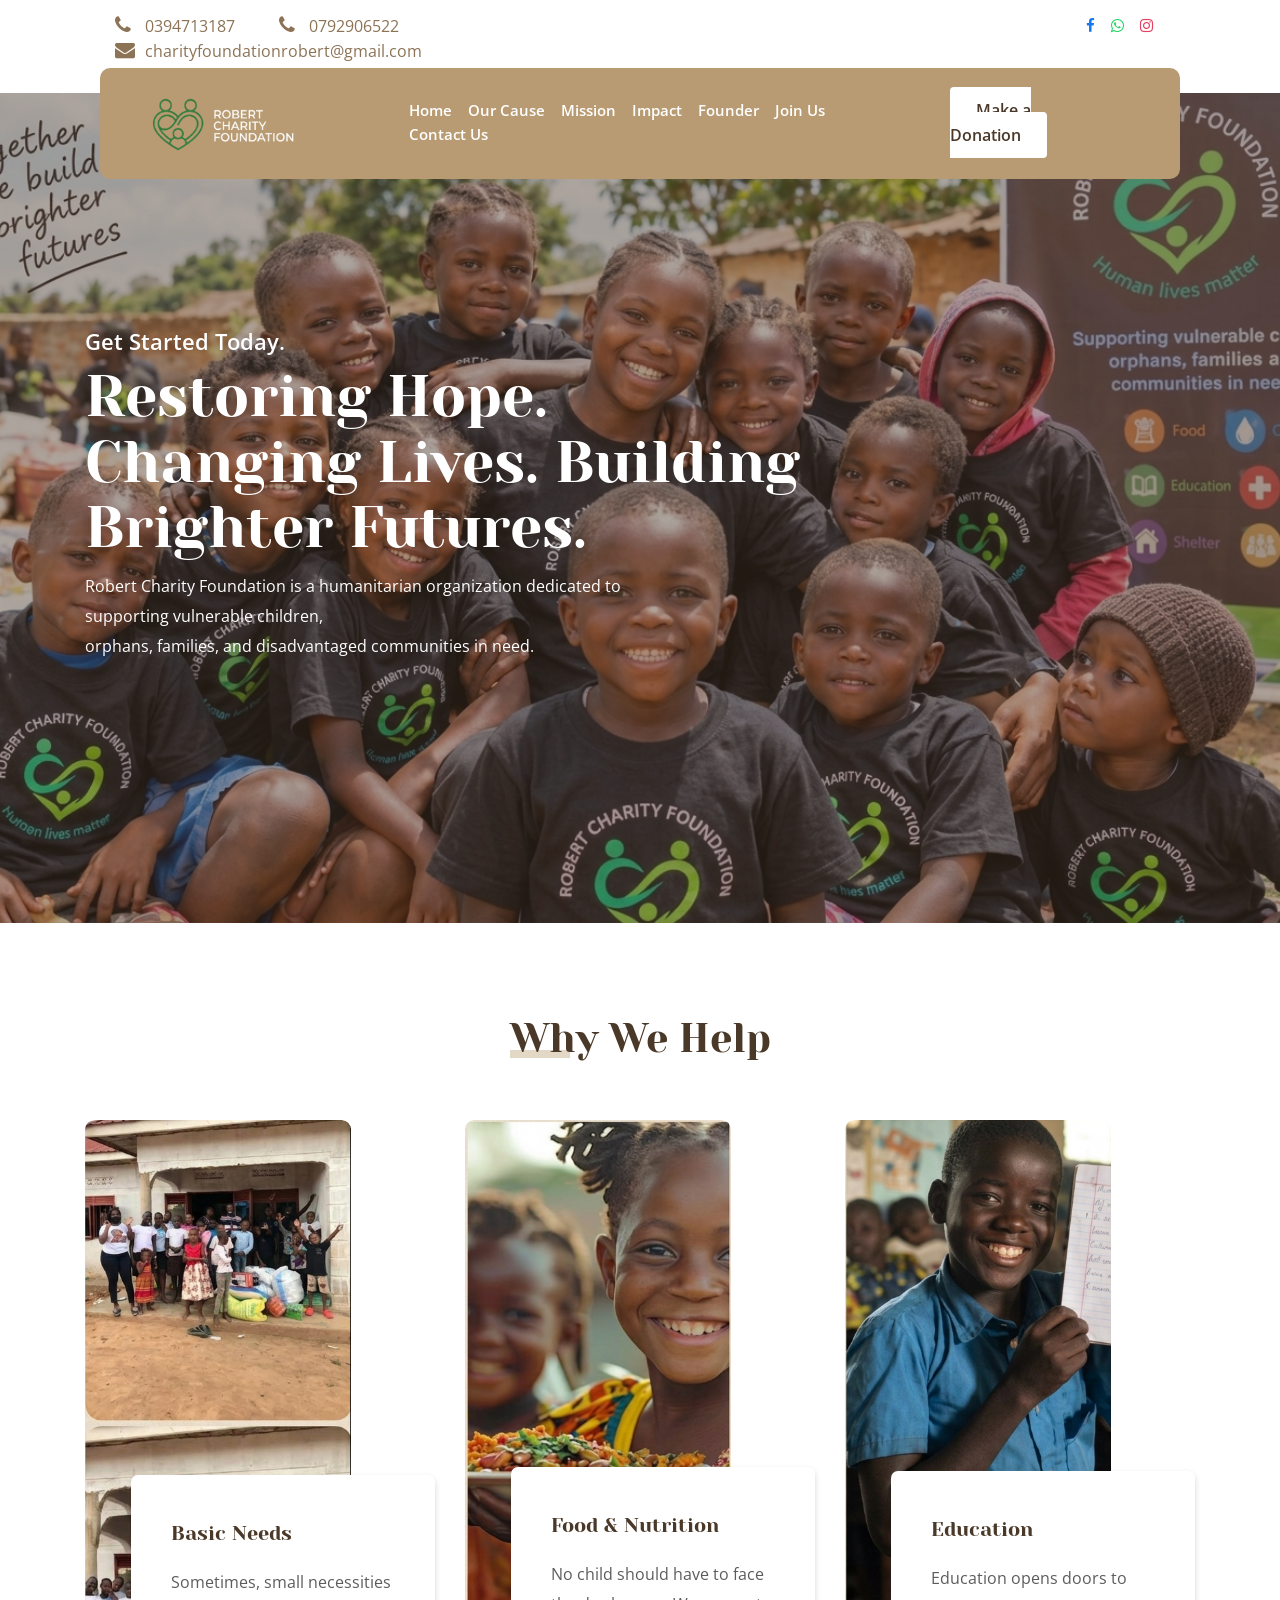
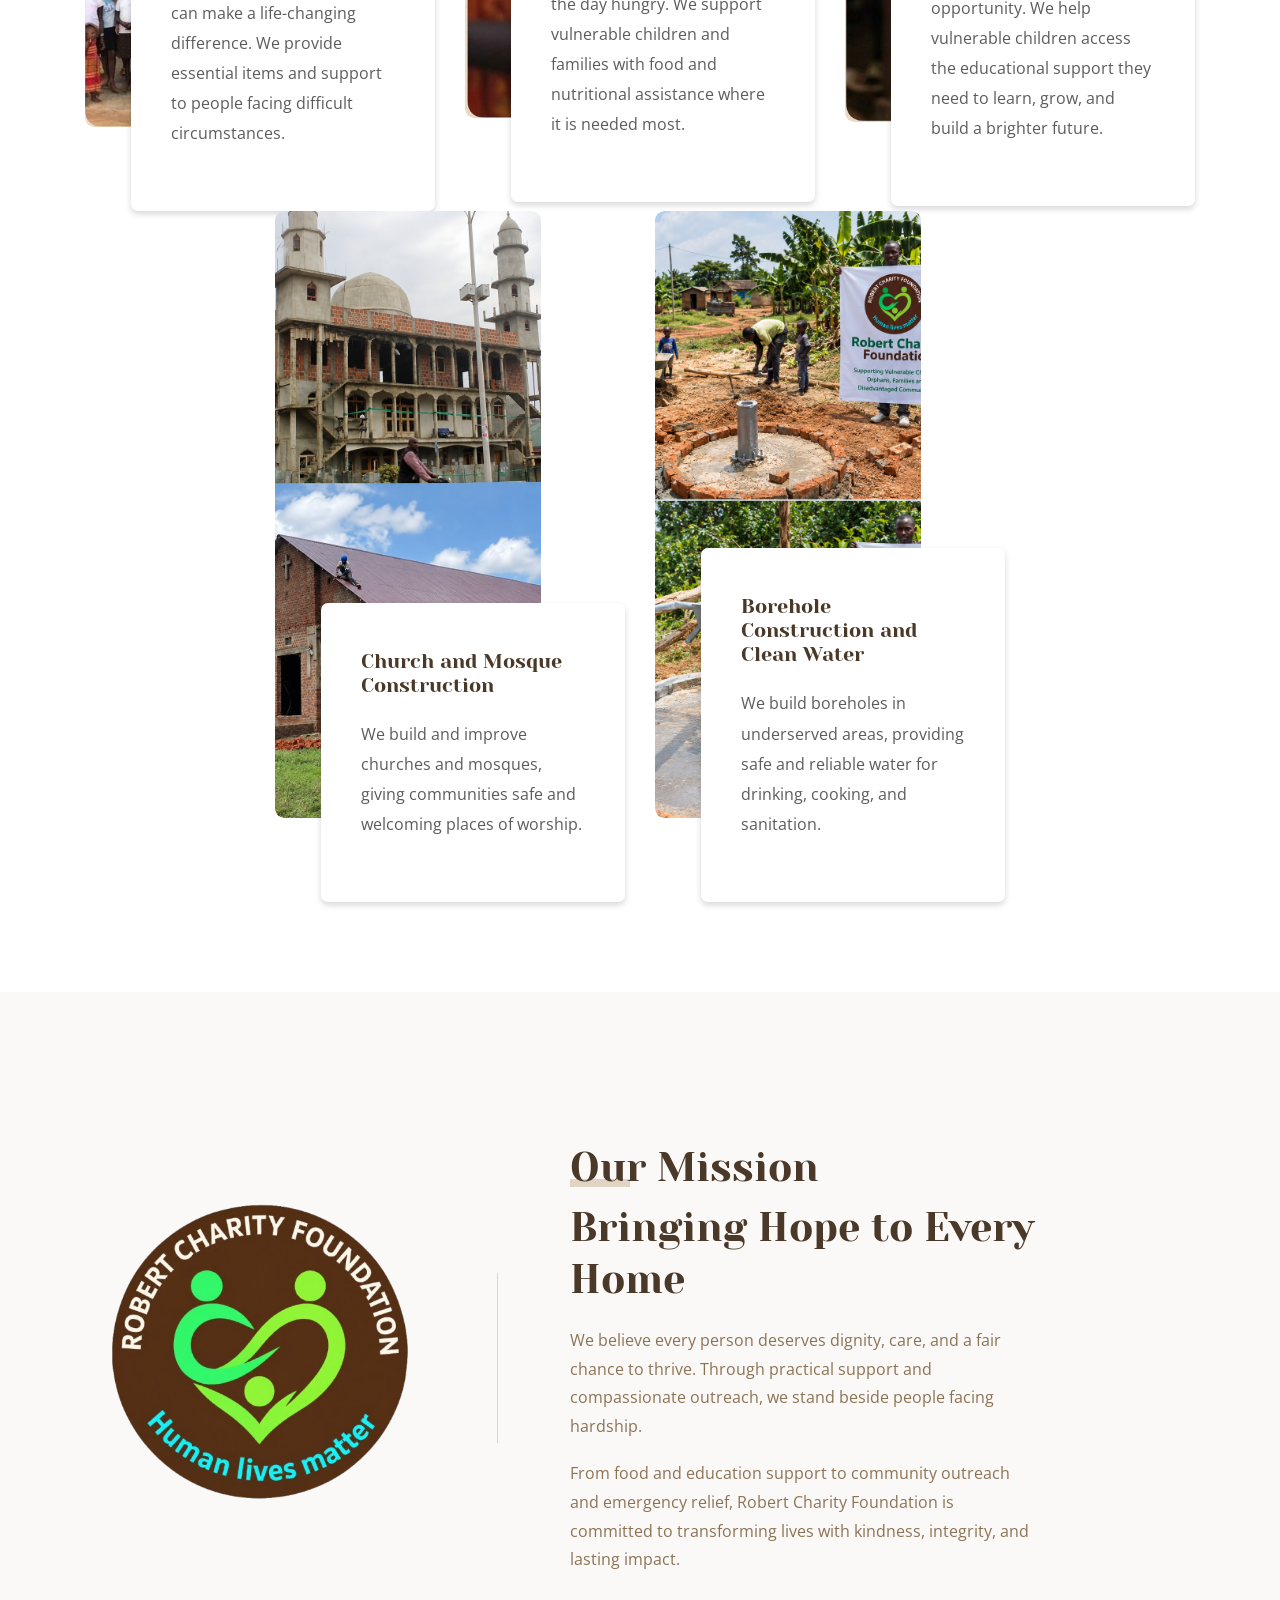
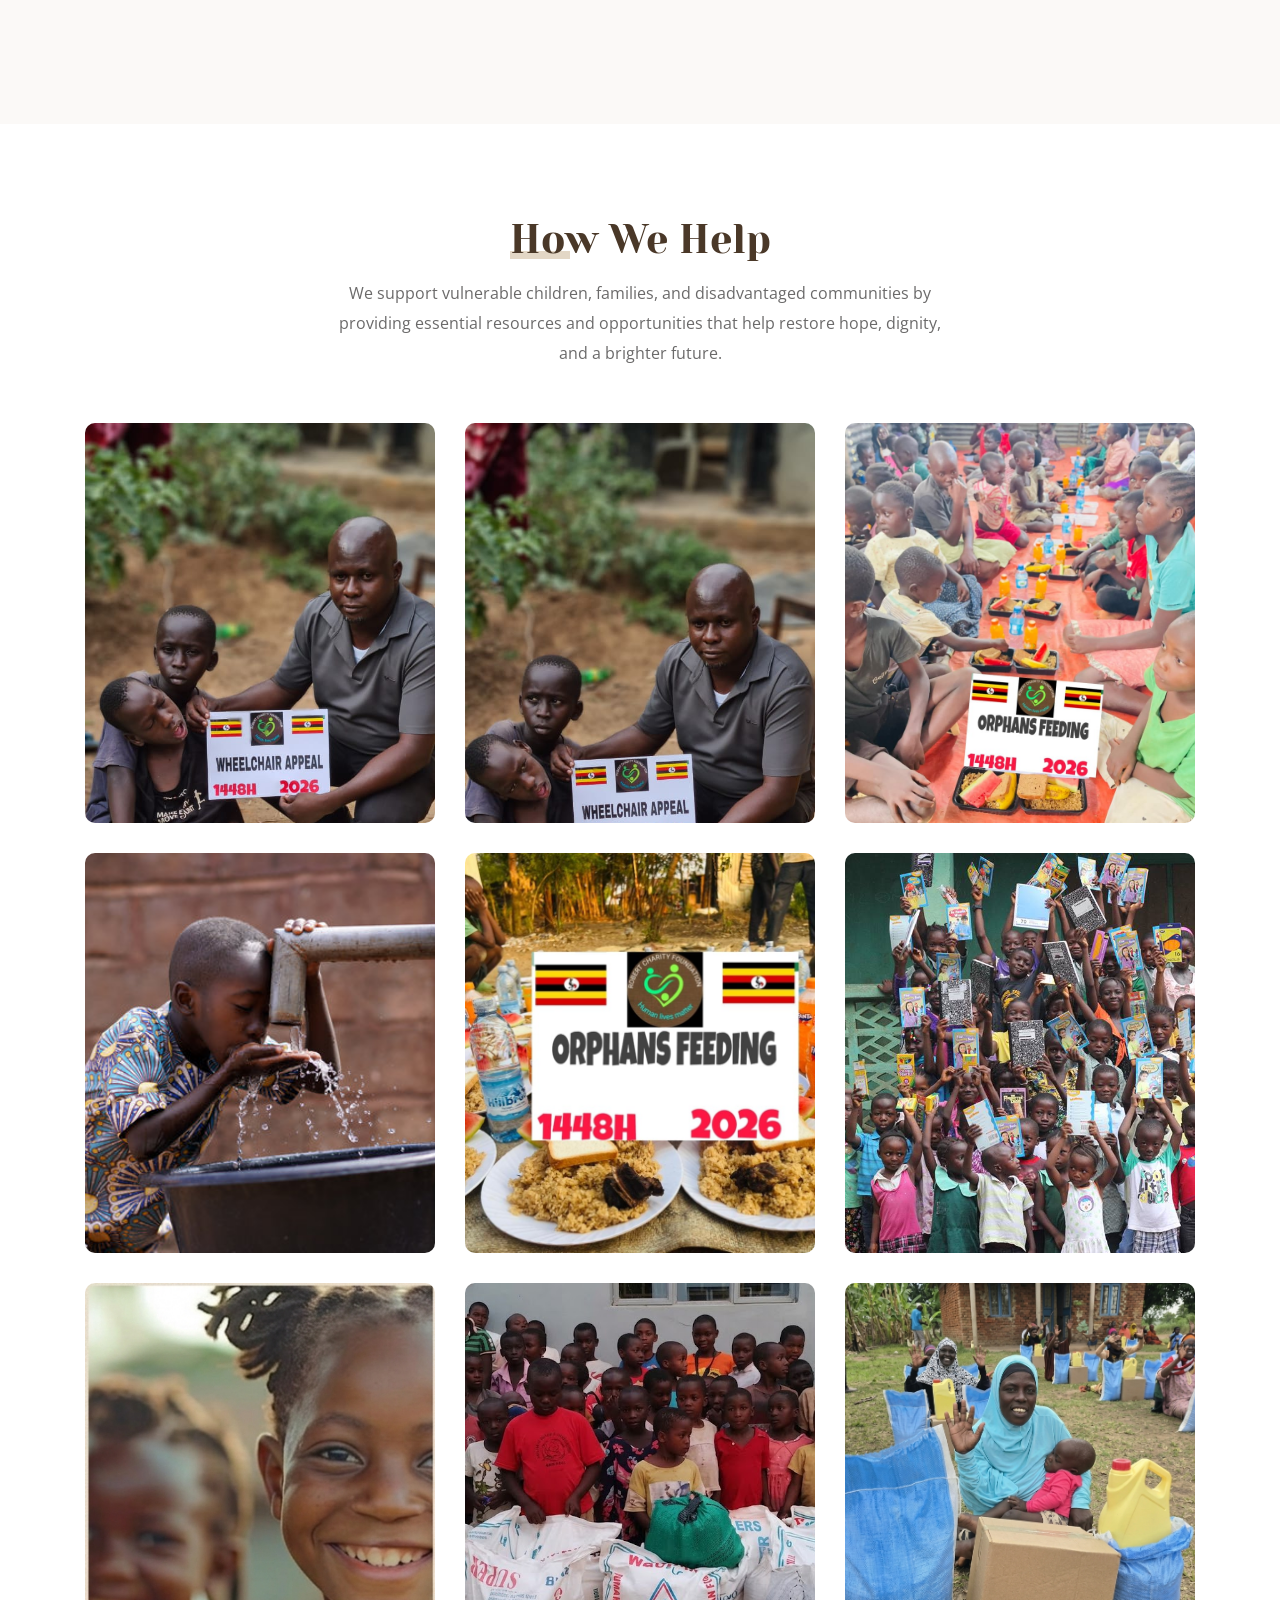
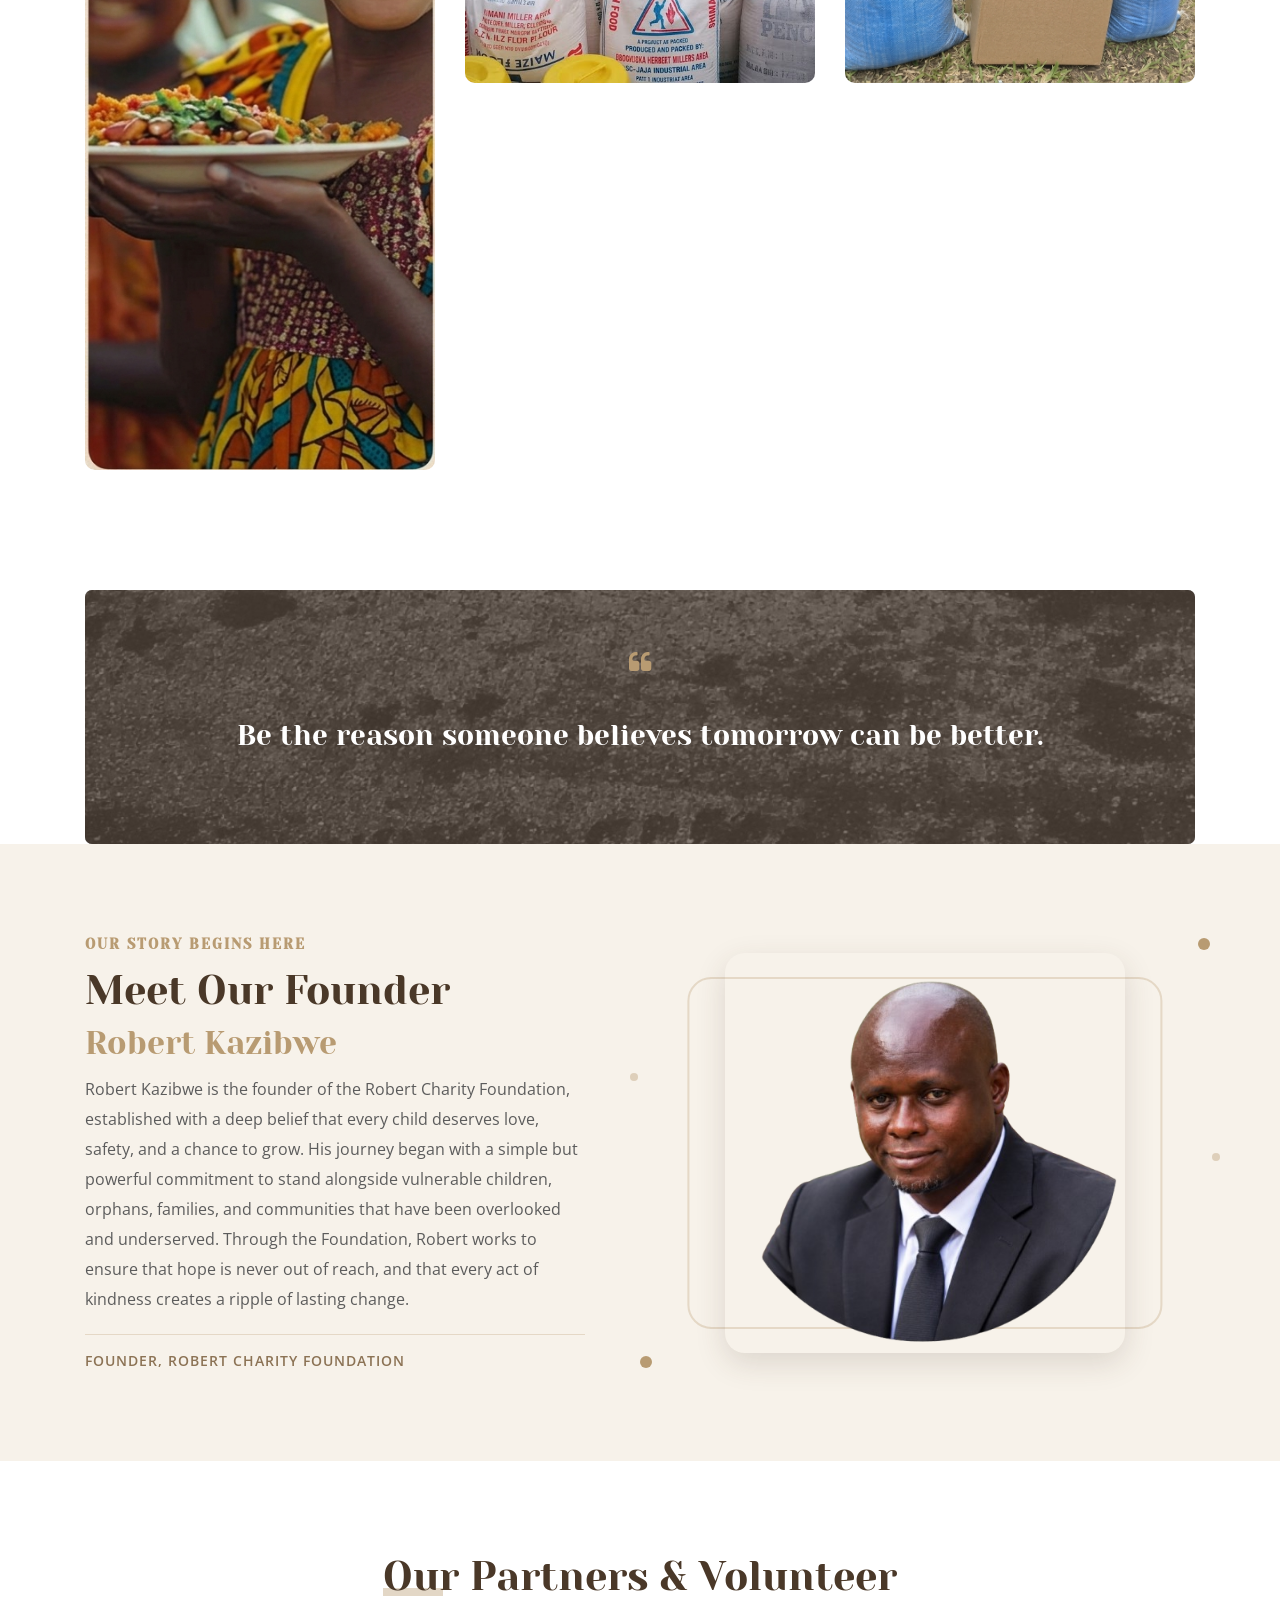
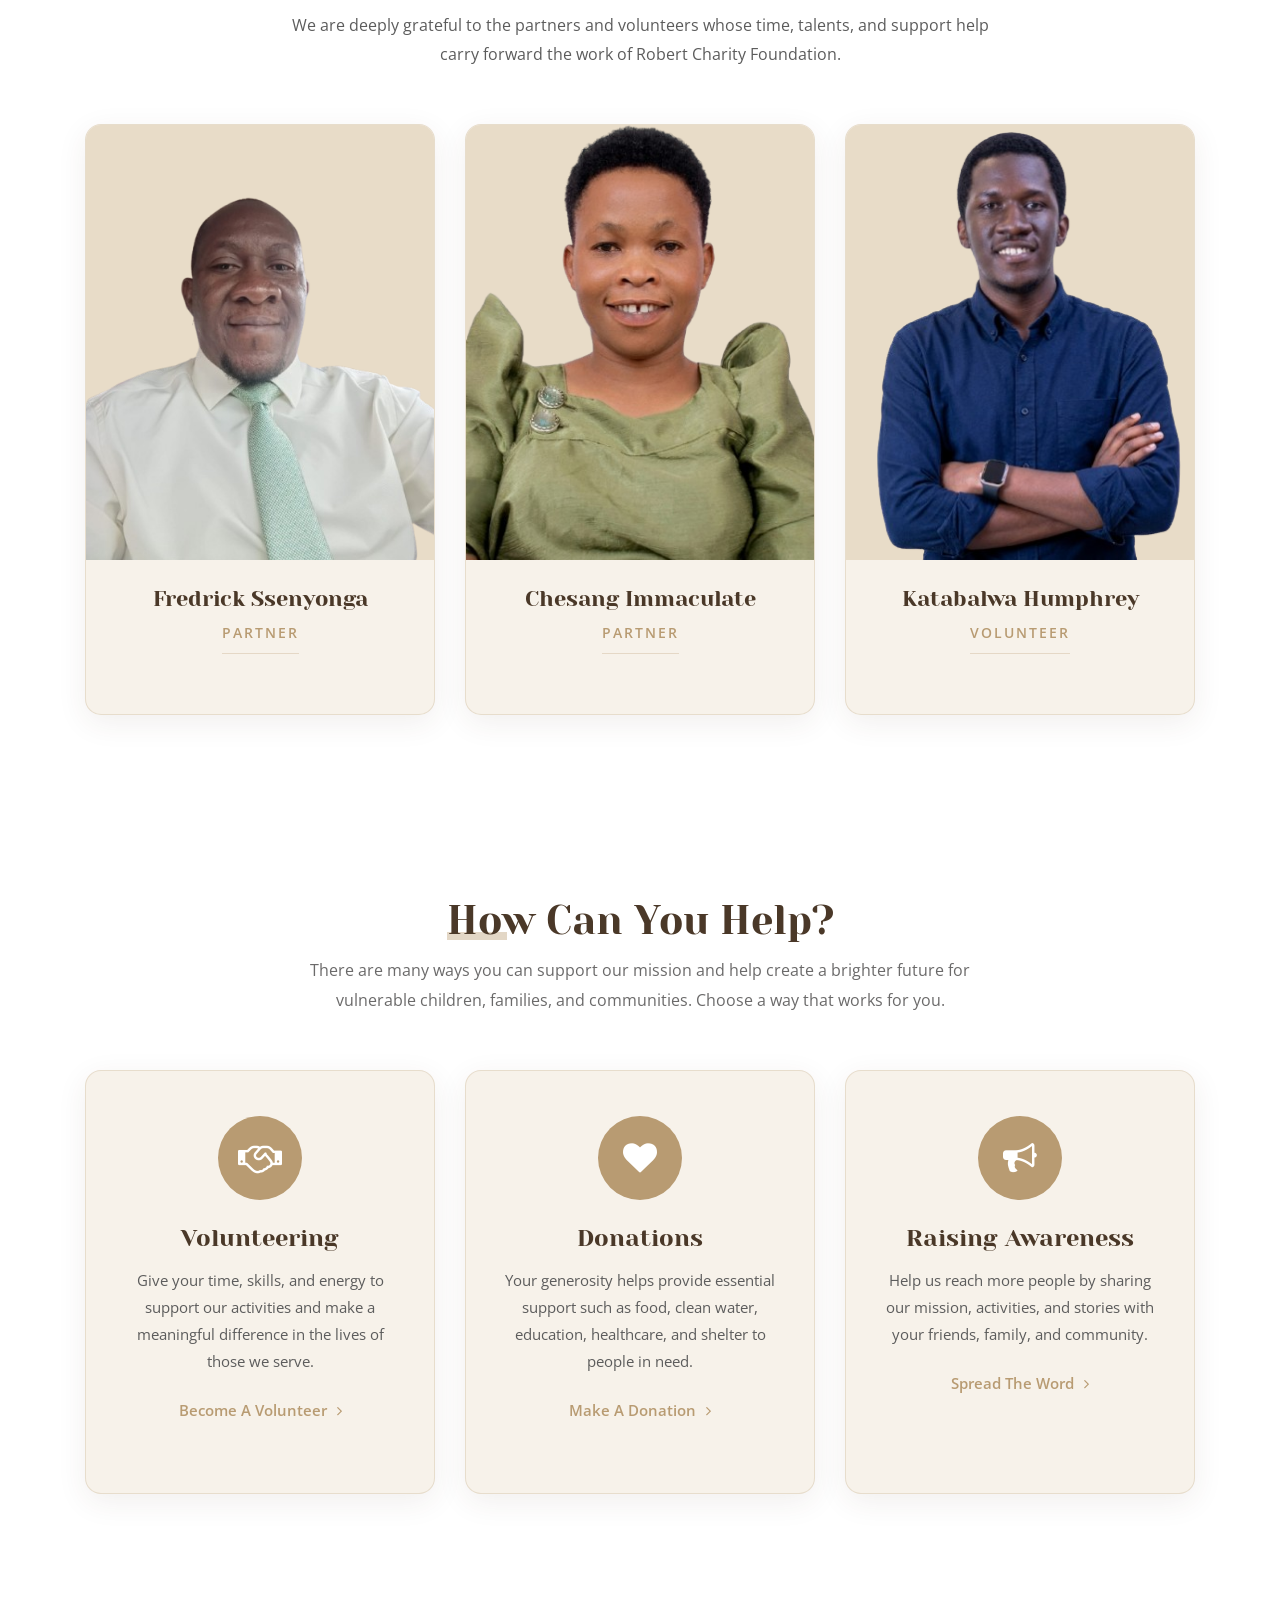
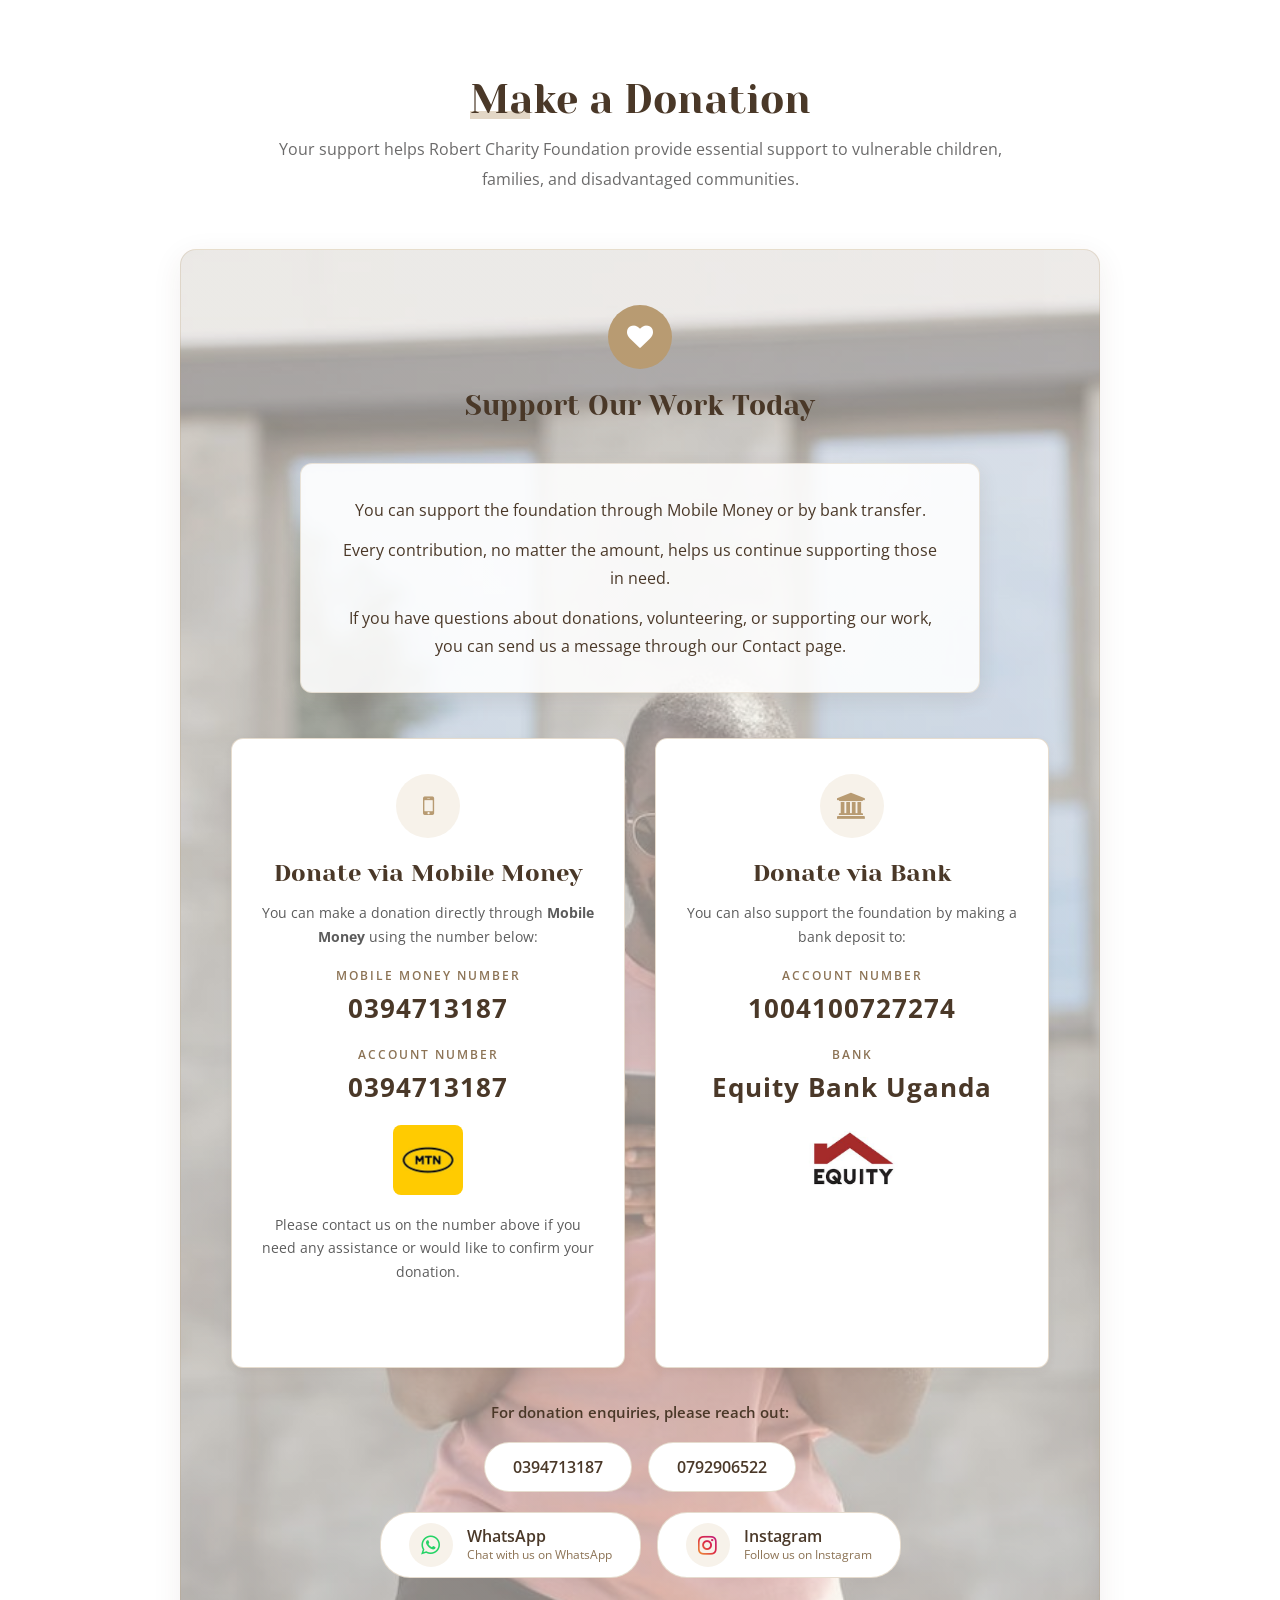
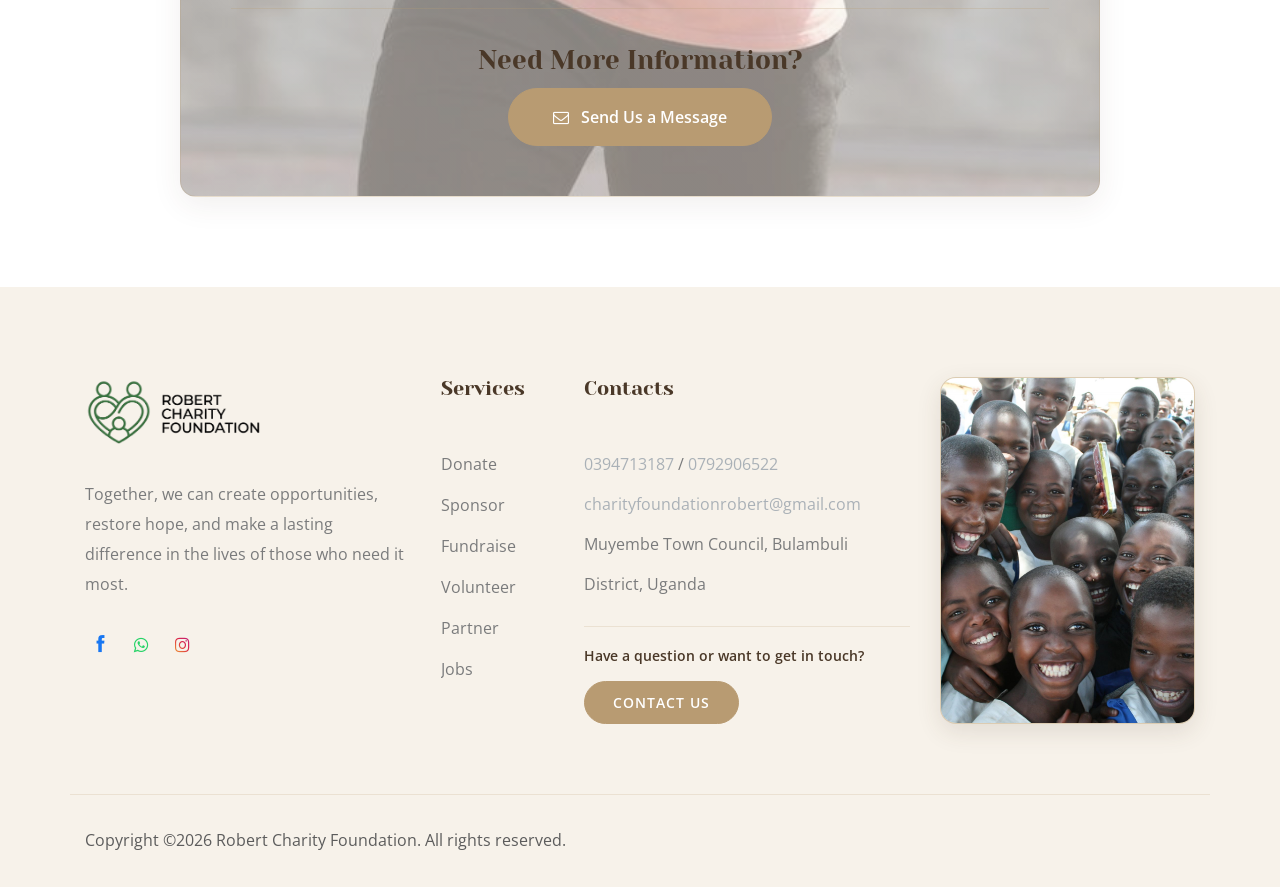
<file: index.html>
<!doctype html>
<html class="no-js" lang="zxx">

<head>
    <meta charset="utf-8">
    <meta http-equiv="x-ua-compatible" content="ie=edge">
    <title>Robert Charity Foundation</title>
    <meta name="description" content="">
    <meta name="viewport" content="width=device-width, initial-scale=1">

    <!-- <link rel="manifest" href="site.webmanifest"> -->
    <link rel="shortcut icon" type="image/x-icon" href="img/logo_1.png">
    <link rel="icon" type="image/png" sizes="32x32" href="img/logo_1.png">
    <link rel="icon" type="image/png" sizes="192x192" href="img/logo_1.png">
    <!-- Place favicon.ico in the root directory -->

    <!-- CSS here -->
    <link rel="stylesheet" href="css/bootstrap.min.css">
    <link rel="stylesheet" href="css/owl.carousel.min.css">
    <link rel="stylesheet" href="css/magnific-popup.css">
    <link rel="stylesheet" href="css/font-awesome.min.css">
    <link rel="stylesheet" href="css/themify-icons.css">
    <link rel="stylesheet" href="css/nice-select.css">
    <link rel="stylesheet" href="css/flaticon.css">
    <link rel="stylesheet" href="css/gijgo.css">
    <link rel="stylesheet" href="css/animate.css">
    <link rel="stylesheet" href="css/slicknav.css">
    <link rel="stylesheet" href="css/style.css">
    <!-- <link rel="stylesheet" href="css/responsive.css"> -->
</head>

<body>
    <!--[if lte IE 9]>
            <p class="browserupgrade">You are using an <strong>outdated</strong> browser. Please <a href="https://browsehappy.com/">upgrade your browser</a> to improve your experience and security.</p>
        <![endif]-->


    <!-- header-start -->
    <header>
        <div class="header-area ">
            <div class="header-top_area">
                <div class="container-fluid">
                    <div class="row">
                        <div class="col-xl-6 col-md-12 col-lg-8">
                            <div class="short_contact_list">
                                <ul>
                                    <li><a href="tel:0394713187"> <i class="fa fa-phone"></i> 0394713187</a></li>
                                    <li><a href="tel:0792906522"> <i class="fa fa-phone"></i> 0792906522</a></li>
                                    <li><a href="mailto:charityfoundationrobert@gmail.com"> <i class="fa fa-envelope"></i>charityfoundationrobert@gmail.com</a></li>
                                </ul>
                            </div>
                        </div>
                        <div class="col-xl-6 col-md-6 col-lg-4">
                            <div class="social_media_links d-none d-lg-block">
                                <a href="https://www.facebook.com/profile.php?id=61594612833190" target="_blank" rel="noopener noreferrer">
                                    <i class="fa fa-facebook"></i>
                                </a>
                                <a href="https://whatsapp.com/dl/" target="_blank" rel="noopener noreferrer">
                                    <i class="fa fa-whatsapp"></i>
                                </a>
                                <a href="https://www.instagram.com/invites/contact/?utm_source=ig_contact_invite&utm_medium=copy_link&utm_content=kqgetzt" target="_blank" rel="noopener noreferrer">
                                    <i class="fa fa-instagram"></i>
                                </a>
                            </div>
                        </div>
                    </div>
                </div>
            </div>
            <div id="sticky-header" class="main-header-area">
                <div class="container-fluid">
                    <div class="row align-items-center">
                        <div class="col-xl-3 col-lg-3">
                            <div class="logo">
                                <a href="index.html">
                                    <img src="img/logo.png" alt="">
                                </a>
                            </div>
                        </div>
                        <div class="col-xl-9 col-lg-9">
                            <div class="main-menu">
                                <nav>
                                    <ul id="navigation">
                                        <li><a href="index.html">Home</a></li>
                                        <li><a href="#why-we-help">Our Cause</a></li>
                                        <li><a href="#our-mission">Mission</a></li>
                                        <li><a href="#how-we-help">Impact</a></li>
                                        <li><a href="#founder">Founder</a></li>
                                        <li><a href="#how-you-can-help">Join Us</a></li>
                                        <li><a href="contact.html">Contact Us</a></li>
                                    </ul>
                                </nav>
                                <div class="Appointment">
                                    <div class="book_btn d-none d-lg-block">
                                        <a data-scroll-nav='1' href="#">Make a Donation</a>
                                    </div>
                                </div>
                            </div>
                        </div>
                        <div class="col-12">
                            <div class="mobile_menu d-block d-lg-none"></div>
                        </div>
                    </div>
                </div>
            </div>
        </div>
    </header>
    <!-- header-end -->

    <!-- slider_area_start -->
    <div class="slider_area">
        <div class="single_slider  d-flex align-items-center slider_bg_1 overlay2">
            <div class="container">
                <div class="row">
                    <div class="col-lg-9">
                        <div class="slider_text ">
                            <span>Get Started Today.</span>
                            <h3> Restoring Hope. 
                                 Changing Lives. 
                                 Building Brighter Futures.</h3>
                            <p>Robert Charity Foundation is a humanitarian organization dedicated to supporting vulnerable children,<br> orphans, families, and
                                 disadvantaged communities in need.</p>
                        </div>
                    </div>
                </div>
            </div>
        </div>
    </div>
    <!-- slider_area_end -->

    <!-- reson_area_start  -->
    <div id="why-we-help" class="reson_area section_padding">
        <div class="container">
            <div class="row justify-content-center">
                <div class="col-lg-6">
                    <div class="section_title text-center mb-55">
                        <h3><span>Why We Help</span></h3>
                    </div>
                </div>
            </div>
            <div class="row justify-content-center">
                <div class="col-lg-4 col-md-6">
                    <div class="single_reson">
                        <div class="thum">
                            <div class="thum_1">
                                <img src="img/im_7_necessities.png" alt="">
                            </div>
                        </div>
                        <div class="help_content">
                            <h4>Basic Needs</h4>
                            <p>Sometimes, small necessities can make a life-changing difference. 
                               We provide essential items and support to people facing difficult circumstances.</p>
                            
                        </div>
                    </div>
                </div>
                <div class="col-lg-4 col-md-6">
                    <div class="single_reson">
                        <div class="thum">
                            <div class="thum_1">
                                <img src="img/im5_food.png" alt="">
                            </div>
                        </div>
                        <div class="help_content">
                            <h4>Food & Nutrition</h4>
                            <p>No child should have to face the day hungry. 
                               We support vulnerable children and families with food and nutritional assistance where it is needed most.</p>
                            
                        </div>
                    </div>
                </div>
                <div class="col-lg-4 col-md-6">
                    <div class="single_reson">
                        <div class="thum">
                            <div class="thum_1">
                                <img src="img/im_6_education.png" alt="">
                            </div>
                        </div>
                        <div class="help_content">
                            <h4>Education</h4>
                            <p>Education opens doors to opportunity. 
                               We help vulnerable children access the educational support they need to learn, grow, and build a brighter future.</p>
                            
                        </div>
                    </div>
                </div>
                <div class="col-xl-4 col-lg-6 col-md-6 col-12">
                    <div class="single_reson long_content">
                        <div class="thum">
                            <div class="thum_1">
                                <img src="img/Construction.png" alt="Church and mosque construction supported by Robert Charity Foundation">
                            </div>
                        </div>
                        <div class="help_content">
                            <h4>Church and Mosque Construction</h4>
                            <p>We build and improve churches and mosques, giving communities safe and welcoming places of worship.</p>
                            
                        </div>
                    </div>
                </div>
                <div class="col-xl-4 col-lg-6 col-md-6 col-12">
                    <div class="single_reson long_content">
                        <div class="thum">
                            <div class="thum_1">
                                <img src="img/bore_hole.png" alt="Borehole construction providing clean water access through Robert Charity Foundation">
                            </div>
                        </div>
                        <div class="help_content">
                            <h4>Borehole Construction and Clean Water</h4>
                            <p>We build boreholes in underserved areas, providing safe and reliable water for drinking, cooking, and sanitation.</p>
                            
                        </div>
                    </div>
                </div>
            </div>
        </div>
    </div>
    <!-- reson_area_end  -->

    <!-- latest_activites_area_start  -->
    <div id="our-mission" class="latest_activites_area" style="padding: 60px 0;">
        <div class="container">
            <div class="row align-items-center">
                <div class="col-lg-4 d-flex align-items-center justify-content-center">
                    <img src="img/logo_1.png" alt="Robert Charity Foundation Logo" style="max-width: 100%; height: auto; display: block; margin: 0 auto;">
                </div>
                <div class="col-lg-1 d-none d-lg-block">
                    <div style="width: 1px; height: 170px; background: rgba(74, 56, 40, 0.18); margin: 0 auto;"></div>
                </div>
                <div class="col-lg-7">
                    <div class="activites_info" style="padding-left: 10px;">
                        <div class="section_title">
                            <h3 style="font-size: 40px; line-height: 1.3; margin-bottom: 12px; color: #4A3828;">
                                <span style="display:block; color: #4A3828; font-size: 40px; letter-spacing: normal; text-transform: none; font-weight: 400; margin-bottom: 8px;">Our Mission</span>
                                Bringing Hope to Every Home
                            </h3>
                        </div>
                        <p class="para_1" style="font-size: 16px; line-height: 1.8; color: #8C7355; margin-bottom: 18px;">
                            We believe every person deserves dignity, care, and a fair chance to thrive. Through practical support and compassionate outreach, we stand beside people facing hardship.
                        </p>
                        <p class="para_2" style="font-size: 16px; line-height: 1.8; color: #8C7355; margin-bottom: 0;">
                            From food and education support to community outreach and emergency relief, Robert Charity Foundation is committed to transforming lives with kindness, integrity, and lasting impact.
                        </p>
                    </div>
                </div>
            </div>
        </div>
    </div>
    <!-- latest_activites_area_end  -->

    <!-- how_we_help_area_start  -->
    <div id="how-we-help" class="popular_causes_area section_padding how_we_help_area">
        <div class="container">
            <div class="row justify-content-center">
                <div class="col-lg-8">
                    <div class="section_title text-center mb-55">
                        <h3><span>How We Help</span></h3>
                        <p>We support vulnerable children, families, and disadvantaged communities by providing essential resources and opportunities that help restore hope, dignity, and a brighter future.</p>
                    </div>
                </div>
            </div>
            <div class="row">
                <div class="col-lg-4 col-md-6 col-12">
                    <div class="help_gallery">
                        <div class="help_gallery_thumb">
                            <img src="img/im_2.jpeg" alt="Robert Charity Foundation">
                        </div>
                    </div>
                </div>
                <div class="col-lg-4 col-md-6 col-12">
                    <div class="help_gallery">
                        <div class="help_gallery_thumb">
                            <img src="img/im_3.jpeg" alt="Robert Charity Foundation">
                        </div>
                    </div>
                </div>
                <div class="col-lg-4 col-md-6 col-12">
                    <div class="help_gallery">
                        <div class="help_gallery_thumb">
                            <img src="img/im_4.jpeg" alt="Robert Charity Foundation">
                        </div>
                    </div>
                </div>
                <div class="col-lg-4 col-md-6 col-12">
                    <div class="help_gallery">
                        <div class="help_gallery_thumb">
                            <img src="img/im_5.jpg" alt="Robert Charity Foundation">
                        </div>
                    </div>
                </div>
                <div class="col-lg-4 col-md-6 col-12">
                    <div class="help_gallery">
                        <div class="help_gallery_thumb">
                            <img src="img/im_6.jpeg" alt="Robert Charity Foundation">
                        </div>
                    </div>
                </div>
                <div class="col-lg-4 col-md-6 col-12">
                    <div class="help_gallery">
                        <div class="help_gallery_thumb">
                            <img src="img/im_10_books.jpg" alt="Robert Charity Foundation">
                        </div>
                    </div>
                </div>
                <div class="col-lg-4 col-md-6 col-12">
                    <div class="help_gallery">
                        <div class="help_gallery_thumb help_gallery_thumb--tall">
                            <img src="img/im5_food.png" alt="Robert Charity Foundation">
                        </div>
                    </div>
                </div>
                <div class="col-lg-4 col-md-6 col-12">
                    <div class="help_gallery">
                        <div class="help_gallery_thumb">
                            <img src="img/food_1.jpeg" alt="Robert Charity Foundation">
                        </div>
                    </div>
                </div>
                <div class="col-lg-4 col-md-6 col-12">
                    <div class="help_gallery">
                        <div class="help_gallery_thumb">
                            <img src="img/food_2.jpeg" alt="Robert Charity Foundation">
                        </div>
                    </div>
                </div>
            </div>
        </div>
    </div>
    <!-- how_we_help_area_end  -->

    <!-- inspiration_area_start  -->
    <div class="inspiration_area">
        <div class="container">
            <div class="inspiration_bg overlay">
                <i class="fa fa-quote-left inspiration_mark" aria-hidden="true"></i>
                <p class="inspiration_saying"><span class="inspiration_text">Be the reason someone believes tomorrow can be better.</span></p>
            </div>
        </div>
    </div>
    <!-- inspiration_area_end  -->

    <!-- founder_area_start -->
    <div id="founder" class="founder_section section_padding">
        <div class="container">
            <div class="row align-items-center">
                <div class="col-lg-6 col-md-6 wow fadeInLeft" data-wow-duration="1s" data-wow-delay="0.2s">
                    <div class="founder_content">
                        <span class="founder_subtitle">Our Story Begins Here</span>
                        <h3 class="founder_heading">Meet Our Founder</h3>
                        <h2 class="founder_name">Robert Kazibwe</h2>
                        <p class="founder_description">
                            Robert Kazibwe is the founder of the Robert Charity Foundation, established with a deep belief that every child deserves love, safety, and a chance to grow. His journey began with a simple but powerful commitment to stand alongside vulnerable children, orphans, families, and communities that have been overlooked and underserved. Through the Foundation, Robert works to ensure that hope is never out of reach, and that every act of kindness creates a ripple of lasting change.
                        </p>
                        <span class="founder_callout">Founder, Robert Charity Foundation</span>
                    </div>
                </div>
                <div class="col-lg-6 col-md-6 wow fadeInRight" data-wow-duration="1s" data-wow-delay="0.4s">
                    <div class="founder_image_wrapper">
                        <div class="founder_accent_circle circle_1"></div>
                        <div class="founder_accent_circle circle_2"></div>
                        <div class="founder_accent_circle circle_3"></div>
                        <div class="founder_accent_circle circle_4"></div>
                        <div class="founder_image_ring"></div>
                        <div class="founder_image_frame">
                            <img src="img/profile.png" alt="Robert Kazibwe - Founder of Robert Charity Foundation">
                        </div>
                    </div>
                </div>
            </div>
        </div>
    </div>
    <!-- founder_area_end -->

    <!-- supporter_area_start -->
    <div id="partners-volunteers" class="supporter_area section_padding">
        <div class="container">
            <div class="row justify-content-center">
                <div class="col-lg-8">
                    <div class="section_title text-center mb-55">
                        <h3><span>Our Partners & Volunteer</span></h3>
                        <p class="supporter_intro">We are deeply grateful to the partners and volunteers whose time, talents, and support help carry forward the work of Robert Charity Foundation.</p>
                    </div>
                </div>
            </div>
            <div class="row">
                <div class="col-lg-4 col-md-6 col-12">
                    <div class="single_supporter">
                        <div class="supporter_image">
                            <img src="img/Dad.png" alt="Robert Charity Foundation Partner">
                        </div>
                        <div class="supporter_info">
                            <h4 class="supporter_name">Fredrick Ssenyonga</h4>
                            <span class="supporter_role">Partner</span>
                        </div>
                    </div>
                </div>
                <div class="col-lg-4 col-md-6 col-12">
                    <div class="single_supporter">
                        <div class="supporter_image">
                            <img src="img/Madam.png" alt="Robert Charity Foundation Partner">
                        </div>
                        <div class="supporter_info">
                            <h4 class="supporter_name">Chesang Immaculate</h4>
                            <span class="supporter_role">Partner</span>
                        </div>
                    </div>
                </div>
                <div class="col-lg-4 col-md-6 col-12">
                    <div class="single_supporter">
                        <div class="supporter_image">
                            <img src="img/Mark.png" alt="Robert Charity Foundation Volunteer">
                        </div>
                        <div class="supporter_info">
                            <h4 class="supporter_name">Katabalwa Humphrey</h4>
                            <span class="supporter_role">Volunteer</span>
                        </div>
                    </div>
                </div>
            </div>
        </div>
    </div>
    <!-- supporter_area_end -->

    <!-- how_can_you_help_area_start -->
    <div id="how-you-can-help" class="how_can_you_help_area section_padding">
        <div class="container">
            <div class="row justify-content-center">
                <div class="col-lg-8">
                    <div class="section_title text-center mb-55">
                        <h3><span>How Can You Help?</span></h3>
                        <p>There are many ways you can support our mission and help create a brighter future for vulnerable children, families, and communities. Choose a way that works for you.</p>
                    </div>
                </div>
            </div>
            <div class="row justify-content-center">
                <div class="col-lg-4 col-md-6 col-12">
                    <div class="single_help_card">
                        <div class="help_card_icon">
                            <i class="fa fa-handshake-o" aria-hidden="true"></i>
                        </div>
                        <div class="help_card_content">
                            <h4>Volunteering</h4>
                            <p>Give your time, skills, and energy to support our activities and make a meaningful difference in the lives of those we serve.</p>
                            <a href="contact.html#contact" class="help_card_link">Become a Volunteer <i class="fa fa-angle-right" aria-hidden="true"></i></a>
                        </div>
                    </div>
                </div>
                <div class="col-lg-4 col-md-6 col-12">
                    <div class="single_help_card">
                        <div class="help_card_icon">
                            <i class="fa fa-heart" aria-hidden="true"></i>
                        </div>
                        <div class="help_card_content">
                            <h4>Donations</h4>
                            <p>Your generosity helps provide essential support such as food, clean water, education, healthcare, and shelter to people in need.</p>
                            <a href="contact.html#contact" class="help_card_link">Make a Donation <i class="fa fa-angle-right" aria-hidden="true"></i></a>
                        </div>
                    </div>
                </div>
                <div class="col-lg-4 col-md-6 col-12">
                    <div class="single_help_card">
                        <div class="help_card_icon">
                            <i class="fa fa-bullhorn" aria-hidden="true"></i>
                        </div>
                        <div class="help_card_content">
                            <h4>Raising Awareness</h4>
                            <p>Help us reach more people by sharing our mission, activities, and stories with your friends, family, and community.</p>
                            <a href="#" class="help_card_link">Spread the Word <i class="fa fa-angle-right" aria-hidden="true"></i></a>
                        </div>
                    </div>
                </div>
            </div>
        </div>
    </div>
    <!-- how_can_you_help_area_end -->

    <!-- donation_contact_area_start -->
    <div id="make-a-donation" data-scroll-index='1' class="make_donation_area section_padding donation_contact_area">
        <div class="container">
            <div class="row justify-content-center">
                <div class="col-lg-8">
                    <div class="section_title text-center mb-55">
                        <h3><span>Make a Donation</span></h3>
                        <p>Your support helps Robert Charity Foundation provide essential support to vulnerable children, families, and disadvantaged communities.</p>
                    </div>
                </div>
            </div>
            <div class="row justify-content-center">
                <div class="col-lg-10">
                    <div class="donation_contact_card">
                        <div class="donation_contact_header">
                            <div class="donation_contact_icon">
                                <i class="fa fa-heart" aria-hidden="true"></i>
                            </div>
                            <h4>Support Our Work Today</h4>
                        </div>
                        <div class="donation_info_panel">
                            <p>You can support the foundation through Mobile Money or by bank transfer.</p>
                            <p>Every contribution, no matter the amount, helps us continue supporting those in need.</p>
                            <p>If you have questions about donations, volunteering, or supporting our work, you can send us a message through our Contact page.</p>
                        </div>
                        <div class="donation_options_row">
                            <div class="row">
                                <div class="col-lg-6">
                                    <div class="donation_method_card">
                                        <div class="donation_method_icon">
                                            <i class="fa fa-mobile" aria-hidden="true"></i>
                                        </div>
                                        <h5>Donate via Mobile Money</h5>
                                        <p>You can make a donation directly through <strong>Mobile Money</strong> using the number below:</p>
                                        <span class="donation_method_label">Mobile Money Number</span>
                                        <span class="donation_method_value">0394713187</span>
                                        <span class="donation_method_label">Account Number</span>
                                        <span class="donation_method_value">0394713187</span>
                                        <img src="img/mtn.jpeg" alt="MTN Mobile Money" class="donation_method_image">
                                        <p>Please contact us on the number above if you need any assistance or would like to confirm your donation.</p>
                                    </div>
                                </div>
                                <div class="col-lg-6">
                                    <div class="donation_method_card">
                                        <div class="donation_method_icon">
                                            <i class="fa fa-bank" aria-hidden="true"></i>
                                        </div>
                                        <h5>Donate via Bank</h5>
                                        <p>You can also support the foundation by making a bank deposit to:</p>
                                        <span class="donation_method_label">Account Number</span>
                                        <span class="donation_method_value">1004100727274</span>
                                        <span class="donation_method_label">Bank</span>
                                        <span class="donation_method_value">Equity Bank Uganda</span>
                                        <img src="img/Equity_bank.jpeg" alt="Equity Bank Uganda" class="donation_method_image">
                                    </div>
                                </div>
                            </div>
                        </div>
                        <div class="donation_enquiry_area text-center">
                            <p class="donation_enquiry">For donation enquiries, please reach out:</p>
                            <a href="tel:0394713187" class="donation_enquiry_number">0394713187</a>
                            <a href="tel:0792906522" class="donation_enquiry_number">0792906522</a>
                        </div>
                        <div class="donation_social_area text-center">
                            <a href="https://whatsapp.com/dl/" target="_blank" rel="noopener noreferrer" class="donation_social_link">
                                <span class="donation_social_icon"><i class="fa fa-whatsapp" aria-hidden="true"></i></span>
                                <span class="donation_social_text">
                                    <strong>WhatsApp</strong>
                                    <span>Chat with us on WhatsApp</span>
                                </span>
                            </a>
                            <a href="https://www.instagram.com/invites/contact/?utm_source=ig_contact_invite&utm_medium=copy_link&utm_content=kqgetzt" target="_blank" rel="noopener noreferrer" class="donation_social_link">
                                <span class="donation_social_icon"><i class="fa fa-instagram" aria-hidden="true"></i></span>
                                <span class="donation_social_text">
                                    <strong>Instagram</strong>
                                    <span>Follow us on Instagram</span>
                                </span>
                            </a>
                        </div>
                        <div class="donation_cta text-center">
                            <h5 class="donation_cta_title">Need More Information?</h5>
                            <a href="contact.html" class="donation_cta_btn"><i class="fa fa-envelope-o" aria-hidden="true"></i> Send Us a Message</a>
                        </div>
                    </div>
                </div>
            </div>
        </div>
    </div>
    <!-- donation_contact_area_end -->

    <!-- footer_start  -->
    <footer class="footer">
        <div class="footer_top">
            <div class="container">
                <div class="row">
                    <div class="col-xl-9 col-lg-8 footer_content_col">
                        <div class="row footer_content_row">
                    <div class="col-xl-5 col-lg-5 col-md-6">
                        <div class="footer_widget">
                            <div class="footer_logo">
                                <a href="#">
                                    <img src="img/footer_logo.png" alt="">
                                </a>
                            </div>
                            <p class="address_text">Together, we can create opportunities, restore hope, and make a lasting difference in the lives of those who need it most.</p>
                            <div class="socail_links">
                                <ul>
                                    <li>
                                        <a href="https://www.facebook.com/profile.php?id=61594612833190" target="_blank" rel="noopener noreferrer">
                                            <i class="ti-facebook"></i>
                                        </a>
                                    </li>
                                    <li>
                                        <a href="https://whatsapp.com/dl/" target="_blank" rel="noopener noreferrer">
                                            <i class="fa fa-whatsapp"></i>
                                        </a>
                                    </li>
                                    <li>
                                        <a href="https://www.instagram.com/invites/contact/?utm_source=ig_contact_invite&utm_medium=copy_link&utm_content=kqgetzt" target="_blank" rel="noopener noreferrer">
                                            <i class="fa fa-instagram"></i>
                                        </a>
                                    </li>
                                </ul>
                            </div>

                        </div>
                    </div>
                    <div class="col-xl-2 col-lg-2 col-md-6">
                        <div class="footer_widget">
                            <h3 class="footer_title">
                                Services
                            </h3>
                            <ul class="links">
                                <li><a href="#">Donate</a></li>
                                <li><a href="#">Sponsor</a></li>
                                <li><a href="#">Fundraise</a></li>
                                <li><a href="#">Volunteer</a></li>
                                <li><a href="#">Partner</a></li>
                                <li><a href="#">Jobs</a></li>
                            </ul>
                        </div>
                    </div>
                    <div class="col-xl-5 col-lg-5 col-md-6">
                        <div class="footer_widget">
                            <h3 class="footer_title">
                                Contacts
                            </h3>
                            <div class="contacts">
                                <p><a href="tel:0394713187">0394713187</a> / <a href="tel:0792906522">0792906522</a> <br>
                                    <a href="mailto:charityfoundationrobert@gmail.com">charityfoundationrobert@gmail.com</a> <br>
                                    Muyembe Town Council, Bulambuli District, Uganda
                                </p>
                            </div>
                            <div class="footer_contact_cta">
                                <p>Have a question or want to get in touch?</p>
                                <a href="contact.html" class="footer_contact_cta_btn">Contact Us</a>
                            </div>
                        </div>
                    </div>
                        </div>
                    </div>
                    <div class="col-xl-3 col-lg-4 footer_image_col">
                        <div class="footer_happy_image">
                            <img src="img/happy_uganda.jpeg" alt="Happy Uganda">
                        </div>
                    </div>
                </div>
            </div>
        </div>
        <div class="copy-right_text">
            <div class="container">
                <div class="row">
                    <div class="bordered_1px "></div>
                    <div class="col-xl-12">
                        <p class="copy_right text-center">
                            <p>Copyright &copy;<script>document.write(new Date().getFullYear());</script> Robert Charity Foundation. All rights reserved.</p>
                        </p>
                    </div>
                </div>
            </div>
        </div>
    </footer>
    <!-- footer_end  -->

    <!-- link that opens popup -->

    <!-- JS here -->
    <script src="js/vendor/modernizr-3.5.0.min.js"></script>
    <script src="js/vendor/jquery-1.12.4.min.js"></script>
    <script src="js/popper.min.js"></script>
    <script src="js/bootstrap.min.js"></script>
    <script src="js/owl.carousel.min.js"></script>
    <script src="js/isotope.pkgd.min.js"></script>
    <script src="js/ajax-form.js"></script>
    <script src="js/waypoints.min.js"></script>
    <script src="js/jquery.counterup.min.js"></script>
    <script src="js/imagesloaded.pkgd.min.js"></script>
    <script src="js/scrollIt.js"></script>
    <script src="js/jquery.scrollUp.min.js"></script>
    <script src="js/wow.min.js"></script>
    <script src="js/nice-select.min.js"></script>
    <script src="js/jquery.slicknav.min.js"></script>
    <script src="js/jquery.magnific-popup.min.js"></script>
    <script src="js/plugins.js"></script>
    <script src="js/gijgo.min.js"></script>
    <!--contact js-->
    <script src="js/contact.js"></script>
    <script src="js/jquery.ajaxchimp.min.js"></script>
    <script src="js/jquery.form.js"></script>
    <script src="js/jquery.validate.min.js"></script>
    <script src="js/mail-script.js"></script>

    <script src="js/main.js"></script>
</body>

</html>
</file>
<file: css/themify-icons.css>
@font-face {
	font-family: 'themify';
	src:url('../fonts/themify.eot?-fvbane');
	src:url('../fonts/themify.eot?#iefix-fvbane') format('embedded-opentype'),
		url('../fonts/themify.woff?-fvbane') format('woff'),
		url('../fonts/themify.ttf?-fvbane') format('truetype'),
		url('../fonts/themify.svg?-fvbane#themify') format('svg');
	font-weight: normal;
	font-style: normal;
}

[class^="ti-"], [class*=" ti-"] {
	font-family: 'themify';
	/* speak: none; */
	font-style: normal;
	font-weight: normal;
	font-variant: normal;
	text-transform: none;
	line-height: 1;

	/* Better Font Rendering =========== */
	-webkit-font-smoothing: antialiased;
	-moz-osx-font-smoothing: grayscale;
}

.ti-wand:before {
	content: "\e600";
}
.ti-volume:before {
	content: "\e601";
}
.ti-user:before {
	content: "\e602";
}
.ti-unlock:before {
	content: "\e603";
}
.ti-unlink:before {
	content: "\e604";
}
.ti-trash:before {
	content: "\e605";
}
.ti-thought:before {
	content: "\e606";
}
.ti-target:before {
	content: "\e607";
}
.ti-tag:before {
	content: "\e608";
}
.ti-tablet:before {
	content: "\e609";
}
.ti-star:before {
	content: "\e60a";
}
.ti-spray:before {
	content: "\e60b";
}
.ti-signal:before {
	content: "\e60c";
}
.ti-shopping-cart:before {
	content: "\e60d";
}
.ti-shopping-cart-full:before {
	content: "\e60e";
}
.ti-settings:before {
	content: "\e60f";
}
.ti-search:before {
	content: "\e610";
}
.ti-zoom-in:before {
	content: "\e611";
}
.ti-zoom-out:before {
	content: "\e612";
}
.ti-cut:before {
	content: "\e613";
}
.ti-ruler:before {
	content: "\e614";
}
.ti-ruler-pencil:before {
	content: "\e615";
}
.ti-ruler-alt:before {
	content: "\e616";
}
.ti-bookmark:before {
	content: "\e617";
}
.ti-bookmark-alt:before {
	content: "\e618";
}
.ti-reload:before {
	content: "\e619";
}
.ti-plus:before {
	content: "\e61a";
}
.ti-pin:before {
	content: "\e61b";
}
.ti-pencil:before {
	content: "\e61c";
}
.ti-pencil-alt:before {
	content: "\e61d";
}
.ti-paint-roller:before {
	content: "\e61e";
}
.ti-paint-bucket:before {
	content: "\e61f";
}
.ti-na:before {
	content: "\e620";
}
.ti-mobile:before {
	content: "\e621";
}
.ti-minus:before {
	content: "\e622";
}
.ti-medall:before {
	content: "\e623";
}
.ti-medall-alt:before {
	content: "\e624";
}
.ti-marker:before {
	content: "\e625";
}
.ti-marker-alt:before {
	content: "\e626";
}
.ti-arrow-up:before {
	content: "\e627";
}
.ti-arrow-right:before {
	content: "\e628";
}
.ti-arrow-left:before {
	content: "\e629";
}
.ti-arrow-down:before {
	content: "\e62a";
}
.ti-lock:before {
	content: "\e62b";
}
.ti-location-arrow:before {
	content: "\e62c";
}
.ti-link:before {
	content: "\e62d";
}
.ti-layout:before {
	content: "\e62e";
}
.ti-layers:before {
	content: "\e62f";
}
.ti-layers-alt:before {
	content: "\e630";
}
.ti-key:before {
	content: "\e631";
}
.ti-import:before {
	content: "\e632";
}
.ti-image:before {
	content: "\e633";
}
.ti-heart:before {
	content: "\e634";
}
.ti-heart-broken:before {
	content: "\e635";
}
.ti-hand-stop:before {
	content: "\e636";
}
.ti-hand-open:before {
	content: "\e637";
}
.ti-hand-drag:before {
	content: "\e638";
}
.ti-folder:before {
	content: "\e639";
}
.ti-flag:before {
	content: "\e63a";
}
.ti-flag-alt:before {
	content: "\e63b";
}
.ti-flag-alt-2:before {
	content: "\e63c";
}
.ti-eye:before {
	content: "\e63d";
}
.ti-export:before {
	content: "\e63e";
}
.ti-exchange-vertical:before {
	content: "\e63f";
}
.ti-desktop:before {
	content: "\e640";
}
.ti-cup:before {
	content: "\e641";
}
.ti-crown:before {
	content: "\e642";
}
.ti-comments:before {
	content: "\e643";
}
.ti-comment:before {
	content: "\e644";
}
.ti-comment-alt:before {
	content: "\e645";
}
.ti-close:before {
	content: "\e646";
}
.ti-clip:before {
	content: "\e647";
}
.ti-angle-up:before {
	content: "\e648";
}
.ti-angle-right:before {
	content: "\e649";
}
.ti-angle-left:before {
	content: "\e64a";
}
.ti-angle-down:before {
	content: "\e64b";
}
.ti-check:before {
	content: "\e64c";
}
.ti-check-box:before {
	content: "\e64d";
}
.ti-camera:before {
	content: "\e64e";
}
.ti-announcement:before {
	content: "\e64f";
}
.ti-brush:before {
	content: "\e650";
}
.ti-briefcase:before {
	content: "\e651";
}
.ti-bolt:before {
	content: "\e652";
}
.ti-bolt-alt:before {
	content: "\e653";
}
.ti-blackboard:before {
	content: "\e654";
}
.ti-bag:before {
	content: "\e655";
}
.ti-move:before {
	content: "\e656";
}
.ti-arrows-vertical:before {
	content: "\e657";
}
.ti-arrows-horizontal:before {
	content: "\e658";
}
.ti-fullscreen:before {
	content: "\e659";
}
.ti-arrow-top-right:before {
	content: "\e65a";
}
.ti-arrow-top-left:before {
	content: "\e65b";
}
.ti-arrow-circle-up:before {
	content: "\e65c";
}
.ti-arrow-circle-right:before {
	content: "\e65d";
}
.ti-arrow-circle-left:before {
	content: "\e65e";
}
.ti-arrow-circle-down:before {
	content: "\e65f";
}
.ti-angle-double-up:before {
	content: "\e660";
}
.ti-angle-double-right:before {
	content: "\e661";
}
.ti-angle-double-left:before {
	content: "\e662";
}
.ti-angle-double-down:before {
	content: "\e663";
}
.ti-zip:before {
	content: "\e664";
}
.ti-world:before {
	content: "\e665";
}
.ti-wheelchair:before {
	content: "\e666";
}
.ti-view-list:before {
	content: "\e667";
}
.ti-view-list-alt:before {
	content: "\e668";
}
.ti-view-grid:before {
	content: "\e669";
}
.ti-uppercase:before {
	content: "\e66a";
}
.ti-upload:before {
	content: "\e66b";
}
.ti-underline:before {
	content: "\e66c";
}
.ti-truck:before {
	content: "\e66d";
}
.ti-timer:before {
	content: "\e66e";
}
.ti-ticket:before {
	content: "\e66f";
}
.ti-thumb-up:before {
	content: "\e670";
}
.ti-thumb-down:before {
	content: "\e671";
}
.ti-text:before {
	content: "\e672";
}
.ti-stats-up:before {
	content: "\e673";
}
.ti-stats-down:before {
	content: "\e674";
}
.ti-split-v:before {
	content: "\e675";
}
.ti-split-h:before {
	content: "\e676";
}
.ti-smallcap:before {
	content: "\e677";
}
.ti-shine:before {
	content: "\e678";
}
.ti-shift-right:before {
	content: "\e679";
}
.ti-shift-left:before {
	content: "\e67a";
}
.ti-shield:before {
	content: "\e67b";
}
.ti-notepad:before {
	content: "\e67c";
}
.ti-server:before {
	content: "\e67d";
}
.ti-quote-right:before {
	content: "\e67e";
}
.ti-quote-left:before {
	content: "\e67f";
}
.ti-pulse:before {
	content: "\e680";
}
.ti-printer:before {
	content: "\e681";
}
.ti-power-off:before {
	content: "\e682";
}
.ti-plug:before {
	content: "\e683";
}
.ti-pie-chart:before {
	content: "\e684";
}
.ti-paragraph:before {
	content: "\e685";
}
.ti-panel:before {
	content: "\e686";
}
.ti-package:before {
	content: "\e687";
}
.ti-music:before {
	content: "\e688";
}
.ti-music-alt:before {
	content: "\e689";
}
.ti-mouse:before {
	content: "\e68a";
}
.ti-mouse-alt:before {
	content: "\e68b";
}
.ti-money:before {
	content: "\e68c";
}
.ti-microphone:before {
	content: "\e68d";
}
.ti-menu:before {
	content: "\e68e";
}
.ti-menu-alt:before {
	content: "\e68f";
}
.ti-map:before {
	content: "\e690";
}
.ti-map-alt:before {
	content: "\e691";
}
.ti-loop:before {
	content: "\e692";
}
.ti-location-pin:before {
	content: "\e693";
}
.ti-list:before {
	content: "\e694";
}
.ti-light-bulb:before {
	content: "\e695";
}
.ti-Italic:before {
	content: "\e696";
}
.ti-info:before {
	content: "\e697";
}
.ti-infinite:before {
	content: "\e698";
}
.ti-id-badge:before {
	content: "\e699";
}
.ti-hummer:before {
	content: "\e69a";
}
.ti-home:before {
	content: "\e69b";
}
.ti-help:before {
	content: "\e69c";
}
.ti-headphone:before {
	content: "\e69d";
}
.ti-harddrives:before {
	content: "\e69e";
}
.ti-harddrive:before {
	content: "\e69f";
}
.ti-gift:before {
	content: "\e6a0";
}
.ti-game:before {
	content: "\e6a1";
}
.ti-filter:before {
	content: "\e6a2";
}
.ti-files:before {
	content: "\e6a3";
}
.ti-file:before {
	content: "\e6a4";
}
.ti-eraser:before {
	content: "\e6a5";
}
.ti-envelope:before {
	content: "\e6a6";
}
.ti-download:before {
	content: "\e6a7";
}
.ti-direction:before {
	content: "\e6a8";
}
.ti-direction-alt:before {
	content: "\e6a9";
}
.ti-dashboard:before {
	content: "\e6aa";
}
.ti-control-stop:before {
	content: "\e6ab";
}
.ti-control-shuffle:before {
	content: "\e6ac";
}
.ti-control-play:before {
	content: "\e6ad";
}
.ti-control-pause:before {
	content: "\e6ae";
}
.ti-control-forward:before {
	content: "\e6af";
}
.ti-control-backward:before {
	content: "\e6b0";
}
.ti-cloud:before {
	content: "\e6b1";
}
.ti-cloud-up:before {
	content: "\e6b2";
}
.ti-cloud-down:before {
	content: "\e6b3";
}
.ti-clipboard:before {
	content: "\e6b4";
}
.ti-car:before {
	content: "\e6b5";
}
.ti-calendar:before {
	content: "\e6b6";
}
.ti-book:before {
	content: "\e6b7";
}
.ti-bell:before {
	content: "\e6b8";
}
.ti-basketball:before {
	content: "\e6b9";
}
.ti-bar-chart:before {
	content: "\e6ba";
}
.ti-bar-chart-alt:before {
	content: "\e6bb";
}
.ti-back-right:before {
	content: "\e6bc";
}
.ti-back-left:before {
	content: "\e6bd";
}
.ti-arrows-corner:before {
	content: "\e6be";
}
.ti-archive:before {
	content: "\e6bf";
}
.ti-anchor:before {
	content: "\e6c0";
}
.ti-align-right:before {
	content: "\e6c1";
}
.ti-align-left:before {
	content: "\e6c2";
}
.ti-align-justify:before {
	content: "\e6c3";
}
.ti-align-center:before {
	content: "\e6c4";
}
.ti-alert:before {
	content: "\e6c5";
}
.ti-alarm-clock:before {
	content: "\e6c6";
}
.ti-agenda:before {
	content: "\e6c7";
}
.ti-write:before {
	content: "\e6c8";
}
.ti-window:before {
	content: "\e6c9";
}
.ti-widgetized:before {
	content: "\e6ca";
}
.ti-widget:before {
	content: "\e6cb";
}
.ti-widget-alt:before {
	content: "\e6cc";
}
.ti-wallet:before {
	content: "\e6cd";
}
.ti-video-clapper:before {
	content: "\e6ce";
}
.ti-video-camera:before {
	content: "\e6cf";
}
.ti-vector:before {
	content: "\e6d0";
}
.ti-themify-logo:before {
	content: "\e6d1";
}
.ti-themify-favicon:before {
	content: "\e6d2";
}
.ti-themify-favicon-alt:before {
	content: "\e6d3";
}
.ti-support:before {
	content: "\e6d4";
}
.ti-stamp:before {
	content: "\e6d5";
}
.ti-split-v-alt:before {
	content: "\e6d6";
}
.ti-slice:before {
	content: "\e6d7";
}
.ti-shortcode:before {
	content: "\e6d8";
}
.ti-shift-right-alt:before {
	content: "\e6d9";
}
.ti-shift-left-alt:before {
	content: "\e6da";
}
.ti-ruler-alt-2:before {
	content: "\e6db";
}
.ti-receipt:before {
	content: "\e6dc";
}
.ti-pin2:before {
	content: "\e6dd";
}
.ti-pin-alt:before {
	content: "\e6de";
}
.ti-pencil-alt2:before {
	content: "\e6df";
}
.ti-palette:before {
	content: "\e6e0";
}
.ti-more:before {
	content: "\e6e1";
}
.ti-more-alt:before {
	content: "\e6e2";
}
.ti-microphone-alt:before {
	content: "\e6e3";
}
.ti-magnet:before {
	content: "\e6e4";
}
.ti-line-double:before {
	content: "\e6e5";
}
.ti-line-dotted:before {
	content: "\e6e6";
}
.ti-line-dashed:before {
	content: "\e6e7";
}
.ti-layout-width-full:before {
	content: "\e6e8";
}
.ti-layout-width-default:before {
	content: "\e6e9";
}
.ti-layout-width-default-alt:before {
	content: "\e6ea";
}
.ti-layout-tab:before {
	content: "\e6eb";
}
.ti-layout-tab-window:before {
	content: "\e6ec";
}
.ti-layout-tab-v:before {
	content: "\e6ed";
}
.ti-layout-tab-min:before {
	content: "\e6ee";
}
.ti-layout-slider:before {
	content: "\e6ef";
}
.ti-layout-slider-alt:before {
	content: "\e6f0";
}
.ti-layout-sidebar-right:before {
	content: "\e6f1";
}
.ti-layout-sidebar-none:before {
	content: "\e6f2";
}
.ti-layout-sidebar-left:before {
	content: "\e6f3";
}
.ti-layout-placeholder:before {
	content: "\e6f4";
}
.ti-layout-menu:before {
	content: "\e6f5";
}
.ti-layout-menu-v:before {
	content: "\e6f6";
}
.ti-layout-menu-separated:before {
	content: "\e6f7";
}
.ti-layout-menu-full:before {
	content: "\e6f8";
}
.ti-layout-media-right-alt:before {
	content: "\e6f9";
}
.ti-layout-media-right:before {
	content: "\e6fa";
}
.ti-layout-media-overlay:before {
	content: "\e6fb";
}
.ti-layout-media-overlay-alt:before {
	content: "\e6fc";
}
.ti-layout-media-overlay-alt-2:before {
	content: "\e6fd";
}
.ti-layout-media-left-alt:before {
	content: "\e6fe";
}
.ti-layout-media-left:before {
	content: "\e6ff";
}
.ti-layout-media-center-alt:before {
	content: "\e700";
}
.ti-layout-media-center:before {
	content: "\e701";
}
.ti-layout-list-thumb:before {
	content: "\e702";
}
.ti-layout-list-thumb-alt:before {
	content: "\e703";
}
.ti-layout-list-post:before {
	content: "\e704";
}
.ti-layout-list-large-image:before {
	content: "\e705";
}
.ti-layout-line-solid:before {
	content: "\e706";
}
.ti-layout-grid4:before {
	content: "\e707";
}
.ti-layout-grid3:before {
	content: "\e708";
}
.ti-layout-grid2:before {
	content: "\e709";
}
.ti-layout-grid2-thumb:before {
	content: "\e70a";
}
.ti-layout-cta-right:before {
	content: "\e70b";
}
.ti-layout-cta-left:before {
	content: "\e70c";
}
.ti-layout-cta-center:before {
	content: "\e70d";
}
.ti-layout-cta-btn-right:before {
	content: "\e70e";
}
.ti-layout-cta-btn-left:before {
	content: "\e70f";
}
.ti-layout-column4:before {
	content: "\e710";
}
.ti-layout-column3:before {
	content: "\e711";
}
.ti-layout-column2:before {
	content: "\e712";
}
.ti-layout-accordion-separated:before {
	content: "\e713";
}
.ti-layout-accordion-merged:before {
	content: "\e714";
}
.ti-layout-accordion-list:before {
	content: "\e715";
}
.ti-ink-pen:before {
	content: "\e716";
}
.ti-info-alt:before {
	content: "\e717";
}
.ti-help-alt:before {
	content: "\e718";
}
.ti-headphone-alt:before {
	content: "\e719";
}
.ti-hand-point-up:before {
	content: "\e71a";
}
.ti-hand-point-right:before {
	content: "\e71b";
}
.ti-hand-point-left:before {
	content: "\e71c";
}
.ti-hand-point-down:before {
	content: "\e71d";
}
.ti-gallery:before {
	content: "\e71e";
}
.ti-face-smile:before {
	content: "\e71f";
}
.ti-face-sad:before {
	content: "\e720";
}
.ti-credit-card:before {
	content: "\e721";
}
.ti-control-skip-forward:before {
	content: "\e722";
}
.ti-control-skip-backward:before {
	content: "\e723";
}
.ti-control-record:before {
	content: "\e724";
}
.ti-control-eject:before {
	content: "\e725";
}
.ti-comments-smiley:before {
	content: "\e726";
}
.ti-brush-alt:before {
	content: "\e727";
}
.ti-youtube:before {
	content: "\e728";
}
.ti-vimeo:before {
	content: "\e729";
}
.ti-twitter:before {
	content: "\e72a";
}
.ti-time:before {
	content: "\e72b";
}
.ti-tumblr:before {
	content: "\e72c";
}
.ti-skype:before {
	content: "\e72d";
}
.ti-share:before {
	content: "\e72e";
}
.ti-share-alt:before {
	content: "\e72f";
}
.ti-rocket:before {
	content: "\e730";
}
.ti-pinterest:before {
	content: "\e731";
}
.ti-new-window:before {
	content: "\e732";
}
.ti-microsoft:before {
	content: "\e733";
}
.ti-list-ol:before {
	content: "\e734";
}
.ti-linkedin:before {
	content: "\e735";
}
.ti-layout-sidebar-2:before {
	content: "\e736";
}
.ti-layout-grid4-alt:before {
	content: "\e737";
}
.ti-layout-grid3-alt:before {
	content: "\e738";
}
.ti-layout-grid2-alt:before {
	content: "\e739";
}
.ti-layout-column4-alt:before {
	content: "\e73a";
}
.ti-layout-column3-alt:before {
	content: "\e73b";
}
.ti-layout-column2-alt:before {
	content: "\e73c";
}
.ti-instagram:before {
	content: "\e73d";
}
.ti-google:before {
	content: "\e73e";
}
.ti-github:before {
	content: "\e73f";
}
.ti-flickr:before {
	content: "\e740";
}
.ti-facebook:before {
	content: "\e741";
}
.ti-dropbox:before {
	content: "\e742";
}
.ti-dribbble:before {
	content: "\e743";
}
.ti-apple:before {
	content: "\e744";
}
.ti-android:before {
	content: "\e745";
}
.ti-save:before {
	content: "\e746";
}
.ti-save-alt:before {
	content: "\e747";
}
.ti-yahoo:before {
	content: "\e748";
}
.ti-wordpress:before {
	content: "\e749";
}
.ti-vimeo-alt:before {
	content: "\e74a";
}
.ti-twitter-alt:before {
	content: "\e74b";
}
.ti-tumblr-alt:before {
	content: "\e74c";
}
.ti-trello:before {
	content: "\e74d";
}
.ti-stack-overflow:before {
	content: "\e74e";
}
.ti-soundcloud:before {
	content: "\e74f";
}
.ti-sharethis:before {
	content: "\e750";
}
.ti-sharethis-alt:before {
	content: "\e751";
}
.ti-reddit:before {
	content: "\e752";
}
.ti-pinterest-alt:before {
	content: "\e753";
}
.ti-microsoft-alt:before {
	content: "\e754";
}
.ti-linux:before {
	content: "\e755";
}
.ti-jsfiddle:before {
	content: "\e756";
}
.ti-joomla:before {
	content: "\e757";
}
.ti-html5:before {
	content: "\e758";
}
.ti-flickr-alt:before {
	content: "\e759";
}
.ti-email:before {
	content: "\e75a";
}
.ti-drupal:before {
	content: "\e75b";
}
.ti-dropbox-alt:before {
	content: "\e75c";
}
.ti-css3:before {
	content: "\e75d";
}
.ti-rss:before {
	content: "\e75e";
}
.ti-rss-alt:before {
	content: "\e75f";
}
</file>
<file: css/nice-select.css>
.nice-select {
  -webkit-tap-highlight-color: transparent;
  background-color: #fff;
  border-radius: 5px;
  border: solid 1px #e8e8e8;
  box-sizing: border-box;
  clear: both;
  cursor: pointer;
  display: block;
  float: left;
  font-family: inherit;
  font-size: 14px;
  font-weight: normal;
  height: 42px;
  line-height: 40px;
  outline: none;
  padding-left: 18px;
  padding-right: 30px;
  position: relative;
  text-align: left !important;
  -webkit-transition: all 0.2s ease-in-out;
  transition: all 0.2s ease-in-out;
  -webkit-user-select: none;
     -moz-user-select: none;
      -ms-user-select: none;
          user-select: none;
  white-space: nowrap;
  width: auto; }
  .nice-select:hover {
    border-color: #dbdbdb; }
  .nice-select:active, .nice-select.open, .nice-select:focus {
    border-color: #999; }


  .nice-select.disabled {
    border-color: #ededed;
    color: #999;
    pointer-events: none; }
    .nice-select.disabled:after {
      border-color: #cccccc; }
  .nice-select.wide {
    width: 100%; }
    .nice-select.wide .list {
      left: 0 !important;
      right: 0 !important; }
  .nice-select.right {
    float: right; }
    .nice-select.right .list {
      left: auto;
      right: 0; }
  .nice-select.small {
    font-size: 12px;
    height: 36px;
    line-height: 34px; }
    .nice-select.small:after {
      height: 4px;
      width: 4px; }
    .nice-select.small .option {
      line-height: 34px;
      min-height: 34px; }
  .nice-select .list {
    background-color: #fff;
    border-radius: 5px;
    box-shadow: 0 0 0 1px rgba(68, 68, 68, 0.11);
    box-sizing: border-box;
    margin-top: 4px;
    opacity: 0;
    overflow: hidden;
    padding: 0;
    pointer-events: none;
    position: absolute;
    top: 100%;
    left: 0;
    -webkit-transform-origin: 50% 0;
        -ms-transform-origin: 50% 0;
            transform-origin: 50% 0;
    -webkit-transform: scale(0.75) translateY(-21px);
        -ms-transform: scale(0.75) translateY(-21px);
            transform: scale(0.75) translateY(-21px);
    -webkit-transition: all 0.2s cubic-bezier(0.5, 0, 0, 1.25), opacity 0.15s ease-out;
    transition: all 0.2s cubic-bezier(0.5, 0, 0, 1.25), opacity 0.15s ease-out;
    z-index: 9; }
    .nice-select .list:hover .option:not(:hover) {
      background-color: transparent !important; }
  .nice-select .option {
    cursor: pointer;
    font-weight: 400;
    line-height: 40px;
    list-style: none;
    min-height: 40px;
    outline: none;
    padding-left: 18px;
    padding-right: 29px;
    text-align: left;
    -webkit-transition: all 0.2s;
    transition: all 0.2s; }
    .nice-select .option:hover, .nice-select .option.focus, .nice-select .option.selected.focus {
      background-color: #f6f6f6; }
    .nice-select .option.selected {
      font-weight: bold; }
    .nice-select .option.disabled {
      background-color: transparent;
      color: #999;
      cursor: default; }

.no-csspointerevents .nice-select .list {
  display: none; }

.no-csspointerevents .nice-select.open .list {
  display: block; }





  /* ,,,,,,,,,,,,,,,, */


  .nice-select:after {
    content: "\e64b";
    display: block;
    height: 5px;
    margin-top: -5px;
    pointer-events: none;
    position: absolute;
    right: 30px;
    top: 8px;
    transition: all 0.15s ease-in-out;
    width: 5px;
    font-family: 'themify';
    color: #ddd; }

    .nice-select.open:after {
 }
    .nice-select.open .list {
      opacity: 1;
      pointer-events: auto;
      -webkit-transform: scale(1) translateY(0);
          -ms-transform: scale(1) translateY(0);
              transform: scale(1) translateY(0); }
</file>
<file: css/flaticon.css>
/*
  	Flaticon icon font: Flaticon
  	Creation date: 16/01/2020 12:03
  	*/

@font-face {
  font-family: "Flaticon";
  src: url("../fonts/Flaticon.eot");
  src: url("../fonts/Flaticon.eot?#iefix") format("embedded-opentype"),
       url("../fonts/Flaticon.woff2") format("woff2"),
       url("../fonts/Flaticon.woff") format("woff"),
       url("../fonts/Flaticon.ttf") format("truetype"),
       url("../fonts/Flaticon.svg#Flaticon") format("svg");
  font-weight: normal;
  font-style: normal;
}

@media screen and (-webkit-min-device-pixel-ratio:0) {
  @font-face {
    font-family: "Flaticon";
    src: url("../fonts/Flaticon.svg#Flaticon") format("svg");
  }
}

[class^="flaticon-"]:before, [class*=" flaticon-"]:before,
[class^="flaticon-"]:after, [class*=" flaticon-"]:after {   
  font-family: Flaticon;
font-style: normal;
}

.flaticon-ui:before { content: "\f100"; }
.flaticon-calendar:before { content: "\f101"; }
.flaticon-heart-beat:before { content: "\f102"; }
.flaticon-in-love:before { content: "\f103"; }
.flaticon-hug:before { content: "\f104"; }
</file>
<file: css/gijgo.css>
.gj-button {
    background-color: #f5f5f5;
    border: 1px solid #ddd;
    color: #000;
    border-radius: 3px;
    padding: 6px 10px;
    cursor: pointer;
}

.gj-unselectable {
    -webkit-touch-callout: none;
    -webkit-user-select: none;
    -khtml-user-select: none;
    -moz-user-select: none;
    -ms-user-select: none;
    user-select: none;
}

.gj-row {
    display: -webkit-box;
    display: -ms-flexbox;
    display: flex;
    -ms-flex-wrap: wrap;
    flex-wrap: wrap;
}

.gj-margin-left-5 {
    margin-left: 5px;
}

.gj-margin-left-10 {
    margin-left: 10px;
}

.gj-width-full {
    width: 100%;
}

.gj-cursor-pointer {
    cursor: pointer;
}

.gj-text-align-center {
    text-align: center;
}

.gj-font-size-16 {
    font-size: 16px;
}

.gj-hidden {
    display: none;
}

/** Material Design */
.gj-button-md {
    background: 0 0;
    border: none;
    border-radius: 2px;
    color: rgba(0, 0, 0, 0.87);
    position: relative;
    height: 36px;
    margin: 0;
    min-width: 64px;
    padding: 0 16px;
    display: inline-block;
    font-family: "Roboto","Helvetica","Arial",sans-serif;
    font-size: 1rem;
    font-weight: 500;
    text-transform: uppercase;
    letter-spacing: 0;
    overflow: hidden;
    will-change: box-shadow;
    transition: box-shadow .2s cubic-bezier(.4,0,1,1),background-color .2s cubic-bezier(.4,0,.2,1),color .2s cubic-bezier(.4,0,.2,1);
    outline: none;
    cursor: pointer;
    text-decoration: none;
    text-align: center;
    line-height: 36px;
    vertical-align: middle;
    overflow: hidden;
    -webkit-user-select: none;
    -moz-user-select: none;
    -ms-user-select: none;
    user-select: none;
}

.gj-button-md:hover {
    background-color: rgba(158,158,158,.2);
}

.gj-button-md:disabled {
    color: rgba(0,0,0,.26);
    background: 0 0;
}

.gj-button-md .material-icons,
.gj-button-md .gj-icon {
    vertical-align: middle;
    /*font-size: 1.3rem;
    margin-right: 4px;*/
}

.gj-button-md.gj-button-md-icon {
    width: 24px;
    height: 31px;
    min-width: 24px;
    padding: 0px;
    display: table;
}

.gj-button-md.gj-button-md-icon .material-icons,
.gj-button-md.gj-button-md-icon .gj-icon {
    display: table-cell;
    margin-right: 0px;
    width: 24px;
    height: 24px;
}

.gj-button-md.active {
    background-color: rgba(158,158,158,.4);
}

.gj-button-md-group {
    position: relative;
    display: inline-block;
    vertical-align: middle;
}

.gj-textbox-md {
    border: none;
    border-bottom: 1px solid rgba(0,0,0,.42);
    display: block;
    font-family: "Helvetica","Arial",sans-serif;
    font-size: 16px;
    line-height: 16px;
    padding: 4px 0px;
    margin: 0;
    width: 100%;
    background: 0 0;
    text-align: left;
    color: rgba(0,0,0,.87);
}

.gj-textbox-md:focus,
.gj-textbox-md:active {
    border-bottom: 2px solid rgba(0,0,0,.42);
    outline: none;
}

.gj-textbox-md::placeholder {
    color: #8e8e8e;
}

.gj-textbox-md:-ms-input-placeholder {
    color: #8e8e8e;
}

.gj-textbox-md::-ms-input-placeholder {
    color: #8e8e8e;
}

.gj-md-spacer-24 {
    min-width: 24px;
    width: 24px;
    display: inline-block;
}

.gj-md-spacer-32 {
    min-width: 32px;
    width: 32px;
    display: inline-block;
}

.gj-modal {
    position: fixed;
    top: 0;
    right: 0;
    bottom: 0;
    left: 0;
    z-index: 1203;
    display: none;
    overflow: hidden;
    -webkit-overflow-scrolling: touch;
    outline: 0;
    background-color: rgba(0, 0, 0, 0.54118);
    transition: 200ms ease opacity;
    will-change: opacity;
}

/* List */
ul.gj-list li [data-role="wrapper"] {
    display: table;
    width: 100%;
}

ul.gj-list li [data-role="checkbox"] {
    display: table-cell;
    vertical-align:middle;
    text-align:center;
}

ul.gj-list li [data-role="image"] {
    display: table-cell;
    vertical-align:middle;
    text-align:center;
}

ul.gj-list li [data-role="display"] {
    display: table-cell;
    vertical-align:middle;
    cursor: pointer;
}

ul.gj-list li [data-role="display"]:empty:before {
  content: "\200b"; /* unicode zero width space character */
}

/* List - Bootstrap */
ul.gj-list-bootstrap {
    padding-left: 0px;
    margin-bottom: 0px;
}

ul.gj-list-bootstrap li {
    padding: 0px;
}

ul.gj-list-bootstrap li [data-role="wrapper"] {
    padding: 0px 10px;
}

ul.gj-list-bootstrap li [data-role="checkbox"] {
    width: 24px;
    padding: 3px;
}

ul.gj-list-bootstrap li [data-role="image"] {
    width: 24px;
    height: 24px;
}

ul.gj-list-bootstrap li [data-role="display"] {
    padding: 8px 0px 8px 4px;
}

.list-group-item.active ul li, .list-group-item.active:focus ul li, .list-group-item.active:hover ul li {
    text-shadow: none;
    color:initial;
}

/* List - Material Design */
ul.gj-list-md {
    padding: 0px;
    list-style: none;
    list-style-type: none;
    line-height: 24px;
    letter-spacing: 0;
    color: #616161; /* Gray 700 */
}

ul.gj-list-md li {
    display: list-item;
    list-style-type: none;
    padding: 0px;
    min-height: unset;
    box-sizing: border-box;
    align-items: center;
    cursor: default;
    overflow: hidden;

    font-family: "Roboto","Helvetica","Arial",sans-serif;
    font-size: 16px;
    font-weight: 400;
    letter-spacing: .04em;
    line-height: 1;
    
    -webkit-flex-direction: row;
    -ms-flex-direction: row;
    flex-direction: row;
    -webkit-flex-wrap: nowrap;
    -ms-flex-wrap: nowrap;
    flex-wrap: nowrap;
}

ul.gj-list-md li [data-role="checkbox"] {
    height: 24px;
    width: 24px;
}

ul.gj-list-md li [data-role="image"] {
    height: 24px;
    width: 24px;
}

ul.gj-list-md li [data-role="display"] {
    padding: 8px 0px 8px 5px;
    order: 0;
    flex-grow: 2;
    text-decoration: none;
    box-sizing: border-box;
    align-items: center;
    text-align: left;
    color: rgba(0,0,0,.87);
}

ul.gj-list-md li.disabled>[data-role="wrapper"]>[data-role="display"] {
    color: #9E9E9E; /* Gray 500 */
}

.gj-list-md-active {
    background: #e0e0e0;
    color: #3f51b5;
}


/* Picker */
.gj-picker {
    position: absolute;
    z-index: 1203;
    background-color: #fff;
}

.gj-picker .selected {
    color: #fff;
}

/* Material Design */
.gj-picker-md {
    font-family: "Roboto","Helvetica","Arial",sans-serif;
    font-size: 16px;
    font-weight: 400;
    letter-spacing: .04em;
    line-height: 1;
    color: rgba(0,0,0,.87);
    border: 1px solid #E0E0E0;
}

.gj-modal .gj-picker-md {
    border: 0px;
}

.gj-picker-md [role="header"] {
    color: rgba(255, 255, 255, 0.54);
    display: flex;
    background: #2196f3;
    align-items: baseline;
    user-select: none;
    justify-content: center;
}

.gj-picker-md [role="footer"] {
    float: right;
    padding: 10px;
}

.gj-picker-md [role="footer"] button.gj-button-md {
    color: #2196f3;
    font-weight: bold;
    font-size: 13px;
}

/* Bootstrap */
.gj-picker-bootstrap {
    border-radius: 4px;
    border: 1px solid #E0E0E0;
}

.gj-picker-bootstrap .selected {
    color: #888;
}

.gj-picker-bootstrap [role="header"] {
    background: #eee;
    color: #AAA;
}
@font-face {
    font-family: 'gijgo-material';
    src: url('../fonts/gijgo-material.eot?235541');
    src: url('../fonts/gijgo-material.eot?235541#iefix') format('embedded-opentype'), url('../fonts/gijgo-material.ttf?235541') format('truetype'), url('../fonts/gijgo-material.woff?235541') format('woff'), url('../fonts/gijgo-material.svg?235541#gijgo-material') format('svg');
    font-weight: normal;
    font-style: normal;
}

.gj-icon {
    /* use !important to prevent issues with browser extensions that change fonts */
    font-family: 'gijgo-material' !important;
    font-size: 24px;
    speak: none;
    font-style: normal;
    font-weight: normal;
    font-variant: normal;
    text-transform: none;
    line-height: 1;
    /* Enable Ligatures ================ */
    letter-spacing: 0;
    -webkit-font-feature-settings: "liga";
    -moz-font-feature-settings: "liga=1";
    -moz-font-feature-settings: "liga";
    -ms-font-feature-settings: "liga" 1;
    font-feature-settings: "liga";
    -webkit-font-variant-ligatures: discretionary-ligatures;
    font-variant-ligatures: discretionary-ligatures;
    /* Better Font Rendering =========== */
    -webkit-font-smoothing: antialiased;
    -moz-osx-font-smoothing: grayscale;
}

.gj-icon.undo:before {
    content: "\e900";
}

.gj-icon.vertical-align-top:before {
    content: "\e901";
}

.gj-icon.vertical-align-center:before {
    content: "\e902";
}

.gj-icon.vertical-align-bottom:before {
    content: "\e903";
}

.gj-icon.arrow-dropup:before {
    content: "\e904";
}

.gj-icon.clock:before {
    content: "\e905";
}

.gj-icon.refresh:before {
    content: "\e906";
}

.gj-icon.last-page:before {
    content: "\e907";
}

.gj-icon.first-page:before {
    content: "\e908";
}

.gj-icon.cancel:before {
    content: "\e909";
}

.gj-icon.clear:before {
    content: "\e90a";
}

.gj-icon.check-circle:before {
    content: "\e90b";
}

.gj-icon.delete:before {
    content: "\e90c";
}

.gj-icon.arrow-upward:before {
    content: "\e90d";
}

.gj-icon.arrow-forward:before {
    content: "\e90e";
}

.gj-icon.arrow-downward:before {
    content: "\e90f";
}

.gj-icon.arrow-back:before {
    content: "\e910";
}

.gj-icon.list-numbered:before {
    content: "\e911";
}

.gj-icon.list-bulleted:before {
    content: "\e912";
}

.gj-icon.indent-increase:before {
    content: "\e913";
}

.gj-icon.indent-decrease:before {
    content: "\e914";
}

.gj-icon.redo:before {
    content: "\e915";
}

.gj-icon.align-right:before {
    content: "\e916";
}

.gj-icon.align-left:before {
    content: "\e917";
}

.gj-icon.align-justify:before {
    content: "\e918";
}

.gj-icon.align-center:before {
    content: "\e919";
}

.gj-icon.strikethrough:before {
    content: "\e91a";
}

.gj-icon.italic:before {
    content: "\e91b";
}

.gj-icon.underlined:before {
    content: "\e91c";
}

.gj-icon.bold:before {
    content: "\e91d";
}

.gj-icon.arrow-dropdown:before {
    content: "\e91e";
}

.gj-icon.done:before {
    content: "\e91f";
}

.gj-icon.pencil:before {
    content: "\e920";
}

.gj-icon.minus:before {
    content: "\e921";
}

.gj-icon.plus:before {
    content: "\e922";
}

.gj-icon.chevron-up:before {
    content: "\e923";
}

.gj-icon.chevron-right:before {
    content: "\e924";
}

.gj-icon.chevron-down:before {
    content: "\e925";
}

.gj-icon.chevron-left:before {
    content: "\e926";
}

.gj-icon.event:before {
    content: "\e927";
}
.gj-draggable {
    cursor: move;
}
.gj-resizable-handle {
    position: absolute;
    font-size: 0.1px;
    display: block;
    -ms-touch-action: none;
    touch-action: none;
    z-index: 1203;
}

.gj-resizable-n {
    cursor: n-resize;
    height: 7px;
    width: 100%;
    top: -5px;
    left: 0;
}
.gj-resizable-e {
    cursor: e-resize;
    width: 7px;
    right: -5px;
    top: 0;
    height: 100%;
}
.gj-resizable-s {
    cursor: s-resize;
    height: 7px;
    width: 100%;
    bottom: -5px;
    left: 0;
}
.gj-resizable-w {
	cursor: w-resize;
	width: 7px;
	left: -5px;
	top: 0;
	height: 100%;
}
.gj-resizable-se {
	cursor: se-resize;
	width: 12px;
	height: 12px;
	right: 1px;
	bottom: 1px;
}
.gj-resizable-sw {
	cursor: sw-resize;
	width: 9px;
	height: 9px;
	left: -5px;
	bottom: -5px;
}
.gj-resizable-nw {
	cursor: nw-resize;
	width: 9px;
	height: 9px;
	left: -5px;
	top: -5px;
}
.gj-resizable-ne {
	cursor: ne-resize;
	width: 9px;
	height: 9px;
	right: -5px;
	top: -5px;
}

.gj-dialog-footer {
    position: absolute;
    bottom: 0px;
    width: 100%;
    margin-top: 0px;
}

.gj-dialog-scrollable [data-role="body"] {
    overflow-x: hidden;
    overflow-y: scroll;
}

/** Bootstrap 3 **/
.gj-dialog-bootstrap {
    overflow: hidden;
    z-index: 1202;
}

.gj-dialog-bootstrap [data-role="title"] {
    display: inline;
}
.gj-dialog-bootstrap [data-role="close"] {
    line-height: 1.42857143;
}

/** Bootstrap 4 **/
.gj-dialog-bootstrap4 {
    overflow: hidden;
    z-index: 1202;
}

.gj-dialog-bootstrap4 [data-role="title"] {
    display: inline;
}
.gj-dialog-bootstrap4 [data-role="close"] {
    line-height: 1.5;
}

/** Material Design **/
.gj-dialog-md {
    background-color: #FFF;
    overflow: hidden;
    border: none;
    box-shadow: 0 11px 15px -7px rgba(0,0,0,.2), 0 24px 38px 3px rgba(0,0,0,.14), 0 9px 46px 8px rgba(0,0,0,.12);
    box-sizing: border-box;
    position: relative;
    display: -webkit-box;
    display: -webkit-flex;
    display: -ms-flexbox;
    display: flex;
    -webkit-box-orient: vertical;
    -webkit-box-direction: normal;
    -webkit-flex-direction: column;
    -ms-flex-direction: column;
    flex-direction: column;
    -webkit-background-clip: padding-box;
    background-clip: padding-box;
    outline: 0;
    z-index: 1202;
}

.gj-dialog-md-header {
    padding: 24px 24px 0px 24px;
    font-family: "Roboto","Helvetica","Arial",sans-serif;
}

.gj-dialog-md-title {
    margin: 0;
    font-weight: 400;
    display: inline;
    line-height: 28px;
    font-size: 20px;
}

.gj-dialog-md-close {
    -webkit-appearance: none;
    padding: 0;
    cursor: pointer;
    background: 0 0;
    border: 0;
    float: right;
    line-height: 28px;
    font-size: 28px;
}

.gj-dialog-md-body {
    padding: 20px 24px 24px 24px;
    color: rgba(0,0,0,.54);
    font-family: "Helvetica","Arial",sans-serif;
    font-size: 14px;
    font-weight: 400;
    line-height: 20px;
}

.gj-dialog-md-footer {
    padding: 8px 8px 8px 24px;
    display: -webkit-flex;
    display: -ms-flexbox;
    display: flex;
    -webkit-flex-direction: row-reverse;
    -ms-flex-direction: row-reverse;
    flex-direction: row-reverse;
    -webkit-flex-wrap: wrap;
    -ms-flex-wrap: wrap;
    flex-wrap: wrap;

    box-sizing: border-box;
}

.gj-dialog-md-footer>*:first-child {
    margin-right: 0;
}

.gj-dialog-md-footer>* {
    margin-right: 8px;
    height: 36px;
}
DIV.gj-grid-wrapper {
    margin: auto;
    position: relative;
    clear:both;
    z-index: 1;
}

TABLE.gj-grid {
    margin: auto;    
    border-collapse: collapse;
    width: 100%;
    table-layout: fixed;
}

TABLE.gj-grid THEAD TH [data-role="selectAll"] {
    margin: auto;
}

TABLE.gj-grid THEAD TH [data-role="title"] {
    display: inline-block;
}

TABLE.gj-grid THEAD TH [data-role="sorticon"] {
    display: inline-block;
}

TABLE.gj-grid THEAD TH {
    overflow: hidden;
    text-overflow: ellipsis;
}

TABLE.gj-grid.autogrow-header-row THEAD TH {
    overflow: auto;
    text-overflow: initial;
    white-space: pre-wrap;
    -ms-word-break: break-word;
    word-break: break-word;
}

TABLE.gj-grid > tbody > tr > td {
    overflow: hidden;
    position: relative;
}

table.gj-grid tbody div[data-role="display"] {
    vertical-align: middle;
    text-indent: 0;
    white-space: pre-wrap;
    -ms-word-break: break-word;
    word-break: break-word;
}

table.gj-grid.fixed-body-rows tbody div[data-role="display"] {
    overflow: hidden;
    text-overflow: ellipsis;
    white-space: nowrap;
    -ms-word-break: initial;
    word-break: initial;
}

table.gj-grid tfoot DIV[data-role="display"] {
    vertical-align: middle;
    text-indent: 0;
    display: flex;
}

TABLE.gj-grid .fa {
    padding: 2px;
}

TABLE.gj-grid > tbody > tr > td > div {
    padding: 2px;
    overflow: hidden;
}

DIV.gj-grid-wrapper DIV.gj-grid-loading-cover
{
    background: #BBBBBB;
    opacity: 0.5;
    position: absolute;
    vertical-align: middle;
}

DIV.gj-grid-wrapper DIV.gj-grid-loading-text
{
    position: absolute;
    font-weight: bold;
}

/* Bootstrap Theme */
table.gj-grid-bootstrap thead th {
    background-color: #f5f5f5;
    vertical-align:middle;
}

table.gj-grid-bootstrap thead th [data-role="sorticon"] {
    margin-left: 5px;
}

table.gj-grid-bootstrap thead th [data-role="sorticon"] i.gj-icon,
table.gj-grid-bootstrap thead th [data-role="sorticon"] i.material-icons {
    position: absolute;
    font-size: 20px;
    top: 15px;
}

table.gj-grid-bootstrap tbody tr td div[data-role="display"] {
    padding: 0px;
}

.gj-grid-bootstrap-4 .gj-checkbox-bootstrap {
    display: inline-block;
    padding-top: 2px;
}

.gj-grid-bootstrap-4 tbody tr.active {
    background-color: rgba(0,0,0,.075);
}

/* Material Design Theme */
.gj-grid-md {
    position: relative;
    border: 1px solid #e0e0e0;
    border-collapse: collapse;
    white-space: nowrap;
    font-size: 13px;
    font-family: "Roboto","Helvetica","Arial",sans-serif;
    background-color: #fff;
}

.gj-grid-md td:first-of-type, .gj-grid-md th:first-of-type {
    padding-left: 24px;
}

.gj-grid-md th {
    position: relative;
    vertical-align: bottom;
    font-weight: 700;
    line-height: 31px;
    letter-spacing: 0;
    height: 56px;
    font-size: 12px;
    color: rgba(0,0,0,.54);
    padding-bottom: 8px;
    box-sizing: border-box;
    padding: 12px 18px;
    text-align: right;
}

.gj-grid-md td {
    position: relative;
    height: 48px;
    border-top: 1px solid #e0e0e0;
    border-bottom: 1px solid #e0e0e0;
    padding: 12px 18px;
    box-sizing: border-box;
    text-align: left;
    color: rgba(0,0,0,.87);
}

.gj-grid-md tbody tr {
    position: relative;
    height: 48px;
    transition-duration: .28s;
    transition-timing-function: cubic-bezier(.4,0,.2,1);
    transition-property: background-color;
}

.gj-grid-md tbody tr:hover {
    background-color: #EEEEEE; /* Gray 200 */
}

.gj-grid-md tbody tr.gj-grid-md-select {
    background-color: #F5F5F5; /* Grey 100 */
}


table.gj-grid-md thead th [data-role="sorticon"] {
    margin-left: 5px;
}

table.gj-grid-md thead th [data-role="sorticon"] i.gj-icon,
table.gj-grid-md thead th [data-role="sorticon"] i.material-icons {
    position: absolute;
    font-size: 16px;
    top: 19px;
}

table.gj-grid-md thead th.gj-grid-select-all {
    padding-bottom: 3px;
}
/* Hide all prioritized columns by default */
@media only all {
	th.display-1120,
	td.display-1120,
	th.display-960,
	td.display-960,
	th.display-800,
	td.display-800,
	th.display-640,
	td.display-640,
	th.display-480,
	td.display-480,
	th.display-320,
	td.display-320 {
		display: none;
	}
}

/* Show at 320px (20em x 16px) */
@media screen and (min-width: 20em) {
	TABLE.gj-grid-bootstrap th.display-320,
	TABLE.gj-grid-bootstrap td.display-320 {
		display: table-cell;
	}
}
/* Show at 480px (30em x 16px) */
@media screen and (min-width: 30em) {
	TABLE.gj-grid-bootstrap th.display-480,
	TABLE.gj-grid-bootstrap td.display-480 {
		display: table-cell;
	}
}
/* Show at 640px (40em x 16px) */
@media screen and (min-width: 40em) {
	TABLE.gj-grid-bootstrap th.display-640,
	TABLE.gj-grid-bootstrap td.display-640 {
		display: table-cell;
	}
}
/* Show at 800px (50em x 16px) */
@media screen and (min-width: 50em) {
	TABLE.gj-grid-bootstrap th.display-800,
	TABLE.gj-grid-bootstrap td.display-800 {
		display: table-cell;
	}
}
/* Show at 960px (60em x 16px) */
@media screen and (min-width: 60em) {
	TABLE.gj-grid-bootstrap th.display-960,
	TABLE.gj-grid-bootstrap td.display-960 {
		display: table-cell;
	}
}
/* Show at 1,120px (70em x 16px) */
@media screen and (min-width: 70em) {
	TABLE.gj-grid-bootstrap th.display-1120,
	TABLE.gj-grid-bootstrap td.display-1120 {
		display: table-cell;
	}
}

/* Material Design Theme */
.gj-grid-md tfoot tr th {
    padding-right: 14px;
}

.gj-grid-md tfoot tr[data-role="pager"] .gj-grid-mdl-pager-label {
    padding-left: 5px;
    padding-right: 5px;
}

.gj-grid-md tfoot tr[data-role="pager"] .gj-dropdown-md {
    margin-left: 12px;
}

.gj-grid-md tfoot tr[data-role="pager"] .gj-dropdown-md [role="presenter"] {
    font-size: 12px;
    font-weight: bold;
    color: rgba(0,0,0,.54);
}

.gj-grid-md tfoot tr[data-role="pager"] .gj-dropdown-md [role="presenter"] [role="display"] {
    text-align: right;
}

.gj-grid-md tfoot tr[data-role="pager"] .gj-grid-md-limit-select {
    margin-left: 10px;
    font-size: 12px;
    font-weight: bold;
    color: rgba(0,0,0,.54);
}

/* Bootstrap */
.gj-grid-bootstrap tfoot tr[data-role="pager"] th {
    line-height: 30px;
    background-color: #f5f5f5;
}

.gj-grid-bootstrap tfoot tr[data-role="pager"] th > div > div {
    margin-right: 5px;
}

.gj-grid-bootstrap tfoot tr[data-role="pager"] th > div > button {
    margin-right: 5px;
}

.gj-grid-bootstrap-4 tfoot tr[data-role="pager"] th > div button {
    height: 34px;
}

.gj-grid-bootstrap-4 tfoot tr[data-role="pager"] th div .gj-dropdown-bootstrap-4 .gj-dropdown-expander-mi .gj-icon {
    top: 5px;
}

.gj-grid-bootstrap-3 tfoot tr[data-role="pager"] th > div > input {
    margin-right: 5px;
    width: 40px;
    text-align: right;
    display: inline-block;
    font-weight: bold;
}

.gj-grid-bootstrap-4 tfoot tr[data-role="pager"] th > div > div.input-group {
    width: 40px;
}

.gj-grid-bootstrap-4 tfoot tr[data-role="pager"] th > div > div.input-group input {
    text-align: right;
    font-weight: bold;
    height: 34px;
    padding-top: 2px;
    padding-bottom: 6px;
}

.gj-grid-bootstrap tfoot tr[data-role="pager"] th > div > select {
    display: inline-block;
    margin-right: 5px;
    width: 60px;
}

.gj-grid-bootstrap tfoot tr[data-role="pager"] th .gj-dropdown-bootstrap .gj-list-bootstrap [data-role="display"] {
    line-height: 14px;
}

.gj-grid-bootstrap tfoot tr[data-role="pager"] th .gj-dropdown-bootstrap [role="presenter"] [role="display"] {
    font-weight: bold;
}

.gj-grid-bootstrap tfoot tr[data-role="pager"] th .gj-dropdown-bootstrap-3 [role="presenter"] {
    padding: 2px 8px;
}

.gj-grid-bootstrap tfoot tr[data-role="pager"] th .gj-dropdown-bootstrap-4 [role="presenter"] {
    padding: 1px 8px;
}
.gj-grid thead tr th div.gj-grid-column-resizer-wrapper {
    position: relative;
    width: 100%;
    height: 0px; 
    top: 0px; 
    left: 0px; 
    padding: 0px;
}

span.gj-grid-column-resizer {
    position: absolute;
    right: 0px;
    width: 10px;
    top: -100px;
    height: 300px;
    z-index: 1203;
    cursor: e-resize;
}

.gj-grid-resize-cursor {
    cursor: e-resize;
}
.gj-grid-md tbody tr.gj-grid-top-border td {
  border-top: 2px solid #777;
}
.gj-grid-md tbody tr.gj-grid-bottom-border td {
  border-bottom: 2px solid #777;
}

.gj-grid-bootstrap tbody tr.gj-grid-top-border td {
  border-top: 2px solid #777;
}
.gj-grid-bootstrap tbody tr.gj-grid-bottom-border td {
  border-bottom: 2px solid #777;
}
.gj-grid-md thead tr th.gj-grid-left-border,
.gj-grid-md tbody tr td.gj-grid-left-border
{
    border-left: 3px solid #777;
}
.gj-grid-md thead tr th.gj-grid-right-border,
.gj-grid-md tbody tr td.gj-grid-right-border
{
    border-right: 3px solid #777;
}

.gj-grid-bootstrap thead tr th.gj-grid-left-border,
.gj-grid-bootstrap tbody tr td.gj-grid-left-border
{
    border-left: 5px solid #ddd;
}
.gj-grid-bootstrap thead tr th.gj-grid-right-border,
.gj-grid-bootstrap tbody tr td.gj-grid-right-border
{
    border-right: 5px solid #ddd;
}
.gj-dirty {
    position: absolute;
    top: 0px;
    left: 0px;
    border-style: solid;
    border-width: 3px;
    border-color: #f00 transparent transparent #f00;
    padding: 0;
    overflow: hidden;
    vertical-align: top;
}

/* Material Design */
.gj-grid-md tbody tr td.gj-grid-management-column {
    padding: 3px;
}

.gj-grid-md tbody tr td[data-mode="edit"] {
    padding: 0px 18px;
}

.gj-grid-md tbody .gj-dropdown-md [role="presenter"] [role="display"] {
    padding: 0px;
}

/* Bootstrap */
.gj-grid-bootstrap tbody tr td[data-mode="edit"] {
    padding: 0px;
}

.gj-grid-bootstrap tbody tr td[data-mode="edit"] [data-role="edit"] {
    padding: 0px;
}

/* Bootstrap 3 */
.gj-grid-bootstrap-3 tbody tr td.gj-grid-management-column {
    padding: 3px;
}

.gj-grid-bootstrap-3 tbody tr td[data-mode="edit"] {
    height: 38px;
}

.gj-grid-bootstrap-3 tbody tr td[data-mode="edit"] [data-role="edit"] input[type="text"] {
    height: 37px;
    padding: 8px;
}

.gj-grid-bootstrap-3 tbody tr td[data-mode="edit"] .gj-dropdown-bootstrap [role="presenter"] {
    border: 0px;
    border-radius: 0px;
    height: 37px;
    padding-left: 8px;
}

.gj-grid-bootstrap-3 tbody tr td[data-mode="edit"] .gj-datepicker-bootstrap {
    height: 37px;
}

.gj-grid-bootstrap-3 tbody tr td[data-mode="edit"] .gj-datepicker-bootstrap [role="input"] {
    height: 37px;
    border:0px;
    border-radius: 0px;
}

.gj-grid-bootstrap-3 tbody tr td[data-mode="edit"] .gj-datepicker-bootstrap [role="right-icon"] {
    border:0px;
    border-radius: 0px;
}

.gj-grid-bootstrap-3 tbody tr td[data-mode="edit"] .gj-checkbox-bootstrap {
    display: inline-block;
    padding-top: 10px;
    height: 32px;
}

/* Bootstrap 4 */
.gj-grid-bootstrap-4 tbody tr td.gj-grid-management-column {
    padding: 6px;
}

.gj-grid-bootstrap-4 tbody tr td[data-mode="edit"] [data-role="edit"] input[type="text"] {
    height: 48px;
    padding-left: 12px;
}

.gj-grid-bootstrap-4 tbody tr td[data-mode="edit"] .gj-dropdown-bootstrap [role="presenter"] {
    border: 0px;
    border-radius: 0px;
    height: 48px;
    padding-left: 12px;
    font-family: -apple-system,system-ui,BlinkMacSystemFont,"Segoe UI",Roboto,"Helvetica Neue",Arial,sans-serif;
}

.gj-grid-bootstrap-4 tbody tr td[data-mode="edit"] .gj-dropdown-bootstrap-4 [role="expander"].gj-dropdown-expander-mi .gj-icon,
.gj-grid-bootstrap-4 tbody tr td[data-mode="edit"] .gj-dropdown-bootstrap-4 [role="expander"].gj-dropdown-expander-mi .material-icons {
    top: 13px;
}

.gj-grid-bootstrap-4 tbody tr td[data-mode="edit"] .gj-datepicker-bootstrap {
    height: 48px;
}

.gj-grid-bootstrap-4 tbody tr td[data-mode="edit"] .gj-datepicker-bootstrap [role="input"] {
    height: 48px;
    border:0px;
    border-radius: 0px;
}

.gj-grid-bootstrap-4 tbody tr td[data-mode="edit"] .gj-datepicker-bootstrap [role="right-icon"] {
    background-color: #fff;
}

.gj-grid-bootstrap-4 tbody tr td[data-mode="edit"] .gj-datepicker-bootstrap [role="right-icon"] button {
    border: 0px;
    border-radius: 0px;
    width: 43px;
    position: relative;
}

.gj-grid-bootstrap-4 tbody tr td[data-mode="edit"] .gj-datepicker-bootstrap [role="right-icon"] .gj-icon,
.gj-grid-bootstrap-4 tbody tr td[data-mode="edit"] .gj-datepicker-bootstrap [role="right-icon"] .material-icons {
    top: 13px;
    left: 10px;
    font-size: 24px;
}

.gj-grid-bootstrap-4 tbody tr td[data-mode="edit"] .gj-checkbox-bootstrap {
    display: inline-block;
    padding-top: 15px;
    height: 42px;
}
.gj-grid-md thead tr[data-role="filter"] th {
    border-top: 1px solid #e0e0e0;
}

div.gj-grid-wrapper div.gj-grid-bootstrap-toolbar {
    background-color: #f5f5f5;
    padding: 8px;
    font-weight: bold;
    border: 1px solid #ddd;
}

div.gj-grid-wrapper div.gj-grid-bootstrap-4-toolbar {
    background-color: #f5f5f5;
    padding: 12px;
    font-weight: bold;
    border: 1px solid #ddd;
}

div.gj-grid-wrapper div.gj-grid-md-toolbar {
    font-weight: bold;
    font-size: 24px;
    font-family: "Helvetica","Arial",sans-serif;
    background-color: rgb(255, 255, 255);
    
    border-top: 1px solid #e0e0e0;
    border-left: 1px solid #e0e0e0;
    border-right: 1px solid #e0e0e0;
    border-bottom: 0px;
    border-collapse: collapse;

    padding: 0 18px 0px 18px;
    line-height: 56px;
}
table.gj-grid-scrollable tbody {
    overflow-y: auto;
    overflow-x: hidden;
    display: block;
}

/* Material Design */
table.gj-grid-md.gj-grid-scrollable {
    border-bottom: 0px;
}

table.gj-grid-md.gj-grid-scrollable tbody {
    border-right: 1px solid #e0e0e0;
    border-bottom: 1px solid #e0e0e0;
}

table.gj-grid-md.gj-grid-scrollable tfoot {
    border-bottom: 1px solid #e0e0e0;
}

/* Bootstrap 3 */
table.gj-grid-bootstrap.gj-grid-scrollable {
    border-bottom: 0px;
}

table.gj-grid-bootstrap.gj-grid-scrollable tbody {
    border-right: 1px solid #ddd;
    border-bottom: 1px solid #ddd;
}

table.gj-grid-bootstrap.gj-grid-scrollable tbody tr[data-role="row"]:first-child td {
    border-top: 0px;
}

table.gj-grid-bootstrap.gj-grid-scrollable tbody tr[data-role="row"] td:first-child {
    border-left: 0px;
}

table.gj-grid-bootstrap.gj-grid-scrollable tbody tr[data-role="row"] td:last-child {
    border-right: 0px;
}

table.gj-grid-bootstrap.gj-grid-scrollable tfoot {
    border-bottom: 1px solid #ddd;
}

ul.gj-list li [data-role="spacer"] {
    display: table-cell;
}

ul.gj-list li [data-role="expander"] {
    display: table-cell;
    vertical-align:middle;
    text-align:center;
    cursor: pointer;
}

[data-type="tree"] ul li [data-role="expander"].gj-tree-material-icons-expander {
    width: 24px;
}

[data-type="tree"] ul li [data-role="expander"].gj-tree-font-awesome-expander {
    width: 24px;
}

[data-type="tree"] ul li [data-role="expander"].gj-tree-glyphicons-expander {
    width: 24px;
}

[data-type="tree"] ul li [data-role="expander"].gj-tree-glyphicons-expander .glyphicon {
    top: 4px;
    height: 24px;
}

/* Bootstrap Theme */
.gj-tree-bootstrap-3 ul.gj-list-bootstrap li {
    border: 0px;
    border-radius: 0px;
    color: #333;
}

.gj-tree-bootstrap-3 ul.gj-list-bootstrap li.active {
    color: #fff;
}

.gj-tree-bootstrap-3 ul.gj-list-bootstrap li.disabled {
    color: #777;
    background-color: #eee;
}

.gj-tree-bootstrap-4 ul.gj-list-bootstrap li {
    border: 0px;
    border-radius: 0px;
    color: #212529;
}

.gj-tree-bootstrap-4 ul.gj-list-bootstrap li.active {
    color: #fff;
}

.gj-tree-bootstrap-4 ul.gj-list-bootstrap li.disabled {
    color: #868e96;
}

.gj-tree-bootstrap-4 ul.gj-list-bootstrap li ul.gj-list-bootstrap {
    width: 100%;
}

.gj-tree-bootstrap-border ul.gj-list-bootstrap li {
    border: 1px solid #ddd;
}

.gj-tree-bootstrap-border ul.gj-list-bootstrap li ul.gj-list-bootstrap li {
    border-left: 0px;
    border-right: 0px;
}

.gj-tree-bootstrap-border ul.gj-list-bootstrap li:first-child {
    border-top-left-radius: 4px;
    border-top-right-radius: 4px;
}

.gj-tree-bootstrap-border ul.gj-list-bootstrap li:last-child {
    border-bottom-left-radius: 4px;
    border-bottom-right-radius: 4px;
}

.gj-tree-bootstrap-border ul.gj-list-bootstrap li ul.gj-list-bootstrap li:first-child {
    border-top-left-radius: 0px;
    border-top-right-radius: 0px;
}

.gj-tree-bootstrap-border ul.gj-list-bootstrap li ul.gj-list-bootstrap li:last-child {
    border-bottom: 0px;
    border-bottom-left-radius: 0px;
    border-bottom-right-radius: 0px;
}

ul.gj-list-bootstrap li [data-role="expander"].gj-tree-material-icons-expander {
    padding-top: 8px;
    padding-bottom: 4px;
}

ul.gj-list-bootstrap li [data-role="expander"].gj-tree-material-icons-expander .gj-icon {
    width: 24px;
    height: 24px;
}

/* Material Design Theme */
ul.gj-list-md li.disabled > [data-role="wrapper"] > [data-role="expander"] {
    color: #9E9E9E; /* Gray 500 */
}

.gj-tree-md-border ul.gj-list-md li {
    border: 1px solid #616161; /* Gray 700 */
    margin-bottom: -1px;
}

.gj-tree-md-border ul.gj-list-md li ul.gj-list-md li {
    border-left: 0px;
    border-right: 0px;
}

.gj-tree-md-border ul.gj-list-md li ul.gj-list-md li:last-child {
    border-bottom: 0px;
}
.gj-tree-drop-above {    
    border-top: 1px solid #000;
}

.gj-tree-drop-below {
    border-bottom: 1px solid #000;
}

.gj-tree-bootstrap-3 ul.gj-list-bootstrap li [data-role="wrapper"].drop-above {
    border-top: 2px solid #000;
}

.gj-tree-bootstrap-3 ul.gj-list-bootstrap li [data-role="wrapper"].drop-below {
    border-bottom: 2px solid #000;
}

.gj-tree-bootstrap-4 ul.gj-list-bootstrap li [data-role="wrapper"].drop-above {
    border-top: 2px solid #000;
}

.gj-tree-bootstrap-4 ul.gj-list-bootstrap li [data-role="wrapper"].drop-below {
    border-bottom: 2px solid #000;
}

.gj-tree-drag-el {
    padding: 0px;
    margin: 0px;
    z-index: 1203;
}

.gj-tree-drag-el li {
    padding: 0px;
    margin: 0px;
}

.gj-tree-drag-el [data-role="wrapper"] {
    cursor: move;
    display: table;
}

.gj-tree-drag-el [data-role="indicator"] {
    width: 14px;
    padding: 0px 3px;
    display: table-cell;
    vertical-align: middle;
    text-align: center;
}

.gj-tree-bootstrap-drag-el li.list-group-item {
    border: 0px;
    background: unset;
}

.gj-tree-bootstrap-drag-el [data-role="indicator"] {
    width: 24px;
    height: 24px;
    padding: 0px;
}

.gj-tree-md-drag-el [data-role="indicator"] {
    width: 24px;
    height: 24px;
    padding: 0px;
}
/* Bootstrap */
.gj-checkbox-bootstrap {
    min-width: 0;
    font-size: 0;
    font-weight: normal;
    margin: 0px;
    text-align: center;
    width: 18px;
    height: 18px;
    position: relative;
    display: inline;
}

.gj-checkbox-bootstrap input[type="checkbox"] {
    display: none;
    margin-bottom: -12px;
}

.gj-checkbox-bootstrap span {
    background: #fff;
    display: block;
    content: " ";
    width: 18px;
    height: 18px;
    line-height: 11px;
    font-size: 11px;
    padding: 2px;
    color: #555555;
    border: 1px solid #CCCCCC;
    border-radius: 3px;
    transition: box-shadow 0.2s linear, border-color 0.2s linear;
    cursor: pointer;
    margin: auto;
}

.gj-checkbox-bootstrap input[type="checkbox"]:focus + span:before {
    outline: 0;
    box-shadow: 0 0 0 0 #66afe9, 0 0 6px rgba(102, 175, 233, .6);
    border-color: #66afe9;
}

.gj-checkbox-bootstrap input[type="checkbox"][disabled] + span {
    opacity: 0.6;
    cursor: not-allowed;
}

/* Bootstrap 4 */
.gj-checkbox-bootstrap.gj-checkbox-bootstrap-4 span {
    line-height: 16px;
    padding: 0px;
}

.gj-checkbox-bootstrap-4.gj-checkbox-material-icons input[type="checkbox"]:checked + span:after {
    font-size: 16px;
}

.gj-checkbox-bootstrap-4.gj-checkbox-material-icons input[type="checkbox"]:indeterminate + span:after {
    font-size: 16px;
}

/* Material Design */
.gj-checkbox-md {
    min-width: 0;
    font-size: 0;
    font-weight: normal;
    margin: 0px;
    text-align: center;
    width: 16px;
    height: 16px;
    position: relative;
}

.gj-checkbox-md input[type="checkbox"] {
    display: none;
    margin-bottom: -12px;
}

.gj-checkbox-md span {
    display: inline-block;
    box-sizing: border-box;
    width: 16px;
    height: 16px;
    margin: 0;
    cursor: pointer;
    overflow: hidden;
    border: 2px solid #616161; /* Gray 700 */
    border-radius: 2px;
    z-index: 2;
}

.gj-checkbox-md input[type="checkbox"]:checked + span {
    border: 2px solid #536DFE; /* Indigo A200 */
}

.gj-checkbox-md input[type="checkbox"]:checked + span:after {
    color: #FFF;
    background-color: #536DFE; /* Indigo A200 */
    position: absolute;
    left: 1px;
    top: -15px;
}

.gj-checkbox-md input[type="checkbox"]:indeterminate + span {
    border: 2px solid #616161; /* Gray 700 */
}

.gj-checkbox-md input[type="checkbox"]:indeterminate + span:after {    
    color: #616161;/*color: rgba(0, 0, 0, 1);*/
    position: absolute;
    left: 1px;
    top: -15px;
}

.gj-checkbox-md input[type="checkbox"][disabled] + span {
    border: 2px solid #9E9E9E;
}

.gj-checkbox-md input[type="checkbox"][disabled] + span:after {
    background-color: #9E9E9E;
}

.gj-checkbox-md input[type="checkbox"][disabled]:indeterminate + span:after {
    color: #FFFFFF;
}

/* Material Icons */
.gj-checkbox-material-icons input[type="checkbox"]:checked + span:after {
    content: "\e91f";
    font-size: 14px;
    font-weight: bold;
    white-space: pre;
}

.gj-checkbox-material-icons input[type="checkbox"]:indeterminate + span:after {
    content: "\e921";
    font-size: 14px;
    font-weight: bold;
    white-space: pre;
}

/* Glyphicons */
.gj-checkbox-glyphicons input[type="checkbox"]:checked + span:after {
    display: inline-block;
    font-family: 'Glyphicons Halflings';
    content: "\e013 ";
}

.gj-checkbox-glyphicons input[type="checkbox"]:indeterminate + span:after {
    display: inline-block;
    font-family: 'Glyphicons Halflings';
    content: "\2212 ";
    padding-right: 1px;
}

/* fontawesome */
.gj-checkbox-fontawesome .fa {
    font-size: 14px;
}
.gj-checkbox-bootstrap.gj-checkbox-fontawesome .fa {
    line-height: 18px;
}

.gj-checkbox-fontawesome input[type="checkbox"]:checked + span:before {
    content: "\f00c ";
}

.gj-checkbox-fontawesome input[type="checkbox"]:indeterminate + span:before {
    content: "\f068 ";
}
.gj-editor [role="body"] {
    overflow: auto;
    outline: 0px solid transparent;
    box-sizing: border-box;
}

/* Material Design */
.gj-editor-md {
    padding: 7px;
    font-family: "Roboto","Helvetica","Arial",sans-serif;
    font-size: 14px;
    font-weight: 500;
    letter-spacing: 0;
    border: 1px solid rgba(158,158,158,.2);
}

.gj-editor-md [role="toolbar"] {
    margin-bottom: 7px;
}

.gj-editor-md [role="toolbar"] .gj-button-md {
    min-width: 54px;
    margin-right: 5px;
}

.gj-editor-md [role="toolbar"] .gj-button-md .gj-icon {
    width: 24px;
    height: 24px;
}

.gj-editor-md [role="body"] {
    border: 1px solid rgba(158,158,158,.2);
}

.gj-editor-md p {
    margin: 0;
    padding: 0;
}

.gj-editor-md blockquote {
    font-size: 14px;
}

/* Bootstrap */
.gj-editor-bootstrap {
    padding: 7px;
    border: 1px solid #eceeef;
}

.gj-editor-bootstrap [role="toolbar"] {
    margin-bottom: 7px;
}

.gj-editor-bootstrap [role="toolbar"] .btn-group {
    margin-right: 10px;
}

.gj-editor-bootstrap [role="toolbar"] button {
    height: 36px;
}

.gj-editor-bootstrap [role="body"] {
    border: 1px solid #eceeef;
}

.gj-editor-bootstrap p {
    margin: 0;
    padding: 0;
}

.gj-editor-bootstrap blockquote {
    font-size: 14px;
}
.gj-dropdown {
    position: relative;
    border-collapse: separate;
}

.gj-dropdown [role="presenter"] {
    display: table;
    cursor: pointer;
    outline: none;
    position: relative;
}

.gj-dropdown [role="presenter"] [role="display"] {
    display: table-cell;
    text-align: left;
    width: 100%;
}

.gj-dropdown [role="presenter"] [role="expander"] {
    display: table-cell;
    vertical-align:middle;
    text-align:center;
    width: 24px;
    height: 24px;
}

/* Material Design */
.gj-dropdown-md [role="presenter"] {
    font-family: "Roboto","Helvetica","Arial",sans-serif;
    font-size: 16px;
    font-weight: 400;
    letter-spacing: .04em;
    line-height: 1;
    color: rgba(0,0,0,.87);
    padding: 0px;
    border: 0px;
    border-bottom: 1px solid rgba(0,0,0,.42);
    background: transparent;
}

.gj-dropdown-md [role="presenter"]:focus,
.gj-dropdown-md [role="presenter"]:active {
    border-bottom: 2px solid rgba(0,0,0,.42);
}

.gj-dropdown-md [role="presenter"] [role="display"] {
    padding: 4px 0px;
    line-height: 18px;
}

.gj-dropdown-md [role="presenter"] [role="display"] .placeholder {
    color: #8e8e8e;
}

.gj-dropdown-list-md {
    position: absolute;
    top: 0px;
    left: 0px;
    background-color: #f5f5f5;
    color: #000;
    margin: 0px;
    z-index: 1203;
}

.gj-dropdown-list-md li:hover, .gj-dropdown-list-md li.active {
    background-color: #eee;
}

/* Bootstrap */
.gj-dropdown-bootstrap [role="presenter"] [role="display"] {
    padding-right: 5px;
}

.gj-dropdown-bootstrap [role="presenter"] [role="expander"] {
    padding-left: 5px;
}

.gj-dropdown-bootstrap [role="presenter"] [role="expander"].gj-dropdown-expander-mi {
    width: 24px;
}

.gj-dropdown-bootstrap-3 [role="presenter"] [role="display"] {
    line-height: 20px;
}

.gj-dropdown-bootstrap-3 [role="presenter"] [role="display"] .placeholder {
    color: #9999b3;
}

.gj-dropdown-bootstrap-3 [role="presenter"] [role="expander"] {
    width: 20px;
    height: 20px;
}

.gj-dropdown-bootstrap-3 [role="presenter"] [role="expander"].gj-dropdown-expander-mi .gj-icon,
.gj-dropdown-bootstrap-3 [role="presenter"] [role="expander"].gj-dropdown-expander-mi .material-icons {
    top: 5px;
    right: 10px;
    position: absolute;
}

.gj-dropdown-bootstrap-4 [role="presenter"] {
    border: 1px solid #ced4da;
}

.gj-dropdown-bootstrap-4 [role="presenter"] [role="display"] {
    line-height: 24px;
}

.gj-dropdown-bootstrap-4 [role="presenter"] [role="expander"].gj-dropdown-expander-mi .gj-icon,
.gj-dropdown-bootstrap-4 [role="presenter"] [role="expander"].gj-dropdown-expander-mi .material-icons {
    top: 7px;
    right: 10px;
    position: absolute;
}

.gj-dropdown-list-bootstrap {
    position: absolute;
    top: 32px;
    left: 0px;
    margin: 0px;
    z-index: 1203;
}
.gj-datepicker [role="input"]::-ms-clear {
    display: none;
}

.gj-datepicker [role="right-icon"] {
    cursor: pointer;
}

.gj-picker div[role="navigator"] {
    display: -webkit-box;
    display: -ms-flexbox;
    display: flex;
    -ms-flex-wrap: wrap;
    flex-wrap: wrap;
}

.gj-picker div[role="navigator"] div {
    cursor: pointer;
    position: relative;
    flex-basis: 0;
    -webkit-box-flex: 1;
    -ms-flex-positive: 1;
    flex-grow: 1;
    max-width: 100%;
}

.gj-picker div[role="navigator"] div[role="period"] {
    width: 100%;
    text-align: center;
}

/* Material Design */
.gj-datepicker-md {
    font-family: "Roboto","Helvetica","Arial",sans-serif;
    font-size: 16px;
    font-weight: 400;
    letter-spacing: .04em;
    line-height: 1;
    color: rgba(0,0,0,.87);
    position: relative;
}

.gj-datepicker-md [role="right-icon"] {
    position: absolute;
    right: 0px;
    top: 0px;
    font-size: 24px;
}

.gj-datepicker-md.small .gj-textbox-md {
    font-size: 14px;
}

.gj-datepicker-md.small .gj-icon {
    font-size: 22px;
}

.gj-datepicker-md.large .gj-textbox-md {
    font-size: 18px;
}

.gj-datepicker-md.large .gj-icon {
    font-size: 28px;
}

.gj-picker-md.datepicker [role="header"] {
    padding: 20px 20px;
    display: block;
}

.gj-picker-md.datepicker [role="header"] [role="year"] {
    font-size: 17px;
    padding-bottom: 5px;
    cursor: pointer;
}

.gj-picker-md.datepicker [role="header"] [role="date"] {
    font-size: 36px;
    cursor: pointer;
}

.gj-picker-md div[role="navigator"] {
    height: 42px;
    line-height: 42px;
}

.gj-picker div[role="navigator"] div[role="period"] {
    font-weight: bold;
    font-size: 15px;
}

.gj-picker-md div[role="navigator"] div:first-child {
    max-width: 42px;
}

.gj-picker-md div[role="navigator"] div:last-child {
    max-width: 42px;
}

.gj-picker-md div[role="navigator"] div i.gj-icon,
.gj-picker-md div[role="navigator"] div i.material-icons {
    position: absolute;
    top: 8px;
}

.gj-picker-md div[role="navigator"] div:first-child i.gj-icon,
.gj-picker-md div[role="navigator"] div:first-child i.material-icons {
    left: 10px;
}

.gj-picker-md div[role="navigator"] div:last-child i.gj-icon,
.gj-picker-md div[role="navigator"] div:last-child i.material-icons {
    right: 11px;
}

.gj-picker-md table thead {
    color: #9E9E9E; /* Gray 500 */
}

.gj-picker-md table tr th div,
.gj-picker-md table tr td div {
    display: block;
    width: 40px;
    height: 40px;
    line-height: 40px;
    font-size: 13px;
    text-align: center;
    vertical-align: middle;
}

[type="year"].gj-picker-md table tr td div,
[type="decade"].gj-picker-md table tr td div,
[type="century"].gj-picker-md table tr td div {
    width: 73px;
    height: 73px;
    line-height: 73px;
    cursor: pointer;
}

.gj-picker-md table tr td.gj-cursor-pointer div:hover {
    background: #EEEEEE;
    border-radius: 50%;
    color: rgba(0,0,0,.87);
}

.gj-picker-md table tr td.other-month div,
.gj-picker-md table tr td.disabled div {
    color: #BDBDBD; /* Gray 400 */
}

.gj-picker-md table tr td.focused div {
    background: #E0E0E0; /* Gray 300 */
    border-radius: 50%;
}

.gj-picker-md table tr td.today div {
    color: #1976D2;
}

.gj-picker-md table tr td.selected.gj-cursor-pointer div {
    color: #FFFFFF;
    background: #1976D2; /* Blue 700 */
    border-radius: 50%;
}

.gj-picker-md table tr td.calendar-week div {
    font-weight: bold;
}

/* Bootstrap */
.gj-datepicker-bootstrap :focus,
.gj-datepicker-bootstrap :active {
    box-shadow: none;
}

.gj-picker-bootstrap {
    border: 1px solid rgba(0,0,0,0.15);
    border-radius: 4px;
    padding: 4px;
}

.gj-modal .gj-picker-bootstrap {
    padding: 0px;
}

.gj-picker-bootstrap.datepicker [role="header"] {
    padding: 10px 20px;
    display: block;
}

.gj-picker-bootstrap.datepicker [role="header"] [role="year"] {
    font-size: 15px;
    cursor: pointer;
}

.gj-picker-bootstrap [role="header"] [role="date"] {
    font-size: 24px;
    cursor: pointer;
}

.gj-modal .gj-picker-bootstrap.datepicker [role="body"] {
    padding: 15px;
}

.gj-picker-bootstrap div[role="navigator"] {
    height: 30px;
    line-height: 30px;
    text-align: center;
}

.gj-picker-bootstrap div[role="navigator"] div:first-child {
    max-width: 30px;
}

.gj-picker-bootstrap div[role="navigator"] div:last-child {
    max-width: 30px;
}

.gj-picker-bootstrap table tr td div,
.gj-picker-bootstrap table tr th div {
    display: block;
    width: 30px;
    height: 30px;
    line-height: 30px;
    text-align: center;
    vertical-align: middle;
}

[type="year"].gj-picker-bootstrap table tr td div,
[type="decade"].gj-picker-bootstrap table tr td div,
[type="century"].gj-picker-bootstrap table tr td div {
    width: 53px;
    height: 53px;
    line-height: 53px;
    cursor: pointer;
}

.gj-picker-bootstrap table tr th div i,
.gj-picker-bootstrap table tr th div span {
    line-height: 30px;
}

.gj-picker-bootstrap div[role="navigator"] .gj-icon,
.gj-picker-bootstrap div[role="navigator"] .material-icons {
    margin: 3px;
}

.gj-picker-bootstrap table tr td.focused div,
.gj-picker-bootstrap table tr td.gj-cursor-pointer div:hover {
    background: #EEEEEE;
    border-radius: 4px;
    color: #212529;
}

.gj-picker-bootstrap table tr td.today div {
    color: #204d74;
    font-weight: bold;
}

.gj-picker-bootstrap table tr td.selected.gj-cursor-pointer div {
    color: #fff;
    background-color: #204d74;
    border-color: #122b40;
    border-radius: 4px;
}

.gj-picker-bootstrap table tr td.other-month div,
.gj-picker-bootstrap table tr td.disabled div {
    color: #777;
}

/* Bootstrap 3 */
.gj-datepicker-bootstrap span[role="right-icon"].input-group-addon {
    border-top-left-radius: 0px;
    border-bottom-left-radius: 0px;
    border-top-right-radius: 4px;
    border-bottom-right-radius: 4px;
    border-left: 0px;
    position: relative;
    /*width: 38px;*/
}

.gj-datepicker-bootstrap span[role="right-icon"].input-group-addon .gj-icon,
.gj-datepicker-bootstrap span[role="right-icon"].input-group-addon .material-icons {
    position: absolute;
    top: 7px;
    left: 7px;
}

/* Bootstrap 4 */
.gj-datepicker-bootstrap [role="right-icon"] button {
    width: 38px;
    position: relative;
    border: 1px solid #ced4da;
}

.gj-datepicker-bootstrap [role="right-icon"] button:hover {
    color: #6c757d;
    background-color: transparent;
}

.gj-datepicker-bootstrap.input-group-sm [role="right-icon"] button {
    width: 30px;
}

.gj-datepicker-bootstrap.input-group-lg [role="right-icon"] button {
    width: 48px;
}

.gj-datepicker-bootstrap [role="right-icon"] button .gj-icon,
.gj-datepicker-bootstrap [role="right-icon"] button .material-icons {
    position: absolute;
    font-size: 21px;
    top: 9px;
    left: 9px;
}

.gj-datepicker-bootstrap.input-group-sm [role="right-icon"] button .gj-icon,
.gj-datepicker-bootstrap.input-group-sm [role="right-icon"] button .material-icons {
    top: 6px;
    left: 6px;
    font-size: 19px;
}

.gj-datepicker-bootstrap.input-group-lg [role="right-icon"] button .gj-icon,
.gj-datepicker-bootstrap.input-group-lg [role="right-icon"] button .material-icons {
    font-size: 27px;
    top: 10px;
    left: 10px;
}
.gj-timepicker [role="input"]::-ms-clear {
    display: none;
}

.gj-timepicker [role="right-icon"] {
    cursor: pointer;
}

.gj-picker.timepicker [role="header"] {
    font-size: 58px;
    padding: 20px 0;
    line-height: 58px;

    display: flex;
    align-items: baseline;
    user-select: none;
    justify-content: center;
}

.gj-picker.timepicker [role="header"] div {
    cursor: pointer;
    width: 66px;
    text-align: right;
}

.gj-picker [role="header"] [role="mode"] {
    position: relative;
    width: 0px;
}

.gj-picker [role="header"] [role="mode"] span {
    position: absolute;
    left: 7px;
    line-height: 18px;
    font-size: 18px;
}

.gj-picker [role="header"] [role="mode"] span[role="am"] {
    top: 7px;
}

.gj-picker [role="header"] [role="mode"] span[role="pm"] {
    bottom: 7px;
}

.gj-picker [role="body"] [role="dial"] {
    width: 256px;
    color: rgba(0, 0, 0, 0.87);
    height: 256px;
    position: relative;
    background: #eeeeee;
    border-radius: 50%;
    margin: 10px;
}

.gj-picker [role="body"] [role="hour"] {
    top: calc(50% - 16px);
    left: calc(50% - 16px);
    width: 32px;
    height: 32px;
    cursor: pointer;
    position: absolute;
    font-size: 14px;
    text-align: center;
    line-height: 32px;
    user-select: none;
    pointer-events: none;
}

.gj-picker [role="body"] [role="hour"].selected {
    color: rgba(255, 255, 255, 1);
}

.gj-picker [role="body"] [role="arrow"] {
    top: calc(50% - 1px);
    left: 50%;
    width: calc(50% - 20px);
    height: 2px;
    position: absolute;
    pointer-events: none;
    transform-origin: left center;
    transition: all 250ms cubic-bezier(0.4, 0, 0.2, 1);
    width: calc(50% - 52px);
}

.gj-picker .arrow-begin {
    top: -3px;
    left: -4px;
    width: 8px;
    height: 8px;
    position: absolute;
    border-radius: 50%;
}

.gj-picker .arrow-end {
    top: -15px;
    right: -16px;
    width: 0;
    height: 0;
    position: absolute;
    box-sizing: content-box;
    border-width: 16px;
    border-radius: 50%;
}

/* Material Design */
.gj-timepicker-md {
    font-family: "Roboto","Helvetica","Arial",sans-serif;
    font-size: 16px;
    font-weight: 400;
    letter-spacing: .04em;
    line-height: 1;
    color: rgba(0,0,0,.87);
    position: relative;
}

.gj-timepicker-md.small .gj-textbox-md {
    font-size: 14px;
}

.gj-timepicker-md.small .gj-icon {
    font-size: 22px;
}

.gj-timepicker-md.large .gj-textbox-md {
    font-size: 18px;
}

.gj-timepicker-md.large .gj-icon {
    font-size: 28px;
}

.gj-timepicker-md [role="right-icon"] {
    cursor: pointer;
    position: absolute;
    right: 0px;
    top: 0px;
    font-size: 24px;
}

.gj-picker-md .arrow-begin {
    background-color: #2196f3;
}
.gj-picker-md .arrow-end {
    border: 16px solid #2196f3;
}

.gj-picker-md [role="body"] [role="arrow"] {
    background-color: #2196f3;
}

/* Bootstrap */
.gj-timepicker-bootstrap :focus,
.gj-timepicker-bootstrap :active {
    box-shadow: none;
}

.gj-picker-bootstrap [role="body"] [role="arrow"] {
    background-color: #888;
}

.gj-picker-bootstrap .arrow-begin {
    background-color: #888;
}

.gj-picker-bootstrap .arrow-end {
    border: 16px solid #888;
}

/* Bootstrap 3 */
.gj-timepicker-bootstrap .input-group-addon {
    border-top-left-radius: 0px;
    border-bottom-left-radius: 0px;
    border-top-right-radius: 4px;
    border-bottom-right-radius: 4px;
    border-left: 0px;
    position: relative;
    width: 38px;
}

.gj-timepicker-bootstrap.input-group-sm .input-group-addon {
    width: 30px;
}

.gj-timepicker-bootstrap.input-group-lg .input-group-addon {
    width: 46px;
}

.gj-timepicker-bootstrap .input-group-addon .gj-icon,
.gj-timepicker-bootstrap .input-group-addon .material-icons {
    position: absolute;
    font-size: 21px;
    top: 6px;
    left: 8px;
}

.gj-timepicker-bootstrap.input-group-sm .input-group-addon .gj-icon,
.gj-timepicker-bootstrap.input-group-sm .input-group-addon .material-icons {
    font-size: 19px;
    top: 5px;
    left: 5px;
}

.gj-timepicker-bootstrap.input-group-lg .input-group-addon .gj-icon,
.gj-timepicker-bootstrap.input-group-lg .input-group-addon .material-icons {
    font-size: 27px;
    top: 10px;
    left: 10px;
}

/* Bootstrap 4 */
.gj-timepicker-bootstrap [role="right-icon"] button {
    width: 38px;
    position: relative;
}

.gj-timepicker-bootstrap.input-group-sm [role="right-icon"] button {
    width: 30px;
}

.gj-timepicker-bootstrap.input-group-lg [role="right-icon"] button {
    width: 48px;
}

.gj-timepicker-bootstrap [role="right-icon"] button .gj-icon,
.gj-timepicker-bootstrap [role="right-icon"] button .material-icons {
    position: absolute;
    font-size: 21px;
    top: 7px;
    left: 9px;
}

.gj-timepicker-bootstrap.input-group-sm [role="right-icon"] button .gj-icon,
.gj-timepicker-bootstrap.input-group-sm [role="right-icon"] button .material-icons {
    top: 4px;
    left: 6px;
    font-size: 19px;
}

.gj-timepicker-bootstrap.input-group-lg [role="right-icon"] button .gj-icon,
.gj-timepicker-bootstrap.input-group-lg [role="right-icon"] button .material-icons {
    font-size: 27px;
    top: 8px;
    left: 10px;
}
.gj-picker.datetimepicker [role="header"] [role="date"] {
    padding-bottom: 5px;
    text-align: center;
    cursor: pointer;
}

.gj-picker [role="switch"] {
    align-items: baseline;
    user-select: none;
    position: relative;
}

.gj-picker [role="switch"] [role="calendarMode"] {
    cursor: pointer;
    position: absolute;
    bottom: 2px;
    left: 0px;
}

.gj-picker [role="switch"] [role="time"] {
    width: 100%;
    text-align: center;
}

.gj-picker [role="switch"] [role="time"] div {
    display: inline;
    cursor: pointer;
}

.gj-picker [role="switch"] [role="calendarMode"] {
    cursor: pointer;
}

.gj-picker [role="switch"] [role="clockMode"] {
    position: absolute;
    right: 0px;
    bottom: 3px;
    cursor: pointer;
}

/* Material Design */
.gj-picker-md.datetimepicker [role="header"] {
    font-size: 36px;
    padding: 10px 20px;
    display: block;
}

.gj-picker-md [role="switch"] {
    color: rgba(255, 255, 255, 0.54);
    background: #2196f3;
    font-size: 32px;
}

/* Bootstrap */
.gj-picker-bootstrap.datetimepicker [role="header"] {
    font-size: 36px;
    padding: 10px 20px;
    display: block;
}

.gj-picker-bootstrap.datetimepicker [role="header"] [role="time"] {
    font-size: 22px;
}

.gj-slider {
    position: relative;
    padding: 8px 6px;
}

.gj-slider [role="track"] {
    width: 100%;
}

.gj-slider [role="progress"] {
    position: absolute;
    z-index: 1203;
}

.gj-slider [role="handle"] {
    position: absolute;
}

.gj-slider-md [role="track"] {
    display: -webkit-box;
    display: -ms-flexbox;
    display: flex;
    -webkit-box-orient: vertical;
    -webkit-box-direction: normal;
    -ms-flex-direction: column;
    flex-direction: column;
    -webkit-box-pack: center;
    -ms-flex-pack: center;
    justify-content: center;
    color: #fff;
    text-align: center;
    background-color: #e9ecef;
    height: 2px;
    background-color: rgba(0,0,0,.26);
}

.gj-slider-md [role="progress"] {
    display: -webkit-box;
    display: -ms-flexbox;
    display: flex;
    -webkit-box-orient: vertical;
    -webkit-box-direction: normal;
    -ms-flex-direction: column;
    flex-direction: column;
    -webkit-box-pack: center;
    -ms-flex-pack: center;
    justify-content: center;
    color: #fff;
    text-align: center;
    height: 2px;
    background-color: #536DFE; /* Indigo A200 */
    top: 8px;
    left: 6px;
}

.gj-slider-md [role="handle"] {
    top: 3px;
    left: 0px;
    width: 12px;
    height: 12px;
    background-color: #536DFE; /* Indigo A200 */
    filter: progid:DXImageTransform.Microsoft.gradient(startColorstr='#ff337ab7', endColorstr='#ff2e6da4', GradientType=0);
    filter: none;
    -webkit-box-shadow: inset 0 1px 0 rgba(255,255,255,.2), 0 1px 2px rgba(0,0,0,.05);
    box-shadow: inset 0 1px 0 rgba(255,255,255,.2), 0 1px 2px rgba(0,0,0,.05);
    border: 0px solid transparent;
    border-radius: 50%;
    cursor: pointer;
    z-index: 1204;
}

/* Bootstrap */
.gj-slider-bootstrap [role="track"] {
    border-radius: 4px;
    height: 10px;
}

.gj-slider-bootstrap [role="progress"] {
    height: 10px;
    border-radius: 4px;
    top: 8px;
    left: 6px;
    transition: none;
}

.gj-slider-bootstrap [role="handle"] {
    top: 2px;
    left: 0px;
    width: 20px;
    height: 20px;
    filter: progid:DXImageTransform.Microsoft.gradient(startColorstr='#ff337ab7', endColorstr='#ff2e6da4', GradientType=0);
    filter: none;
    -webkit-box-shadow: inset 0 1px 0 rgba(255,255,255,.2), 0 1px 2px rgba(0,0,0,.05);
    box-shadow: inset 0 1px 0 rgba(255,255,255,.2), 0 1px 2px rgba(0,0,0,.05);
    border: 0px solid transparent;
    border-radius: 50%;
    cursor: pointer;
    z-index: 1204;
}

.gj-slider-bootstrap-3 [role="handle"] {
    background-color: #337ab7;
    background-image: -webkit-linear-gradient(top, #337ab7 0%, #2e6da4 100%);
    background-image: -o-linear-gradient(top, #337ab7 0%, #2e6da4 100%);
    background-image: linear-gradient(to bottom, #337ab7 0%, #2e6da4 100%);
    background-repeat: repeat-x;
}

.gj-slider-bootstrap-4 [role="handle"] {
    background-color: #007bff;
    background-image: -webkit-linear-gradient(top, #007bff 0%, #2e6da4 100%);
    background-image: -o-linear-gradient(top, #007bff 0%, #2e6da4 100%);
    background-image: linear-gradient(to bottom, #007bff 0%, #2e6da4 100%);
    background-repeat: repeat-x;
}


.gj-colorpicker [role="right-icon"] {
    cursor: pointer;
}


/* Material Design */
.gj-colorpicker-md {
    font-family: "Roboto","Helvetica","Arial",sans-serif;
    font-size: 16px;
    font-weight: 400;
    letter-spacing: .04em;
    line-height: 1;
    color: rgba(0,0,0,.87);
    position: relative;
}

.gj-colorpicker-md [role="right-icon"] {
    position: absolute;
    right: 0px;
    top: 0px;
    font-size: 24px;
}

/* ...........
 */
 .gj-datepicker-md [role="right-icon"] {
    position: absolute;
    right: 0px;
    top: 0px;
    font-size: 16px;
    color: #919191;
    margin-right: 15px;
}
</file>
<file: css/style.css>
@import url("https://fonts.googleapis.com/css?family=Open+Sans:300,300i,400,400i,600,600i,700,700i,800|Yeseva+One&display=swap");
@import url("https://fonts.googleapis.com/css?family=Open+Sans:300,300i,400,400i,600,600i,700,700i,800|Yeseva+One&display=swap");

html {
  scroll-behavior: smooth;
}

/* line 1, ../../Arafath/CL/january 2020/242. charity/HTML/scss/_extend.scss */
.flex-center-start {
  display: -webkit-box;
  display: -ms-flexbox;
  display: flex;
  -webkit-box-align: center;
  -ms-flex-align: center;
  align-items: center;
  -webkit-box-pack: start;
  -ms-flex-pack: start;
  justify-content: start;
}

/* line 13, ../../Arafath/CL/january 2020/242. charity/HTML/scss/_extend.scss */
.overlay::before {
  background: rgba(74, 56, 40, 0.45);
}

/* line 18, ../../Arafath/CL/january 2020/242. charity/HTML/scss/_extend.scss */
.boxed-btn6, .boxed-btn6:hover {
  background-image: -moz-linear-gradient(0deg, #B89B72 0%, #8C7355 100%);
  background-image: -webkit-linear-gradient(0deg, #B89B72 0%, #8C7355 100%);
  background-image: -ms-linear-gradient(0deg, #B89B72 0%, #8C7355 100%);
}

/* Normal desktop :1200px. */
/* Normal desktop :992px. */
/* Tablet desktop :768px. */
/* small mobile :320px. */
/* Large Mobile :480px. */
/* 1. Theme default css */
/* line 1, ../../Arafath/CL/january 2020/242. charity/HTML/scss/_extend.scss */
.flex-center-start {
  display: -webkit-box;
  display: -ms-flexbox;
  display: flex;
  -webkit-box-align: center;
  -ms-flex-align: center;
  align-items: center;
  -webkit-box-pack: start;
  -ms-flex-pack: start;
  justify-content: start;
}

/* line 13, ../../Arafath/CL/january 2020/242. charity/HTML/scss/_extend.scss */
.overlay::before {
  background: rgba(74, 56, 40, 0.45);
}

/* line 18, ../../Arafath/CL/january 2020/242. charity/HTML/scss/_extend.scss */
.boxed-btn6, .boxed-btn6:hover {
  background-image: -moz-linear-gradient(0deg, #24c0f1 0%, #4c9afe 100%);
  background-image: -webkit-linear-gradient(0deg, #24c0f1 0%, #4c9afe 100%);
  background-image: -ms-linear-gradient(0deg, #24c0f1 0%, #4c9afe 100%);
}

/* line 6, ../../Arafath/CL/january 2020/242. charity/HTML/scss/_theme-default.scss */
body {
  font-family: "Yeseva One", cursive;
  font-weight: normal;
  font-style: normal;
}

/* line 13, ../../Arafath/CL/january 2020/242. charity/HTML/scss/_theme-default.scss */
.img {
  max-width: 100%;
  -webkit-transition: 0.3s;
  -moz-transition: 0.3s;
  -o-transition: 0.3s;
  transition: 0.3s;
}

/* line 17, ../../Arafath/CL/january 2020/242. charity/HTML/scss/_theme-default.scss */
a,
.button, button {
  -webkit-transition: 0.3s;
  -moz-transition: 0.3s;
  -o-transition: 0.3s;
  transition: 0.3s;
}

/* line 21, ../../Arafath/CL/january 2020/242. charity/HTML/scss/_theme-default.scss */
a:focus,
.button:focus, button:focus {
  text-decoration: none;
  outline: none;
}

/* line 26, ../../Arafath/CL/january 2020/242. charity/HTML/scss/_theme-default.scss */
a:focus {
  text-decoration: none;
}

/* line 29, ../../Arafath/CL/january 2020/242. charity/HTML/scss/_theme-default.scss */
a:focus,
a:hover,
.portfolio-cat a:hover,
.footer -menu li a:hover {
  text-decoration: none;
}

/* line 35, ../../Arafath/CL/january 2020/242. charity/HTML/scss/_theme-default.scss */
a,
button {
  outline: medium none;
}

/* line 39, ../../Arafath/CL/january 2020/242. charity/HTML/scss/_theme-default.scss */
h1, h2, h3, h4, h5 {
  font-family: "Yeseva One", cursive;
  color: #4A3828;
}

/* line 43, ../../Arafath/CL/january 2020/242. charity/HTML/scss/_theme-default.scss */
h1 a,
h2 a,
h3 a,
h4 a,
h5 a,
h6 a {
  color: inherit;
}

/* line 52, ../../Arafath/CL/january 2020/242. charity/HTML/scss/_theme-default.scss */
ul {
  margin: 0px;
  padding: 0px;
}

/* line 56, ../../Arafath/CL/january 2020/242. charity/HTML/scss/_theme-default.scss */
li {
  list-style: none;
}

/* line 59, ../../Arafath/CL/january 2020/242. charity/HTML/scss/_theme-default.scss */
p {
  font-size: 16px;
  font-weight: 400;
  line-height: 1.88;
  color: #5c5c5c;
  margin-bottom: 0px;
  font-family: "Open Sans", sans-serif;
}

/* line 68, ../../Arafath/CL/january 2020/242. charity/HTML/scss/_theme-default.scss */
label {
  color: #7e7e7e;
  cursor: pointer;
  font-size: 14px;
  font-weight: 400;
}

/* line 74, ../../Arafath/CL/january 2020/242. charity/HTML/scss/_theme-default.scss */
*::-moz-selection {
  background: #444;
  color: #fff;
  text-shadow: none;
}

/* line 79, ../../Arafath/CL/january 2020/242. charity/HTML/scss/_theme-default.scss */
::-moz-selection {
  background: #444;
  color: #fff;
  text-shadow: none;
}

/* line 84, ../../Arafath/CL/january 2020/242. charity/HTML/scss/_theme-default.scss */
::selection {
  background: #444;
  color: #fff;
  text-shadow: none;
}

/* line 89, ../../Arafath/CL/january 2020/242. charity/HTML/scss/_theme-default.scss */
*::-webkit-input-placeholder {
  color: #cccccc;
  font-size: 14px;
  opacity: 1;
}

/* line 94, ../../Arafath/CL/january 2020/242. charity/HTML/scss/_theme-default.scss */
*:-ms-input-placeholder {
  color: #cccccc;
  font-size: 14px;
  opacity: 1;
}

/* line 99, ../../Arafath/CL/january 2020/242. charity/HTML/scss/_theme-default.scss */
*::-ms-input-placeholder {
  color: #cccccc;
  font-size: 14px;
  opacity: 1;
}

/* line 104, ../../Arafath/CL/january 2020/242. charity/HTML/scss/_theme-default.scss */
*::placeholder {
  color: #cccccc;
  font-size: 14px;
  opacity: 1;
}

/* line 110, ../../Arafath/CL/january 2020/242. charity/HTML/scss/_theme-default.scss */
h3 {
  font-size: 24px;
}

/* line 114, ../../Arafath/CL/january 2020/242. charity/HTML/scss/_theme-default.scss */
.mb-65 {
  margin-bottom: 67px;
}

/* line 118, ../../Arafath/CL/january 2020/242. charity/HTML/scss/_theme-default.scss */
.black-bg {
  background: #020c26 !important;
}

/* line 122, ../../Arafath/CL/january 2020/242. charity/HTML/scss/_theme-default.scss */
.white-bg {
  background: #ffffff;
}

/* line 125, ../../Arafath/CL/january 2020/242. charity/HTML/scss/_theme-default.scss */
.gray-bg {
  background: #f5f5f5;
}

/* line 130, ../../Arafath/CL/january 2020/242. charity/HTML/scss/_theme-default.scss */
.bg-img-1 {
  background-image: url(../img/slider/slider-img-1.jpg);
}

/* line 133, ../../Arafath/CL/january 2020/242. charity/HTML/scss/_theme-default.scss */
.bg-img-2 {
  background-image: url(../img/background-img/bg-img-2.jpg);
}

/* line 136, ../../Arafath/CL/january 2020/242. charity/HTML/scss/_theme-default.scss */
.cta-bg-1 {
  background-image: url(../img/background-img/bg-img-3.jpg);
}

/* line 141, ../../Arafath/CL/january 2020/242. charity/HTML/scss/_theme-default.scss */
.overlay {
  position: relative;
  z-index: 0;
}

/* line 145, ../../Arafath/CL/january 2020/242. charity/HTML/scss/_theme-default.scss */
.overlay::before {
  position: absolute;
  content: "";
  top: 0;
  left: 0;
  width: 100%;
  height: 100%;
  z-index: -1;
}

/* line 156, ../../Arafath/CL/january 2020/242. charity/HTML/scss/_theme-default.scss */
.overlay2 {
  position: relative;
  z-index: 0;
}

/* line 160, ../../Arafath/CL/january 2020/242. charity/HTML/scss/_theme-default.scss */
.overlay2::before {
  position: absolute;
  content: "";
  background-color: rgba(74, 56, 40, 0.45);
  top: 0;
  left: 0;
  width: 100%;
  height: 100%;
  z-index: 1;
}

/* line 172, ../../Arafath/CL/january 2020/242. charity/HTML/scss/_theme-default.scss */
.overlay_skyblue {
  position: relative;
  z-index: 0;
}

/* line 176, ../../Arafath/CL/january 2020/242. charity/HTML/scss/_theme-default.scss */
.overlay_skyblue::before {
  position: absolute;
  content: "";
  background-color: #5DB2FF;
  top: 0;
  left: 0;
  width: 100%;
  height: 100%;
  z-index: -1;
  opacity: 0.8;
}

/* line 189, ../../Arafath/CL/january 2020/242. charity/HTML/scss/_theme-default.scss */
.bradcam_overlay {
  position: relative;
  z-index: 0;
}

/* line 193, ../../Arafath/CL/january 2020/242. charity/HTML/scss/_theme-default.scss */
.bradcam_overlay::before {
  position: absolute;
  content: "";
  /* Permalink - use to edit and share this gradient: https://colorzilla.com/gradient-editor/#5db2ff+0,7db9e8+100&1+24,0+96 */
  background: -moz-linear-gradient(left, #5db2ff 0%, #65b4f9 24%, rgba(124, 185, 233, 0) 96%, rgba(125, 185, 232, 0) 100%);
  /* FF3.6-15 */
  background: -webkit-linear-gradient(left, #5db2ff 0%, #65b4f9 24%, rgba(124, 185, 233, 0) 96%, rgba(125, 185, 232, 0) 100%);
  /* Chrome10-25,Safari5.1-6 */
  background: linear-gradient(to right, #5db2ff 0%, #65b4f9 24%, rgba(124, 185, 233, 0) 96%, rgba(125, 185, 232, 0) 100%);
  /* W3C, IE10+, FF16+, Chrome26+, Opera12+, Safari7+ */
  filter: progid:DXImageTransform.Microsoft.gradient( startColorstr='#5db2ff', endColorstr='#007db9e8',GradientType=1 );
  /* IE6-9 */
  top: 0;
  left: 0;
  width: 100%;
  height: 100%;
  z-index: -1;
  opacity: 1;
}

/* line 209, ../../Arafath/CL/january 2020/242. charity/HTML/scss/_theme-default.scss */
.section-padding {
  padding-top: 90px;
  padding-bottom: 90px;
}

/* line 213, ../../Arafath/CL/january 2020/242. charity/HTML/scss/_theme-default.scss */
.pt-120 {
  padding-top: 90px;
}

@media (max-width: 767px) {
  /* line 213, ../../Arafath/CL/january 2020/242. charity/HTML/scss/_theme-default.scss */
  .pt-120 {
    padding-top: 45px;
  }
}

@media (min-width: 768px) and (max-width: 991px) {
  /* line 213, ../../Arafath/CL/january 2020/242. charity/HTML/scss/_theme-default.scss */
  .pt-120 {
    padding-top: 65px;
  }
}

/* button style */
/* line 225, ../../Arafath/CL/january 2020/242. charity/HTML/scss/_theme-default.scss */
.owl-carousel .owl-nav div {
  background: transparent;
  height: 50px;
  left: 0px;
  position: absolute;
  text-align: center;
  top: 50%;
  -webkit-transform: translateY(-50%);
  -ms-transform: translateY(-50%);
  transform: translateY(-50%);
  -webkit-transition: all 0.3s ease 0s;
  -o-transition: all 0.3s ease 0s;
  transition: all 0.3s ease 0s;
  width: 50px;
  color: #fff;
  background-color: transparent;
  -webkit-border-radius: 5px;
  -moz-border-radius: 5px;
  border-radius: 5px;
  left: 50px;
  font-size: 15px;
  line-height: 50px;
  border: 1px solid #fff;
  left: 140px;
}

/* line 252, ../../Arafath/CL/january 2020/242. charity/HTML/scss/_theme-default.scss */
.owl-carousel .owl-nav div.owl-next {
  left: auto;
  right: 140px;
}

/* line 257, ../../Arafath/CL/january 2020/242. charity/HTML/scss/_theme-default.scss */
.owl-carousel .owl-nav div.owl-next i {
  position: relative;
  right: 0;
}

/* line 264, ../../Arafath/CL/january 2020/242. charity/HTML/scss/_theme-default.scss */
.owl-carousel .owl-nav div.owl-prev i {
  position: relative;
  top: 0px;
}

/* line 274, ../../Arafath/CL/january 2020/242. charity/HTML/scss/_theme-default.scss */
.owl-carousel:hover .owl-nav div {
  opacity: 1;
  visibility: visible;
}

/* line 277, ../../Arafath/CL/january 2020/242. charity/HTML/scss/_theme-default.scss */
.owl-carousel:hover .owl-nav div:hover {
  color: #fff;
  background: #B89B72;
  border: 1px solid transparent;
}

/* line 287, ../../Arafath/CL/january 2020/242. charity/HTML/scss/_theme-default.scss */
.mb-20px {
  margin-bottom: 20px;
}

/* line 291, ../../Arafath/CL/january 2020/242. charity/HTML/scss/_theme-default.scss */
.mb-55 {
  margin-bottom: 55px;
}

/* line 294, ../../Arafath/CL/january 2020/242. charity/HTML/scss/_theme-default.scss */
.mb-40 {
  margin-bottom: 40px;
}

/* line 298, ../../Arafath/CL/january 2020/242. charity/HTML/scss/_theme-default.scss */
.section_padding {
  padding-top: 90px;
  padding-bottom: 90px;
}

@media (max-width: 767px) {
  /* line 298, ../../Arafath/CL/january 2020/242. charity/HTML/scss/_theme-default.scss */
  .section_padding {
    padding-top: 45px;
    padding-bottom: 45px;
  }
}

@media (min-width: 768px) and (max-width: 991px) {
  /* line 298, ../../Arafath/CL/january 2020/242. charity/HTML/scss/_theme-default.scss */
  .section_padding {
    padding-top: 65px;
    padding-bottom: 65px;
  }
}

/* line 1, ../../Arafath/CL/january 2020/242. charity/HTML/scss/_btn.scss */
.boxed-btn {
  background: #fff;
  color: #B89B72 !important;
  display: inline-block;
  padding: 15px 30px;
  font-family: "Open Sans", sans-serif;
  font-size: 16px;
  font-weight: 400;
  border: 1px solid #B89B72;
  text-transform: capitalize;
  cursor: pointer;
  -webkit-border-radius: 3px;
  -moz-border-radius: 3px;
  border-radius: 3px;
}

@media (max-width: 767px) {
  /* line 1, ../../Arafath/CL/january 2020/242. charity/HTML/scss/_btn.scss */
  .boxed-btn {
    font-size: 15px;
  }
}

/* line 16, ../../Arafath/CL/january 2020/242. charity/HTML/scss/_btn.scss */
.boxed-btn:hover {
  background: #B89B72;
  color: #fff !important;
  border: 1px solid #B89B72;
}

/* line 21, ../../Arafath/CL/january 2020/242. charity/HTML/scss/_btn.scss */
.boxed-btn:focus {
  outline: none;
}

/* line 27, ../../Arafath/CL/january 2020/242. charity/HTML/scss/_btn.scss */
.boxed-btn3 {
  color: #4A3828;
  display: inline-block;
  padding: 13px 44px;
  font-size: 16px;
  font-weight: 600;
  border: 0;
  -webkit-border-radius: 5px;
  -moz-border-radius: 5px;
  border-radius: 5px;
  text-align: center;
  text-transform: capitalize;
  -webkit-transition: 0.5s;
  -moz-transition: 0.5s;
  -o-transition: 0.5s;
  transition: 0.5s;
  background: #fff;
  font-family: "Open Sans", sans-serif;
  cursor: pointer;
}

/* line 41, ../../Arafath/CL/january 2020/242. charity/HTML/scss/_btn.scss */
.boxed-btn3:hover {
  background: #B89B72;
  color: #fff;
}

/* line 45, ../../Arafath/CL/january 2020/242. charity/HTML/scss/_btn.scss */
.boxed-btn3:focus {
  outline: none;
}

/* line 48, ../../Arafath/CL/january 2020/242. charity/HTML/scss/_btn.scss */
.boxed-btn3.large-width {
  width: 220px;
}

/* line 52, ../../Arafath/CL/january 2020/242. charity/HTML/scss/_btn.scss */
.boxed-btn4 {
  color: #fff;
  display: inline-block;
  padding: 13px 44px;
  font-size: 16px;
  font-weight: 600;
  border: 0;
  -webkit-border-radius: 5px;
  -moz-border-radius: 5px;
  border-radius: 5px;
  text-align: center;
  text-transform: capitalize;
  -webkit-transition: 0.5s;
  -moz-transition: 0.5s;
  -o-transition: 0.5s;
  transition: 0.5s;
  background: #B89B72;
  font-family: "Open Sans", sans-serif;
  cursor: pointer;
  border: 1px solid transparent;
}

/* line 67, ../../Arafath/CL/january 2020/242. charity/HTML/scss/_btn.scss */
.boxed-btn4:hover {
  background: #fff;
  color: #B89B72;
  border: 1px solid #B89B72;
}

/* line 72, ../../Arafath/CL/january 2020/242. charity/HTML/scss/_btn.scss */
.boxed-btn4:focus {
  outline: none;
}

/* line 75, ../../Arafath/CL/january 2020/242. charity/HTML/scss/_btn.scss */
.boxed-btn4.large-width {
  width: 220px;
}

/* line 81, ../../Arafath/CL/january 2020/242. charity/HTML/scss/_btn.scss */
.boxed-btn5 {
  border: 1px solid #fff;
  color: #fff;
  display: inline-block;
  padding: 17px 44px;
  font-family: "Yeseva One", cursive;
  font-size: 16px;
  font-weight: 400;
  -webkit-border-radius: 4px;
  -moz-border-radius: 4px;
  border-radius: 4px;
  text-align: center;
  color: #fff !important;
  text-transform: capitalize;
  -webkit-transition: 0.5s;
  -moz-transition: 0.5s;
  -o-transition: 0.5s;
  transition: 0.5s;
  cursor: pointer;
}

/* line 95, ../../Arafath/CL/january 2020/242. charity/HTML/scss/_btn.scss */
.boxed-btn5:hover {
  background: #fff;
  color: #000 !important;
  border: 1px solid #fff;
}

/* line 100, ../../Arafath/CL/january 2020/242. charity/HTML/scss/_btn.scss */
.boxed-btn5:focus {
  outline: none;
}

/* line 105, ../../Arafath/CL/january 2020/242. charity/HTML/scss/_btn.scss */
.boxed-btn6 {
  color: #fff;
  display: inline-block;
  padding: 17px 44px;
  font-family: "Yeseva One", cursive;
  font-size: 16px;
  font-weight: 400;
  -webkit-border-radius: 4px;
  -moz-border-radius: 4px;
  border-radius: 4px;
  text-align: center;
  color: #fff !important;
  text-transform: capitalize;
  -webkit-transition: 0.5s;
  -moz-transition: 0.5s;
  -o-transition: 0.5s;
  transition: 0.5s;
  cursor: pointer;
  background-position: 100% 0;
}

/* line 120, ../../Arafath/CL/january 2020/242. charity/HTML/scss/_btn.scss */
.boxed-btn6:hover {
  background-position: 300% 0;
}

/* line 124, ../../Arafath/CL/january 2020/242. charity/HTML/scss/_btn.scss */
.boxed-btn6:focus {
  outline: none;
}

/* line 129, ../../Arafath/CL/january 2020/242. charity/HTML/scss/_btn.scss */
.boxed-btn3-white {
  color: #fff;
  display: inline-block;
  padding: 17px 32px;
  font-family: "Yeseva One", cursive;
  font-size: 16px;
  font-weight: 400;
  border: 0;
  border: 1px solid #fff;
  -webkit-border-radius: 5px;
  -moz-border-radius: 5px;
  border-radius: 5px;
  text-align: center;
  color: #fff !important;
  text-transform: capitalize;
  -webkit-transition: 0.5s;
  -moz-transition: 0.5s;
  -o-transition: 0.5s;
  transition: 0.5s;
  cursor: pointer;
}

/* line 145, ../../Arafath/CL/january 2020/242. charity/HTML/scss/_btn.scss */
.boxed-btn3-white:hover {
  background: #fff;
  color: #009DFF !important;
  border: 1px solid transparent;
}

/* line 150, ../../Arafath/CL/january 2020/242. charity/HTML/scss/_btn.scss */
.boxed-btn3-white:focus {
  outline: none;
}

/* line 153, ../../Arafath/CL/january 2020/242. charity/HTML/scss/_btn.scss */
.boxed-btn3-white.large-width {
  width: 220px;
}

/* line 158, ../../Arafath/CL/january 2020/242. charity/HTML/scss/_btn.scss */
.boxed-btn3-white-2 {
  color: #5DB2FF !important;
  display: inline-block;
  padding: 9px 24px;
  font-family: "Yeseva One", cursive;
  font-size: 15px;
  font-weight: 400;
  border: 0;
  border: 1px solid #5DB2FF;
  -webkit-border-radius: 5px;
  -moz-border-radius: 5px;
  border-radius: 5px;
  text-align: center;
  text-transform: capitalize;
  -webkit-transition: 0.5s;
  -moz-transition: 0.5s;
  -o-transition: 0.5s;
  transition: 0.5s;
  cursor: pointer;
}

/* line 173, ../../Arafath/CL/january 2020/242. charity/HTML/scss/_btn.scss */
.boxed-btn3-white-2:hover {
  background: #5DB2FF;
  color: #fff !important;
  border: 1px solid transparent;
}

/* line 178, ../../Arafath/CL/january 2020/242. charity/HTML/scss/_btn.scss */
.boxed-btn3-white-2:focus {
  outline: none;
}

/* line 181, ../../Arafath/CL/january 2020/242. charity/HTML/scss/_btn.scss */
.boxed-btn3-white-2.large-width {
  width: 220px;
}

/* line 185, ../../Arafath/CL/january 2020/242. charity/HTML/scss/_btn.scss */
.boxed-btn2 {
  background: transparent;
  color: #fff;
  display: inline-block;
  padding: 18px 24px;
  font-family: "Yeseva One", cursive;
  font-size: 14px;
  font-weight: 400;
  border: 0;
  border: 1px solid #fff;
  letter-spacing: 2px;
  text-transform: uppercase;
}

/* line 197, ../../Arafath/CL/january 2020/242. charity/HTML/scss/_btn.scss */
.boxed-btn2:hover {
  background: #fff;
  color: #131313 !important;
}

/* line 201, ../../Arafath/CL/january 2020/242. charity/HTML/scss/_btn.scss */
.boxed-btn2:focus {
  outline: none;
}

/* line 205, ../../Arafath/CL/january 2020/242. charity/HTML/scss/_btn.scss */
.line-button {
  color: #919191;
  font-size: 16px;
  font-weight: 400;
  display: inline-block;
  position: relative;
  padding-right: 5px;
  padding-bottom: 2px;
}

/* line 213, ../../Arafath/CL/january 2020/242. charity/HTML/scss/_btn.scss */
.line-button::before {
  position: absolute;
  content: "";
  background: #919191;
  width: 100%;
  height: 1px;
  bottom: 0;
  left: 0;
}

/* line 222, ../../Arafath/CL/january 2020/242. charity/HTML/scss/_btn.scss */
.line-button:hover {
  color: #009DFF;
}

/* line 225, ../../Arafath/CL/january 2020/242. charity/HTML/scss/_btn.scss */
.line-button:hover::before {
  background: #009DFF;
}

/* line 229, ../../Arafath/CL/january 2020/242. charity/HTML/scss/_btn.scss */
.book_now {
  display: inline-block;
  font-size: 14px;
  color: #009DFF;
  border: 1px solid #009DFF;
  text-transform: capitalize;
  padding: 10px 25px;
}

/* line 236, ../../Arafath/CL/january 2020/242. charity/HTML/scss/_btn.scss */
.book_now:hover {
  background: #009DFF;
  color: #fff;
}

/* line 242, ../../Arafath/CL/january 2020/242. charity/HTML/scss/_btn.scss */
.read_more {
  font-size: 16px;
  color: #BCBDBF;
  text-transform: capitalize;
  position: relative;
  display: inline-block;
  padding-left: 68px;
}

/* line 249, ../../Arafath/CL/january 2020/242. charity/HTML/scss/_btn.scss */
.read_more::before {
  position: absolute;
  left: 0;
  top: 50%;
  width: 36px;
  height: 2px;
  background: #707070;
  content: '';
  -webkit-transform: translateY(-50%);
  -moz-transform: translateY(-50%);
  -ms-transform: translateY(-50%);
  transform: translateY(-50%);
  -webkit-transition: 0.3s;
  -moz-transition: 0.3s;
  -o-transition: 0.3s;
  transition: 0.3s;
}

/* line 260, ../../Arafath/CL/january 2020/242. charity/HTML/scss/_btn.scss */
.read_more:hover {
  color: #B89B72;
}

/* line 262, ../../Arafath/CL/january 2020/242. charity/HTML/scss/_btn.scss */
.read_more:hover::before {
  background: #B89B72;
}

/* line 2, ../../Arafath/CL/january 2020/242. charity/HTML/scss/_section_title.scss */
.section_title h3 {
  font-size: 40px;
  font-weight: 400;
  color: #4A3828;
  z-index: 1;
  font-family: "Yeseva One", cursive;
  line-height: 1.3;
}

/* line 9, ../../Arafath/CL/january 2020/242. charity/HTML/scss/_section_title.scss */
.section_title h3 span {
  position: relative;
  display: inline-block;
  z-index: 2;
}

/* line 13, ../../Arafath/CL/january 2020/242. charity/HTML/scss/_section_title.scss */
.section_title h3 span::before {
  position: absolute;
  left: 0;
  bottom: 0;
  background: #B89B72;
  height: 8px;
  width: 60px;
  content: '';
  opacity: .4;
  bottom: 7px;
  z-index: -1;
}

@media (max-width: 767px) {
  /* line 2, ../../Arafath/CL/january 2020/242. charity/HTML/scss/_section_title.scss */
  .section_title h3 {
    font-size: 25px;
    line-height: 36px;
  }
}

@media (min-width: 768px) and (max-width: 991px) {
  /* line 2, ../../Arafath/CL/january 2020/242. charity/HTML/scss/_section_title.scss */
  .section_title h3 {
    font-size: 36px;
    line-height: 42px;
  }
}

@media (max-width: 767px) {
  /* line 34, ../../Arafath/CL/january 2020/242. charity/HTML/scss/_section_title.scss */
  .section_title h3 br {
    display: none;
  }
}

/* line 40, ../../Arafath/CL/january 2020/242. charity/HTML/scss/_section_title.scss */
.section_title p {
  font-size: 16px;
  color: #6b6a6a;
  line-height: 30px;
  margin-bottom: 0;
}

@media (max-width: 767px) {
  /* line 45, ../../Arafath/CL/january 2020/242. charity/HTML/scss/_section_title.scss */
  .section_title p br {
    display: none;
  }
}

/* line 53, ../../Arafath/CL/january 2020/242. charity/HTML/scss/_section_title.scss */
.mb-100 {
  margin-bottom: 100px;
}

@media (max-width: 767px) {
  /* line 53, ../../Arafath/CL/january 2020/242. charity/HTML/scss/_section_title.scss */
  .mb-100 {
    margin-bottom: 40px;
  }
}

/* line 59, ../../Arafath/CL/january 2020/242. charity/HTML/scss/_section_title.scss */
.mb-55 {
  margin-bottom: 55px;
}

@media (max-width: 767px) {
  /* line 59, ../../Arafath/CL/january 2020/242. charity/HTML/scss/_section_title.scss */
  .mb-55 {
    margin-bottom: 40px;
  }
}

@media (max-width: 767px) {
  /* line 4, ../../Arafath/CL/january 2020/242. charity/HTML/scss/_slick-nav.scss */
  .mobile_menu {
    position: absolute;
    right: 0px;
    width: 100%;
    z-index: 9;
  }
}

/* line 13, ../../Arafath/CL/january 2020/242. charity/HTML/scss/_slick-nav.scss */
.slicknav_menu .slicknav_nav {
  background: #fff;
  float: right;
  margin-top: 0;
  padding: 0;
  width: 95%;
  padding: 0;
  border-radius: 0px;
  margin-top: 5px;
  position: absolute;
  left: 0;
  right: 0;
  margin: auto;
  top: 11px;
}

/* line 28, ../../Arafath/CL/january 2020/242. charity/HTML/scss/_slick-nav.scss */
.slicknav_menu .slicknav_nav a:hover {
  background: transparent;
  color: #009DFF;
}

/* line 32, ../../Arafath/CL/january 2020/242. charity/HTML/scss/_slick-nav.scss */
.slicknav_menu .slicknav_nav a.active {
  color: #009DFF;
}

@media (max-width: 767px) {
  /* line 35, ../../Arafath/CL/january 2020/242. charity/HTML/scss/_slick-nav.scss */
  .slicknav_menu .slicknav_nav a i {
    display: none;
  }
}

@media (min-width: 768px) and (max-width: 991px) {
  /* line 35, ../../Arafath/CL/january 2020/242. charity/HTML/scss/_slick-nav.scss */
  .slicknav_menu .slicknav_nav a i {
    display: none;
  }
}

/* line 44, ../../Arafath/CL/january 2020/242. charity/HTML/scss/_slick-nav.scss */
.slicknav_menu .slicknav_nav .slicknav_btn {
  background-color: transparent;
  cursor: pointer;
  margin-bottom: 10px;
  margin-top: -40px;
  position: relative;
  z-index: 99;
  border: 1px solid #ddd;
  top: 3px;
  right: 5px;
  top: -36px;
}

/* line 55, ../../Arafath/CL/january 2020/242. charity/HTML/scss/_slick-nav.scss */
.slicknav_menu .slicknav_nav .slicknav_btn .slicknav_icon {
  margin-right: 6px;
  margin-top: 3px;
  position: relative;
  padding-bottom: 3px;
  top: -11px;
  right: -5px;
}

@media (max-width: 767px) {
  /* line 12, ../../Arafath/CL/january 2020/242. charity/HTML/scss/_slick-nav.scss */
  .slicknav_menu {
    margin-right: 0px;
  }
}

/* line 72, ../../Arafath/CL/january 2020/242. charity/HTML/scss/_slick-nav.scss */
.slicknav_nav .slicknav_arrow {
  float: right;
  font-size: 22px;
  position: relative;
  top: -9px;
}

/* line 78, ../../Arafath/CL/january 2020/242. charity/HTML/scss/_slick-nav.scss */
.slicknav_btn {
  background-color: transparent;
  cursor: pointer;
  margin-bottom: 10px;
  position: relative;
  z-index: 99;
  border: none;
  border-radius: 3px;
  top: 5px;
  padding: 5px;
  right: 5px;
  margin-top: -5px;
  top: -31px;
}

/* line 92, ../../Arafath/CL/january 2020/242. charity/HTML/scss/_slick-nav.scss */
.slicknav_btn {
  background-color: transparent;
  cursor: pointer;
  margin-bottom: 10px;
  position: relative;
  z-index: 99;
  border: none;
  border-radius: 3px;
  top: 5px;
  padding: 5px;
  right: 0;
  margin-top: -5px;
  top: -24px;
}

/* line 106, ../../Arafath/CL/january 2020/242. charity/HTML/scss/_slick-nav.scss */
.slicknav_icon-bar {
  background: #fff !important;
}

/* line 110, ../../Arafath/CL/january 2020/242. charity/HTML/scss/_slick-nav.scss */
.slicknav_btn {
  background-color: transparent;
  cursor: pointer;
  margin-bottom: 10px;
  position: relative;
  z-index: 99;
  border: none;
  border-radius: 3px;
  top: 5px;
  padding: 5px;
  right: 0;
  margin-top: -5px;
  top: -29px;
  right: 7px;
}

/* line 1, ../../Arafath/CL/january 2020/242. charity/HTML/scss/_header.scss */
.header-area {
  position: relative;
  left: 0;
  right: 0;
  width: 100%;
  top: 0;
  z-index: 9;
  padding: 0 100px 15px 100px;
}

@media (max-width: 767px) {
  /* line 1, ../../Arafath/CL/january 2020/242. charity/HTML/scss/_header.scss */
  .header-area {
    padding: 0 10px 10px 10px;
  }
}

@media (min-width: 768px) and (max-width: 991px) {
  /* line 1, ../../Arafath/CL/january 2020/242. charity/HTML/scss/_header.scss */
  .header-area {
    padding: 0 10px 10px 10px;
  }
}

/* line 16, ../../Arafath/CL/january 2020/242. charity/HTML/scss/_header.scss */
.header-area .main-header-area {
  background: #B89B72;
  -webkit-border-radius: 10px;
  -moz-border-radius: 10px;
  border-radius: 10px;
  padding: 18px 35px;
  position: absolute;
  bottom: -50px;
  z-index: 999;
  z-index: 999;
  left: 100px;
  top: 68px;
  bottom: auto;
  right: 100px;
}

.header-area .main-header-area .logo img {
  width: 150px;
  height: auto;
}

@media (max-width: 767px) {
  /* line 16, ../../Arafath/CL/january 2020/242. charity/HTML/scss/_header.scss */
  .header-area .main-header-area {
    right: 15px;
    left: 15px;
    padding: 12px 0;
  }
}

@media (min-width: 768px) and (max-width: 991px) {
  /* line 16, ../../Arafath/CL/january 2020/242. charity/HTML/scss/_header.scss */
  .header-area .main-header-area {
    right: 15px;
    left: 15px;
    padding: 12px 0;
  }
}

@media (min-width: 992px) and (max-width: 1200px) {
  /* line 16, ../../Arafath/CL/january 2020/242. charity/HTML/scss/_header.scss */
  .header-area .main-header-area {
    right: 60px;
    left: 60px;
  }
}

@media (max-width: 767px) {
  /* line 56, ../../Arafath/CL/january 2020/242. charity/HTML/scss/_header.scss */
  .header-area .main-header-area .logo img {
    width: 90px;
  }
}

@media (min-width: 768px) and (max-width: 991px) {
  /* line 56, ../../Arafath/CL/january 2020/242. charity/HTML/scss/_header.scss */
  .header-area .main-header-area .logo img {
    width: 100px;
  }
}

/* line 68, ../../Arafath/CL/january 2020/242. charity/HTML/scss/_header.scss */
.header-area .main-header-area .Appointment {
  display: -webkit-box;
  display: -moz-box;
  display: -ms-flexbox;
  display: -webkit-flex;
  display: flex;
  -webkit-align-items: center;
  -moz-align-items: center;
  -ms-align-items: center;
  align-items: center;
  -webkit-justify-content: flex-end;
  -moz-justify-content: flex-end;
  -ms-justify-content: flex-end;
  justify-content: flex-end;
  -ms-flex-pack: flex-end;
}

/* line 74, ../../Arafath/CL/january 2020/242. charity/HTML/scss/_header.scss */
.header-area .main-header-area .Appointment .socail_links ul li {
  display: inline-block;
}

/* line 77, ../../Arafath/CL/january 2020/242. charity/HTML/scss/_header.scss */
.header-area .main-header-area .Appointment .socail_links ul li a {
  color: #A8A7A0;
  margin: 0 10px;
  font-size: 15px;
}

/* line 81, ../../Arafath/CL/january 2020/242. charity/HTML/scss/_header.scss */
.header-area .main-header-area .Appointment .socail_links ul li a:hover {
  color: #fff;
}

/* line 88, ../../Arafath/CL/january 2020/242. charity/HTML/scss/_header.scss */
.header-area .main-header-area .Appointment .book_btn {
  margin-left: 30px;
}

/* line 90, ../../Arafath/CL/january 2020/242. charity/HTML/scss/_header.scss */
.header-area .main-header-area .Appointment .book_btn a {
  background: #fff;
  padding: 12px 26px;
  font-size: 16px;
  font-weight: 600;
  color: #4A3828;
  -webkit-border-radius: 4px;
  -moz-border-radius: 4px;
  border-radius: 4px;
  font-family: "Open Sans", sans-serif;
}

@media (min-width: 992px) and (max-width: 1200px) {
  /* line 90, ../../Arafath/CL/january 2020/242. charity/HTML/scss/_header.scss */
  .header-area .main-header-area .Appointment .book_btn a {
    padding: 12px 20px;
  }
}

/* line 101, ../../Arafath/CL/january 2020/242. charity/HTML/scss/_header.scss */
.header-area .main-header-area .Appointment .book_btn a:hover {
  background: #fff;
  color: #B89B72;
}

/* line 108, ../../Arafath/CL/january 2020/242. charity/HTML/scss/_header.scss */
.header-area .main-header-area .main-menu {
  padding: 12px 0;
  display: -webkit-box;
  display: -moz-box;
  display: -ms-flexbox;
  display: -webkit-flex;
  display: flex;
  -webkit-align-items: center;
  -moz-align-items: center;
  -ms-align-items: center;
  align-items: center;
  -webkit-justify-content: flex-end;
  -moz-justify-content: flex-end;
  -ms-justify-content: flex-end;
  justify-content: flex-end;
  -ms-flex-pack: flex-end;
}

@media (max-width: 767px) {
  /* line 108, ../../Arafath/CL/january 2020/242. charity/HTML/scss/_header.scss */
  .header-area .main-header-area .main-menu {
    display: none;
  }
}

@media (min-width: 768px) and (max-width: 991px) {
  /* line 108, ../../Arafath/CL/january 2020/242. charity/HTML/scss/_header.scss */
  .header-area .main-header-area .main-menu {
    display: none;
  }
}

/* line 120, ../../Arafath/CL/january 2020/242. charity/HTML/scss/_header.scss */
.header-area .main-header-area .main-menu ul li {
  display: inline-block;
  position: relative;
  margin: 0 10px;
}

/* line 130, ../../Arafath/CL/january 2020/242. charity/HTML/scss/_header.scss */
.header-area .main-header-area .main-menu ul li a {
  color: #fff;
  font-size: 16px;
  text-transform: capitalize;
  font-weight: 600;
  display: inline-block;
  padding: 0px 0px 0px 0px;
  font-family: "Open Sans", sans-serif;
  position: relative;
  text-transform: capitalize;
}

@media (min-width: 992px) and (max-width: 1200px) {
  /* line 130, ../../Arafath/CL/january 2020/242. charity/HTML/scss/_header.scss */
  .header-area .main-header-area .main-menu ul li a {
    font-size: 15px;
  }
}

@media (min-width: 1200px) and (max-width: 1500px) {
  /* line 130, ../../Arafath/CL/january 2020/242. charity/HTML/scss/_header.scss */
  .header-area .main-header-area .main-menu ul li a {
    font-size: 15px;
  }
}

/* line 149, ../../Arafath/CL/january 2020/242. charity/HTML/scss/_header.scss */
.header-area .main-header-area .main-menu ul li a i {
  font-size: 9px;
}

@media (max-width: 767px) {
  /* line 149, ../../Arafath/CL/january 2020/242. charity/HTML/scss/_header.scss */
  .header-area .main-header-area .main-menu ul li a i {
    display: none !important;
  }
}

@media (min-width: 768px) and (max-width: 991px) {
  /* line 149, ../../Arafath/CL/january 2020/242. charity/HTML/scss/_header.scss */
  .header-area .main-header-area .main-menu ul li a i {
    display: none !important;
  }
}

/* line 158, ../../Arafath/CL/january 2020/242. charity/HTML/scss/_header.scss */
.header-area .main-header-area .main-menu ul li a:hover {
  color: #222;
}

/* line 162, ../../Arafath/CL/january 2020/242. charity/HTML/scss/_header.scss */
.header-area .main-header-area .main-menu ul li .submenu {
  position: absolute;
  left: 0;
  top: 160%;
  background: #fff;
  width: 200px;
  z-index: 2;
  box-shadow: 0 0 10px rgba(0, 0, 0, 0.02);
  opacity: 0;
  visibility: hidden;
  text-align: left;
  -webkit-transition: 0.6s;
  -moz-transition: 0.6s;
  -o-transition: 0.6s;
  transition: 0.6s;
}

/* line 174, ../../Arafath/CL/january 2020/242. charity/HTML/scss/_header.scss */
.header-area .main-header-area .main-menu ul li .submenu li {
  display: block;
}

/* line 176, ../../Arafath/CL/january 2020/242. charity/HTML/scss/_header.scss */
.header-area .main-header-area .main-menu ul li .submenu li a {
  padding: 10px 15px;
  position: inherit;
  -webkit-transition: 0.3s;
  -moz-transition: 0.3s;
  -o-transition: 0.3s;
  transition: 0.3s;
  display: block;
  color: #000;
}

/* line 182, ../../Arafath/CL/january 2020/242. charity/HTML/scss/_header.scss */
.header-area .main-header-area .main-menu ul li .submenu li a::before {
  display: none;
}

/* line 186, ../../Arafath/CL/january 2020/242. charity/HTML/scss/_header.scss */
.header-area .main-header-area .main-menu ul li .submenu li:hover a {
  color: #000;
}

/* line 191, ../../Arafath/CL/january 2020/242. charity/HTML/scss/_header.scss */
.header-area .main-header-area .main-menu ul li:hover > .submenu {
  opacity: 1;
  visibility: visible;
  top: 150%;
}

/* line 196, ../../Arafath/CL/january 2020/242. charity/HTML/scss/_header.scss */
.header-area .main-header-area .main-menu ul li:hover > a::before {
  opacity: 1;
  transform: scaleX(1);
}

/* line 200, ../../Arafath/CL/january 2020/242. charity/HTML/scss/_header.scss */
.header-area .main-header-area .main-menu ul li:first-child a {
  padding-left: 0;
}

/* line 206, ../../Arafath/CL/january 2020/242. charity/HTML/scss/_header.scss */
.header-area .main-header-area.sticky {
  box-shadow: 0px 3px 16px 0px rgba(0, 0, 0, 0.1);
  position: fixed;
  width: 100%;
  top: -70px;
  left: 0;
  right: 0;
  z-index: 999;
  transform: translateY(70px);
  transition: transform 500ms ease, background 500ms ease;
  -webkit-transition: transform 500ms ease, background 500ms ease;
  box-shadow: 0px 3px 16px 0px rgba(0, 0, 0, 0.1);
  background: #B89B72;
  bottom: auto;
}

@media (max-width: 767px) {
  /* line 206, ../../Arafath/CL/january 2020/242. charity/HTML/scss/_header.scss */
  .header-area .main-header-area.sticky {
    padding: 10px 10px;
  }
}

@media (min-width: 768px) and (max-width: 991px) {
  /* line 206, ../../Arafath/CL/january 2020/242. charity/HTML/scss/_header.scss */
  .header-area .main-header-area.sticky {
    padding: 10px 10px;
  }
}

/* line 230, ../../Arafath/CL/january 2020/242. charity/HTML/scss/_header.scss */
.header-area .header-top_area {
  padding: 14px 0;
}

@media (max-width: 767px) {
  /* line 230, ../../Arafath/CL/january 2020/242. charity/HTML/scss/_header.scss */
  .header-area .header-top_area {
    padding: 10px 0;
  }
}

/* line 235, ../../Arafath/CL/january 2020/242. charity/HTML/scss/_header.scss */
.header-area .header-top_area .social_media_links {
  text-align: right;
}

@media (max-width: 767px) {
  /* line 235, ../../Arafath/CL/january 2020/242. charity/HTML/scss/_header.scss */
  .header-area .header-top_area .social_media_links {
    text-align: center;
  }
}

/* line 240, ../../Arafath/CL/january 2020/242. charity/HTML/scss/_header.scss */
.header-area .header-top_area .social_media_links a {
  font-size: 15px;
  color: #4A3828;
  margin-right: 12px;
}

/* line 244, ../../Arafath/CL/january 2020/242. charity/HTML/scss/_header.scss */
.header-area .header-top_area .social_media_links a:hover {
  color: #B89B72;
}

.header-area .header-top_area .social_media_links a .fa-facebook {
  color: #1877F2;
}

.header-area .header-top_area .social_media_links a .fa-whatsapp {
  color: #25D366;
}

.header-area .header-top_area .social_media_links a .fa-instagram {
  color: #E4405F;
}

/* line 249, ../../Arafath/CL/january 2020/242. charity/HTML/scss/_header.scss */
.header-area .header-top_area .short_contact_list {
  text-align: left;
}

@media (max-width: 767px) {
  /* line 249, ../../Arafath/CL/january 2020/242. charity/HTML/scss/_header.scss */
  .header-area .header-top_area .short_contact_list {
    text-align: center;
  }
}

@media (min-width: 768px) and (max-width: 991px) {
  /* line 249, ../../Arafath/CL/january 2020/242. charity/HTML/scss/_header.scss */
  .header-area .header-top_area .short_contact_list {
    text-align: center;
  }
}

/* line 258, ../../Arafath/CL/january 2020/242. charity/HTML/scss/_header.scss */
.header-area .header-top_area .short_contact_list ul li {
  display: inline-block;
}

/* line 260, ../../Arafath/CL/january 2020/242. charity/HTML/scss/_header.scss */
.header-area .header-top_area .short_contact_list ul li a {
  font-size: 16px;
  color: #8C7355;
  margin-right: 40px;
  font-family: "Open Sans", sans-serif;
}

@media (max-width: 767px) {
  /* line 260, ../../Arafath/CL/january 2020/242. charity/HTML/scss/_header.scss */
  .header-area .header-top_area .short_contact_list ul li a {
    margin-right: 0;
    margin: 0 5px;
  }
}

/* line 270, ../../Arafath/CL/january 2020/242. charity/HTML/scss/_header.scss */
.header-area .header-top_area .short_contact_list ul li a i {
  margin-right: 10px;
  font-size: 20px;
}

/* line 1, ../../Arafath/CL/january 2020/242. charity/HTML/scss/_slider.scss */
.slider_bg_1 {
  background-image: url(../img/im_1.jpeg);
}

/* line 4, ../../Arafath/CL/january 2020/242. charity/HTML/scss/_slider.scss */
.slider_bg_2 {
  background-image: url(../img/banner/banner2.png);
}

/* line 8, ../../Arafath/CL/january 2020/242. charity/HTML/scss/_slider.scss */
.slider_area .single_slider {
  min-height: calc(100vh - 70px);
  background-size: cover;
  background-repeat: no-repeat;
  background-position: center center;
  position: relative;
  z-index: 0;
}

@media (max-width: 767px) {
  /* line 8, ../../Arafath/CL/january 2020/242. charity/HTML/scss/_slider.scss */
  .slider_area .single_slider {
    min-height: calc(100vh - 60px);
  }
}

@media (min-width: 768px) and (max-width: 991px) {
  /* line 8, ../../Arafath/CL/january 2020/242. charity/HTML/scss/_slider.scss */
  .slider_area .single_slider {
    min-height: calc(100vh - 60px);
  }
}

/* line 20, ../../Arafath/CL/january 2020/242. charity/HTML/scss/_slider.scss */
.slider_area .single_slider .slider_text > span {
  text-transform: capitalize;
  font-size: 22px;
  color: #fff;
  font-weight: 600;
  font-family: "Open Sans", sans-serif;
  display: block;
}

/* line 28, ../../Arafath/CL/january 2020/242. charity/HTML/scss/_slider.scss */
.slider_area .single_slider .slider_text {
  position: relative;
  z-index: 2;
  max-width: 750px;
}

/* line 28, ../../Arafath/CL/january 2020/242. charity/HTML/scss/_slider.scss */
.slider_area .single_slider .slider_text h3 {
  color: #fff;
  font-family: "Yeseva One", cursive;
  font-size: clamp(2.5rem, 4.5vw, 4.5rem);
  margin-top: 6px;
  margin-bottom: 9px;
  line-height: 1.14;
}

@media (max-width: 767px) {
  /* line 28, ../../Arafath/CL/january 2020/242. charity/HTML/scss/_slider.scss */
  .slider_area .single_slider .slider_text h3 {
    font-size: clamp(30px, 7vw, 40px);
    margin-bottom: 20px;
  }
}

@media (min-width: 768px) and (max-width: 991px) {
  /* line 28, ../../Arafath/CL/january 2020/242. charity/HTML/scss/_slider.scss */
  .slider_area .single_slider .slider_text h3 {
    font-size: clamp(34px, 5vw, 46px);
  }
}

/* line 43, ../../Arafath/CL/january 2020/242. charity/HTML/scss/_slider.scss */
.slider_area .single_slider .slider_text p {
  font-size: 16px;
  font-weight: 400;
  color: #FFFFFF;
  margin-bottom: 30px;
  margin-top: 10px;
  max-width: 620px;
}

@media (min-width: 992px) and (max-width: 1200px) {
  /* line 43, ../../Arafath/CL/january 2020/242. charity/HTML/scss/_slider.scss */
  .slider_area .single_slider .slider_text p {
    font-size: 16px;
  }
}

@media (max-width: 767px) {
  /* line 43, ../../Arafath/CL/january 2020/242. charity/HTML/scss/_slider.scss */
  .slider_area .single_slider .slider_text p {
    font-size: 16px;
  }
}

/* line 1, ../../Arafath/CL/january 2020/242. charity/HTML/scss/_offers.scss */
.offers_area {
  padding-bottom: 100px;
}

@media (max-width: 767px) {
  /* line 1, ../../Arafath/CL/january 2020/242. charity/HTML/scss/_offers.scss */
  .offers_area {
    padding-bottom: 40px;
  }
}

/* line 6, ../../Arafath/CL/january 2020/242. charity/HTML/scss/_offers.scss */
.offers_area.padding_top {
  padding-top: 200px;
}

@media (max-width: 767px) {
  /* line 6, ../../Arafath/CL/january 2020/242. charity/HTML/scss/_offers.scss */
  .offers_area.padding_top {
    padding-top: 40px;
  }
}

@media (min-width: 768px) and (max-width: 991px) {
  /* line 6, ../../Arafath/CL/january 2020/242. charity/HTML/scss/_offers.scss */
  .offers_area.padding_top {
    padding-top: 80px;
  }
}

@media (min-width: 992px) and (max-width: 1200px) {
  /* line 6, ../../Arafath/CL/january 2020/242. charity/HTML/scss/_offers.scss */
  .offers_area.padding_top {
    padding-top: 80px;
  }
}

@media (max-width: 767px) {
  /* line 18, ../../Arafath/CL/january 2020/242. charity/HTML/scss/_offers.scss */
  .offers_area .single_offers {
    margin-bottom: 30px;
  }
}

/* line 22, ../../Arafath/CL/january 2020/242. charity/HTML/scss/_offers.scss */
.offers_area .single_offers .about_thumb {
  overflow: hidden;
}

/* line 24, ../../Arafath/CL/january 2020/242. charity/HTML/scss/_offers.scss */
.offers_area .single_offers .about_thumb img {
  width: 100%;
  -webkit-transform: scale(1);
  -moz-transform: scale(1);
  -ms-transform: scale(1);
  transform: scale(1);
  -webkit-transition: 0.3s;
  -moz-transition: 0.3s;
  -o-transition: 0.3s;
  transition: 0.3s;
}

/* line 30, ../../Arafath/CL/january 2020/242. charity/HTML/scss/_offers.scss */
.offers_area .single_offers h3 {
  font-size: 22px;
  font-weight: 400;
  color: #1F1F1F;
  margin-top: 32px;
}

@media (min-width: 768px) and (max-width: 991px) {
  /* line 30, ../../Arafath/CL/january 2020/242. charity/HTML/scss/_offers.scss */
  .offers_area .single_offers h3 {
    font-size: 18px;
  }
}

@media (min-width: 768px) and (max-width: 991px) {
  /* line 38, ../../Arafath/CL/january 2020/242. charity/HTML/scss/_offers.scss */
  .offers_area .single_offers h3 br {
    display: none;
  }
}

/* line 44, ../../Arafath/CL/january 2020/242. charity/HTML/scss/_offers.scss */
.offers_area .single_offers ul {
  margin-top: 17px;
  margin-bottom: 30px;
}

/* line 47, ../../Arafath/CL/january 2020/242. charity/HTML/scss/_offers.scss */
.offers_area .single_offers ul li {
  font-size: 16px;
  color: #4D4D4D;
  line-height: 28px;
  position: relative;
  z-index: 9;
  padding-left: 23px;
}

/* line 54, ../../Arafath/CL/january 2020/242. charity/HTML/scss/_offers.scss */
.offers_area .single_offers ul li::before {
  position: absolute;
  content: "";
  width: 8px;
  height: 8px;
  background: #4D4D4D;
  left: 0;
  top: 50%;
  -webkit-transform: translateY(-50%);
  -moz-transform: translateY(-50%);
  -ms-transform: translateY(-50%);
  transform: translateY(-50%);
  border-radius: 50%;
}

/* line 67, ../../Arafath/CL/january 2020/242. charity/HTML/scss/_offers.scss */
.offers_area .single_offers a {
  width: 100%;
  text-align: center;
}

/* line 73, ../../Arafath/CL/january 2020/242. charity/HTML/scss/_offers.scss */
.offers_area .single_offers:hover .about_thumb img {
  width: 100%;
  -webkit-transform: scale(1.1);
  -moz-transform: scale(1.1);
  -ms-transform: scale(1.1);
  transform: scale(1.1);
}

/* line 84, ../../Arafath/CL/january 2020/242. charity/HTML/scss/_offers.scss */
.video_bg {
  background-image: url(../img/video/video.png);
}

/* line 87, ../../Arafath/CL/january 2020/242. charity/HTML/scss/_offers.scss */
.video_area {
  padding: 250px 0;
  background-size: cover;
  background-position: center center;
}

@media (max-width: 767px) {
  /* line 87, ../../Arafath/CL/january 2020/242. charity/HTML/scss/_offers.scss */
  .video_area {
    padding: 100px 0;
  }
}

@media (min-width: 768px) and (max-width: 991px) {
  /* line 87, ../../Arafath/CL/january 2020/242. charity/HTML/scss/_offers.scss */
  .video_area {
    padding: 100px 0;
  }
}

/* line 98, ../../Arafath/CL/january 2020/242. charity/HTML/scss/_offers.scss */
.video_area .video_area_inner span {
  font-size: 14px;
  color: #fff;
}

/* line 102, ../../Arafath/CL/january 2020/242. charity/HTML/scss/_offers.scss */
.video_area .video_area_inner h3 {
  font-size: 46px;
  color: #fff;
  line-height: 56px;
  font-weight: 400;
  margin-top: 12px;
  margin-bottom: 28px;
}

@media (max-width: 767px) {
  /* line 102, ../../Arafath/CL/january 2020/242. charity/HTML/scss/_offers.scss */
  .video_area .video_area_inner h3 {
    font-size: 30px;
  }
}

/* line 113, ../../Arafath/CL/january 2020/242. charity/HTML/scss/_offers.scss */
.video_area .video_area_inner a {
  width: 60px;
  height: 60px;
  background: #fff;
  line-height: 60px;
  font-size: 15px;
  color: #009DFF;
  display: inline-block;
  -webkit-border-radius: 50%;
  -moz-border-radius: 50%;
  border-radius: 50%;
}

/* line 122, ../../Arafath/CL/january 2020/242. charity/HTML/scss/_offers.scss */
.video_area .video_area_inner a i {
  position: relative;
  left: 2px;
}

/* line 131, ../../Arafath/CL/january 2020/242. charity/HTML/scss/_offers.scss */
.features_room {
  padding-top: 93px;
  display: block;
  overflow: hidden;
}

@media (max-width: 767px) {
  /* line 131, ../../Arafath/CL/january 2020/242. charity/HTML/scss/_offers.scss */
  .features_room {
    padding-top: 40px;
  }
}

@media (min-width: 768px) and (max-width: 991px) {
  /* line 131, ../../Arafath/CL/january 2020/242. charity/HTML/scss/_offers.scss */
  .features_room {
    padding-top: 0;
  }
}

/* line 142, ../../Arafath/CL/january 2020/242. charity/HTML/scss/_offers.scss */
.features_room .rooms_here .single_rooms {
  position: relative;
  width: 50%;
  float: left;
}

@media (max-width: 767px) {
  /* line 142, ../../Arafath/CL/january 2020/242. charity/HTML/scss/_offers.scss */
  .features_room .rooms_here .single_rooms {
    width: 100%;
    margin-bottom: 30px;
  }
}

/* line 149, ../../Arafath/CL/january 2020/242. charity/HTML/scss/_offers.scss */
.features_room .rooms_here .single_rooms::before {
  position: absolute;
  left: 0;
  top: 0;
  width: 100%;
  height: 100%;
  content: "";
  /* Permalink - use to edit and share this gradient: https://colorzilla.com/gradient-editor/#ffffff+0,000000+100 */
  background: #ffffff;
  /* Old browsers */
  background: -moz-linear-gradient(top, #ffffff 0%, #000000 77%);
  /* FF3.6-15 */
  background: -webkit-linear-gradient(top, #ffffff 0%, #000000 77%);
  /* Chrome10-25,Safari5.1-6 */
  background: linear-gradient(to bottom, #ffffff 0%, #000000 77%);
  /* W3C, IE10+, FF16+, Chrome26+, Opera12+, Safari7+ */
  filter: progid:DXImageTransform.Microsoft.gradient( startColorstr='#ffffff', endColorstr='#000000',GradientType=0 );
  /* IE6-9 */
  z-index: 1;
  opacity: .5;
}

/* line 166, ../../Arafath/CL/january 2020/242. charity/HTML/scss/_offers.scss */
.features_room .rooms_here .single_rooms .room_thumb {
  position: relative;
  overflow: hidden;
}

/* line 170, ../../Arafath/CL/january 2020/242. charity/HTML/scss/_offers.scss */
.features_room .rooms_here .single_rooms .room_thumb img {
  width: 100%;
  -webkit-transform: scale(1);
  -moz-transform: scale(1);
  -ms-transform: scale(1);
  transform: scale(1);
  -webkit-transition: 0.5s;
  -moz-transition: 0.5s;
  -o-transition: 0.5s;
  transition: 0.5s;
}

/* line 175, ../../Arafath/CL/january 2020/242. charity/HTML/scss/_offers.scss */
.features_room .rooms_here .single_rooms .room_thumb .room_heading {
  position: absolute;
  left: 0;
  right: 0;
  bottom: 0px;
  padding: 60px 60px 47px 60px;
}

@media (max-width: 767px) {
  /* line 175, ../../Arafath/CL/january 2020/242. charity/HTML/scss/_offers.scss */
  .features_room .rooms_here .single_rooms .room_thumb .room_heading {
    padding: 20px;
  }
}

@media (min-width: 768px) and (max-width: 991px) {
  /* line 175, ../../Arafath/CL/january 2020/242. charity/HTML/scss/_offers.scss */
  .features_room .rooms_here .single_rooms .room_thumb .room_heading {
    padding: 20px;
  }
}

/* line 187, ../../Arafath/CL/january 2020/242. charity/HTML/scss/_offers.scss */
.features_room .rooms_here .single_rooms .room_thumb .room_heading span {
  font-size: 14px;
  color: #FFFFFF;
  margin-bottom: 9px;
  display: block;
  position: relative;
  z-index: 8;
}

/* line 195, ../../Arafath/CL/january 2020/242. charity/HTML/scss/_offers.scss */
.features_room .rooms_here .single_rooms .room_thumb .room_heading h3 {
  font-size: 30px;
  color: #fff;
  position: relative;
  z-index: 8;
}

@media (max-width: 767px) {
  /* line 195, ../../Arafath/CL/january 2020/242. charity/HTML/scss/_offers.scss */
  .features_room .rooms_here .single_rooms .room_thumb .room_heading h3 {
    font-size: 20px;
  }
}

/* line 204, ../../Arafath/CL/january 2020/242. charity/HTML/scss/_offers.scss */
.features_room .rooms_here .single_rooms .room_thumb .room_heading a {
  color: #fff;
  text-transform: capitalize;
  font-weight: 600;
  position: relative;
  z-index: 8;
  -webkit-transform: translateY(-40px);
  -moz-transform: translateY(-40px);
  -ms-transform: translateY(-40px);
  transform: translateY(-40px);
  opacity: 0;
  visibility: hidden;
}

/* line 213, ../../Arafath/CL/january 2020/242. charity/HTML/scss/_offers.scss */
.features_room .rooms_here .single_rooms .room_thumb .room_heading a:hover {
  color: #009DFF;
}

/* line 220, ../../Arafath/CL/january 2020/242. charity/HTML/scss/_offers.scss */
.features_room .rooms_here .single_rooms:hover img {
  width: 100%;
  -webkit-transform: scale(1.1);
  -moz-transform: scale(1.1);
  -ms-transform: scale(1.1);
  transform: scale(1.1);
}

/* line 225, ../../Arafath/CL/january 2020/242. charity/HTML/scss/_offers.scss */
.features_room .rooms_here .single_rooms:hover .room_heading a {
  -webkit-transform: translateY(0px);
  -moz-transform: translateY(0px);
  -ms-transform: translateY(0px);
  transform: translateY(0px);
  opacity: 1;
  visibility: visible;
}

/* line 238, ../../Arafath/CL/january 2020/242. charity/HTML/scss/_offers.scss */
.forQuery {
  padding-top: 200px;
  padding-bottom: 200px;
}

@media (max-width: 767px) {
  /* line 238, ../../Arafath/CL/january 2020/242. charity/HTML/scss/_offers.scss */
  .forQuery {
    padding: 60px 0;
  }
}

@media (min-width: 768px) and (max-width: 991px) {
  /* line 238, ../../Arafath/CL/january 2020/242. charity/HTML/scss/_offers.scss */
  .forQuery {
    padding: 100px 0;
  }
}

@media (min-width: 992px) and (max-width: 1200px) {
  /* line 238, ../../Arafath/CL/january 2020/242. charity/HTML/scss/_offers.scss */
  .forQuery {
    padding: 100px 0;
  }
}

@media (min-width: 1200px) and (max-width: 1500px) {
  /* line 238, ../../Arafath/CL/january 2020/242. charity/HTML/scss/_offers.scss */
  .forQuery {
    padding: 100px 0;
  }
}

/* line 253, ../../Arafath/CL/january 2020/242. charity/HTML/scss/_offers.scss */
.forQuery .Query_border {
  border: 1px solid #BABABA;
  padding: 38px 50px;
}

@media (max-width: 767px) {
  /* line 253, ../../Arafath/CL/january 2020/242. charity/HTML/scss/_offers.scss */
  .forQuery .Query_border {
    padding: 20px 20px;
  }
}

/* line 259, ../../Arafath/CL/january 2020/242. charity/HTML/scss/_offers.scss */
.forQuery .Query_border .Query_text {
  text-align: left;
}

/* line 262, ../../Arafath/CL/january 2020/242. charity/HTML/scss/_offers.scss */
.forQuery .Query_border p {
  font-size: 30px;
  color: #1F1F1F;
  font-weight: 400;
  margin-bottom: 0;
}

@media (max-width: 767px) {
  /* line 262, ../../Arafath/CL/january 2020/242. charity/HTML/scss/_offers.scss */
  .forQuery .Query_border p {
    margin-bottom: 20px;
    font-size: 18px;
    text-align: center;
  }
}

@media (min-width: 768px) and (max-width: 991px) {
  /* line 262, ../../Arafath/CL/january 2020/242. charity/HTML/scss/_offers.scss */
  .forQuery .Query_border p {
    font-size: 18px;
  }
}

/* line 276, ../../Arafath/CL/january 2020/242. charity/HTML/scss/_offers.scss */
.forQuery .Query_border .phone_num {
  text-align: right;
}

@media (max-width: 767px) {
  /* line 276, ../../Arafath/CL/january 2020/242. charity/HTML/scss/_offers.scss */
  .forQuery .Query_border .phone_num {
    text-align: center;
  }
}

/* line 281, ../../Arafath/CL/january 2020/242. charity/HTML/scss/_offers.scss */
.forQuery .Query_border .phone_num a {
  background: #009DFF;
  color: #fff;
  padding: 12px 53px;
  border-radius: 30px;
  display: inline-block;
  font-size: 18px;
  border: 1px solid transparent;
}

/* line 289, ../../Arafath/CL/january 2020/242. charity/HTML/scss/_offers.scss */
.forQuery .Query_border .phone_num a:hover {
  color: #009DFF;
  border: 1px solid #009DFF;
  background: #fff;
}

/* line 301, ../../Arafath/CL/january 2020/242. charity/HTML/scss/_offers.scss */
.instragram_area {
  display: block;
  overflow: hidden;
}

/* line 310, ../../Arafath/CL/january 2020/242. charity/HTML/scss/_offers.scss */
.instragram_area .single_instagram {
  width: 20%;
  float: left;
  position: relative;
  overflow: hidden;
}

@media (max-width: 767px) {
  /* line 310, ../../Arafath/CL/january 2020/242. charity/HTML/scss/_offers.scss */
  .instragram_area .single_instagram {
    width: 100%;
  }
}

@media (min-width: 768px) and (max-width: 991px) {
  /* line 310, ../../Arafath/CL/january 2020/242. charity/HTML/scss/_offers.scss */
  .instragram_area .single_instagram {
    width: 50%;
  }
}

/* line 322, ../../Arafath/CL/january 2020/242. charity/HTML/scss/_offers.scss */
.instragram_area .single_instagram img {
  width: 100%;
  -webkit-transform: scaleX(1);
  -moz-transform: scaleX(1);
  -ms-transform: scaleX(1);
  transform: scaleX(1);
  -webkit-transition: 0.5s;
  -moz-transition: 0.5s;
  -o-transition: 0.5s;
  transition: 0.5s;
}

/* line 327, ../../Arafath/CL/january 2020/242. charity/HTML/scss/_offers.scss */
.instragram_area .single_instagram .ovrelay {
  position: absolute;
  left: 0;
  top: 0;
  width: 100%;
  height: 100%;
  background: rgba(0, 0, 0, 0.2);
  -webkit-transform: translateX(-80%);
  -moz-transform: translateX(-80%);
  -ms-transform: translateX(-80%);
  transform: translateX(-80%);
  -webkit-transition: 0.5s;
  -moz-transition: 0.5s;
  -o-transition: 0.5s;
  transition: 0.5s;
  opacity: 0;
  visibility: hidden;
}

/* line 338, ../../Arafath/CL/january 2020/242. charity/HTML/scss/_offers.scss */
.instragram_area .single_instagram .ovrelay a {
  color: #fff;
  position: absolute;
  left: 0;
  top: 50%;
  transform: translateY(-50%);
  right: 0;
  text-align: center;
  font-size: 34px;
  -webkit-transform: translateY(-50%);
  -moz-transform: translateY(-50%);
  -ms-transform: translateY(-50%);
  transform: translateY(-50%);
}

/* line 351, ../../Arafath/CL/january 2020/242. charity/HTML/scss/_offers.scss */
.instragram_area .single_instagram:hover .ovrelay {
  -webkit-transform: translateX(0%);
  -moz-transform: translateX(0%);
  -ms-transform: translateX(0%);
  transform: translateX(0%);
  opacity: 1;
  visibility: visible;
}

/* line 356, ../../Arafath/CL/january 2020/242. charity/HTML/scss/_offers.scss */
.instragram_area .single_instagram:hover img {
  -webkit-transform: scaleX(1.1);
  -moz-transform: scaleX(1.1);
  -ms-transform: scaleX(1.1);
  transform: scaleX(1.1);
}

/* line 367, ../../Arafath/CL/january 2020/242. charity/HTML/scss/_offers.scss */
#test-form .white-popup-block .popup_inner .gj-datepicker span {
  color: red;
}

/* line 372, ../../Arafath/CL/january 2020/242. charity/HTML/scss/_offers.scss */
#test-form .white-popup-block input {
  width: 100%;
  height: 50px;
}

/* line 379, ../../Arafath/CL/january 2020/242. charity/HTML/scss/_offers.scss */
.gj-datepicker input {
  width: 100%;
  height: 50px;
  border: 1px solid #ddd;
  padding: 17px;
  font-size: 12px;
  color: #919191;
  margin-bottom: 20px;
}

/* line 388, ../../Arafath/CL/january 2020/242. charity/HTML/scss/_offers.scss */
.gj-datepicker-md [role="right-icon"] {
  position: absolute;
  right: 0px;
  top: 0px;
  font-size: 14px;
  color: #919191;
  margin-right: 15px;
  top: 16px;
}

/* line 397, ../../Arafath/CL/january 2020/242. charity/HTML/scss/_offers.scss */
.gj-picker-md {
  font-family: "Roboto","Helvetica","Arial",sans-serif;
  font-size: 16px;
  font-weight: 400;
  letter-spacing: .04em;
  line-height: 1;
  color: rgba(0, 0, 0, 0.87);
  padding: 10px;
  padding: 20px;
  border: 1px solid #E0E0E0;
}

/* line 1, ../../Arafath/CL/january 2020/242. charity/HTML/scss/_footer.scss */
.footer {
  background: #F7F2EA;
  position: relative;
  z-index: 0;
}

/* line 9, ../../Arafath/CL/january 2020/242. charity/HTML/scss/_footer.scss */
.footer .footer_top {
  padding-top: 90px;
  padding-bottom: 70px;
}

@media (max-width: 767px) {
  /* line 9, ../../Arafath/CL/january 2020/242. charity/HTML/scss/_footer.scss */
  .footer .footer_top {
    padding-top: 60px;
    padding-bottom: 30px;
  }
}

/* line 16, ../../Arafath/CL/january 2020/242. charity/HTML/scss/_footer.scss */
.footer .footer_top .footer_widget {
  overflow: hidden;
}

/* line 18, ../../Arafath/CL/january 2020/242. charity/HTML/scss/_footer.scss */
.footer .footer_top .footer_widget .address_text {
  font-size: 16px;
  font-weight: 400;
  color: #7A7B7C;
  line-height: 30px;
}

@media (max-width: 767px) {
  /* line 16, ../../Arafath/CL/january 2020/242. charity/HTML/scss/_footer.scss */
  .footer .footer_top .footer_widget {
    margin-bottom: 40px;
  }
}

@media (min-width: 768px) and (max-width: 991px) {
  /* line 16, ../../Arafath/CL/january 2020/242. charity/HTML/scss/_footer.scss */
  .footer .footer_top .footer_widget {
    margin-bottom: 30px;
  }
}

/* line 32, ../../Arafath/CL/january 2020/242. charity/HTML/scss/_footer.scss */
.footer .footer_top .footer_widget .meting_time li span {
  color: #7A7B7C;
  font-size: 16px;
  line-height: 40px;
  font-family: "Open Sans", sans-serif;
}

/* line 40, ../../Arafath/CL/january 2020/242. charity/HTML/scss/_footer.scss */
.footer .footer_top .footer_widget .footer_title {
  font-size: 20px;
  font-weight: 500;
  color: #4A3828;
  text-transform: capitalize;
  margin-bottom: 38px;
  font-family: "Yeseva One", cursive;
  position: relative;
  margin-bottom: 15px;
  padding-bottom: 28px;
}

@media (max-width: 767px) {
  /* line 40, ../../Arafath/CL/january 2020/242. charity/HTML/scss/_footer.scss */
  .footer .footer_top .footer_widget .footer_title {
    margin-bottom: 20px;
  }
}

/* line 54, ../../Arafath/CL/january 2020/242. charity/HTML/scss/_footer.scss */
.footer .footer_top .footer_widget .footer_logo {
  font-size: 22px;
  font-weight: 400;
  color: #fff;
  text-transform: capitalize;
  margin-bottom: 35px;
}

.footer .footer_top .footer_widget .footer_logo img {
  width: 180px;
  height: auto;
}

@media (max-width: 767px) {
  /* line 54, ../../Arafath/CL/january 2020/242. charity/HTML/scss/_footer.scss */
  .footer .footer_top .footer_widget .footer_logo {
    margin-bottom: 20px;
  }
  .footer .footer_top .footer_widget .footer_logo img {
    width: 150px;
  }
}

/* line 65, ../../Arafath/CL/january 2020/242. charity/HTML/scss/_footer.scss */
.footer .footer_top .footer_widget .news_links li {
  display: flex;
  margin-bottom: 16px;
}

/* line 68, ../../Arafath/CL/january 2020/242. charity/HTML/scss/_footer.scss */
.footer .footer_top .footer_widget .news_links li .thumb {
  margin-right: 14px;
}

/* line 70, ../../Arafath/CL/january 2020/242. charity/HTML/scss/_footer.scss */
.footer .footer_top .footer_widget .news_links li .thumb img {
  width: 98px;
  -webkit-border-radius: 5px;
  -moz-border-radius: 5px;
  border-radius: 5px;
}

/* line 76, ../../Arafath/CL/january 2020/242. charity/HTML/scss/_footer.scss */
.footer .footer_top .footer_widget .news_links li .info h4 {
  font-size: 16px;
  font-weight: 400;
  font-family: "Open Sans", sans-serif;
  color: #481D1D;
  margin-bottom: 10px;
}

/* line 83, ../../Arafath/CL/january 2020/242. charity/HTML/scss/_footer.scss */
.footer .footer_top .footer_widget .news_links li .info span {
  font-family: "Open Sans", sans-serif;
  color: #7A7B7C;
  font-weight: 400;
  font-size: 12px;
  display: block;
  line-height: 1;
}

/* line 94, ../../Arafath/CL/january 2020/242. charity/HTML/scss/_footer.scss */
.footer .footer_top .footer_widget p {
  color: #AAB1B7;
  font-size: 16px;
  font-weight: 400;
  color: #7A7B7C;
  line-height: 40px;
}

/* line 101, ../../Arafath/CL/january 2020/242. charity/HTML/scss/_footer.scss */
.footer .footer_top .footer_widget p a {
  color: #AAB1B7;
}

/* line 103, ../../Arafath/CL/january 2020/242. charity/HTML/scss/_footer.scss */
.footer .footer_top .footer_widget p a:hover {
  color: #B89B72;
}

/* line 109, ../../Arafath/CL/january 2020/242. charity/HTML/scss/_footer.scss */
.footer .footer_top .footer_widget .footer_text {
  font-size: 16px;
  color: #8C7355;
  margin-bottom: 23px;
  font-weight: 400;
  line-height: 26px;
}

/* line 115, ../../Arafath/CL/january 2020/242. charity/HTML/scss/_footer.scss */
.footer .footer_top .footer_widget p.footer_text a.domain {
  color: #8C7355;
  font-weight: 400;
}

/* line 118, ../../Arafath/CL/january 2020/242. charity/HTML/scss/_footer.scss */
.footer .footer_top .footer_widget p.footer_text a.domain:hover {
  color: #B89B72;
  border-bottom: 1px solid #B89B72;
}

/* line 124, ../../Arafath/CL/january 2020/242. charity/HTML/scss/_footer.scss */
.footer .footer_top .footer_widget p.footer_text.doanar a {
  font-weight: 500;
  color: #8C7355;
}

/* line 128, ../../Arafath/CL/january 2020/242. charity/HTML/scss/_footer.scss */
.footer .footer_top .footer_widget p.footer_text.doanar a:hover {
  color: #B89B72;
  border-bottom: 1px solid #B89B72;
}

/* line 132, ../../Arafath/CL/january 2020/242. charity/HTML/scss/_footer.scss */
.footer .footer_top .footer_widget p.footer_text.doanar a.first {
  margin-bottom: 10px;
}

/* line 140, ../../Arafath/CL/january 2020/242. charity/HTML/scss/_footer.scss */
.footer .footer_top .footer_widget ul li {
  color: #7A7B7C;
  font-size: 16px;
  line-height: 40px;
}

/* line 144, ../../Arafath/CL/january 2020/242. charity/HTML/scss/_footer.scss */
.footer .footer_top .footer_widget ul li a {
  color: #7A7B7C;
  font-weight: 400;
  font-family: "Open Sans", sans-serif;
}

/* line 148, ../../Arafath/CL/january 2020/242. charity/HTML/scss/_footer.scss */
.footer .footer_top .footer_widget ul li a:hover {
  color: #B89B72;
}

/* line 154, ../../Arafath/CL/january 2020/242. charity/HTML/scss/_footer.scss */
.footer .footer_top .footer_widget .newsletter_form {
  position: relative;
  margin-bottom: 20px;
}

/* line 157, ../../Arafath/CL/january 2020/242. charity/HTML/scss/_footer.scss */
.footer .footer_top .footer_widget .newsletter_form input {
  width: 100%;
  height: 50px;
  background: #FBF8F3;
  padding-left: 20px;
  font-size: 15px;
  color: #4A3828;
  border: none;
  border: 1px solid #E0D5C5;
  border-radius: 30px;
  font-family: "Open Sans", sans-serif;
  padding-right: 120px;
}

/* line 169, ../../Arafath/CL/january 2020/242. charity/HTML/scss/_footer.scss */
.footer .footer_top .footer_widget .newsletter_form input::placeholder {
  font-size: 15px;
  color: #AAB1B7;
}

/* line 173, ../../Arafath/CL/january 2020/242. charity/HTML/scss/_footer.scss */
.footer .footer_top .footer_widget .newsletter_form input:focus {
  outline: none;
}

/* line 177, ../../Arafath/CL/january 2020/242. charity/HTML/scss/_footer.scss */
.footer .footer_top .footer_widget .newsletter_form button {
  position: absolute;
  top: 0;
  right: 0;
  height: 40px;
  border: none;
  font-size: 14px;
  color: #fff;
  background: #B89B72;
  padding: 10px;
  padding: 0 22px;
  cursor: pointer;
  border-radius: 30px;
  top: 5px;
  right: 5px;
  font-size: 14px;
  font-weight: 500;
  font-family: "Open Sans", sans-serif;
}

/* line 197, ../../Arafath/CL/january 2020/242. charity/HTML/scss/_footer.scss */
.footer .footer_top .footer_widget .newsletter_text {
  font-size: 14px;
  color: #AAB1B7;
  line-height: 26px;
  font-family: "Open Sans", sans-serif;
}

/* line 203, ../../Arafath/CL/january 2020/242. charity/HTML/scss/_footer.scss */
.footer .footer_top .footer_widget .instagram_feed {
  margin: -7.5px -7.5px 0 -7.5px;
}

/* line 205, ../../Arafath/CL/january 2020/242. charity/HTML/scss/_footer.scss */
.footer .footer_top .footer_widget .instagram_feed .single_insta {
  width: 33.33%;
  float: left;
  padding: 7.5px;
  overflow: hidden;
}

/* line 211, ../../Arafath/CL/january 2020/242. charity/HTML/scss/_footer.scss */
.footer .footer_top .footer_widget .instagram_feed .single_insta img {
  width: 100%;
  -webkit-border-radius: 5px;
  -moz-border-radius: 5px;
  border-radius: 5px;
}

/* line 219, ../../Arafath/CL/january 2020/242. charity/HTML/scss/_footer.scss */
.footer .copy-right_text {
  padding-bottom: 32px;
}

/* line 221, ../../Arafath/CL/january 2020/242. charity/HTML/scss/_footer.scss */
.footer .copy-right_text .copy_right {
  font-size: 14px;
  color: #7A7B7C;
  margin-bottom: 0;
  font-weight: 400;
  text-align: center;
}

/* line 226, ../../Arafath/CL/january 2020/242. charity/HTML/scss/_footer.scss */
.footer .copy-right_text .copy_right a {
  color: #B89B72;
}

/* line 231, ../../Arafath/CL/january 2020/242. charity/HTML/scss/_footer.scss */
.footer .socail_links {
  margin-top: 26px;
}

@media (max-width: 767px) {
  /* line 231, ../../Arafath/CL/january 2020/242. charity/HTML/scss/_footer.scss */
  .footer .socail_links {
    margin-top: 20px;
  }
}

/* line 237, ../../Arafath/CL/january 2020/242. charity/HTML/scss/_footer.scss */
.footer .socail_links ul li {
  display: inline-block;
}

/* line 240, ../../Arafath/CL/january 2020/242. charity/HTML/scss/_footer.scss */
.footer .socail_links ul li a {
  font-size: 15px;
  color: #8C7355;
  width: 30px;
  display: inline-block;
  text-align: center;
  background: transparent;
  margin-right: 7px;
  color: #8C7355;
  line-height: 40px !important;
  color: #8C7355;
}

/* line 255, ../../Arafath/CL/january 2020/242. charity/HTML/scss/_footer.scss */
.footer .socail_links ul li a:hover {
  color: #B89B72 !important;
  border-color: transparent;
}

.footer .socail_links ul li a .fa-whatsapp {
  color: #25D366;
  font-size: 17px;
}

.footer .socail_links ul li a .fa-instagram {
  color: #E4405F;
  font-size: 17px;
}

.footer .socail_links ul li a .ti-facebook {
  color: #1877F2;
  font-size: 17px;
}

@supports (-webkit-background-clip: text) or (background-clip: text) {
  .footer .socail_links ul li a .fa-instagram {
    background: linear-gradient(45deg, #f09433 0%, #e6683c 25%, #dc2743 50%, #cc2366 75%, #bc1888 100%);
    -webkit-background-clip: text;
    background-clip: text;
    -webkit-text-fill-color: transparent;
    color: transparent;
  }
}

/* line 266, ../../Arafath/CL/january 2020/242. charity/HTML/scss/_footer.scss */
.bordered_1px {
  border-top: 1px solid rgba(184, 155, 114, 0.2);
  padding-bottom: 30px;
  display: block;
  overflow: hidden;
  width: 100%;
}

/* line 1, ../../Arafath/CL/january 2020/242. charity/HTML/scss/_bradcam.scss */
.breadcam_bg {
  background-image: url(../img/banner/bradcam.png);
}

/* line 4, ../../Arafath/CL/january 2020/242. charity/HTML/scss/_bradcam.scss */
.breadcam_bg_1 {
  background-image: url(../img/banner/bradcam2.png);
}

/* line 7, ../../Arafath/CL/january 2020/242. charity/HTML/scss/_bradcam.scss */
.breadcam_bg_2 {
  background-image: url(../img/banner/bradcam3.png);
}

/* line 10, ../../Arafath/CL/january 2020/242. charity/HTML/scss/_bradcam.scss */
.bradcam_area {
  background-size: cover;
  background-position: center center;
  height: 400px;
  background-repeat: no-repeat;
}

/* line 15, ../../Arafath/CL/january 2020/242. charity/HTML/scss/_bradcam.scss */
.bradcam_area.overlay::before {
  background: #B89B72;
  opacity: .8;
}

/* line 19, ../../Arafath/CL/january 2020/242. charity/HTML/scss/_bradcam.scss */
.bradcam_area h3 {
  font-size: 50px;
  color: #fff;
  font-weight: 400;
  margin-bottom: 0;
  text-transform: capitalize;
}

@media (max-width: 767px) {
  /* line 19, ../../Arafath/CL/january 2020/242. charity/HTML/scss/_bradcam.scss */
  .bradcam_area h3 {
    font-size: 35px;
  }
}

/* line 29, ../../Arafath/CL/january 2020/242. charity/HTML/scss/_bradcam.scss */
.bradcam_area p {
  font-size: 18px;
  color: #fff;
  font-weight: 400;
  text-transform: capitalize;
}

/* line 34, ../../Arafath/CL/january 2020/242. charity/HTML/scss/_bradcam.scss */
.bradcam_area p a {
  color: #fff;
}

/* line 36, ../../Arafath/CL/january 2020/242. charity/HTML/scss/_bradcam.scss */
.bradcam_area p a:hover {
  color: #fff;
}

/* line 43, ../../Arafath/CL/january 2020/242. charity/HTML/scss/_bradcam.scss */
.popup_box {
  background: #fff;
  display: inline-block;
  z-index: 9;
  width: 681px;
  padding: 60px 40px;
}

@media (max-width: 767px) {
  /* line 43, ../../Arafath/CL/january 2020/242. charity/HTML/scss/_bradcam.scss */
  .popup_box {
    padding: 40px 25px;
  }
}

/* line 52, ../../Arafath/CL/january 2020/242. charity/HTML/scss/_bradcam.scss */
.popup_box h3 {
  font-size: 50px;
  color: #222222;
  font-weight: 100;
  line-height: 50px;
  margin-bottom: 50px;
}

/* line 58, ../../Arafath/CL/january 2020/242. charity/HTML/scss/_bradcam.scss */
.popup_box h3 span {
  font-weight: 600;
  display: block;
}

@media (max-width: 767px) {
  /* line 52, ../../Arafath/CL/january 2020/242. charity/HTML/scss/_bradcam.scss */
  .popup_box h3 {
    font-size: 30px;
    line-height: 40px;
    margin-bottom: 20px;
  }
}

/* line 68, ../../Arafath/CL/january 2020/242. charity/HTML/scss/_bradcam.scss */
.popup_box .boxed-btn3 {
  width: 100%;
  text-transform: capitalize;
}

/* line 72, ../../Arafath/CL/january 2020/242. charity/HTML/scss/_bradcam.scss */
.popup_box input {
  width: 100%;
  height: 60px;
  border: 1px solid #b7b7b7;
  padding: 15px;
  margin-bottom: 20px;
  border-radius: 5px;
  font-size: 16px;
}

/* line 80, ../../Arafath/CL/january 2020/242. charity/HTML/scss/_bradcam.scss */
.popup_box input::placeholder {
  color: #c4c4c4;
  font-weight: 400;
  font-size: 16px;
}

/* line 85, ../../Arafath/CL/january 2020/242. charity/HTML/scss/_bradcam.scss */
.popup_box input:focus {
  outline: none;
  border-color: #B89B72;
}

/* line 90, ../../Arafath/CL/january 2020/242. charity/HTML/scss/_bradcam.scss */
.popup_box .nice-select {
  -webkit-tap-highlight-color: transparent;
  background-color: #fff;
  -webkit-border-radius: 5px;
  -moz-border-radius: 5px;
  border-radius: 5px;
  border: solid 1px #b7b7b7;
  box-sizing: border-box;
  clear: both;
  cursor: pointer;
  display: block;
  float: left;
  font-family: "Yeseva One", cursive;
  font-weight: normal;
  width: 100% !important;
  /* height: 42px; */
  line-height: 60px;
  outline: none;
  padding-left: 18px;
  padding-right: 30px;
  position: relative;
  text-align: left !important;
  -webkit-transition: all 0.2s ease-in-out;
  transition: all 0.2s ease-in-out;
  -webkit-user-select: none;
  -moz-user-select: none;
  -ms-user-select: none;
  user-select: none;
  white-space: nowrap;
  width: auto;
  border-radius: 0;
  margin-bottom: 20px;
  height: 60px !important;
  font-size: 16px;
  font-weight: 400;
  color: #919191;
  border-radius: 5px;
  white-space: normal;
}

/* line 126, ../../Arafath/CL/january 2020/242. charity/HTML/scss/_bradcam.scss */
.popup_box .nice-select::after {
  content: "\e64b";
  display: block;
  height: 5px;
  margin-top: -5px;
  pointer-events: none;
  position: absolute;
  right: 17px;
  top: 3px;
  transition: all 0.15s ease-in-out;
  width: 5px;
  font-family: 'themify';
  color: #939393;
  font-size: 16px;
  right: 40px;
}

/* line 142, ../../Arafath/CL/january 2020/242. charity/HTML/scss/_bradcam.scss */
.popup_box .nice-select.open .list {
  opacity: 1;
  pointer-events: auto;
  -webkit-transform: scale(1) translateY(0);
  -ms-transform: scale(1) translateY(0);
  transform: scale(1) translateY(0);
  height: 200px;
  overflow-y: scroll;
}

/* line 151, ../../Arafath/CL/january 2020/242. charity/HTML/scss/_bradcam.scss */
.popup_box .nice-select.list {
  height: 200px;
  overflow-y: scroll;
}

/* line 155, ../../Arafath/CL/january 2020/242. charity/HTML/scss/_bradcam.scss */
.popup_box .nice-select:focus {
  outline: none;
  border-color: #24c0f1;
}

/* line 161, ../../Arafath/CL/january 2020/242. charity/HTML/scss/_bradcam.scss */
#test-form {
  display: inline-block;
  margin: auto;
  text-align: center;
  position: absolute;
  left: 50%;
  top: 50%;
  -webkit-transform: translate(-50%, -50%);
  -moz-transform: translate(-50%, -50%);
  -ms-transform: translate(-50%, -50%);
  transform: translate(-50%, -50%);
}

/* line 169, ../../Arafath/CL/january 2020/242. charity/HTML/scss/_bradcam.scss */
#test-form .mfp-close-btn-in .mfp-close {
  color: #333;
  display: none !important;
}

/* line 174, ../../Arafath/CL/january 2020/242. charity/HTML/scss/_bradcam.scss */
#test-form button.mfp-close {
  display: none !important;
}

/* line 179, ../../Arafath/CL/january 2020/242. charity/HTML/scss/_bradcam.scss */
.mfp-bg {
  top: 0;
  left: 0;
  width: 100%;
  height: 100%;
  z-index: 1042;
  overflow: hidden;
  position: fixed;
  background: #000000;
  opacity: .7;
}

/* line 190, ../../Arafath/CL/january 2020/242. charity/HTML/scss/_bradcam.scss */
.gj-picker-md div[role="navigator"] div:first-child, .gj-picker-md div[role="navigator"] div:last-child {
  width: 42px;
  height: 42px;
  text-align: center;
  line-height: 42px;
  color: #000;
  border: 1px solid #000;
  -webkit-border-radius: 50%;
  -moz-border-radius: 50%;
  border-radius: 50%;
}

/* line 198, ../../Arafath/CL/january 2020/242. charity/HTML/scss/_bradcam.scss */
.gj-picker-md div[role="navigator"] div:first-child i, .gj-picker-md div[role="navigator"] div:last-child i {
  font-size: 16px;
  line-height: 42px;
  position: relative;
  top: -1px;
}

/* line 204, ../../Arafath/CL/january 2020/242. charity/HTML/scss/_bradcam.scss */
.gj-picker-md div[role="navigator"] div:first-child:hover, .gj-picker-md div[role="navigator"] div:last-child:hover {
  color: #fff;
  background: #000;
}

/* line 209, ../../Arafath/CL/january 2020/242. charity/HTML/scss/_bradcam.scss */
.gj-textbox-md:focus, .gj-textbox-md:active {
  border-bottom: 1px solid rgba(0, 0, 0, 0.42);
}

/* line 217, ../../Arafath/CL/january 2020/242. charity/HTML/scss/_bradcam.scss */
.gj-datepicker-md [role="right-icon"], .gj-timepicker-md [role="right-icon"] {
  position: absolute;
  right: 0px;
  top: 0px;
  font-size: 14px;
  color: #919191;
  margin-right: 15px;
  top: 20px;
  font-size: 18px;
}

/* line 231, ../../Arafath/CL/january 2020/242. charity/HTML/scss/_bradcam.scss */
.book_apointment_area .popup_box {
  width: 100% !important;
}

/* line 2, ../../Arafath/CL/january 2020/242. charity/HTML/scss/_reason.scss */
.reson_area .single_reson {
  position: relative;
}

@media (max-width: 767px) {
  /* line 2, ../../Arafath/CL/january 2020/242. charity/HTML/scss/_reason.scss */
  .reson_area .single_reson {
    margin-bottom: 30px;
  }
}

@media (min-width: 768px) and (max-width: 991px) {
  /* line 2, ../../Arafath/CL/january 2020/242. charity/HTML/scss/_reason.scss */
  .reson_area .single_reson {
    margin-bottom: 40px;
  }
}

/* line 10, ../../Arafath/CL/january 2020/242. charity/HTML/scss/_reason.scss */
.reson_area .single_reson .thum {
  margin-right: 84px;
  padding-bottom: 84px;
}

/* line 13, ../../Arafath/CL/january 2020/242. charity/HTML/scss/_reason.scss */
.reson_area .single_reson .thum .thum_1 {
  -webkit-border-radius: 9px;
  -moz-border-radius: 9px;
  border-radius: 9px;
  overflow: hidden;
}

/* line 16, ../../Arafath/CL/january 2020/242. charity/HTML/scss/_reason.scss */
.reson_area .single_reson .thum .thum_1 img {
  width: 100%;
  -webkit-border-radius: 9px;
  -moz-border-radius: 9px;
  border-radius: 9px;
  -webkit-transform: scale(1);
  -moz-transform: scale(1);
  -ms-transform: scale(1);
  transform: scale(1);
  -webkit-transition: 0.3s;
  -moz-transition: 0.3s;
  -o-transition: 0.3s;
  transition: 0.3s;
}

/* line 25, ../../Arafath/CL/january 2020/242. charity/HTML/scss/_reason.scss */
.reson_area .single_reson .help_content {
  background: #fff;
  position: absolute;
  bottom: 0;
  right: 0;
  -webkit-border-radius: 7px;
  -moz-border-radius: 7px;
  border-radius: 7px;
  -webkit-box-shadow: 0 3px 6px rgba(0, 0, 0, 0.16);
  -moz-box-shadow: 0 3px 6px rgba(0, 0, 0, 0.16);
  box-shadow: 0 3px 6px rgba(0, 0, 0, 0.16);
  padding: 47px 40px 33px 40px;
  left: 46px;
}

/* line 34, ../../Arafath/CL/january 2020/242. charity/HTML/scss/_reason.scss */
.reson_area .single_reson .help_content h4 {
  font-size: 20px;
  font-weight: 400;
}

/* line 38, ../../Arafath/CL/january 2020/242. charity/HTML/scss/_reason.scss */
.reson_area .single_reson .help_content p {
  margin-top: 21px;
  margin-bottom: 30px;
}

/* line 42, ../../Arafath/CL/january 2020/242. charity/HTML/scss/_reason.scss */
.reson_area .single_reson .help_content .read_more {
  font-size: 16px;
  color: #BCBDBF;
  text-transform: capitalize;
  position: relative;
  display: inline-block;
  padding-left: 68px;
}

/* line 49, ../../Arafath/CL/january 2020/242. charity/HTML/scss/_reason.scss */
.reson_area .single_reson .help_content .read_more::before {
  position: absolute;
  left: 0;
  top: 50%;
  width: 36px;
  height: 2px;
  background: #707070;
  content: '';
  -webkit-transform: translateY(-50%);
  -moz-transform: translateY(-50%);
  -ms-transform: translateY(-50%);
  transform: translateY(-50%);
  -webkit-transition: 0.3s;
  -moz-transition: 0.3s;
  -o-transition: 0.3s;
  transition: 0.3s;
}

/* line 60, ../../Arafath/CL/january 2020/242. charity/HTML/scss/_reason.scss */
.reson_area .single_reson .help_content .read_more:hover {
  color: #B89B72;
}

/* line 62, ../../Arafath/CL/january 2020/242. charity/HTML/scss/_reason.scss */
.reson_area .single_reson .help_content .read_more:hover::before {
  background: #B89B72;
}

/* line 70, ../../Arafath/CL/january 2020/242. charity/HTML/scss/_reason.scss */
.reson_area .single_reson:hover .thum img {
  -webkit-transform: scale(1.1);
  -moz-transform: scale(1.1);
  -ms-transform: scale(1.1);
  transform: scale(1.1);
}

/* Why We Help - long-content cards (Church/Mosque, Borehole). Keeps the same
   image proportions as the existing cards so longer descriptions fit within
   the overlapping content box without overflowing the card. */
.reson_area .single_reson.long_content .thum .thum_1 {
  aspect-ratio: 387 / 883;
}

.reson_area .single_reson.long_content .thum .thum_1 img {
  height: 100%;
  -o-object-fit: cover;
  object-fit: cover;
}

/* line 1, ../../Arafath/CL/january 2020/242. charity/HTML/scss/_latest_activites.scss */
.video_bg_1 {
  background-image: url(../img/banner/man.png);
  background-repeat: no-repeat;
  background-position: center center;
  background-size: cover;
}

/* line 7, ../../Arafath/CL/january 2020/242. charity/HTML/scss/_latest_activites.scss */
.latest_activites_area {
  background: rgba(184, 155, 114, 0.06);
  position: relative;
}

/* line 10, ../../Arafath/CL/january 2020/242. charity/HTML/scss/_latest_activites.scss */
.latest_activites_area .video_activite {
  position: absolute;
  top: 0;
  left: 0;
  width: 40%;
  bottom: 0;
}

@media (max-width: 767px) {
  /* line 10, ../../Arafath/CL/january 2020/242. charity/HTML/scss/_latest_activites.scss */
  .latest_activites_area .video_activite {
    display: none !important;
  }
}

@media (min-width: 768px) and (max-width: 991px) {
  /* line 10, ../../Arafath/CL/january 2020/242. charity/HTML/scss/_latest_activites.scss */
  .latest_activites_area .video_activite {
    display: none !important;
  }
}

/* line 22, ../../Arafath/CL/january 2020/242. charity/HTML/scss/_latest_activites.scss */
.latest_activites_area .video_activite a {
  font-size: 70px;
  color: #fff;
  position: relative;
  z-index: 12;
  width: 150px;
  height: 150px;
  background: #B89B72;
  text-align: center;
  line-height: 150px;
  -webkit-border-radius: 50%;
  -moz-border-radius: 50%;
  border-radius: 50%;
}

/* line 34, ../../Arafath/CL/january 2020/242. charity/HTML/scss/_latest_activites.scss */
.latest_activites_area .video_activite::before {
  position: absolute;
  left: 0;
  top: 0;
  height: 100%;
  width: 100%;
  background: #B89B72;
  opacity: .3;
  content: '';
}

/* line 45, ../../Arafath/CL/january 2020/242. charity/HTML/scss/_latest_activites.scss */
.latest_activites_area .activites_info {
  padding-right: 156px;
  padding-top: 90px;
  padding-bottom: 90px;
}

@media (max-width: 767px) {
  /* line 45, ../../Arafath/CL/january 2020/242. charity/HTML/scss/_latest_activites.scss */
  .latest_activites_area .activites_info {
    padding: 30px 15px;
  }
}

/* line 58, ../../Arafath/CL/january 2020/242. charity/HTML/scss/_latest_activites.scss */
.latest_activites_area .activites_info p.para_1 {
  margin-bottom: 22px;
  margin-top: 20px;
}

/* line 62, ../../Arafath/CL/january 2020/242. charity/HTML/scss/_latest_activites.scss */
.latest_activites_area .activites_info p.para_2 {
  margin-bottom: 30px;
}

/* line 6, ../../Arafath/CL/january 2020/242. charity/HTML/scss/_causes.scss */
.popular_causes_area.cause_details .single_cause .thumb img {
  width: 100%;
  -webkit-transform: scale(1);
  -moz-transform: scale(1);
  -ms-transform: scale(1);
  transform: scale(1);
  -webkit-transition: 0.3s;
  -moz-transition: 0.3s;
  -o-transition: 0.3s;
  transition: 0.3s;
}

/* line 12, ../../Arafath/CL/january 2020/242. charity/HTML/scss/_causes.scss */
.popular_causes_area.cause_details .single_cause .causes_content {
  -webkit-box-shadow: none;
  -moz-box-shadow: none;
  box-shadow: none;
  padding: 100px 0 0 0;
}

@media (max-width: 767px) {
  /* line 12, ../../Arafath/CL/january 2020/242. charity/HTML/scss/_causes.scss */
  .popular_causes_area.cause_details .single_cause .causes_content {
    padding: 50px 0 0 0;
  }
}

/* line 18, ../../Arafath/CL/january 2020/242. charity/HTML/scss/_causes.scss */
.popular_causes_area.cause_details .single_cause .causes_content .custom_progress_bar {
  position: absolute;
  left: 0;
  right: 0;
  top: 0;
}

/* line 23, ../../Arafath/CL/january 2020/242. charity/HTML/scss/_causes.scss */
.popular_causes_area.cause_details .single_cause .causes_content .custom_progress_bar .progress {
  height: 12px;
  overflow: visible;
  font-size: 12px;
  background-color: #FF4F42;
  border-radius: 0;
}

/* line 29, ../../Arafath/CL/january 2020/242. charity/HTML/scss/_causes.scss */
.popular_causes_area.cause_details .single_cause .causes_content .custom_progress_bar .progress .progress-bar {
  background-color: #B89B72;
  position: relative;
}

/* line 32, ../../Arafath/CL/january 2020/242. charity/HTML/scss/_causes.scss */
.popular_causes_area.cause_details .single_cause .causes_content .custom_progress_bar .progress .progress-bar .progres_count {
  position: absolute;
  right: 0;
  width: 100px;
  height: 100px;
  -webkit-border-radius: 50%;
  -moz-border-radius: 50%;
  border-radius: 50%;
  font-size: 35px;
  background: #B89B72;
  line-height: 100px;
}

@media (max-width: 767px) {
  /* line 32, ../../Arafath/CL/january 2020/242. charity/HTML/scss/_causes.scss */
  .popular_causes_area.cause_details .single_cause .causes_content .custom_progress_bar .progress .progress-bar .progres_count {
    width: 40px;
    height: 40px;
    line-height: 40px;
    font-size: 15px;
  }
}

/* line 53, ../../Arafath/CL/january 2020/242. charity/HTML/scss/_causes.scss */
.popular_causes_area.cause_details .single_cause .causes_content .balance {
  padding-bottom: 20px;
  margin-bottom: 25px;
  border-bottom: 0;
}

@media (max-width: 767px) {
  /* line 53, ../../Arafath/CL/january 2020/242. charity/HTML/scss/_causes.scss */
  .popular_causes_area.cause_details .single_cause .causes_content .balance {
    margin-bottom: 0;
  }
}

/* line 59, ../../Arafath/CL/january 2020/242. charity/HTML/scss/_causes.scss */
.popular_causes_area.cause_details .single_cause .causes_content .balance span {
  font-size: 18px;
  color: #222222;
  font-weight: 600;
  font-family: "Open Sans", sans-serif;
}

/* line 67, ../../Arafath/CL/january 2020/242. charity/HTML/scss/_causes.scss */
.popular_causes_area.cause_details .single_cause .causes_content h4 {
  font-size: 40px;
  margin-bottom: 20px;
}

@media (max-width: 767px) {
  /* line 67, ../../Arafath/CL/january 2020/242. charity/HTML/scss/_causes.scss */
  .popular_causes_area.cause_details .single_cause .causes_content h4 {
    font-size: 25px;
  }
}

/* line 74, ../../Arafath/CL/january 2020/242. charity/HTML/scss/_causes.scss */
.popular_causes_area.cause_details .single_cause .causes_content p {
  margin-bottom: 15px;
  color: #7A7B7C;
  font-size: 16px;
  line-height: 30px;
  margin-bottom: 20px;
}

/* line 84, ../../Arafath/CL/january 2020/242. charity/HTML/scss/_causes.scss */
.popular_causes_area.cause_details .single_cause:hover .thumb img {
  -webkit-transform: scale(1);
  -moz-transform: scale(1);
  -ms-transform: scale(1);
  transform: scale(1);
}

/* line 91, ../../Arafath/CL/january 2020/242. charity/HTML/scss/_causes.scss */
.popular_causes_area .single_cause {
  margin-bottom: 30px;
}

/* line 93, ../../Arafath/CL/january 2020/242. charity/HTML/scss/_causes.scss */
.popular_causes_area .single_cause .thumb {
  -webkit-border-radius: 7px 7px 0 0;
  -moz-border-radius: 7px 7px 0 0;
  border-radius: 7px 7px 0 0;
  overflow: hidden;
}

/* line 97, ../../Arafath/CL/january 2020/242. charity/HTML/scss/_causes.scss */
.popular_causes_area .single_cause .thumb img {
  width: 100%;
  -webkit-transform: scale(1);
  -moz-transform: scale(1);
  -ms-transform: scale(1);
  transform: scale(1);
  -webkit-transition: 0.3s;
  -moz-transition: 0.3s;
  -o-transition: 0.3s;
  transition: 0.3s;
}

/* line 103, ../../Arafath/CL/january 2020/242. charity/HTML/scss/_causes.scss */
.popular_causes_area .single_cause .causes_content {
  -webkit-box-shadow: 0 3px 6px rgba(0, 0, 0, 0.16);
  -moz-box-shadow: 0 3px 6px rgba(0, 0, 0, 0.16);
  box-shadow: 0 3px 6px rgba(0, 0, 0, 0.16);
  padding: 30px 30px 34px 30px;
  position: relative;
  -webkit-border-radius: 0 0px 7px 7px;
  -moz-border-radius: 0 0px 7px 7px;
  border-radius: 0 0px 7px 7px;
}

/* line 109, ../../Arafath/CL/january 2020/242. charity/HTML/scss/_causes.scss */
.popular_causes_area .single_cause .causes_content .custom_progress_bar {
  position: absolute;
  left: 0;
  right: 0;
  top: 0;
}

/* line 114, ../../Arafath/CL/january 2020/242. charity/HTML/scss/_causes.scss */
.popular_causes_area .single_cause .causes_content .custom_progress_bar .progress {
  height: 4px;
  overflow: visible;
  font-size: 12px;
  background-color: #FF4F42;
  border-radius: 0;
}

/* line 120, ../../Arafath/CL/january 2020/242. charity/HTML/scss/_causes.scss */
.popular_causes_area .single_cause .causes_content .custom_progress_bar .progress .progress-bar {
  background-color: #B89B72;
  position: relative;
}

/* line 123, ../../Arafath/CL/january 2020/242. charity/HTML/scss/_causes.scss */
.popular_causes_area .single_cause .causes_content .custom_progress_bar .progress .progress-bar .progres_count {
  position: absolute;
  right: 0;
  width: 32px;
  height: 32px;
  -webkit-border-radius: 50%;
  -moz-border-radius: 50%;
  border-radius: 50%;
  font-size: 12px;
  background: #B89B72;
  line-height: 32px;
}

/* line 138, ../../Arafath/CL/january 2020/242. charity/HTML/scss/_causes.scss */
.popular_causes_area .single_cause .causes_content .balance {
  padding-bottom: 20px;
  margin-bottom: 25px;
  border-bottom: 1px solid #F2F2F2;
}

/* line 141, ../../Arafath/CL/january 2020/242. charity/HTML/scss/_causes.scss */
.popular_causes_area .single_cause .causes_content .balance span {
  font-size: 14px;
  color: #222222;
  font-weight: 600;
  font-family: "Open Sans", sans-serif;
}

/* line 149, ../../Arafath/CL/january 2020/242. charity/HTML/scss/_causes.scss */
.popular_causes_area .single_cause .causes_content h4 {
  font-size: 20px;
  margin-bottom: 20px;
}

/* line 153, ../../Arafath/CL/january 2020/242. charity/HTML/scss/_causes.scss */
.popular_causes_area .single_cause .causes_content p {
  margin-bottom: 15px;
  color: #7A7B7C;
}

/* line 160, ../../Arafath/CL/january 2020/242. charity/HTML/scss/_causes.scss */
.popular_causes_area .single_cause:hover .thumb img {
  -webkit-transform: scale(1.1);
  -moz-transform: scale(1.1);
  -ms-transform: scale(1.1);
  transform: scale(1.1);
}

/* line 2, ../../Arafath/CL/january 2020/242. charity/HTML/scss/_counter.scss */
.counter_area .counter_bg {
  background-image: url(../img/banner/counter_bg.png);
  background-repeat: no-repeat;
  background-position: center center;
  -webkit-border-radius: 7px;
  -moz-border-radius: 7px;
  border-radius: 7px;
  overflow: hidden;
  padding: 64px 0;
  background-size: cover;
}

@media (min-width: 992px) and (max-width: 1200px) {
  /* line 2, ../../Arafath/CL/january 2020/242. charity/HTML/scss/_counter.scss */
  .counter_area .counter_bg {
    padding: 64px 25px;
  }
}

/* line 15, ../../Arafath/CL/january 2020/242. charity/HTML/scss/_counter.scss */
.counter_area .overlay:before {
  background: #B89B72;
  opacity: .6;
}

/* line 20, ../../Arafath/CL/january 2020/242. charity/HTML/scss/_counter.scss */
.counter_area .single_counter .icon {
  margin-right: 10px;
}

/* line 22, ../../Arafath/CL/january 2020/242. charity/HTML/scss/_counter.scss */
.counter_area .single_counter .icon i {
  font-size: 70px;
  color: #fff;
}

/* line 28, ../../Arafath/CL/january 2020/242. charity/HTML/scss/_counter.scss */
.counter_area .single_counter .events h3 {
  font-size: 40px;
  margin-bottom: 0;
  color: #fff;
}

/* line 33, ../../Arafath/CL/january 2020/242. charity/HTML/scss/_counter.scss */
.counter_area .single_counter .events p {
  margin-bottom: 0;
  font-size: 20px;
  margin-bottom: 0;
  font-weight: 600;
  color: #fff;
}

/* line 2, ../../Arafath/CL/january 2020/242. charity/HTML/scss/_voolenteer.scss */
.our_volunteer_area .single_volenteer {
  position: relative;
}

@media (max-width: 767px) {
  /* line 2, ../../Arafath/CL/january 2020/242. charity/HTML/scss/_voolenteer.scss */
  .our_volunteer_area .single_volenteer {
    margin-bottom: 30px;
  }
}

@media (min-width: 768px) and (max-width: 991px) {
  /* line 2, ../../Arafath/CL/january 2020/242. charity/HTML/scss/_voolenteer.scss */
  .our_volunteer_area .single_volenteer {
    margin-bottom: 30px;
  }
}

/* line 10, ../../Arafath/CL/january 2020/242. charity/HTML/scss/_voolenteer.scss */
.our_volunteer_area .single_volenteer .volenteer_thumb {
  padding-right: 70px;
  padding-bottom: 90px;
  position: relative;
  z-index: 12;
  overflow: hidden;
}

/* line 17, ../../Arafath/CL/january 2020/242. charity/HTML/scss/_voolenteer.scss */
.our_volunteer_area .single_volenteer .volenteer_thumb img {
  width: 100%;
  -webkit-border-radius: 7px;
  -moz-border-radius: 7px;
  border-radius: 7px;
}

/* line 22, ../../Arafath/CL/january 2020/242. charity/HTML/scss/_voolenteer.scss */
.our_volunteer_area .single_volenteer .voolenteer_info {
  box-shadow: 0 3px 6px rgba(0, 0, 0, 0.16);
  -webkit-border-radius: 7px;
  -moz-border-radius: 7px;
  border-radius: 7px;
  position: absolute;
  right: 0;
  bottom: 0;
  background: #fff;
  left: 40px;
  top: 90px;
}

/* line 31, ../../Arafath/CL/january 2020/242. charity/HTML/scss/_voolenteer.scss */
.our_volunteer_area .single_volenteer .voolenteer_info .info_inner {
  padding: 20px 40px;
  position: relative;
  z-index: 100;
}

/* line 35, ../../Arafath/CL/january 2020/242. charity/HTML/scss/_voolenteer.scss */
.our_volunteer_area .single_volenteer .voolenteer_info .info_inner h4 {
  font-size: 20px;
  margin-bottom: 2px;
}

/* line 39, ../../Arafath/CL/january 2020/242. charity/HTML/scss/_voolenteer.scss */
.our_volunteer_area .single_volenteer .voolenteer_info .info_inner p {
  font-size: 14px;
  font-weight: 400;
  color: #222222;
  margin-bottom: 0;
}

/* line 46, ../../Arafath/CL/january 2020/242. charity/HTML/scss/_voolenteer.scss */
.our_volunteer_area .single_volenteer .voolenteer_info .social_links {
  position: absolute;
  top: 50%;
  -webkit-transform: translateY(-50%);
  -moz-transform: translateY(-50%);
  -ms-transform: translateY(-50%);
  transform: translateY(-50%);
  right: 30px;
  z-index: 99;
}

/* line 53, ../../Arafath/CL/january 2020/242. charity/HTML/scss/_voolenteer.scss */
.our_volunteer_area .single_volenteer .voolenteer_info .social_links ul li {
  display: block;
  margin-bottom: 20px;
}

/* line 56, ../../Arafath/CL/january 2020/242. charity/HTML/scss/_voolenteer.scss */
.our_volunteer_area .single_volenteer .voolenteer_info .social_links ul li:last-child {
  margin-bottom: 0;
}

/* line 59, ../../Arafath/CL/january 2020/242. charity/HTML/scss/_voolenteer.scss */
.our_volunteer_area .single_volenteer .voolenteer_info .social_links ul li a {
  font-size: 16px;
  color: #222222;
}

/* =============================================
   FOUNDER SECTION
   ============================================= */
.founder_section {
  background: #F7F2EA;
}

.founder_section .founder_content {
  display: flex;
  flex-direction: column;
  justify-content: center;
  padding-right: 40px;
}

.founder_section .founder_subtitle {
  display: inline-block;
  font-size: 14px;
  font-weight: 600;
  letter-spacing: 2px;
  text-transform: uppercase;
  color: #B89B72;
  margin-bottom: 10px;
}

.founder_section .founder_heading {
  font-size: 40px;
  font-weight: 400;
  color: #4A3828;
  font-family: 'Yeseva One', cursive;
  margin-bottom: 8px;
  line-height: 1.3;
}

.founder_section .founder_name {
  font-size: 32px;
  font-weight: 400;
  color: #B89B72;
  font-family: 'Yeseva One', cursive;
  margin-bottom: 10px;
}

.founder_section .founder_description {
  font-size: 16px;
  line-height: 1.88;
  color: #5c5c5c;
  margin-bottom: 20px;
  font-family: 'Open Sans', sans-serif;
}

.founder_section .founder_callout {
  font-size: 14px;
  font-weight: 600;
  letter-spacing: 1px;
  text-transform: uppercase;
  color: #8C7355;
  font-family: 'Open Sans', sans-serif;
  border-top: 1px solid rgba(184, 155, 114, 0.3);
  padding-top: 15px;
  display: inline-block;
}

.founder_section .founder_image_wrapper {
  display: flex;
  align-items: center;
  justify-content: center;
  position: relative;
}

.founder_section .founder_image_frame {
  position: relative;
  z-index: 2;
}

.founder_section .founder_image_frame img {
  width: 100%;
  max-width: 400px;
  border-radius: 20px;
  box-shadow: 0 10px 30px rgba(74, 56, 40, 0.15);
}

.founder_section .founder_image_ring {
  position: absolute;
  width: 88%;
  height: 88%;
  border: 2px solid rgba(184, 155, 114, 0.3);
  border-radius: 24px;
  top: 50%;
  left: 50%;
  transform: translate(-50%, -50%);
  z-index: 1;
}

.founder_section .founder_accent_circle {
  position: absolute;
  width: 12px;
  height: 12px;
  background: #B89B72;
  border-radius: 50%;
  z-index: 0;
}

.founder_section .founder_accent_circle.circle_1 {
  top: -15px;
  right: -15px;
}

.founder_section .founder_accent_circle.circle_2 {
  bottom: -15px;
  left: -15px;
}

.founder_section .founder_accent_circle.circle_3 {
  top: 50%;
  right: -25px;
  width: 8px;
  height: 8px;
  background: rgba(184, 155, 114, 0.4);
}

.founder_section .founder_accent_circle.circle_4 {
  top: 30%;
  left: -25px;
  width: 8px;
  height: 8px;
  background: rgba(184, 155, 114, 0.4);
}

@media (max-width: 991px) {
  .founder_section .founder_content {
    padding-right: 0;
    text-align: center;
    margin-bottom: 40px;
  }
  .founder_section .founder_heading {
    font-size: 32px;
  }
  .founder_section .founder_name {
    font-size: 26px;
  }
  .founder_section .founder_image_frame img {
    max-width: 320px;
  }
}

@media (max-width: 767px) {
  .founder_section .founder_heading {
    font-size: 28px;
  }
  .founder_section .founder_name {
    font-size: 24px;
  }
  .founder_section .founder_image_frame img {
    max-width: 280px;
  }
  .founder_section .founder_accent_circle.circle_1 {
    top: -8px;
    right: -8px;
  }
  .founder_section .founder_accent_circle.circle_2 {
    bottom: -8px;
    left: -8px;
  }
  .founder_section .founder_accent_circle.circle_3 {
    right: -12px;
  }
  .founder_section .founder_accent_circle.circle_4 {
    left: -12px;
  }
}

/* =============================================
   PARTNERS & VOLUNTEER SECTION
   ============================================= */
.supporter_area .section_title h3 span::before {
  background: #B89B72;
}

.supporter_area .supporter_intro {
  font-size: 16px;
  line-height: 1.8;
  color: #5c5c5c;
  margin-bottom: 0;
}

.supporter_area .single_supporter {
  background: #F7F2EA;
  border: 1px solid rgba(184, 155, 114, 0.25);
  -webkit-border-radius: 16px;
  -moz-border-radius: 16px;
  border-radius: 16px;
  -webkit-box-shadow: 0 8px 30px rgba(74, 56, 40, 0.08);
  -moz-box-shadow: 0 8px 30px rgba(74, 56, 40, 0.08);
  box-shadow: 0 8px 30px rgba(74, 56, 40, 0.08);
  overflow: hidden;
  height: 100%;
  margin-bottom: 30px;
  text-align: center;
  -webkit-transition: all 0.3s ease 0s;
  -o-transition: all 0.3s ease 0s;
  transition: all 0.3s ease 0s;
}

.supporter_area .single_supporter:hover {
  -webkit-transform: translateY(-6px);
  -moz-transform: translateY(-6px);
  -ms-transform: translateY(-6px);
  transform: translateY(-6px);
  -webkit-box-shadow: 0 12px 30px rgba(74, 56, 40, 0.16);
  -moz-box-shadow: 0 12px 30px rgba(74, 56, 40, 0.16);
  box-shadow: 0 12px 30px rgba(74, 56, 40, 0.16);
  border-color: #B89B72;
}

.supporter_area .supporter_image {
  position: relative;
  width: 100%;
  padding-top: 125%;
  overflow: hidden;
  background: #E8DCC8;
}

.supporter_area .supporter_image img {
  position: absolute;
  top: 0;
  left: 0;
  width: 100%;
  height: 100%;
  object-fit: cover;
  display: block;
}

.supporter_area .supporter_info {
  padding: 25px 20px 30px;
}

.supporter_area .supporter_name {
  font-size: 22px;
  font-weight: 400;
  color: #4A3828;
  font-family: 'Yeseva One', cursive;
  margin-bottom: 8px;
  line-height: 1.3;
}

.supporter_area .supporter_role {
  display: inline-block;
  font-size: 14px;
  font-weight: 600;
  letter-spacing: 2px;
  text-transform: uppercase;
  color: #B89B72;
  font-family: 'Open Sans', sans-serif;
  border-bottom: 1px solid rgba(184, 155, 114, 0.3);
  padding-bottom: 10px;
}

/* =============================================
   DONATION CONTACT SECTION
   ============================================= */
.donation_contact_area .section_title h3 span::before {
  background: #B89B72;
}

.donation_contact_area .donation_contact_card {
  background: linear-gradient(rgba(247, 242, 234, 0.55), rgba(247, 242, 234, 0.55)), url('../img/support.jpeg') center center / cover no-repeat #F7F2EA;
  border: 1px solid rgba(184, 155, 114, 0.25);
  -webkit-border-radius: 16px;
  -moz-border-radius: 16px;
  border-radius: 16px;
  -webkit-box-shadow: 0 8px 30px rgba(74, 56, 40, 0.08);
  -moz-box-shadow: 0 8px 30px rgba(74, 56, 40, 0.08);
  box-shadow: 0 8px 30px rgba(74, 56, 40, 0.08);
  padding: 55px 50px 50px;
  overflow: hidden;
}

.donation_contact_area .donation_contact_header {
  text-align: center;
  margin-bottom: 40px;
}

.donation_contact_area .donation_contact_icon {
  width: 64px;
  height: 64px;
  margin: 0 auto 20px;
  background: #B89B72;
  -webkit-border-radius: 50%;
  -moz-border-radius: 50%;
  border-radius: 50%;
  display: -webkit-box;
  display: -moz-box;
  display: -ms-flexbox;
  display: -webkit-flex;
  display: flex;
  -webkit-box-align: center;
  -moz-box-align: center;
  -ms-flex-align: center;
  -webkit-align-items: center;
  align-items: center;
  -webkit-box-pack: center;
  -moz-box-pack: center;
  -ms-flex-pack: center;
  -webkit-justify-content: center;
  justify-content: center;
}

.donation_contact_area .donation_contact_icon i {
  font-size: 26px;
  color: #fff;
}

.donation_contact_area .donation_contact_header h4 {
  font-size: 28px;
  font-weight: 400;
  color: #4A3828;
  font-family: 'Yeseva One', cursive;
  margin-bottom: 12px;
}

.donation_contact_area .donation_contact_header p {
  font-size: 16px;
  line-height: 1.88;
  color: #5c5c5c;
  max-width: 540px;
  margin: 0 auto;
  font-family: 'Open Sans', sans-serif;
}

.donation_contact_area .donation_info_panel {
  max-width: 680px;
  margin: 0 auto 45px;
  background: rgba(255, 255, 255, 0.88);
  border: 1px solid rgba(184, 155, 114, 0.25);
  -webkit-border-radius: 12px;
  -moz-border-radius: 12px;
  border-radius: 12px;
  padding: 32px 36px;
  -webkit-box-shadow: 0 6px 20px rgba(74, 56, 40, 0.10);
  -moz-box-shadow: 0 6px 20px rgba(74, 56, 40, 0.10);
  box-shadow: 0 6px 20px rgba(74, 56, 40, 0.10);
}

.donation_contact_area .donation_info_panel p {
  font-size: 16px;
  line-height: 1.75;
  color: #4A3828;
  font-family: 'Open Sans', sans-serif;
  text-align: center;
}

.donation_contact_area .donation_info_panel p + p {
  margin-top: 12px;
}

.donation_contact_area .donation_options_row {
  margin-bottom: 30px;
}

.donation_contact_area .donation_method_card {
  background: #fff;
  border: 1px solid rgba(184, 155, 114, 0.35);
  -webkit-border-radius: 12px;
  -moz-border-radius: 12px;
  border-radius: 12px;
  -webkit-box-shadow: 0 3px 10px rgba(74, 56, 40, 0.06);
  -moz-box-shadow: 0 3px 10px rgba(74, 56, 40, 0.06);
  box-shadow: 0 3px 10px rgba(74, 56, 40, 0.06);
  padding: 35px 30px;
  text-align: center;
  height: 100%;
  margin-bottom: 30px;
  -webkit-transition: all 0.3s ease 0s;
  -o-transition: all 0.3s ease 0s;
  transition: all 0.3s ease 0s;
}

.donation_contact_area .donation_method_card:hover {
  -webkit-transform: translateY(-3px);
  -moz-transform: translateY(-3px);
  -ms-transform: translateY(-3px);
  transform: translateY(-3px);
  -webkit-box-shadow: 0 8px 22px rgba(74, 56, 40, 0.14);
  -moz-box-shadow: 0 8px 22px rgba(74, 56, 40, 0.14);
  box-shadow: 0 8px 22px rgba(74, 56, 40, 0.14);
  border-color: #B89B72;
}

.donation_contact_area .donation_method_icon {
  width: 64px;
  height: 64px;
  margin: 0 auto 20px;
  background: #F7F2EA;
  color: #B89B72;
  -webkit-border-radius: 50%;
  -moz-border-radius: 50%;
  border-radius: 50%;
  display: -webkit-box;
  display: -moz-box;
  display: -ms-flexbox;
  display: -webkit-flex;
  display: flex;
  -webkit-box-align: center;
  -moz-box-align: center;
  -ms-flex-align: center;
  -webkit-align-items: center;
  align-items: center;
  -webkit-box-pack: center;
  -moz-box-pack: center;
  -ms-flex-pack: center;
  -webkit-justify-content: center;
  justify-content: center;
  font-size: 26px;
  -webkit-transition: all 0.3s ease 0s;
  -o-transition: all 0.3s ease 0s;
  transition: all 0.3s ease 0s;
}

.donation_contact_area .donation_method_card:hover .donation_method_icon {
  background: #B89B72;
  color: #fff;
}

.donation_contact_area .donation_method_card h5 {
  font-size: 24px;
  font-weight: 400;
  color: #4A3828;
  font-family: 'Yeseva One', cursive;
  margin-bottom: 12px;
  line-height: 1.3;
}

.donation_contact_area .donation_method_card p {
  font-size: 14px;
  line-height: 1.7;
  color: #5c5c5c;
  font-family: 'Open Sans', sans-serif;
  margin-bottom: 18px;
}

.donation_contact_area .donation_method_label {
  display: block;
  font-size: 12px;
  font-weight: 600;
  letter-spacing: 2px;
  text-transform: uppercase;
  color: #8C7355;
  font-family: 'Open Sans', sans-serif;
  margin-bottom: 4px;
}

.donation_contact_area .donation_method_value {
  display: block;
  font-size: 26px;
  font-weight: 700;
  color: #4A3828;
  letter-spacing: 1px;
  font-family: 'Open Sans', sans-serif;
  margin-bottom: 18px;
}

.donation_contact_area .donation_method_card a.donation_method_value:hover {
  color: #B89B72;
}

.donation_contact_area .donation_method_image {
  display: inline-block;
  max-width: 180px;
  height: auto;
  max-height: 70px;
  -webkit-border-radius: 8px;
  -moz-border-radius: 8px;
  border-radius: 8px;
  object-fit: contain;
  margin: 0 auto 18px;
}

.donation_contact_area .donation_closing_note {
  text-align: center;
  margin-bottom: 30px;
}

.donation_contact_area .donation_closing_note p {
  font-size: 16px;
  line-height: 1.88;
  color: #5c5c5c;
  max-width: 540px;
  margin: 0 auto;
  font-family: 'Open Sans', sans-serif;
}

.donation_contact_area .donation_enquiry {
  font-size: 15px;
  font-weight: 600;
  color: #4A3828;
  font-family: 'Open Sans', sans-serif;
  margin-bottom: 16px;
}

.donation_contact_area .donation_enquiry_number {
  display: inline-block;
  padding: 12px 28px;
  margin: 0 6px 10px;
  background: #fff;
  border: 1px solid rgba(184, 155, 114, 0.35);
  -webkit-border-radius: 30px;
  -moz-border-radius: 30px;
  border-radius: 30px;
  color: #4A3828;
  font-size: 16px;
  font-weight: 600;
  font-family: 'Open Sans', sans-serif;
  -webkit-transition: all 0.3s ease 0s;
  -o-transition: all 0.3s ease 0s;
  transition: all 0.3s ease 0s;
}

.donation_contact_area .donation_enquiry_number:hover {
  background: #B89B72;
  border-color: #B89B72;
  color: #fff !important;
}

.donation_contact_area .donation_social_area {
  margin-top: 10px;
}

.donation_contact_area .donation_social_link {
  display: inline-flex;
  -webkit-box-align: center;
  -moz-box-align: center;
  -ms-flex-align: center;
  -webkit-align-items: center;
  align-items: center;
  background: #fff;
  border: 1px solid rgba(184, 155, 114, 0.35);
  -webkit-border-radius: 30px;
  -moz-border-radius: 30px;
  border-radius: 30px;
  padding: 10px 28px;
  margin: 0 6px 10px;
  vertical-align: middle;
  -webkit-transition: all 0.3s ease 0s;
  -o-transition: all 0.3s ease 0s;
  transition: all 0.3s ease 0s;
}

.donation_contact_area .donation_social_link:hover {
  background: #B89B72;
  border-color: #B89B72;
}

.donation_contact_area .donation_social_icon {
  width: 44px;
  height: 44px;
  -webkit-border-radius: 50%;
  -moz-border-radius: 50%;
  border-radius: 50%;
  background: #F7F2EA;
  color: #B89B72;
  display: -webkit-inline-flex;
  display: inline-flex;
  -webkit-box-align: center;
  -moz-box-align: center;
  -ms-flex-align: center;
  -webkit-align-items: center;
  align-items: center;
  -webkit-box-pack: center;
  -moz-box-pack: center;
  -ms-flex-pack: center;
  -webkit-justify-content: center;
  justify-content: center;
  font-size: 22px;
  margin-right: 14px;
  -webkit-flex-shrink: 0;
  flex-shrink: 0;
  -webkit-transition: all 0.3s ease 0s;
  -o-transition: all 0.3s ease 0s;
  transition: all 0.3s ease 0s;
}

.donation_contact_area .donation_social_link:hover .donation_social_icon {
  background: #fff;
  color: #B89B72;
}

.donation_contact_area .donation_social_text {
  display: inline-block;
  text-align: left;
}

.donation_contact_area .donation_social_text strong {
  display: block;
  font-size: 16px;
  font-weight: 600;
  color: #4A3828;
  font-family: 'Open Sans', sans-serif;
  line-height: 1.3;
  -webkit-transition: all 0.3s ease 0s;
  -o-transition: all 0.3s ease 0s;
  transition: all 0.3s ease 0s;
}

.donation_contact_area .donation_social_text span {
  display: block;
  font-size: 12px;
  color: #8C7355;
  font-family: 'Open Sans', sans-serif;
  line-height: 1.4;
  -webkit-transition: all 0.3s ease 0s;
  -o-transition: all 0.3s ease 0s;
  transition: all 0.3s ease 0s;
}

.donation_contact_area .donation_social_link:hover .donation_social_text strong,
.donation_contact_area .donation_social_link:hover .donation_social_text span {
  color: #fff;
}

.donation_contact_area .donation_social_link .fa-whatsapp {
  color: #25D366;
}

.donation_contact_area .donation_social_link .fa-instagram {
  color: #E4405F;
}

@supports (-webkit-background-clip: text) or (background-clip: text) {
  .donation_contact_area .donation_social_link .fa-instagram {
    background: linear-gradient(45deg, #f09433 0%, #e6683c 25%, #dc2743 50%, #cc2366 75%, #bc1888 100%);
    -webkit-background-clip: text;
    background-clip: text;
    -webkit-text-fill-color: transparent;
    color: transparent;
  }
}

.donation_contact_area .donation_cta {
  border-top: 1px solid rgba(184, 155, 114, 0.25);
  padding-top: 35px;
  margin-top: 20px;
}

.donation_contact_area .donation_cta_title {
  font-size: 26px;
  font-weight: 400;
  color: #4A3828;
  font-family: 'Yeseva One', cursive;
  margin-bottom: 10px;
  line-height: 1.3;
}

.donation_contact_area .donation_cta_text {
  font-size: 15px;
  line-height: 1.7;
  color: #5c5c5c;
  font-family: 'Open Sans', sans-serif;
  max-width: 540px;
  margin: 0 auto 22px;
}

.donation_contact_area .donation_cta_btn {
  display: inline-block;
  padding: 16px 44px;
  -webkit-border-radius: 30px;
  -moz-border-radius: 30px;
  border-radius: 30px;
  background: #B89B72;
  color: #fff !important;
  font-size: 16px;
  font-weight: 600;
  font-family: 'Open Sans', sans-serif;
  -webkit-transition: all 0.3s ease 0s;
  -o-transition: all 0.3s ease 0s;
  transition: all 0.3s ease 0s;
  border: 1px solid #B89B72;
}

.donation_contact_area .donation_cta_btn i {
  margin-right: 8px;
}

.donation_contact_area .donation_cta_btn:hover {
  background: #8C7355;
  border-color: #8C7355;
  color: #fff !important;
}

@media (min-width: 768px) and (max-width: 991px) {
  .donation_contact_area .donation_contact_card {
    padding: 45px 30px;
  }
}

@media (max-width: 767px) {
  .donation_contact_area .donation_contact_card {
    padding: 40px 20px;
  }
  .donation_contact_area .donation_contact_header h4 {
    font-size: 24px;
  }
  .donation_contact_area .donation_info_panel {
    padding: 24px 18px;
    margin-bottom: 35px;
  }
  .donation_contact_area .donation_info_panel p {
    font-size: 15px;
  }
  .donation_contact_area .donation_method_card {
    margin-bottom: 20px;
    padding: 28px 20px;
  }
  .donation_contact_area .donation_method_value {
    font-size: 22px;
  }
  .donation_enquiry_number {
    display: block;
  }
  .donation_contact_area .donation_social_link {
    display: -webkit-box;
    display: -webkit-flex;
    display: -ms-flexbox;
    display: flex;
    -webkit-box-pack: center;
    -webkit-justify-content: center;
    justify-content: center;
    width: 100%;
    max-width: 340px;
    margin-left: auto;
    margin-right: auto;
  }
  .donation_contact_area .donation_cta_title {
    font-size: 22px;
  }
  .donation_contact_area .donation_cta_btn {
    padding: 14px 32px;
    font-size: 15px;
    display: block;
    width: 100%;
  }
}

/* =============================================
   HOW CAN YOU HELP SECTION
   ============================================= */
.how_can_you_help_area .section_title h3 span::before {
  background: #B89B72;
}

.how_can_you_help_area .single_help_card {
  background: #F7F2EA;
  border: 1px solid rgba(184, 155, 114, 0.25);
  -webkit-border-radius: 16px;
  -moz-border-radius: 16px;
  border-radius: 16px;
  -webkit-box-shadow: 0 8px 30px rgba(74, 56, 40, 0.08);
  -moz-box-shadow: 0 8px 30px rgba(74, 56, 40, 0.08);
  box-shadow: 0 8px 30px rgba(74, 56, 40, 0.08);
  padding: 45px 35px 40px;
  text-align: center;
  height: 100%;
  margin-bottom: 30px;
  -webkit-transition: all 0.3s ease 0s;
  -o-transition: all 0.3s ease 0s;
  transition: all 0.3s ease 0s;
}

.how_can_you_help_area .single_help_card:hover {
  -webkit-transform: translateY(-6px);
  -moz-transform: translateY(-6px);
  -ms-transform: translateY(-6px);
  transform: translateY(-6px);
  -webkit-box-shadow: 0 12px 30px rgba(74, 56, 40, 0.16);
  -moz-box-shadow: 0 12px 30px rgba(74, 56, 40, 0.16);
  box-shadow: 0 12px 30px rgba(74, 56, 40, 0.16);
  border-color: #B89B72;
}

.how_can_you_help_area .help_card_icon {
  width: 84px;
  height: 84px;
  margin: 0 auto 24px;
  background: #B89B72;
  -webkit-border-radius: 50%;
  -moz-border-radius: 50%;
  border-radius: 50%;
  color: #fff;
  font-size: 34px;
  display: -webkit-box;
  display: -moz-box;
  display: -ms-flexbox;
  display: -webkit-flex;
  display: flex;
  -webkit-box-align: center;
  -moz-box-align: center;
  -ms-flex-align: center;
  -webkit-align-items: center;
  align-items: center;
  -webkit-box-pack: center;
  -moz-box-pack: center;
  -ms-flex-pack: center;
  -webkit-justify-content: center;
  justify-content: center;
  -webkit-transition: all 0.3s ease 0s;
  -o-transition: all 0.3s ease 0s;
  transition: all 0.3s ease 0s;
}

.how_can_you_help_area .single_help_card:hover .help_card_icon {
  background: #8C7355;
}

.how_can_you_help_area .help_card_content h4 {
  font-size: 24px;
  font-weight: 400;
  color: #4A3828;
  font-family: 'Yeseva One', cursive;
  margin-bottom: 14px;
}

.how_can_you_help_area .help_card_content p {
  font-size: 15px;
  line-height: 1.8;
  color: #5c5c5c;
  font-family: 'Open Sans', sans-serif;
  margin-bottom: 24px;
}

.how_can_you_help_area .help_card_link {
  display: inline-block;
  font-size: 15px;
  font-weight: 600;
  color: #B89B72;
  font-family: 'Open Sans', sans-serif;
  text-transform: capitalize;
  -webkit-transition: all 0.3s ease 0s;
  -o-transition: all 0.3s ease 0s;
  transition: all 0.3s ease 0s;
}

.how_can_you_help_area .help_card_link i {
  margin-left: 6px;
  -webkit-transition: all 0.3s ease 0s;
  -o-transition: all 0.3s ease 0s;
  transition: all 0.3s ease 0s;
}

.how_can_you_help_area .help_card_link:hover {
  color: #8C7355;
}

.how_can_you_help_area .help_card_link:hover i {
  margin-left: 10px;
}

@media (max-width: 767px) {
  .how_can_you_help_area .single_help_card {
    padding: 35px 24px 32px;
  }
  .how_can_you_help_area .help_card_icon {
    width: 70px;
    height: 70px;
    font-size: 28px;
    margin-bottom: 20px;
  }
}

/* line 1, ../../Arafath/CL/january 2020/242. charity/HTML/scss/_news.scss */
.news__area {
  background: #F7F2EA;
}

/* line 3, ../../Arafath/CL/january 2020/242. charity/HTML/scss/_news.scss */
.news__area .single__blog {
  -webkit-box-shadow: 0 3px 6px rgba(0, 0, 0, 0.16);
  -moz-box-shadow: 0 3px 6px rgba(0, 0, 0, 0.16);
  box-shadow: 0 3px 6px rgba(0, 0, 0, 0.16);
  -webkit-border-radius: 7px;
  -moz-border-radius: 7px;
  border-radius: 7px;
  background: #fff;
  overflow: hidden;
}

@media (max-width: 767px) {
  /* line 3, ../../Arafath/CL/january 2020/242. charity/HTML/scss/_news.scss */
  .news__area .single__blog {
    display: block !important;
  }
}

/* line 12, ../../Arafath/CL/january 2020/242. charity/HTML/scss/_news.scss */
.news__area .single__blog .thum img {
  width: 100%;
  width: 264px;
}

@media (max-width: 767px) {
  /* line 12, ../../Arafath/CL/january 2020/242. charity/HTML/scss/_news.scss */
  .news__area .single__blog .thum img {
    width: 100%;
  }
}

/* line 20, ../../Arafath/CL/january 2020/242. charity/HTML/scss/_news.scss */
.news__area .single__blog .newsinfo {
  padding: 20px 40px;
}

/* line 22, ../../Arafath/CL/january 2020/242. charity/HTML/scss/_news.scss */
.news__area .single__blog .newsinfo span {
  font-size: 14px;
  font-weight: 600;
  color: #222222;
  font-family: "Open Sans", sans-serif;
}

/* line 28, ../../Arafath/CL/january 2020/242. charity/HTML/scss/_news.scss */
.news__area .single__blog .newsinfo h3 {
  font-size: 20px;
  color: #222222;
  margin-top: 17px;
}

/* line 33, ../../Arafath/CL/january 2020/242. charity/HTML/scss/_news.scss */
.news__area .single__blog .newsinfo p {
  font-size: 16px;
  line-height: 30px;
  color: #7A7B7C;
  margin-bottom: 42px;
  margin-top: 21px;
}

/* line 1, ../../Arafath/CL/january 2020/242. charity/HTML/scss/_donation.scss */
[type="radio"]:checked,
[type="radio"]:not(:checked) {
  position: absolute;
  left: -9999px;
}

/* line 6, ../../Arafath/CL/january 2020/242. charity/HTML/scss/_donation.scss */
[type="radio"]:checked + label,
[type="radio"]:not(:checked) + label {
  position: relative;
  padding-left: 20px;
  cursor: pointer;
  line-height: 1;
  display: inline-block;
  color: #666;
  margin-bottom: 0;
}

/* line 17, ../../Arafath/CL/january 2020/242. charity/HTML/scss/_donation.scss */
[type="radio"]:checked + label:before,
[type="radio"]:not(:checked) + label:before {
  content: '';
  position: absolute;
  left: 0;
  top: 0;
  width: 12px;
  height: 12px;
  border: 1px solid #ddd;
  border-radius: 100%;
  background: #fff;
  top: 50%;
  transform: translateY(-50%);
}

/* line 32, ../../Arafath/CL/january 2020/242. charity/HTML/scss/_donation.scss */
[type="radio"]:checked + label:after,
[type="radio"]:not(:checked) + label:after {
  content: '';
  width: 8px;
  height: 8px;
  background: #B89B72;
  position: absolute;
  top: 4px;
  left: 2px;
  border-radius: 100%;
  -webkit-transition: all 0.2s ease;
  transition: all 0.2s ease;
}

/* line 45, ../../Arafath/CL/january 2020/242. charity/HTML/scss/_donation.scss */
[type="radio"]:not(:checked) + label:after {
  opacity: 0;
  -webkit-transform: scale(0);
  transform: scale(0);
}

/* line 50, ../../Arafath/CL/january 2020/242. charity/HTML/scss/_donation.scss */
[type="radio"]:checked + label:after {
  opacity: 1;
  -webkit-transform: scale(1);
}

/* line 58, ../../Arafath/CL/january 2020/242. charity/HTML/scss/_donation.scss */
.make_donation_area .donation_form .input_field .input-group {
  width: 100%;
  border: 1px solid #B89B72;
  border-radius: 7px;
  padding: 5px 10px;
  -webkit-box-shadow: 0 3px 6px rgba(0, 0, 0, 0.16);
  -moz-box-shadow: 0 3px 6px rgba(0, 0, 0, 0.16);
  box-shadow: 0 3px 6px rgba(0, 0, 0, 0.16);
}

/* line 64, ../../Arafath/CL/january 2020/242. charity/HTML/scss/_donation.scss */
.make_donation_area .donation_form .input_field .input-group .input-group-text {
  font-size: 16px;
  background: transparent;
  border: 0;
  font-family: "Open Sans", sans-serif;
  font-weight: 400;
}

/* line 71, ../../Arafath/CL/january 2020/242. charity/HTML/scss/_donation.scss */
.make_donation_area .donation_form .input_field .input-group .form-control {
  transition: border-color .15s ease-in-out, box-shadow .15s ease-in-out;
  border-bottom: 0;
  border-top: 0;
  border-radius: 0;
  border-right: 0;
  padding: 0 0 0 25px;
  height: 50px;
  font-family: "Open Sans", sans-serif;
  font-size: 16px;
  color: #000;
}

/* line 82, ../../Arafath/CL/january 2020/242. charity/HTML/scss/_donation.scss */
.make_donation_area .donation_form .input_field .input-group .form-control::placeholder {
  font-size: 16px;
  color: #7A7B7C;
  font-family: "Open Sans", sans-serif;
  font-weight: 400;
}

/* line 88, ../../Arafath/CL/january 2020/242. charity/HTML/scss/_donation.scss */
.make_donation_area .donation_form .input_field .input-group .form-control:focus {
  outline: none;
  box-shadow: none;
}

/* line 96, ../../Arafath/CL/january 2020/242. charity/HTML/scss/_donation.scss */
.make_donation_area .donation_form .single_amount .fixed_donat {
  -webkit-box-shadow: 0 3px 6px rgba(0, 0, 0, 0.16);
  -moz-box-shadow: 0 3px 6px rgba(0, 0, 0, 0.16);
  box-shadow: 0 3px 6px rgba(0, 0, 0, 0.16);
  padding: 18px 27px;
  border-radius: 7px;
  border: 1px solid #B89B72;
  display: block;
  overflow: hidden;
}

@media (max-width: 767px) {
  /* line 96, ../../Arafath/CL/january 2020/242. charity/HTML/scss/_donation.scss */
  .make_donation_area .donation_form .single_amount .fixed_donat {
    display: block !important;
    margin-top: 15px;
  }
}

/* line 108, ../../Arafath/CL/january 2020/242. charity/HTML/scss/_donation.scss */
.make_donation_area .donation_form .single_amount .fixed_donat .select_prise h4 {
  font-size: 16px;
  font-family: "Open Sans", sans-serif;
  color: #7A7B7C;
  margin-bottom: 0;
}

/* line 116, ../../Arafath/CL/january 2020/242. charity/HTML/scss/_donation.scss */
.make_donation_area .donation_form .single_amount .fixed_donat .single_doonate label {
  font-family: "Open Sans", sans-serif;
  font-size: 16px;
  font-weight: 400;
  color: #7A7B7C;
  margin-bottom: 0;
}

@media (max-width: 767px) {
  /* line 115, ../../Arafath/CL/january 2020/242. charity/HTML/scss/_donation.scss */
  .make_donation_area .donation_form .single_amount .fixed_donat .single_doonate {
    width: 33.33%;
    float: left;
    margin-top: 15px;
  }
}

/* line 133, ../../Arafath/CL/january 2020/242. charity/HTML/scss/_donation.scss */
.make_donation_area .donate_now_btn {
  margin-top: 50px;
}

/*=================== contact banner start ====================*/
/* line 3, ../../Arafath/CL/january 2020/242. charity/HTML/scss/_contact.scss */
.dropdown .dropdown-menu {
  -webkit-transition: all 0.3s;
  -moz-transition: all 0.3s;
  -ms-transition: all 0.3s;
  -o-transition: all 0.3s;
  transition: all 0.3s;
}

/* line 10, ../../Arafath/CL/january 2020/242. charity/HTML/scss/_contact.scss */
.contact-info {
  margin-bottom: 25px;
}

/* line 13, ../../Arafath/CL/january 2020/242. charity/HTML/scss/_contact.scss */
.contact-info__icon {
  margin-right: 20px;
}

/* line 16, ../../Arafath/CL/january 2020/242. charity/HTML/scss/_contact.scss */
.contact-info__icon i, .contact-info__icon span {
  color: #8f9195;
  font-size: 27px;
}

/* line 24, ../../Arafath/CL/january 2020/242. charity/HTML/scss/_contact.scss */
.contact-info .media-body h3 {
  font-size: 16px;
  margin-bottom: 0;
  font-size: 16px;
  color: #2a2a2a;
}

/* line 30, ../../Arafath/CL/january 2020/242. charity/HTML/scss/_contact.scss */
.contact-info .media-body h3 a:hover {
  color: #ff5e13;
}

/* line 36, ../../Arafath/CL/january 2020/242. charity/HTML/scss/_contact.scss */
.contact-info .media-body p {
  color: #8a8a8a;
}

/*=================== contact banner end ====================*/
/*=================== contact form start ====================*/
/* line 45, ../../Arafath/CL/january 2020/242. charity/HTML/scss/_contact.scss */
.contact-title {
  font-size: 27px;
  font-weight: 600;
  margin-bottom: 20px;
}

/* line 53, ../../Arafath/CL/january 2020/242. charity/HTML/scss/_contact.scss */
.form-contact label {
  font-size: 14px;
}

/* line 57, ../../Arafath/CL/january 2020/242. charity/HTML/scss/_contact.scss */
.form-contact .form-group {
  margin-bottom: 30px;
}

/* line 61, ../../Arafath/CL/january 2020/242. charity/HTML/scss/_contact.scss */
.form-contact .form-control {
  border: 1px solid #e5e6e9;
  border-radius: 0px;
  height: 48px;
  padding-left: 18px;
  font-size: 13px;
  background: transparent;
}

/* line 69, ../../Arafath/CL/january 2020/242. charity/HTML/scss/_contact.scss */
.form-contact .form-control:focus {
  outline: 0;
  box-shadow: none;
}

/* line 74, ../../Arafath/CL/january 2020/242. charity/HTML/scss/_contact.scss */
.form-contact .form-control::placeholder {
  font-weight: 300;
  color: #999999;
}

/* line 80, ../../Arafath/CL/january 2020/242. charity/HTML/scss/_contact.scss */
.form-contact textarea {
  border-radius: 0px;
  height: 100% !important;
}

/*=================== contact form end ====================*/
/* Contact Success and error Area css
============================================================================================ */
/* line 97, ../../Arafath/CL/january 2020/242. charity/HTML/scss/_contact.scss */
.modal-message .modal-dialog {
  position: absolute;
  top: 36%;
  left: 50%;
  transform: translateX(-50%) translateY(-50%) !important;
  margin: 0px;
  max-width: 500px;
  width: 100%;
}

/* line 106, ../../Arafath/CL/january 2020/242. charity/HTML/scss/_contact.scss */
.modal-message .modal-dialog .modal-content .modal-header {
  text-align: center;
  display: block;
  border-bottom: none;
  padding-top: 50px;
  padding-bottom: 50px;
}

/* line 112, ../../Arafath/CL/january 2020/242. charity/HTML/scss/_contact.scss */
.modal-message .modal-dialog .modal-content .modal-header .close {
  position: absolute;
  right: -15px;
  top: -15px;
  padding: 0px;
  color: #fff;
  opacity: 1;
  cursor: pointer;
}

/* line 121, ../../Arafath/CL/january 2020/242. charity/HTML/scss/_contact.scss */
.modal-message .modal-dialog .modal-content .modal-header h2 {
  display: block;
  text-align: center;
  padding-bottom: 10px;
}

/* line 126, ../../Arafath/CL/january 2020/242. charity/HTML/scss/_contact.scss */
.modal-message .modal-dialog .modal-content .modal-header p {
  display: block;
}

/* line 133, ../../Arafath/CL/january 2020/242. charity/HTML/scss/_contact.scss */
.contact-section {
  padding: 130px 0 100px;
}

@media (max-width: 991px) {
  /* line 133, ../../Arafath/CL/january 2020/242. charity/HTML/scss/_contact.scss */
  .contact-section {
    padding: 70px 0 40px;
  }
}

@media only screen and (min-width: 992px) and (max-width: 1200px) {
  /* line 133, ../../Arafath/CL/january 2020/242. charity/HTML/scss/_contact.scss */
  .contact-section {
    padding: 80px 0 50px;
  }
}

/* line 141, ../../Arafath/CL/january 2020/242. charity/HTML/scss/_contact.scss */
.contact-section .btn_2 {
  background-color: #191d34;
  padding: 18px 60px;
  border-radius: 50px;
  margin-top: 0;
}

/* line 146, ../../Arafath/CL/january 2020/242. charity/HTML/scss/_contact.scss */
.contact-section .btn_2:hover {
  background-color: #ff5e13;
}

/* line 75, ../../Arafath/CL/january 2020/242. charity/HTML/scss/_elements.scss */
.sample-text-area {
  background: #fff;
  padding: 100px 0 70px 0;
}

/* line 80, ../../Arafath/CL/january 2020/242. charity/HTML/scss/_elements.scss */
.text-heading {
  margin-bottom: 30px;
  font-size: 24px;
}

/* line 85, ../../Arafath/CL/january 2020/242. charity/HTML/scss/_elements.scss */
b,
sup,
sub,
u,
del {
  color: #ff5e13;
}

/* line 93, ../../Arafath/CL/january 2020/242. charity/HTML/scss/_elements.scss */
h1 {
  font-size: 36px;
}

/* line 97, ../../Arafath/CL/january 2020/242. charity/HTML/scss/_elements.scss */
h2 {
  font-size: 30px;
}

/* line 101, ../../Arafath/CL/january 2020/242. charity/HTML/scss/_elements.scss */
h3 {
  font-size: 24px;
}

/* line 105, ../../Arafath/CL/january 2020/242. charity/HTML/scss/_elements.scss */
h4 {
  font-size: 18px;
}

/* line 109, ../../Arafath/CL/january 2020/242. charity/HTML/scss/_elements.scss */
h5 {
  font-size: 16px;
}

/* line 113, ../../Arafath/CL/january 2020/242. charity/HTML/scss/_elements.scss */
h6 {
  font-size: 14px;
}

/* line 117, ../../Arafath/CL/january 2020/242. charity/HTML/scss/_elements.scss */
h1,
h2,
h3,
h4,
h5,
h6 {
  line-height: 1.2em;
}

/* line 127, ../../Arafath/CL/january 2020/242. charity/HTML/scss/_elements.scss */
.typography h1,
.typography h2,
.typography h3,
.typography h4,
.typography h5,
.typography h6 {
  color: #828bb2;
}

/* line 137, ../../Arafath/CL/january 2020/242. charity/HTML/scss/_elements.scss */
.button-area {
  background: #fff;
}

/* line 138, ../../Arafath/CL/january 2020/242. charity/HTML/scss/_elements.scss */
.button-area .border-top-generic {
  padding: 70px 15px;
  border-top: 1px dotted #eee;
}

/* line 146, ../../Arafath/CL/january 2020/242. charity/HTML/scss/_elements.scss */
.button-group-area .genric-btn {
  margin-right: 10px;
  margin-top: 10px;
}

/* line 149, ../../Arafath/CL/january 2020/242. charity/HTML/scss/_elements.scss */
.button-group-area .genric-btn:last-child {
  margin-right: 0;
}

/* line 155, ../../Arafath/CL/january 2020/242. charity/HTML/scss/_elements.scss */
.genric-btn {
  display: inline-block;
  outline: none;
  line-height: 40px;
  padding: 0 30px;
  font-size: .8em;
  text-align: center;
  text-decoration: none;
  font-weight: 500;
  cursor: pointer;
  -webkit-transition: all 0.3s ease 0s;
  -moz-transition: all 0.3s ease 0s;
  -o-transition: all 0.3s ease 0s;
  transition: all 0.3s ease 0s;
}

/* line 166, ../../Arafath/CL/january 2020/242. charity/HTML/scss/_elements.scss */
.genric-btn:focus {
  outline: none;
}

/* line 169, ../../Arafath/CL/january 2020/242. charity/HTML/scss/_elements.scss */
.genric-btn.e-large {
  padding: 0 40px;
  line-height: 50px;
}

/* line 173, ../../Arafath/CL/january 2020/242. charity/HTML/scss/_elements.scss */
.genric-btn.large {
  line-height: 45px;
}

/* line 176, ../../Arafath/CL/january 2020/242. charity/HTML/scss/_elements.scss */
.genric-btn.medium {
  line-height: 30px;
}

/* line 179, ../../Arafath/CL/january 2020/242. charity/HTML/scss/_elements.scss */
.genric-btn.small {
  line-height: 25px;
}

/* line 182, ../../Arafath/CL/january 2020/242. charity/HTML/scss/_elements.scss */
.genric-btn.radius {
  border-radius: 3px;
}

/* line 185, ../../Arafath/CL/january 2020/242. charity/HTML/scss/_elements.scss */
.genric-btn.circle {
  border-radius: 20px;
}

/* line 188, ../../Arafath/CL/january 2020/242. charity/HTML/scss/_elements.scss */
.genric-btn.arrow {
  display: -webkit-inline-box;
  display: -ms-inline-flexbox;
  display: inline-flex;
  -webkit-box-align: center;
  -ms-flex-align: center;
  align-items: center;
}

/* line 195, ../../Arafath/CL/january 2020/242. charity/HTML/scss/_elements.scss */
.genric-btn.arrow span {
  margin-left: 10px;
}

/* line 199, ../../Arafath/CL/january 2020/242. charity/HTML/scss/_elements.scss */
.genric-btn.default {
  color: #415094;
  background: #f9f9ff;
  border: 1px solid transparent;
}

/* line 203, ../../Arafath/CL/january 2020/242. charity/HTML/scss/_elements.scss */
.genric-btn.default:hover {
  border: 1px solid #f9f9ff;
  background: #fff;
}

/* line 208, ../../Arafath/CL/january 2020/242. charity/HTML/scss/_elements.scss */
.genric-btn.default-border {
  border: 1px solid #f9f9ff;
  background: #fff;
}

/* line 211, ../../Arafath/CL/january 2020/242. charity/HTML/scss/_elements.scss */
.genric-btn.default-border:hover {
  color: #415094;
  background: #f9f9ff;
  border: 1px solid transparent;
}

/* line 217, ../../Arafath/CL/january 2020/242. charity/HTML/scss/_elements.scss */
.genric-btn.primary {
  color: #fff;
  background: #ff5e13;
  border: 1px solid transparent;
}

/* line 221, ../../Arafath/CL/january 2020/242. charity/HTML/scss/_elements.scss */
.genric-btn.primary:hover {
  color: #ff5e13;
  border: 1px solid #ff5e13;
  background: #fff;
}

/* line 227, ../../Arafath/CL/january 2020/242. charity/HTML/scss/_elements.scss */
.genric-btn.primary-border {
  color: #ff5e13;
  border: 1px solid #ff5e13;
  background: #fff;
}

/* line 231, ../../Arafath/CL/january 2020/242. charity/HTML/scss/_elements.scss */
.genric-btn.primary-border:hover {
  color: #fff;
  background: #ff5e13;
  border: 1px solid transparent;
}

/* line 237, ../../Arafath/CL/january 2020/242. charity/HTML/scss/_elements.scss */
.genric-btn.success {
  color: #fff;
  background: #4cd3e3;
  border: 1px solid transparent;
}

/* line 241, ../../Arafath/CL/january 2020/242. charity/HTML/scss/_elements.scss */
.genric-btn.success:hover {
  color: #4cd3e3;
  border: 1px solid #4cd3e3;
  background: #fff;
}

/* line 247, ../../Arafath/CL/january 2020/242. charity/HTML/scss/_elements.scss */
.genric-btn.success-border {
  color: #4cd3e3;
  border: 1px solid #4cd3e3;
  background: #fff;
}

/* line 251, ../../Arafath/CL/january 2020/242. charity/HTML/scss/_elements.scss */
.genric-btn.success-border:hover {
  color: #fff;
  background: #4cd3e3;
  border: 1px solid transparent;
}

/* line 257, ../../Arafath/CL/january 2020/242. charity/HTML/scss/_elements.scss */
.genric-btn.info {
  color: #fff;
  background: #38a4ff;
  border: 1px solid transparent;
}

/* line 261, ../../Arafath/CL/january 2020/242. charity/HTML/scss/_elements.scss */
.genric-btn.info:hover {
  color: #38a4ff;
  border: 1px solid #38a4ff;
  background: #fff;
}

/* line 267, ../../Arafath/CL/january 2020/242. charity/HTML/scss/_elements.scss */
.genric-btn.info-border {
  color: #38a4ff;
  border: 1px solid #38a4ff;
  background: #fff;
}

/* line 271, ../../Arafath/CL/january 2020/242. charity/HTML/scss/_elements.scss */
.genric-btn.info-border:hover {
  color: #fff;
  background: #38a4ff;
  border: 1px solid transparent;
}

/* line 277, ../../Arafath/CL/january 2020/242. charity/HTML/scss/_elements.scss */
.genric-btn.warning {
  color: #fff;
  background: #f4e700;
  border: 1px solid transparent;
}

/* line 281, ../../Arafath/CL/january 2020/242. charity/HTML/scss/_elements.scss */
.genric-btn.warning:hover {
  color: #f4e700;
  border: 1px solid #f4e700;
  background: #fff;
}

/* line 287, ../../Arafath/CL/january 2020/242. charity/HTML/scss/_elements.scss */
.genric-btn.warning-border {
  color: #f4e700;
  border: 1px solid #f4e700;
  background: #fff;
}

/* line 291, ../../Arafath/CL/january 2020/242. charity/HTML/scss/_elements.scss */
.genric-btn.warning-border:hover {
  color: #fff;
  background: #f4e700;
  border: 1px solid transparent;
}

/* line 297, ../../Arafath/CL/january 2020/242. charity/HTML/scss/_elements.scss */
.genric-btn.danger {
  color: #fff;
  background: #f44a40;
  border: 1px solid transparent;
}

/* line 301, ../../Arafath/CL/january 2020/242. charity/HTML/scss/_elements.scss */
.genric-btn.danger:hover {
  color: #f44a40;
  border: 1px solid #f44a40;
  background: #fff;
}

/* line 307, ../../Arafath/CL/january 2020/242. charity/HTML/scss/_elements.scss */
.genric-btn.danger-border {
  color: #f44a40;
  border: 1px solid #f44a40;
  background: #fff;
}

/* line 311, ../../Arafath/CL/january 2020/242. charity/HTML/scss/_elements.scss */
.genric-btn.danger-border:hover {
  color: #fff;
  background: #f44a40;
  border: 1px solid transparent;
}

/* line 317, ../../Arafath/CL/january 2020/242. charity/HTML/scss/_elements.scss */
.genric-btn.link {
  color: #415094;
  background: #f9f9ff;
  text-decoration: underline;
  border: 1px solid transparent;
}

/* line 322, ../../Arafath/CL/january 2020/242. charity/HTML/scss/_elements.scss */
.genric-btn.link:hover {
  color: #415094;
  border: 1px solid #f9f9ff;
  background: #fff;
}

/* line 328, ../../Arafath/CL/january 2020/242. charity/HTML/scss/_elements.scss */
.genric-btn.link-border {
  color: #415094;
  border: 1px solid #f9f9ff;
  background: #fff;
  text-decoration: underline;
}

/* line 333, ../../Arafath/CL/january 2020/242. charity/HTML/scss/_elements.scss */
.genric-btn.link-border:hover {
  color: #415094;
  background: #f9f9ff;
  border: 1px solid transparent;
}

/* line 339, ../../Arafath/CL/january 2020/242. charity/HTML/scss/_elements.scss */
.genric-btn.disable {
  color: #222222, 0.3;
  background: #f9f9ff;
  border: 1px solid transparent;
  cursor: not-allowed;
}

/* line 347, ../../Arafath/CL/january 2020/242. charity/HTML/scss/_elements.scss */
.generic-blockquote {
  padding: 30px 50px 30px 30px;
  background: #f9f9ff;
  border-left: 2px solid #ff5e13;
}

/* line 353, ../../Arafath/CL/january 2020/242. charity/HTML/scss/_elements.scss */
.progress-table-wrap {
  overflow-x: scroll;
}

/* line 357, ../../Arafath/CL/january 2020/242. charity/HTML/scss/_elements.scss */
.progress-table {
  background: #f9f9ff;
  padding: 15px 0px 30px 0px;
  min-width: 800px;
}

/* line 361, ../../Arafath/CL/january 2020/242. charity/HTML/scss/_elements.scss */
.progress-table .serial {
  width: 11.83%;
  padding-left: 30px;
}

/* line 365, ../../Arafath/CL/january 2020/242. charity/HTML/scss/_elements.scss */
.progress-table .country {
  width: 28.07%;
}

/* line 368, ../../Arafath/CL/january 2020/242. charity/HTML/scss/_elements.scss */
.progress-table .visit {
  width: 19.74%;
}

/* line 371, ../../Arafath/CL/january 2020/242. charity/HTML/scss/_elements.scss */
.progress-table .percentage {
  width: 40.36%;
  padding-right: 50px;
}

/* line 375, ../../Arafath/CL/january 2020/242. charity/HTML/scss/_elements.scss */
.progress-table .table-head {
  display: flex;
}

/* line 377, ../../Arafath/CL/january 2020/242. charity/HTML/scss/_elements.scss */
.progress-table .table-head .serial,
.progress-table .table-head .country,
.progress-table .table-head .visit,
.progress-table .table-head .percentage {
  color: #415094;
  line-height: 40px;
  text-transform: uppercase;
  font-weight: 500;
}

/* line 387, ../../Arafath/CL/january 2020/242. charity/HTML/scss/_elements.scss */
.progress-table .table-row {
  padding: 15px 0;
  border-top: 1px solid #edf3fd;
  display: flex;
}

/* line 391, ../../Arafath/CL/january 2020/242. charity/HTML/scss/_elements.scss */
.progress-table .table-row .serial,
.progress-table .table-row .country,
.progress-table .table-row .visit,
.progress-table .table-row .percentage {
  display: flex;
  align-items: center;
}

/* line 399, ../../Arafath/CL/january 2020/242. charity/HTML/scss/_elements.scss */
.progress-table .table-row .country img {
  margin-right: 15px;
}

/* line 404, ../../Arafath/CL/january 2020/242. charity/HTML/scss/_elements.scss */
.progress-table .table-row .percentage .progress {
  width: 80%;
  border-radius: 0px;
  background: transparent;
}

/* line 408, ../../Arafath/CL/january 2020/242. charity/HTML/scss/_elements.scss */
.progress-table .table-row .percentage .progress .progress-bar {
  height: 5px;
  line-height: 5px;
}

/* line 411, ../../Arafath/CL/january 2020/242. charity/HTML/scss/_elements.scss */
.progress-table .table-row .percentage .progress .progress-bar.color-1 {
  background-color: #6382e6;
}

/* line 414, ../../Arafath/CL/january 2020/242. charity/HTML/scss/_elements.scss */
.progress-table .table-row .percentage .progress .progress-bar.color-2 {
  background-color: #e66686;
}

/* line 417, ../../Arafath/CL/january 2020/242. charity/HTML/scss/_elements.scss */
.progress-table .table-row .percentage .progress .progress-bar.color-3 {
  background-color: #f09359;
}

/* line 420, ../../Arafath/CL/january 2020/242. charity/HTML/scss/_elements.scss */
.progress-table .table-row .percentage .progress .progress-bar.color-4 {
  background-color: #73fbaf;
}

/* line 423, ../../Arafath/CL/january 2020/242. charity/HTML/scss/_elements.scss */
.progress-table .table-row .percentage .progress .progress-bar.color-5 {
  background-color: #73fbaf;
}

/* line 426, ../../Arafath/CL/january 2020/242. charity/HTML/scss/_elements.scss */
.progress-table .table-row .percentage .progress .progress-bar.color-6 {
  background-color: #6382e6;
}

/* line 429, ../../Arafath/CL/january 2020/242. charity/HTML/scss/_elements.scss */
.progress-table .table-row .percentage .progress .progress-bar.color-7 {
  background-color: #a367e7;
}

/* line 432, ../../Arafath/CL/january 2020/242. charity/HTML/scss/_elements.scss */
.progress-table .table-row .percentage .progress .progress-bar.color-8 {
  background-color: #e66686;
}

/* line 441, ../../Arafath/CL/january 2020/242. charity/HTML/scss/_elements.scss */
.single-gallery-image {
  margin-top: 30px;
  background-repeat: no-repeat !important;
  background-position: center center !important;
  background-size: cover !important;
  height: 200px;
}

/* line 449, ../../Arafath/CL/january 2020/242. charity/HTML/scss/_elements.scss */
.list-style {
  width: 14px;
  height: 14px;
}

/* line 455, ../../Arafath/CL/january 2020/242. charity/HTML/scss/_elements.scss */
.unordered-list li {
  position: relative;
  padding-left: 30px;
  line-height: 1.82em !important;
}

/* line 459, ../../Arafath/CL/january 2020/242. charity/HTML/scss/_elements.scss */
.unordered-list li:before {
  content: "";
  position: absolute;
  width: 14px;
  height: 14px;
  border: 3px solid #ff5e13;
  background: #fff;
  top: 4px;
  left: 0;
  border-radius: 50%;
}

/* line 473, ../../Arafath/CL/january 2020/242. charity/HTML/scss/_elements.scss */
.ordered-list {
  margin-left: 30px;
}

/* line 475, ../../Arafath/CL/january 2020/242. charity/HTML/scss/_elements.scss */
.ordered-list li {
  list-style-type: decimal-leading-zero;
  color: #ff5e13;
  font-weight: 500;
  line-height: 1.82em !important;
}

/* line 480, ../../Arafath/CL/january 2020/242. charity/HTML/scss/_elements.scss */
.ordered-list li span {
  font-weight: 300;
  color: #828bb2;
}

/* line 488, ../../Arafath/CL/january 2020/242. charity/HTML/scss/_elements.scss */
.ordered-list-alpha li {
  margin-left: 30px;
  list-style-type: lower-alpha;
  color: #ff5e13;
  font-weight: 500;
  line-height: 1.82em !important;
}

/* line 494, ../../Arafath/CL/january 2020/242. charity/HTML/scss/_elements.scss */
.ordered-list-alpha li span {
  font-weight: 300;
  color: #828bb2;
}

/* line 502, ../../Arafath/CL/january 2020/242. charity/HTML/scss/_elements.scss */
.ordered-list-roman li {
  margin-left: 30px;
  list-style-type: lower-roman;
  color: #ff5e13;
  font-weight: 500;
  line-height: 1.82em !important;
}

/* line 508, ../../Arafath/CL/january 2020/242. charity/HTML/scss/_elements.scss */
.ordered-list-roman li span {
  font-weight: 300;
  color: #828bb2;
}

/* line 515, ../../Arafath/CL/january 2020/242. charity/HTML/scss/_elements.scss */
.single-input {
  display: block;
  width: 100%;
  line-height: 40px;
  border: none;
  outline: none;
  background: #f9f9ff;
  padding: 0 20px;
}

/* line 523, ../../Arafath/CL/january 2020/242. charity/HTML/scss/_elements.scss */
.single-input:focus {
  outline: none;
}

/* line 528, ../../Arafath/CL/january 2020/242. charity/HTML/scss/_elements.scss */
.input-group-icon {
  position: relative;
}

/* line 530, ../../Arafath/CL/january 2020/242. charity/HTML/scss/_elements.scss */
.input-group-icon .icon {
  position: absolute;
  left: 20px;
  top: 0;
  line-height: 40px;
  z-index: 3;
}

/* line 535, ../../Arafath/CL/january 2020/242. charity/HTML/scss/_elements.scss */
.input-group-icon .icon i {
  color: #797979;
}

/* line 540, ../../Arafath/CL/january 2020/242. charity/HTML/scss/_elements.scss */
.input-group-icon .single-input {
  padding-left: 45px;
}

/* line 545, ../../Arafath/CL/january 2020/242. charity/HTML/scss/_elements.scss */
.single-textarea {
  display: block;
  width: 100%;
  line-height: 40px;
  border: none;
  outline: none;
  background: #f9f9ff;
  padding: 0 20px;
  height: 100px;
  resize: none;
}

/* line 555, ../../Arafath/CL/january 2020/242. charity/HTML/scss/_elements.scss */
.single-textarea:focus {
  outline: none;
}

/* line 560, ../../Arafath/CL/january 2020/242. charity/HTML/scss/_elements.scss */
.single-input-primary {
  display: block;
  width: 100%;
  line-height: 40px;
  border: 1px solid transparent;
  outline: none;
  background: #f9f9ff;
  padding: 0 20px;
}

/* line 568, ../../Arafath/CL/january 2020/242. charity/HTML/scss/_elements.scss */
.single-input-primary:focus {
  outline: none;
  border: 1px solid #ff5e13;
}

/* line 574, ../../Arafath/CL/january 2020/242. charity/HTML/scss/_elements.scss */
.single-input-accent {
  display: block;
  width: 100%;
  line-height: 40px;
  border: 1px solid transparent;
  outline: none;
  background: #f9f9ff;
  padding: 0 20px;
}

/* line 582, ../../Arafath/CL/january 2020/242. charity/HTML/scss/_elements.scss */
.single-input-accent:focus {
  outline: none;
  border: 1px solid #eb6b55;
}

/* line 588, ../../Arafath/CL/january 2020/242. charity/HTML/scss/_elements.scss */
.single-input-secondary {
  display: block;
  width: 100%;
  line-height: 40px;
  border: 1px solid transparent;
  outline: none;
  background: #f9f9ff;
  padding: 0 20px;
}

/* line 596, ../../Arafath/CL/january 2020/242. charity/HTML/scss/_elements.scss */
.single-input-secondary:focus {
  outline: none;
  border: 1px solid #f09359;
}

/* line 602, ../../Arafath/CL/january 2020/242. charity/HTML/scss/_elements.scss */
.default-switch {
  width: 35px;
  height: 17px;
  border-radius: 8.5px;
  background: #f9f9ff;
  position: relative;
  cursor: pointer;
}

/* line 609, ../../Arafath/CL/january 2020/242. charity/HTML/scss/_elements.scss */
.default-switch input {
  position: absolute;
  left: 0;
  top: 0;
  right: 0;
  bottom: 0;
  width: 100%;
  height: 100%;
  opacity: 0;
  cursor: pointer;
}

/* line 619, ../../Arafath/CL/january 2020/242. charity/HTML/scss/_elements.scss */
.default-switch input + label {
  position: absolute;
  top: 1px;
  left: 1px;
  width: 15px;
  height: 15px;
  border-radius: 50%;
  background: #ff5e13;
  -webkit-transition: all 0.2s;
  -moz-transition: all 0.2s;
  -o-transition: all 0.2s;
  transition: all 0.2s;
  box-shadow: 0px 4px 5px 0px rgba(0, 0, 0, 0.2);
  cursor: pointer;
}

/* line 632, ../../Arafath/CL/january 2020/242. charity/HTML/scss/_elements.scss */
.default-switch input:checked + label {
  left: 19px;
}

/* line 639, ../../Arafath/CL/january 2020/242. charity/HTML/scss/_elements.scss */
.primary-switch {
  width: 35px;
  height: 17px;
  border-radius: 8.5px;
  background: #f9f9ff;
  position: relative;
  cursor: pointer;
}

/* line 646, ../../Arafath/CL/january 2020/242. charity/HTML/scss/_elements.scss */
.primary-switch input {
  position: absolute;
  left: 0;
  top: 0;
  right: 0;
  bottom: 0;
  width: 100%;
  height: 100%;
  opacity: 0;
}

/* line 655, ../../Arafath/CL/january 2020/242. charity/HTML/scss/_elements.scss */
.primary-switch input + label {
  position: absolute;
  left: 0;
  top: 0;
  right: 0;
  bottom: 0;
  width: 100%;
  height: 100%;
}

/* line 663, ../../Arafath/CL/january 2020/242. charity/HTML/scss/_elements.scss */
.primary-switch input + label:before {
  content: "";
  position: absolute;
  left: 0;
  top: 0;
  right: 0;
  bottom: 0;
  width: 100%;
  height: 100%;
  background: transparent;
  border-radius: 8.5px;
  cursor: pointer;
  -webkit-transition: all 0.2s;
  -moz-transition: all 0.2s;
  -o-transition: all 0.2s;
  transition: all 0.2s;
}

/* line 677, ../../Arafath/CL/january 2020/242. charity/HTML/scss/_elements.scss */
.primary-switch input + label:after {
  content: "";
  position: absolute;
  top: 1px;
  left: 1px;
  width: 15px;
  height: 15px;
  border-radius: 50%;
  background: #fff;
  -webkit-transition: all 0.2s;
  -moz-transition: all 0.2s;
  -o-transition: all 0.2s;
  transition: all 0.2s;
  box-shadow: 0px 4px 5px 0px rgba(0, 0, 0, 0.2);
  cursor: pointer;
}

/* line 693, ../../Arafath/CL/january 2020/242. charity/HTML/scss/_elements.scss */
.primary-switch input:checked + label:after {
  left: 19px;
}

/* line 696, ../../Arafath/CL/january 2020/242. charity/HTML/scss/_elements.scss */
.primary-switch input:checked + label:before {
  background: #ff5e13;
}

/* line 704, ../../Arafath/CL/january 2020/242. charity/HTML/scss/_elements.scss */
.confirm-switch {
  width: 35px;
  height: 17px;
  border-radius: 8.5px;
  background: #f9f9ff;
  position: relative;
  cursor: pointer;
}

/* line 711, ../../Arafath/CL/january 2020/242. charity/HTML/scss/_elements.scss */
.confirm-switch input {
  position: absolute;
  left: 0;
  top: 0;
  right: 0;
  bottom: 0;
  width: 100%;
  height: 100%;
  opacity: 0;
}

/* line 720, ../../Arafath/CL/january 2020/242. charity/HTML/scss/_elements.scss */
.confirm-switch input + label {
  position: absolute;
  left: 0;
  top: 0;
  right: 0;
  bottom: 0;
  width: 100%;
  height: 100%;
}

/* line 728, ../../Arafath/CL/january 2020/242. charity/HTML/scss/_elements.scss */
.confirm-switch input + label:before {
  content: "";
  position: absolute;
  left: 0;
  top: 0;
  right: 0;
  bottom: 0;
  width: 100%;
  height: 100%;
  background: transparent;
  border-radius: 8.5px;
  -webkit-transition: all 0.2s;
  -moz-transition: all 0.2s;
  -o-transition: all 0.2s;
  transition: all 0.2s;
  cursor: pointer;
}

/* line 742, ../../Arafath/CL/january 2020/242. charity/HTML/scss/_elements.scss */
.confirm-switch input + label:after {
  content: "";
  position: absolute;
  top: 1px;
  left: 1px;
  width: 15px;
  height: 15px;
  border-radius: 50%;
  background: #fff;
  -webkit-transition: all 0.2s;
  -moz-transition: all 0.2s;
  -o-transition: all 0.2s;
  transition: all 0.2s;
  box-shadow: 0px 4px 5px 0px rgba(0, 0, 0, 0.2);
  cursor: pointer;
}

/* line 758, ../../Arafath/CL/january 2020/242. charity/HTML/scss/_elements.scss */
.confirm-switch input:checked + label:after {
  left: 19px;
}

/* line 761, ../../Arafath/CL/january 2020/242. charity/HTML/scss/_elements.scss */
.confirm-switch input:checked + label:before {
  background: #4cd3e3;
}

/* line 769, ../../Arafath/CL/january 2020/242. charity/HTML/scss/_elements.scss */
.primary-checkbox {
  width: 16px;
  height: 16px;
  border-radius: 3px;
  background: #f9f9ff;
  position: relative;
  cursor: pointer;
}

/* line 776, ../../Arafath/CL/january 2020/242. charity/HTML/scss/_elements.scss */
.primary-checkbox input {
  position: absolute;
  left: 0;
  top: 0;
  right: 0;
  bottom: 0;
  width: 100%;
  height: 100%;
  opacity: 0;
}

/* line 785, ../../Arafath/CL/january 2020/242. charity/HTML/scss/_elements.scss */
.primary-checkbox input + label {
  position: absolute;
  left: 0;
  top: 0;
  right: 0;
  bottom: 0;
  width: 100%;
  height: 100%;
  border-radius: 3px;
  cursor: pointer;
  border: 1px solid #f1f1f1;
}

/* line 798, ../../Arafath/CL/january 2020/242. charity/HTML/scss/_elements.scss */
.primary-checkbox input:checked + label {
  background: url(../img/elements/primary-check.png) no-repeat center center/cover;
  border: none;
}

/* line 806, ../../Arafath/CL/january 2020/242. charity/HTML/scss/_elements.scss */
.confirm-checkbox {
  width: 16px;
  height: 16px;
  border-radius: 3px;
  background: #f9f9ff;
  position: relative;
  cursor: pointer;
}

/* line 813, ../../Arafath/CL/january 2020/242. charity/HTML/scss/_elements.scss */
.confirm-checkbox input {
  position: absolute;
  left: 0;
  top: 0;
  right: 0;
  bottom: 0;
  width: 100%;
  height: 100%;
  opacity: 0;
}

/* line 822, ../../Arafath/CL/january 2020/242. charity/HTML/scss/_elements.scss */
.confirm-checkbox input + label {
  position: absolute;
  left: 0;
  top: 0;
  right: 0;
  bottom: 0;
  width: 100%;
  height: 100%;
  border-radius: 3px;
  cursor: pointer;
  border: 1px solid #f1f1f1;
}

/* line 835, ../../Arafath/CL/january 2020/242. charity/HTML/scss/_elements.scss */
.confirm-checkbox input:checked + label {
  background: url(../img/elements/success-check.png) no-repeat center center/cover;
  border: none;
}

/* line 843, ../../Arafath/CL/january 2020/242. charity/HTML/scss/_elements.scss */
.disabled-checkbox {
  width: 16px;
  height: 16px;
  border-radius: 3px;
  background: #f9f9ff;
  position: relative;
  cursor: pointer;
}

/* line 850, ../../Arafath/CL/january 2020/242. charity/HTML/scss/_elements.scss */
.disabled-checkbox input {
  position: absolute;
  left: 0;
  top: 0;
  right: 0;
  bottom: 0;
  width: 100%;
  height: 100%;
  opacity: 0;
}

/* line 859, ../../Arafath/CL/january 2020/242. charity/HTML/scss/_elements.scss */
.disabled-checkbox input + label {
  position: absolute;
  left: 0;
  top: 0;
  right: 0;
  bottom: 0;
  width: 100%;
  height: 100%;
  border-radius: 3px;
  cursor: pointer;
  border: 1px solid #f1f1f1;
}

/* line 871, ../../Arafath/CL/january 2020/242. charity/HTML/scss/_elements.scss */
.disabled-checkbox input:disabled {
  cursor: not-allowed;
  z-index: 3;
}

/* line 876, ../../Arafath/CL/january 2020/242. charity/HTML/scss/_elements.scss */
.disabled-checkbox input:checked + label {
  background: url(../img/elements/disabled-check.png) no-repeat center center/cover;
  border: none;
}

/* line 884, ../../Arafath/CL/january 2020/242. charity/HTML/scss/_elements.scss */
.primary-radio {
  width: 16px;
  height: 16px;
  border-radius: 8px;
  background: #f9f9ff;
  position: relative;
  cursor: pointer;
}

/* line 891, ../../Arafath/CL/january 2020/242. charity/HTML/scss/_elements.scss */
.primary-radio input {
  position: absolute;
  left: 0;
  top: 0;
  right: 0;
  bottom: 0;
  width: 100%;
  height: 100%;
  opacity: 0;
}

/* line 900, ../../Arafath/CL/january 2020/242. charity/HTML/scss/_elements.scss */
.primary-radio input + label {
  position: absolute;
  left: 0;
  top: 0;
  right: 0;
  bottom: 0;
  width: 100%;
  height: 100%;
  border-radius: 8px;
  cursor: pointer;
  border: 1px solid #f1f1f1;
}

/* line 913, ../../Arafath/CL/january 2020/242. charity/HTML/scss/_elements.scss */
.primary-radio input:checked + label {
  background: url(../img/elements/primary-radio.png) no-repeat center center/cover;
  border: none;
}

/* line 921, ../../Arafath/CL/january 2020/242. charity/HTML/scss/_elements.scss */
.confirm-radio {
  width: 16px;
  height: 16px;
  border-radius: 8px;
  background: #f9f9ff;
  position: relative;
  cursor: pointer;
}

/* line 928, ../../Arafath/CL/january 2020/242. charity/HTML/scss/_elements.scss */
.confirm-radio input {
  position: absolute;
  left: 0;
  top: 0;
  right: 0;
  bottom: 0;
  width: 100%;
  height: 100%;
  opacity: 0;
}

/* line 937, ../../Arafath/CL/january 2020/242. charity/HTML/scss/_elements.scss */
.confirm-radio input + label {
  position: absolute;
  left: 0;
  top: 0;
  right: 0;
  bottom: 0;
  width: 100%;
  height: 100%;
  border-radius: 8px;
  cursor: pointer;
  border: 1px solid #f1f1f1;
}

/* line 950, ../../Arafath/CL/january 2020/242. charity/HTML/scss/_elements.scss */
.confirm-radio input:checked + label {
  background: url(../img/elements/success-radio.png) no-repeat center center/cover;
  border: none;
}

/* line 958, ../../Arafath/CL/january 2020/242. charity/HTML/scss/_elements.scss */
.disabled-radio {
  width: 16px;
  height: 16px;
  border-radius: 8px;
  background: #f9f9ff;
  position: relative;
  cursor: pointer;
}

/* line 965, ../../Arafath/CL/january 2020/242. charity/HTML/scss/_elements.scss */
.disabled-radio input {
  position: absolute;
  left: 0;
  top: 0;
  right: 0;
  bottom: 0;
  width: 100%;
  height: 100%;
  opacity: 0;
}

/* line 974, ../../Arafath/CL/january 2020/242. charity/HTML/scss/_elements.scss */
.disabled-radio input + label {
  position: absolute;
  left: 0;
  top: 0;
  right: 0;
  bottom: 0;
  width: 100%;
  height: 100%;
  border-radius: 8px;
  cursor: pointer;
  border: 1px solid #f1f1f1;
}

/* line 986, ../../Arafath/CL/january 2020/242. charity/HTML/scss/_elements.scss */
.disabled-radio input:disabled {
  cursor: not-allowed;
  z-index: 3;
}

/* line 991, ../../Arafath/CL/january 2020/242. charity/HTML/scss/_elements.scss */
.disabled-radio input:checked + label {
  background: url(../img/elements/disabled-radio.png) no-repeat center center/cover;
  border: none;
}

/* line 999, ../../Arafath/CL/january 2020/242. charity/HTML/scss/_elements.scss */
.default-select {
  height: 40px;
}

/* line 1001, ../../Arafath/CL/january 2020/242. charity/HTML/scss/_elements.scss */
.default-select .nice-select {
  border: none;
  border-radius: 0px;
  height: 40px;
  background: #f9f9ff;
  padding-left: 20px;
  padding-right: 40px;
}

/* line 1008, ../../Arafath/CL/january 2020/242. charity/HTML/scss/_elements.scss */
.default-select .nice-select .list {
  margin-top: 0;
  border: none;
  border-radius: 0px;
  box-shadow: none;
  width: 100%;
  padding: 10px 0 10px 0px;
}

/* line 1015, ../../Arafath/CL/january 2020/242. charity/HTML/scss/_elements.scss */
.default-select .nice-select .list .option {
  font-weight: 300;
  -webkit-transition: all 0.3s ease 0s;
  -moz-transition: all 0.3s ease 0s;
  -o-transition: all 0.3s ease 0s;
  transition: all 0.3s ease 0s;
  line-height: 28px;
  min-height: 28px;
  font-size: 12px;
  padding-left: 20px;
}

/* line 1022, ../../Arafath/CL/january 2020/242. charity/HTML/scss/_elements.scss */
.default-select .nice-select .list .option.selected {
  color: #ff5e13;
  background: transparent;
}

/* line 1026, ../../Arafath/CL/january 2020/242. charity/HTML/scss/_elements.scss */
.default-select .nice-select .list .option:hover {
  color: #ff5e13;
  background: transparent;
}

/* line 1033, ../../Arafath/CL/january 2020/242. charity/HTML/scss/_elements.scss */
.default-select .current {
  margin-right: 50px;
  font-weight: 300;
}

/* line 1037, ../../Arafath/CL/january 2020/242. charity/HTML/scss/_elements.scss */
.default-select .nice-select::after {
  right: 20px;
}

/* line 1042, ../../Arafath/CL/january 2020/242. charity/HTML/scss/_elements.scss */
.form-select {
  height: 40px;
  width: 100%;
}

/* line 1045, ../../Arafath/CL/january 2020/242. charity/HTML/scss/_elements.scss */
.form-select .nice-select {
  border: none;
  border-radius: 0px;
  height: 40px;
  background: #f9f9ff;
  padding-left: 45px;
  padding-right: 40px;
  width: 100%;
}

/* line 1053, ../../Arafath/CL/january 2020/242. charity/HTML/scss/_elements.scss */
.form-select .nice-select .list {
  margin-top: 0;
  border: none;
  border-radius: 0px;
  box-shadow: none;
  width: 100%;
  padding: 10px 0 10px 0px;
}

/* line 1060, ../../Arafath/CL/january 2020/242. charity/HTML/scss/_elements.scss */
.form-select .nice-select .list .option {
  font-weight: 300;
  -webkit-transition: all 0.3s ease 0s;
  -moz-transition: all 0.3s ease 0s;
  -o-transition: all 0.3s ease 0s;
  transition: all 0.3s ease 0s;
  line-height: 28px;
  min-height: 28px;
  font-size: 12px;
  padding-left: 45px;
}

/* line 1067, ../../Arafath/CL/january 2020/242. charity/HTML/scss/_elements.scss */
.form-select .nice-select .list .option.selected {
  color: #ff5e13;
  background: transparent;
}

/* line 1071, ../../Arafath/CL/january 2020/242. charity/HTML/scss/_elements.scss */
.form-select .nice-select .list .option:hover {
  color: #ff5e13;
  background: transparent;
}

/* line 1078, ../../Arafath/CL/january 2020/242. charity/HTML/scss/_elements.scss */
.form-select .current {
  margin-right: 50px;
  font-weight: 300;
}

/* line 1082, ../../Arafath/CL/january 2020/242. charity/HTML/scss/_elements.scss */
.form-select .nice-select::after {
  right: 20px;
}

/* line 1086, ../../Arafath/CL/january 2020/242. charity/HTML/scss/_elements.scss */
.mt-10 {
  margin-top: 10px;
}

/* line 1089, ../../Arafath/CL/january 2020/242. charity/HTML/scss/_elements.scss */
.section-top-border {
  padding: 50px 0;
  border-top: 1px dotted #eee;
}

/* line 1093, ../../Arafath/CL/january 2020/242. charity/HTML/scss/_elements.scss */
.mb-30 {
  margin-bottom: 30px;
}

/* line 1096, ../../Arafath/CL/january 2020/242. charity/HTML/scss/_elements.scss */
.mt-30 {
  margin-top: 30px;
}

/* line 1099, ../../Arafath/CL/january 2020/242. charity/HTML/scss/_elements.scss */
.switch-wrap {
  margin-bottom: 10px;
}

/* Start Blog Area css
============================================================================================ */
/* line 5, ../../Arafath/CL/january 2020/242. charity/HTML/scss/_blog.scss */
.latest-blog-area .area-heading {
  margin-bottom: 70px;
}

/* line 10, ../../Arafath/CL/january 2020/242. charity/HTML/scss/_blog.scss */
.blog_area a {
  color: #666666 !important;
  text-decoration: none;
  -webkit-transition: 0.5s;
  transition: 0.5s;
}

/* line 14, ../../Arafath/CL/january 2020/242. charity/HTML/scss/_blog.scss */
.blog_area a:hover, .blog_area a :hover {
  background: -webkit-linear-gradient(131deg, #B89B72 0%, #B89B72 99%);
  -webkit-background-clip: text;
  -webkit-text-fill-color: transparent;
  text-decoration: none;
  -webkit-transition: 0.5s;
  transition: 0.5s;
}

/* line 24, ../../Arafath/CL/january 2020/242. charity/HTML/scss/_blog.scss */
.single-blog {
  overflow: hidden;
  margin-bottom: 30px;
}

/* line 28, ../../Arafath/CL/january 2020/242. charity/HTML/scss/_blog.scss */
.single-blog:hover {
  box-shadow: 0px 10px 20px 0px rgba(42, 34, 123, 0.1);
}

/* line 32, ../../Arafath/CL/january 2020/242. charity/HTML/scss/_blog.scss */
.single-blog .thumb {
  overflow: hidden;
  position: relative;
}

/* line 36, ../../Arafath/CL/january 2020/242. charity/HTML/scss/_blog.scss */
.single-blog .thumb:after {
  content: '';
  position: absolute;
  left: 0;
  top: 0;
  width: 100%;
  height: 100%;
  background: #000;
  opacity: 0;
  -webkit-transition: 0.5s;
  transition: 0.5s;
}

/* line 49, ../../Arafath/CL/january 2020/242. charity/HTML/scss/_blog.scss */
.single-blog h4 {
  border-bottom: 1px solid #dfdfdf;
  padding-bottom: 34px;
  margin-bottom: 25px;
}

/* line 56, ../../Arafath/CL/january 2020/242. charity/HTML/scss/_blog.scss */
.single-blog a {
  font-size: 20px;
  font-weight: 600;
}

/* line 66, ../../Arafath/CL/january 2020/242. charity/HTML/scss/_blog.scss */
.single-blog .date {
  color: #666666;
  text-align: left;
  display: inline-block;
  font-size: 13px;
  font-weight: 300;
}

/* line 74, ../../Arafath/CL/january 2020/242. charity/HTML/scss/_blog.scss */
.single-blog .tag {
  text-align: left;
  display: inline-block;
  float: left;
  font-size: 13px;
  font-weight: 300;
  margin-right: 22px;
  position: relative;
}

/* line 84, ../../Arafath/CL/january 2020/242. charity/HTML/scss/_blog.scss */
.single-blog .tag:after {
  content: '';
  position: absolute;
  width: 1px;
  height: 10px;
  background: #acacac;
  right: -12px;
  top: 7px;
}

@media (max-width: 1199px) {
  /* line 74, ../../Arafath/CL/january 2020/242. charity/HTML/scss/_blog.scss */
  .single-blog .tag {
    margin-right: 8px;
  }
  /* line 98, ../../Arafath/CL/january 2020/242. charity/HTML/scss/_blog.scss */
  .single-blog .tag:after {
    display: none;
  }
}

/* line 104, ../../Arafath/CL/january 2020/242. charity/HTML/scss/_blog.scss */
.single-blog .likes {
  margin-right: 16px;
}

@media (max-width: 800px) {
  /* line 24, ../../Arafath/CL/january 2020/242. charity/HTML/scss/_blog.scss */
  .single-blog {
    margin-bottom: 30px;
  }
}

/* line 112, ../../Arafath/CL/january 2020/242. charity/HTML/scss/_blog.scss */
.single-blog .single-blog-content {
  padding: 30px;
}

/* line 116, ../../Arafath/CL/january 2020/242. charity/HTML/scss/_blog.scss */
.single-blog .single-blog-content .meta-bottom p {
  font-size: 13px;
  font-weight: 300;
}

/* line 121, ../../Arafath/CL/january 2020/242. charity/HTML/scss/_blog.scss */
.single-blog .single-blog-content .meta-bottom i {
  color: #fdcb9e;
  font-size: 13px;
  margin-right: 7px;
}

@media (max-width: 1199px) {
  /* line 112, ../../Arafath/CL/january 2020/242. charity/HTML/scss/_blog.scss */
  .single-blog .single-blog-content {
    padding: 15px;
  }
}

/* line 135, ../../Arafath/CL/january 2020/242. charity/HTML/scss/_blog.scss */
.single-blog:hover .thumb:after {
  opacity: .7;
  -webkit-transition: 0.5s;
  transition: 0.5s;
}

@media (max-width: 1199px) {
  /* line 143, ../../Arafath/CL/january 2020/242. charity/HTML/scss/_blog.scss */
  .single-blog h4 {
    transition: all 300ms linear 0s;
    border-bottom: 1px solid #dfdfdf;
    padding-bottom: 14px;
    margin-bottom: 12px;
  }
  /* line 149, ../../Arafath/CL/january 2020/242. charity/HTML/scss/_blog.scss */
  .single-blog h4 a {
    font-size: 18px;
  }
}

/* line 157, ../../Arafath/CL/january 2020/242. charity/HTML/scss/_blog.scss */
.full_image.single-blog {
  position: relative;
}

/* line 160, ../../Arafath/CL/january 2020/242. charity/HTML/scss/_blog.scss */
.full_image.single-blog .single-blog-content {
  position: absolute;
  left: 35px;
  bottom: 0;
  opacity: 0;
  visibility: hidden;
  -webkit-transition: 0.5s;
  transition: 0.5s;
}

@media (min-width: 992px) {
  /* line 160, ../../Arafath/CL/january 2020/242. charity/HTML/scss/_blog.scss */
  .full_image.single-blog .single-blog-content {
    bottom: 100px;
  }
}

/* line 179, ../../Arafath/CL/january 2020/242. charity/HTML/scss/_blog.scss */
.full_image.single-blog h4 {
  -webkit-transition: 0.5s;
  transition: 0.5s;
  border-bottom: none;
  padding-bottom: 5px;
}

/* line 185, ../../Arafath/CL/january 2020/242. charity/HTML/scss/_blog.scss */
.full_image.single-blog a {
  font-size: 20px;
  font-weight: 600;
}

/* line 195, ../../Arafath/CL/january 2020/242. charity/HTML/scss/_blog.scss */
.full_image.single-blog .date {
  color: #fff;
}

/* line 200, ../../Arafath/CL/january 2020/242. charity/HTML/scss/_blog.scss */
.full_image.single-blog:hover .single-blog-content {
  opacity: 1;
  visibility: visible;
  -webkit-transition: 0.5s;
  transition: 0.5s;
}

/* End Blog Area css
============================================================================================ */
/* Latest Blog Area css
============================================================================================ */
/* line 224, ../../Arafath/CL/january 2020/242. charity/HTML/scss/_blog.scss */
.l_blog_item .l_blog_text .date {
  margin-top: 24px;
  margin-bottom: 15px;
}

/* line 228, ../../Arafath/CL/january 2020/242. charity/HTML/scss/_blog.scss */
.l_blog_item .l_blog_text .date a {
  font-size: 12px;
}

/* line 234, ../../Arafath/CL/january 2020/242. charity/HTML/scss/_blog.scss */
.l_blog_item .l_blog_text h4 {
  font-size: 18px;
  border-bottom: 1px solid #eeeeee;
  margin-bottom: 0px;
  padding-bottom: 20px;
  -webkit-transition: 0.5s;
  transition: 0.5s;
}

/* line 247, ../../Arafath/CL/january 2020/242. charity/HTML/scss/_blog.scss */
.l_blog_item .l_blog_text p {
  margin-bottom: 0px;
  padding-top: 20px;
}

/* End Latest Blog Area css
============================================================================================ */
/* Causes Area css
============================================================================================ */
/* line 263, ../../Arafath/CL/january 2020/242. charity/HTML/scss/_blog.scss */
.causes_slider .owl-dots {
  text-align: center;
  margin-top: 80px;
}

/* line 267, ../../Arafath/CL/january 2020/242. charity/HTML/scss/_blog.scss */
.causes_slider .owl-dots .owl-dot {
  height: 14px;
  width: 14px;
  background: #eeeeee;
  display: inline-block;
  margin-right: 7px;
}

/* line 274, ../../Arafath/CL/january 2020/242. charity/HTML/scss/_blog.scss */
.causes_slider .owl-dots .owl-dot:last-child {
  margin-right: 0px;
}

/* line 285, ../../Arafath/CL/january 2020/242. charity/HTML/scss/_blog.scss */
.causes_item {
  background: #fff;
}

/* line 288, ../../Arafath/CL/january 2020/242. charity/HTML/scss/_blog.scss */
.causes_item .causes_img {
  position: relative;
}

/* line 291, ../../Arafath/CL/january 2020/242. charity/HTML/scss/_blog.scss */
.causes_item .causes_img .c_parcent {
  position: absolute;
  bottom: 0px;
  width: 100%;
  left: 0px;
  height: 3px;
  background: rgba(255, 255, 255, 0.5);
}

/* line 299, ../../Arafath/CL/january 2020/242. charity/HTML/scss/_blog.scss */
.causes_item .causes_img .c_parcent span {
  width: 70%;
  height: 3px;
  position: absolute;
  left: 0px;
  bottom: 0px;
}

/* line 307, ../../Arafath/CL/january 2020/242. charity/HTML/scss/_blog.scss */
.causes_item .causes_img .c_parcent span:before {
  content: "75%";
  position: absolute;
  right: -10px;
  bottom: 0px;
  color: #fff;
  padding: 0px 5px;
}

/* line 320, ../../Arafath/CL/january 2020/242. charity/HTML/scss/_blog.scss */
.causes_item .causes_text {
  padding: 30px 35px 40px 30px;
}

/* line 323, ../../Arafath/CL/january 2020/242. charity/HTML/scss/_blog.scss */
.causes_item .causes_text h4 {
  font-size: 18px;
  font-weight: 600;
  margin-bottom: 15px;
  cursor: pointer;
}

/* line 336, ../../Arafath/CL/january 2020/242. charity/HTML/scss/_blog.scss */
.causes_item .causes_text p {
  font-size: 14px;
  line-height: 24px;
  font-weight: 300;
  margin-bottom: 0px;
}

/* line 346, ../../Arafath/CL/january 2020/242. charity/HTML/scss/_blog.scss */
.causes_item .causes_bottom a {
  width: 50%;
  border: 1px solid;
  text-align: center;
  float: left;
  line-height: 50px;
  color: #fff;
  font-size: 14px;
  font-weight: 500;
}

/* line 358, ../../Arafath/CL/january 2020/242. charity/HTML/scss/_blog.scss */
.causes_item .causes_bottom a + a {
  border-color: #eeeeee;
  background: #fff;
  font-size: 14px;
}

/* End Causes Area css
============================================================================================ */
/*================= latest_blog_area css =============*/
/* line 374, ../../Arafath/CL/january 2020/242. charity/HTML/scss/_blog.scss */
.latest_blog_area {
  background: #f9f9ff;
}

/* line 378, ../../Arafath/CL/january 2020/242. charity/HTML/scss/_blog.scss */
.single-recent-blog-post {
  margin-bottom: 30px;
}

/* line 381, ../../Arafath/CL/january 2020/242. charity/HTML/scss/_blog.scss */
.single-recent-blog-post .thumb {
  overflow: hidden;
}

/* line 384, ../../Arafath/CL/january 2020/242. charity/HTML/scss/_blog.scss */
.single-recent-blog-post .thumb img {
  transition: all 0.7s linear;
}

/* line 389, ../../Arafath/CL/january 2020/242. charity/HTML/scss/_blog.scss */
.single-recent-blog-post .details {
  padding-top: 30px;
}

/* line 392, ../../Arafath/CL/january 2020/242. charity/HTML/scss/_blog.scss */
.single-recent-blog-post .details .sec_h4 {
  line-height: 24px;
  padding: 10px 0px 13px;
  transition: all 0.3s linear;
}

/* line 403, ../../Arafath/CL/january 2020/242. charity/HTML/scss/_blog.scss */
.single-recent-blog-post .date {
  font-size: 14px;
  line-height: 24px;
  font-weight: 400;
}

/* line 410, ../../Arafath/CL/january 2020/242. charity/HTML/scss/_blog.scss */
.single-recent-blog-post:hover img {
  transform: scale(1.23) rotate(10deg);
}

/* line 417, ../../Arafath/CL/january 2020/242. charity/HTML/scss/_blog.scss */
.tags .tag_btn {
  font-size: 12px;
  font-weight: 500;
  line-height: 20px;
  border: 1px solid #eeeeee;
  display: inline-block;
  padding: 1px 18px;
  text-align: center;
}

/* line 431, ../../Arafath/CL/january 2020/242. charity/HTML/scss/_blog.scss */
.tags .tag_btn + .tag_btn {
  margin-left: 2px;
}

/*========= blog_categorie_area css ===========*/
/* line 438, ../../Arafath/CL/january 2020/242. charity/HTML/scss/_blog.scss */
.blog_categorie_area {
  padding-top: 30px;
  padding-bottom: 30px;
}

@media (min-width: 900px) {
  /* line 438, ../../Arafath/CL/january 2020/242. charity/HTML/scss/_blog.scss */
  .blog_categorie_area {
    padding-top: 80px;
    padding-bottom: 80px;
  }
}

@media (min-width: 1100px) {
  /* line 438, ../../Arafath/CL/january 2020/242. charity/HTML/scss/_blog.scss */
  .blog_categorie_area {
    padding-top: 120px;
    padding-bottom: 120px;
  }
}

/* line 454, ../../Arafath/CL/january 2020/242. charity/HTML/scss/_blog.scss */
.categories_post {
  position: relative;
  text-align: center;
  cursor: pointer;
}

/* line 459, ../../Arafath/CL/january 2020/242. charity/HTML/scss/_blog.scss */
.categories_post img {
  max-width: 100%;
}

/* line 463, ../../Arafath/CL/january 2020/242. charity/HTML/scss/_blog.scss */
.categories_post .categories_details {
  position: absolute;
  top: 20px;
  left: 20px;
  right: 20px;
  bottom: 20px;
  background: rgba(34, 34, 34, 0.75);
  color: #fff;
  transition: all 0.3s linear;
  display: flex;
  align-items: center;
  justify-content: center;
}

/* line 476, ../../Arafath/CL/january 2020/242. charity/HTML/scss/_blog.scss */
.categories_post .categories_details h5 {
  margin-bottom: 0px;
  font-size: 18px;
  line-height: 26px;
  text-transform: uppercase;
  color: #fff;
  position: relative;
}

/* line 494, ../../Arafath/CL/january 2020/242. charity/HTML/scss/_blog.scss */
.categories_post .categories_details p {
  font-weight: 300;
  font-size: 14px;
  line-height: 26px;
  margin-bottom: 0px;
}

/* line 501, ../../Arafath/CL/january 2020/242. charity/HTML/scss/_blog.scss */
.categories_post .categories_details .border_line {
  margin: 10px 0px;
  background: #fff;
  width: 100%;
  height: 1px;
}

/* line 510, ../../Arafath/CL/january 2020/242. charity/HTML/scss/_blog.scss */
.categories_post:hover .categories_details {
  background: rgba(222, 99, 32, 0.85);
}

/*============ blog_left_sidebar css ==============*/
/* line 525, ../../Arafath/CL/january 2020/242. charity/HTML/scss/_blog.scss */
.blog_item {
  margin-bottom: 50px;
}

/* line 529, ../../Arafath/CL/january 2020/242. charity/HTML/scss/_blog.scss */
.blog_details {
  padding: 30px 0 20px 10px;
  box-shadow: 0px 10px 20px 0px rgba(221, 221, 221, 0.3);
}

@media (min-width: 768px) {
  /* line 529, ../../Arafath/CL/january 2020/242. charity/HTML/scss/_blog.scss */
  .blog_details {
    padding: 60px 30px 35px 35px;
  }
}

/* line 537, ../../Arafath/CL/january 2020/242. charity/HTML/scss/_blog.scss */
.blog_details p {
  margin-bottom: 30px;
}

/* line 541, ../../Arafath/CL/january 2020/242. charity/HTML/scss/_blog.scss */
.blog_details a {
  color: #ff8b23;
}

/* line 544, ../../Arafath/CL/january 2020/242. charity/HTML/scss/_blog.scss */
.blog_details a:hover {
  color: #B89B72;
}

/* line 549, ../../Arafath/CL/january 2020/242. charity/HTML/scss/_blog.scss */
.blog_details h2 {
  font-size: 18px;
  font-weight: 600;
  margin-bottom: 8px;
}

@media (min-width: 768px) {
  /* line 549, ../../Arafath/CL/january 2020/242. charity/HTML/scss/_blog.scss */
  .blog_details h2 {
    font-size: 24px;
    margin-bottom: 15px;
  }
}

/* line 563, ../../Arafath/CL/january 2020/242. charity/HTML/scss/_blog.scss */
.blog-info-link li {
  float: left;
  font-size: 14px;
}

/* line 567, ../../Arafath/CL/january 2020/242. charity/HTML/scss/_blog.scss */
.blog-info-link li a {
  color: #999999;
}

/* line 571, ../../Arafath/CL/january 2020/242. charity/HTML/scss/_blog.scss */
.blog-info-link li i,
.blog-info-link li span {
  font-size: 13px;
  margin-right: 5px;
}

/* line 577, ../../Arafath/CL/january 2020/242. charity/HTML/scss/_blog.scss */
.blog-info-link li::after {
  content: "|";
  padding-left: 10px;
  padding-right: 10px;
}

/* line 583, ../../Arafath/CL/january 2020/242. charity/HTML/scss/_blog.scss */
.blog-info-link li:last-child::after {
  display: none;
}

/* line 588, ../../Arafath/CL/january 2020/242. charity/HTML/scss/_blog.scss */
.blog-info-link::after {
  content: "";
  display: block;
  clear: both;
  display: table;
}

/* line 596, ../../Arafath/CL/january 2020/242. charity/HTML/scss/_blog.scss */
.blog_item_img {
  position: relative;
}

/* line 599, ../../Arafath/CL/january 2020/242. charity/HTML/scss/_blog.scss */
.blog_item_img .blog_item_date {
  position: absolute;
  bottom: -10px;
  left: 10px;
  display: block;
  color: #fff;
  background-color: #B89B72;
  padding: 8px 15px;
  border-radius: 5px;
}

@media (min-width: 768px) {
  /* line 599, ../../Arafath/CL/january 2020/242. charity/HTML/scss/_blog.scss */
  .blog_item_img .blog_item_date {
    bottom: -20px;
    left: 40px;
    padding: 13px 30px;
  }
}

/* line 615, ../../Arafath/CL/january 2020/242. charity/HTML/scss/_blog.scss */
.blog_item_img .blog_item_date h3 {
  font-size: 22px;
  font-weight: 600;
  color: #fff;
  margin-bottom: 0;
  line-height: 1.2;
}

@media (min-width: 768px) {
  /* line 615, ../../Arafath/CL/january 2020/242. charity/HTML/scss/_blog.scss */
  .blog_item_img .blog_item_date h3 {
    font-size: 30px;
  }
}

/* line 627, ../../Arafath/CL/january 2020/242. charity/HTML/scss/_blog.scss */
.blog_item_img .blog_item_date p {
  font-size: 18px;
  margin-bottom: 0;
  color: #fff;
}

@media (min-width: 768px) {
  /* line 627, ../../Arafath/CL/january 2020/242. charity/HTML/scss/_blog.scss */
  .blog_item_img .blog_item_date p {
    font-size: 18px;
  }
}

/* line 647, ../../Arafath/CL/january 2020/242. charity/HTML/scss/_blog.scss */
.blog_right_sidebar .widget_title {
  font-size: 20px;
  margin-bottom: 40px;
}

/* line 652, ../../Arafath/CL/january 2020/242. charity/HTML/scss/_blog.scss */
.blog_right_sidebar .widget_title::after {
  content: "";
  display: block;
  padding-top: 15px;
  border-bottom: 1px solid #f0e9ff;
}

/* line 660, ../../Arafath/CL/january 2020/242. charity/HTML/scss/_blog.scss */
.blog_right_sidebar .single_sidebar_widget {
  background: #fbf9ff;
  padding: 30px;
  margin-bottom: 30px;
}

/* line 664, ../../Arafath/CL/january 2020/242. charity/HTML/scss/_blog.scss */
.blog_right_sidebar .single_sidebar_widget .btn_1 {
  margin-top: 0px;
}

/* line 672, ../../Arafath/CL/january 2020/242. charity/HTML/scss/_blog.scss */
.blog_right_sidebar .search_widget .form-control {
  height: 50px;
  border-color: #f0e9ff;
  font-size: 13px;
  color: #999999;
  padding-left: 20px;
  border-radius: 0;
  border-right: 0;
}

/* line 681, ../../Arafath/CL/january 2020/242. charity/HTML/scss/_blog.scss */
.blog_right_sidebar .search_widget .form-control::placeholder {
  color: #999999;
}

/* line 685, ../../Arafath/CL/january 2020/242. charity/HTML/scss/_blog.scss */
.blog_right_sidebar .search_widget .form-control:focus {
  border-color: #f0e9ff;
  outline: 0;
  box-shadow: none;
}

/* line 694, ../../Arafath/CL/january 2020/242. charity/HTML/scss/_blog.scss */
.blog_right_sidebar .search_widget .input-group button {
  background: #fff;
  border-left: 0;
  border: 1px solid #f0e9ff;
  padding: 4px 15px;
  border-left: 0;
}

/* line 701, ../../Arafath/CL/january 2020/242. charity/HTML/scss/_blog.scss */
.blog_right_sidebar .search_widget .input-group button i,
.blog_right_sidebar .search_widget .input-group button span {
  font-size: 14px;
  color: #999999;
}

/* line 713, ../../Arafath/CL/january 2020/242. charity/HTML/scss/_blog.scss */
.blog_right_sidebar .newsletter_widget .form-control {
  height: 50px;
  border-color: #f0e9ff;
  font-size: 13px;
  color: #999999;
  padding-left: 20px;
  border-radius: 0;
}

/* line 722, ../../Arafath/CL/january 2020/242. charity/HTML/scss/_blog.scss */
.blog_right_sidebar .newsletter_widget .form-control::placeholder {
  color: #999999;
}

/* line 726, ../../Arafath/CL/january 2020/242. charity/HTML/scss/_blog.scss */
.blog_right_sidebar .newsletter_widget .form-control:focus {
  border-color: #f0e9ff;
  outline: 0;
  box-shadow: none;
}

/* line 735, ../../Arafath/CL/january 2020/242. charity/HTML/scss/_blog.scss */
.blog_right_sidebar .newsletter_widget .input-group button {
  background: #fff;
  border-left: 0;
  border: 1px solid #f0e9ff;
  padding: 4px 15px;
  border-left: 0;
}

/* line 742, ../../Arafath/CL/january 2020/242. charity/HTML/scss/_blog.scss */
.blog_right_sidebar .newsletter_widget .input-group button i,
.blog_right_sidebar .newsletter_widget .input-group button span {
  font-size: 14px;
  color: #999999;
}

/* line 755, ../../Arafath/CL/january 2020/242. charity/HTML/scss/_blog.scss */
.blog_right_sidebar .post_category_widget .cat-list li {
  border-bottom: 1px solid #f0e9ff;
  transition: all 0.3s ease 0s;
  padding-bottom: 12px;
}

/* line 760, ../../Arafath/CL/january 2020/242. charity/HTML/scss/_blog.scss */
.blog_right_sidebar .post_category_widget .cat-list li:last-child {
  border-bottom: 0;
}

/* line 764, ../../Arafath/CL/january 2020/242. charity/HTML/scss/_blog.scss */
.blog_right_sidebar .post_category_widget .cat-list li a {
  font-size: 14px;
  line-height: 20px;
  color: #888888;
}

/* line 769, ../../Arafath/CL/january 2020/242. charity/HTML/scss/_blog.scss */
.blog_right_sidebar .post_category_widget .cat-list li a p {
  margin-bottom: 0px;
}

/* line 774, ../../Arafath/CL/january 2020/242. charity/HTML/scss/_blog.scss */
.blog_right_sidebar .post_category_widget .cat-list li + li {
  padding-top: 15px;
}

/* line 791, ../../Arafath/CL/january 2020/242. charity/HTML/scss/_blog.scss */
.blog_right_sidebar .popular_post_widget .post_item .media-body {
  justify-content: center;
  align-self: center;
  padding-left: 20px;
}

/* line 796, ../../Arafath/CL/january 2020/242. charity/HTML/scss/_blog.scss */
.blog_right_sidebar .popular_post_widget .post_item .media-body h3 {
  font-size: 16px;
  line-height: 20px;
  margin-bottom: 6px;
  transition: all 0.3s linear;
}

/* line 807, ../../Arafath/CL/january 2020/242. charity/HTML/scss/_blog.scss */
.blog_right_sidebar .popular_post_widget .post_item .media-body a:hover {
  color: #fff;
}

/* line 813, ../../Arafath/CL/january 2020/242. charity/HTML/scss/_blog.scss */
.blog_right_sidebar .popular_post_widget .post_item .media-body p {
  font-size: 14px;
  line-height: 21px;
  margin-bottom: 0px;
}

/* line 820, ../../Arafath/CL/january 2020/242. charity/HTML/scss/_blog.scss */
.blog_right_sidebar .popular_post_widget .post_item + .post_item {
  margin-top: 20px;
}

/* line 828, ../../Arafath/CL/january 2020/242. charity/HTML/scss/_blog.scss */
.blog_right_sidebar .tag_cloud_widget ul li {
  display: inline-block;
}

/* line 831, ../../Arafath/CL/january 2020/242. charity/HTML/scss/_blog.scss */
.blog_right_sidebar .tag_cloud_widget ul li a {
  display: inline-block;
  border: 1px solid #eeeeee;
  background: #fff;
  padding: 4px 20px;
  margin-bottom: 8px;
  margin-right: 3px;
  transition: all 0.3s ease 0s;
  color: #888888;
  font-size: 13px;
}

/* line 842, ../../Arafath/CL/january 2020/242. charity/HTML/scss/_blog.scss */
.blog_right_sidebar .tag_cloud_widget ul li a:hover {
  background: #B89B72;
  color: #fff !important;
  -webkit-text-fill-color: #fff;
  text-decoration: none;
  -webkit-transition: 0.5s;
  transition: 0.5s;
}

/* line 857, ../../Arafath/CL/january 2020/242. charity/HTML/scss/_blog.scss */
.blog_right_sidebar .instagram_feeds .instagram_row {
  display: flex;
  margin-right: -6px;
  margin-left: -6px;
}

/* line 863, ../../Arafath/CL/january 2020/242. charity/HTML/scss/_blog.scss */
.blog_right_sidebar .instagram_feeds .instagram_row li {
  width: 33.33%;
  float: left;
  padding-right: 6px;
  padding-left: 6px;
  margin-bottom: 15px;
}

/* line 963, ../../Arafath/CL/january 2020/242. charity/HTML/scss/_blog.scss */
.blog_right_sidebar .br {
  width: 100%;
  height: 1px;
  background: #eeeeee;
  margin: 30px 0px;
}

/* line 984, ../../Arafath/CL/january 2020/242. charity/HTML/scss/_blog.scss */
.blog-pagination {
  margin-top: 80px;
}

/* line 988, ../../Arafath/CL/january 2020/242. charity/HTML/scss/_blog.scss */
.blog-pagination .page-link {
  font-size: 14px;
  position: relative;
  display: block;
  padding: 0;
  text-align: center;
  margin-left: -1px;
  line-height: 45px;
  width: 45px;
  height: 45px;
  border-radius: 0 !important;
  color: #8a8a8a;
  border: 1px solid #f0e9ff;
  margin-right: 10px;
}

/* line 1005, ../../Arafath/CL/january 2020/242. charity/HTML/scss/_blog.scss */
.blog-pagination .page-link i,
.blog-pagination .page-link span {
  font-size: 13px;
}

/* line 1017, ../../Arafath/CL/january 2020/242. charity/HTML/scss/_blog.scss */
.blog-pagination .page-item.active .page-link {
  background-color: #fbf9ff;
  border-color: #f0e9ff;
  color: #888888;
}

/* line 1024, ../../Arafath/CL/january 2020/242. charity/HTML/scss/_blog.scss */
.blog-pagination .page-item:last-child .page-link {
  margin-right: 0;
}

/*============ Start Blog Single Styles  =============*/
/* line 1049, ../../Arafath/CL/january 2020/242. charity/HTML/scss/_blog.scss */
.single-post-area .blog_details {
  box-shadow: none;
  padding: 0;
}

/* line 1054, ../../Arafath/CL/january 2020/242. charity/HTML/scss/_blog.scss */
.single-post-area .social-links {
  padding-top: 10px;
}

/* line 1057, ../../Arafath/CL/january 2020/242. charity/HTML/scss/_blog.scss */
.single-post-area .social-links li {
  display: inline-block;
  margin-bottom: 10px;
}

/* line 1061, ../../Arafath/CL/january 2020/242. charity/HTML/scss/_blog.scss */
.single-post-area .social-links li a {
  color: #cccccc;
  padding: 7px;
  font-size: 14px;
  transition: all 0.2s linear;
}

/* line 1074, ../../Arafath/CL/january 2020/242. charity/HTML/scss/_blog.scss */
.single-post-area .blog_details {
  padding-top: 26px;
}

/* line 1077, ../../Arafath/CL/january 2020/242. charity/HTML/scss/_blog.scss */
.single-post-area .blog_details p {
  margin-bottom: 20px;
  font-size: 15px;
}

/* line 1087, ../../Arafath/CL/january 2020/242. charity/HTML/scss/_blog.scss */
.single-post-area .quote-wrapper {
  background: rgba(130, 139, 178, 0.1);
  padding: 15px;
  line-height: 1.733;
  color: #888888;
  font-style: italic;
  margin-top: 25px;
  margin-bottom: 25px;
}

@media (min-width: 768px) {
  /* line 1087, ../../Arafath/CL/january 2020/242. charity/HTML/scss/_blog.scss */
  .single-post-area .quote-wrapper {
    padding: 30px;
  }
}

/* line 1101, ../../Arafath/CL/january 2020/242. charity/HTML/scss/_blog.scss */
.single-post-area .quotes {
  background: #fff;
  padding: 15px 15px 15px 20px;
  border-left: 2px solid;
}

@media (min-width: 768px) {
  /* line 1101, ../../Arafath/CL/january 2020/242. charity/HTML/scss/_blog.scss */
  .single-post-area .quotes {
    padding: 25px 25px 25px 30px;
  }
}

/* line 1111, ../../Arafath/CL/january 2020/242. charity/HTML/scss/_blog.scss */
.single-post-area .arrow {
  position: absolute;
}

/* line 1114, ../../Arafath/CL/january 2020/242. charity/HTML/scss/_blog.scss */
.single-post-area .arrow .lnr {
  font-size: 20px;
  font-weight: 600;
}

/* line 1121, ../../Arafath/CL/january 2020/242. charity/HTML/scss/_blog.scss */
.single-post-area .thumb .overlay-bg {
  background: rgba(0, 0, 0, 0.8);
}

/* line 1126, ../../Arafath/CL/january 2020/242. charity/HTML/scss/_blog.scss */
.single-post-area .navigation-top {
  padding-top: 15px;
  border-top: 1px solid #f0e9ff;
}

/* line 1130, ../../Arafath/CL/january 2020/242. charity/HTML/scss/_blog.scss */
.single-post-area .navigation-top p {
  margin-bottom: 0;
}

/* line 1134, ../../Arafath/CL/january 2020/242. charity/HTML/scss/_blog.scss */
.single-post-area .navigation-top .like-info {
  font-size: 14px;
}

/* line 1137, ../../Arafath/CL/january 2020/242. charity/HTML/scss/_blog.scss */
.single-post-area .navigation-top .like-info i,
.single-post-area .navigation-top .like-info span {
  font-size: 16px;
  margin-right: 5px;
}

/* line 1144, ../../Arafath/CL/january 2020/242. charity/HTML/scss/_blog.scss */
.single-post-area .navigation-top .comment-count {
  font-size: 14px;
}

/* line 1147, ../../Arafath/CL/january 2020/242. charity/HTML/scss/_blog.scss */
.single-post-area .navigation-top .comment-count i,
.single-post-area .navigation-top .comment-count span {
  font-size: 16px;
  margin-right: 5px;
}

/* line 1156, ../../Arafath/CL/january 2020/242. charity/HTML/scss/_blog.scss */
.single-post-area .navigation-top .social-icons li {
  display: inline-block;
  margin-right: 15px;
}

/* line 1160, ../../Arafath/CL/january 2020/242. charity/HTML/scss/_blog.scss */
.single-post-area .navigation-top .social-icons li:last-child {
  margin: 0;
}

/* line 1164, ../../Arafath/CL/january 2020/242. charity/HTML/scss/_blog.scss */
.single-post-area .navigation-top .social-icons li i,
.single-post-area .navigation-top .social-icons li span {
  font-size: 14px;
  color: #999999;
}

/* line 1182, ../../Arafath/CL/january 2020/242. charity/HTML/scss/_blog.scss */
.single-post-area .blog-author {
  padding: 40px 30px;
  background: #fbf9ff;
  margin-top: 50px;
}

@media (max-width: 600px) {
  /* line 1182, ../../Arafath/CL/january 2020/242. charity/HTML/scss/_blog.scss */
  .single-post-area .blog-author {
    padding: 20px 8px;
  }
}

/* line 1191, ../../Arafath/CL/january 2020/242. charity/HTML/scss/_blog.scss */
.single-post-area .blog-author img {
  width: 90px;
  height: 90px;
  border-radius: 50%;
  margin-right: 30px;
}

@media (max-width: 600px) {
  /* line 1191, ../../Arafath/CL/january 2020/242. charity/HTML/scss/_blog.scss */
  .single-post-area .blog-author img {
    margin-right: 15px;
    width: 45px;
    height: 45px;
  }
}

/* line 1204, ../../Arafath/CL/january 2020/242. charity/HTML/scss/_blog.scss */
.single-post-area .blog-author a {
  display: inline-block;
}

/* line 1208, ../../Arafath/CL/january 2020/242. charity/HTML/scss/_blog.scss */
.single-post-area .blog-author a:hover {
  color: #B89B72;
}

/* line 1213, ../../Arafath/CL/january 2020/242. charity/HTML/scss/_blog.scss */
.single-post-area .blog-author p {
  margin-bottom: 0;
  font-size: 15px;
}

/* line 1218, ../../Arafath/CL/january 2020/242. charity/HTML/scss/_blog.scss */
.single-post-area .blog-author h4 {
  font-size: 16px;
}

/* line 1225, ../../Arafath/CL/january 2020/242. charity/HTML/scss/_blog.scss */
.single-post-area .navigation-area {
  border-bottom: 1px solid #eee;
  padding-bottom: 30px;
  margin-top: 55px;
}

/* line 1230, ../../Arafath/CL/january 2020/242. charity/HTML/scss/_blog.scss */
.single-post-area .navigation-area p {
  margin-bottom: 0px;
}

/* line 1234, ../../Arafath/CL/january 2020/242. charity/HTML/scss/_blog.scss */
.single-post-area .navigation-area h4 {
  font-size: 18px;
  line-height: 25px;
}

/* line 1240, ../../Arafath/CL/january 2020/242. charity/HTML/scss/_blog.scss */
.single-post-area .navigation-area .nav-left {
  text-align: left;
}

/* line 1243, ../../Arafath/CL/january 2020/242. charity/HTML/scss/_blog.scss */
.single-post-area .navigation-area .nav-left .thumb {
  margin-right: 20px;
  background: #000;
}

/* line 1247, ../../Arafath/CL/january 2020/242. charity/HTML/scss/_blog.scss */
.single-post-area .navigation-area .nav-left .thumb img {
  -webkit-transition: 0.5s;
  transition: 0.5s;
}

/* line 1252, ../../Arafath/CL/january 2020/242. charity/HTML/scss/_blog.scss */
.single-post-area .navigation-area .nav-left .lnr {
  margin-left: 20px;
  opacity: 0;
  -webkit-transition: 0.5s;
  transition: 0.5s;
}

/* line 1259, ../../Arafath/CL/january 2020/242. charity/HTML/scss/_blog.scss */
.single-post-area .navigation-area .nav-left:hover .lnr {
  opacity: 1;
}

/* line 1264, ../../Arafath/CL/january 2020/242. charity/HTML/scss/_blog.scss */
.single-post-area .navigation-area .nav-left:hover .thumb img {
  opacity: .5;
}

@media (max-width: 767px) {
  /* line 1240, ../../Arafath/CL/january 2020/242. charity/HTML/scss/_blog.scss */
  .single-post-area .navigation-area .nav-left {
    margin-bottom: 30px;
  }
}

/* line 1275, ../../Arafath/CL/january 2020/242. charity/HTML/scss/_blog.scss */
.single-post-area .navigation-area .nav-right {
  text-align: right;
}

/* line 1278, ../../Arafath/CL/january 2020/242. charity/HTML/scss/_blog.scss */
.single-post-area .navigation-area .nav-right .thumb {
  margin-left: 20px;
  background: #000;
}

/* line 1282, ../../Arafath/CL/january 2020/242. charity/HTML/scss/_blog.scss */
.single-post-area .navigation-area .nav-right .thumb img {
  -webkit-transition: 0.5s;
  transition: 0.5s;
}

/* line 1287, ../../Arafath/CL/january 2020/242. charity/HTML/scss/_blog.scss */
.single-post-area .navigation-area .nav-right .lnr {
  margin-right: 20px;
  opacity: 0;
  -webkit-transition: 0.5s;
  transition: 0.5s;
}

/* line 1294, ../../Arafath/CL/january 2020/242. charity/HTML/scss/_blog.scss */
.single-post-area .navigation-area .nav-right:hover .lnr {
  opacity: 1;
}

/* line 1299, ../../Arafath/CL/january 2020/242. charity/HTML/scss/_blog.scss */
.single-post-area .navigation-area .nav-right:hover .thumb img {
  opacity: .5;
}

@media (max-width: 991px) {
  /* line 1307, ../../Arafath/CL/january 2020/242. charity/HTML/scss/_blog.scss */
  .single-post-area .sidebar-widgets {
    padding-bottom: 0px;
  }
}

/* line 1314, ../../Arafath/CL/january 2020/242. charity/HTML/scss/_blog.scss */
.comments-area {
  background: transparent;
  border-top: 1px solid #eee;
  padding: 45px 0;
  margin-top: 50px;
}

@media (max-width: 414px) {
  /* line 1314, ../../Arafath/CL/january 2020/242. charity/HTML/scss/_blog.scss */
  .comments-area {
    padding: 50px 8px;
  }
}

/* line 1325, ../../Arafath/CL/january 2020/242. charity/HTML/scss/_blog.scss */
.comments-area h4 {
  margin-bottom: 35px;
  font-size: 18px;
}

/* line 1332, ../../Arafath/CL/january 2020/242. charity/HTML/scss/_blog.scss */
.comments-area h5 {
  font-size: 16px;
  margin-bottom: 0px;
}

/* line 1341, ../../Arafath/CL/january 2020/242. charity/HTML/scss/_blog.scss */
.comments-area .comment-list {
  padding-bottom: 48px;
}

/* line 1344, ../../Arafath/CL/january 2020/242. charity/HTML/scss/_blog.scss */
.comments-area .comment-list:last-child {
  padding-bottom: 0px;
}

/* line 1348, ../../Arafath/CL/january 2020/242. charity/HTML/scss/_blog.scss */
.comments-area .comment-list.left-padding {
  padding-left: 25px;
}

@media (max-width: 413px) {
  /* line 1354, ../../Arafath/CL/january 2020/242. charity/HTML/scss/_blog.scss */
  .comments-area .comment-list .single-comment h5 {
    font-size: 12px;
  }
  /* line 1358, ../../Arafath/CL/january 2020/242. charity/HTML/scss/_blog.scss */
  .comments-area .comment-list .single-comment .date {
    font-size: 11px;
  }
  /* line 1362, ../../Arafath/CL/january 2020/242. charity/HTML/scss/_blog.scss */
  .comments-area .comment-list .single-comment .comment {
    font-size: 10px;
  }
}

/* line 1369, ../../Arafath/CL/january 2020/242. charity/HTML/scss/_blog.scss */
.comments-area .thumb {
  margin-right: 20px;
}

/* line 1372, ../../Arafath/CL/january 2020/242. charity/HTML/scss/_blog.scss */
.comments-area .thumb img {
  width: 70px;
  border-radius: 50%;
}

/* line 1378, ../../Arafath/CL/january 2020/242. charity/HTML/scss/_blog.scss */
.comments-area .date {
  font-size: 14px;
  color: #999999;
  margin-bottom: 0;
  margin-left: 20px;
}

/* line 1385, ../../Arafath/CL/january 2020/242. charity/HTML/scss/_blog.scss */
.comments-area .comment {
  margin-bottom: 10px;
  color: #777777;
  font-size: 15px;
}

/* line 1391, ../../Arafath/CL/january 2020/242. charity/HTML/scss/_blog.scss */
.comments-area .btn-reply {
  background-color: transparent;
  color: #888888;
  padding: 5px 18px;
  font-size: 14px;
  display: block;
  font-weight: 400;
}

/* line 1408, ../../Arafath/CL/january 2020/242. charity/HTML/scss/_blog.scss */
.comment-form {
  border-top: 1px solid #eee;
  padding-top: 45px;
  margin-top: 50px;
  margin-bottom: 20px;
}

/* line 1416, ../../Arafath/CL/january 2020/242. charity/HTML/scss/_blog.scss */
.comment-form .form-group {
  margin-bottom: 30px;
}

/* line 1420, ../../Arafath/CL/january 2020/242. charity/HTML/scss/_blog.scss */
.comment-form h4 {
  margin-bottom: 40px;
  font-size: 18px;
  line-height: 22px;
}

/* line 1428, ../../Arafath/CL/january 2020/242. charity/HTML/scss/_blog.scss */
.comment-form .name {
  padding-left: 0px;
}

@media (max-width: 767px) {
  /* line 1428, ../../Arafath/CL/january 2020/242. charity/HTML/scss/_blog.scss */
  .comment-form .name {
    padding-right: 0px;
    margin-bottom: 1rem;
  }
}

/* line 1437, ../../Arafath/CL/january 2020/242. charity/HTML/scss/_blog.scss */
.comment-form .email {
  padding-right: 0px;
}

@media (max-width: 991px) {
  /* line 1437, ../../Arafath/CL/january 2020/242. charity/HTML/scss/_blog.scss */
  .comment-form .email {
    padding-left: 0px;
  }
}

/* line 1445, ../../Arafath/CL/january 2020/242. charity/HTML/scss/_blog.scss */
.comment-form .form-control {
  border: 1px solid #f0e9ff;
  border-radius: 5px;
  height: 48px;
  padding-left: 18px;
  font-size: 13px;
  background: transparent;
}

/* line 1453, ../../Arafath/CL/january 2020/242. charity/HTML/scss/_blog.scss */
.comment-form .form-control:focus {
  outline: 0;
  box-shadow: none;
}

/* line 1458, ../../Arafath/CL/january 2020/242. charity/HTML/scss/_blog.scss */
.comment-form .form-control::placeholder {
  font-weight: 300;
  color: #999999;
}

/* line 1463, ../../Arafath/CL/january 2020/242. charity/HTML/scss/_blog.scss */
.comment-form .form-control::placeholder {
  color: #777777;
}

/* line 1468, ../../Arafath/CL/january 2020/242. charity/HTML/scss/_blog.scss */
.comment-form textarea {
  padding-top: 18px;
  border-radius: 12px;
  height: 100% !important;
}

/* line 1474, ../../Arafath/CL/january 2020/242. charity/HTML/scss/_blog.scss */
.comment-form ::-webkit-input-placeholder {
  /* Chrome/Opera/Safari */
  font-size: 13px;
  color: #777;
}

/* line 1480, ../../Arafath/CL/january 2020/242. charity/HTML/scss/_blog.scss */
.comment-form ::-moz-placeholder {
  /* Firefox 19+ */
  font-size: 13px;
  color: #777;
}

/* line 1486, ../../Arafath/CL/january 2020/242. charity/HTML/scss/_blog.scss */
.comment-form :-ms-input-placeholder {
  /* IE 10+ */
  font-size: 13px;
  color: #777;
}

/* line 1492, ../../Arafath/CL/january 2020/242. charity/HTML/scss/_blog.scss */
.comment-form :-moz-placeholder {
  /* Firefox 18- */
  font-size: 13px;
  color: #777;
}

/*============ End Blog Single Styles  =============*/
/**************** blog part css start ****************/
/* line 2, ../../Arafath/CL/january 2020/242. charity/HTML/scss/_blog_part.scss */
.blog_part {
  margin-bottom: 140px;
}

@media (max-width: 576px) {
  /* line 2, ../../Arafath/CL/january 2020/242. charity/HTML/scss/_blog_part.scss */
  .blog_part {
    margin-bottom: 0px;
    padding: 0px 0px 70px;
  }
}

@media only screen and (min-width: 576px) and (max-width: 767px) {
  /* line 2, ../../Arafath/CL/january 2020/242. charity/HTML/scss/_blog_part.scss */
  .blog_part {
    margin-bottom: 0px;
    padding: 0px 0px 70px;
  }
}

@media only screen and (min-width: 768px) and (max-width: 991px) {
  /* line 2, ../../Arafath/CL/january 2020/242. charity/HTML/scss/_blog_part.scss */
  .blog_part {
    margin-bottom: 0px;
    padding: 0px 0px 70px;
  }
}

/* line 19, ../../Arafath/CL/january 2020/242. charity/HTML/scss/_blog_part.scss */
.blog_part .blog_right_sidebar .widget_title {
  font-size: 20px;
  margin-bottom: 40px;
  font-style: inherit !important;
}

@media (max-width: 576px) {
  /* line 24, ../../Arafath/CL/january 2020/242. charity/HTML/scss/_blog_part.scss */
  .blog_part .single-home-blog {
    margin-bottom: 140px;
    margin-top: 20px;
  }
}

@media only screen and (min-width: 576px) and (max-width: 767px) {
  /* line 24, ../../Arafath/CL/january 2020/242. charity/HTML/scss/_blog_part.scss */
  .blog_part .single-home-blog {
    margin-bottom: 140px;
    margin-top: 20px;
  }
}

@media only screen and (min-width: 768px) and (max-width: 991px) {
  /* line 24, ../../Arafath/CL/january 2020/242. charity/HTML/scss/_blog_part.scss */
  .blog_part .single-home-blog {
    margin-bottom: 140px;
    margin-top: 20px;
  }
}

/* line 40, ../../Arafath/CL/january 2020/242. charity/HTML/scss/_blog_part.scss */
.blog_part .single-home-blog .card-img-top {
  border-radius: 0px;
}

/* line 43, ../../Arafath/CL/january 2020/242. charity/HTML/scss/_blog_part.scss */
.blog_part .single-home-blog .card {
  border: 0px solid transparent;
  border-radius: 0px;
  background-color: transparent;
  position: relative;
}

/* line 48, ../../Arafath/CL/january 2020/242. charity/HTML/scss/_blog_part.scss */
.blog_part .single-home-blog .card .card-body {
  padding: 25px 10px 29px 40px;
  background-color: #fff;
  position: absolute;
  left: 20px;
  bottom: -140px;
  box-shadow: -7.552px 9.326px 20px 0px rgba(1, 84, 85, 0.1);
  border-radius: 10px;
}

@media (max-width: 576px) {
  /* line 48, ../../Arafath/CL/january 2020/242. charity/HTML/scss/_blog_part.scss */
  .blog_part .single-home-blog .card .card-body {
    padding: 15px;
    left: 10px;
    bottom: -140px;
  }
}

@media only screen and (min-width: 576px) and (max-width: 767px) {
  /* line 48, ../../Arafath/CL/january 2020/242. charity/HTML/scss/_blog_part.scss */
  .blog_part .single-home-blog .card .card-body {
    padding: 15px;
    left: 10px;
    bottom: -140px;
  }
}

@media only screen and (min-width: 992px) and (max-width: 1200px) {
  /* line 48, ../../Arafath/CL/january 2020/242. charity/HTML/scss/_blog_part.scss */
  .blog_part .single-home-blog .card .card-body {
    padding: 20px;
  }
}

/* line 72, ../../Arafath/CL/january 2020/242. charity/HTML/scss/_blog_part.scss */
.blog_part .single-home-blog .card .card-body a {
  color: #B89B72;
  text-transform: uppercase;
  -webkit-transition: 0.8s;
  transition: 0.8s;
}

/* line 76, ../../Arafath/CL/january 2020/242. charity/HTML/scss/_blog_part.scss */
.blog_part .single-home-blog .card .card-body a:hover {
  background: -webkit-linear-gradient(131deg, #ff7e5f 0%, #feb47b 99%);
  -webkit-background-clip: text;
  -webkit-text-fill-color: transparent;
}

/* line 83, ../../Arafath/CL/january 2020/242. charity/HTML/scss/_blog_part.scss */
.blog_part .single-home-blog .card .dot {
  position: relative;
  padding-left: 20px;
}

/* line 86, ../../Arafath/CL/january 2020/242. charity/HTML/scss/_blog_part.scss */
.blog_part .single-home-blog .card .dot:after {
  position: absolute;
  content: "";
  width: 10px;
  height: 10px;
  top: 5px;
  left: 0;
  background-color: #B89B72;
  border-radius: 50%;
}

/* line 97, ../../Arafath/CL/january 2020/242. charity/HTML/scss/_blog_part.scss */
.blog_part .single-home-blog .card span {
  color: #8a8a8a;
  margin-bottom: 10px;
  display: inline-block;
  margin-top: 10px;
}

@media (max-width: 576px) {
  /* line 97, ../../Arafath/CL/january 2020/242. charity/HTML/scss/_blog_part.scss */
  .blog_part .single-home-blog .card span {
    margin-bottom: 5px;
    margin-top: 5px;
  }
}

@media only screen and (min-width: 576px) and (max-width: 767px) {
  /* line 97, ../../Arafath/CL/january 2020/242. charity/HTML/scss/_blog_part.scss */
  .blog_part .single-home-blog .card span {
    margin-bottom: 5px;
    margin-top: 5px;
  }
}

@media only screen and (min-width: 768px) and (max-width: 991px) {
  /* line 97, ../../Arafath/CL/january 2020/242. charity/HTML/scss/_blog_part.scss */
  .blog_part .single-home-blog .card span {
    margin-bottom: 5px;
    margin-top: 5px;
  }
}

@media only screen and (min-width: 992px) and (max-width: 1200px) {
  /* line 97, ../../Arafath/CL/january 2020/242. charity/HTML/scss/_blog_part.scss */
  .blog_part .single-home-blog .card span {
    margin-bottom: 5px;
    margin-top: 5px;
  }
}

/* line 119, ../../Arafath/CL/january 2020/242. charity/HTML/scss/_blog_part.scss */
.blog_part .single-home-blog .card h5 {
  font-weight: 600;
  line-height: 1.5;
  font-size: 20px;
  -webkit-transition: 0.8s;
  transition: 0.8s;
  text-transform: capitalize;
  margin-bottom: 22px;
}

@media (max-width: 576px) {
  /* line 119, ../../Arafath/CL/january 2020/242. charity/HTML/scss/_blog_part.scss */
  .blog_part .single-home-blog .card h5 {
    margin-bottom: 10px;
  }
}

@media only screen and (min-width: 576px) and (max-width: 767px) {
  /* line 119, ../../Arafath/CL/january 2020/242. charity/HTML/scss/_blog_part.scss */
  .blog_part .single-home-blog .card h5 {
    margin-bottom: 10px;
    font-size: 16px;
  }
}

@media only screen and (min-width: 768px) and (max-width: 991px) {
  /* line 119, ../../Arafath/CL/january 2020/242. charity/HTML/scss/_blog_part.scss */
  .blog_part .single-home-blog .card h5 {
    margin-bottom: 10px;
  }
}

@media only screen and (min-width: 992px) and (max-width: 1200px) {
  /* line 119, ../../Arafath/CL/january 2020/242. charity/HTML/scss/_blog_part.scss */
  .blog_part .single-home-blog .card h5 {
    margin-bottom: 10px;
    font-size: 18px;
  }
}

/* line 140, ../../Arafath/CL/january 2020/242. charity/HTML/scss/_blog_part.scss */
.blog_part .single-home-blog .card h5:hover {
  -webkit-transition: 0.8s;
  transition: 0.8s;
  background: -webkit-linear-gradient(131deg, #feb47b 0%, #ff7e5f 99%);
  -webkit-background-clip: text;
  -webkit-text-fill-color: transparent;
  -webkit-animation: 1s;
}

/* line 150, ../../Arafath/CL/january 2020/242. charity/HTML/scss/_blog_part.scss */
.blog_part .single-home-blog .card ul li {
  display: inline-block;
  color: #8a8a8a;
  margin-right: 14px;
}

@media (max-width: 576px) {
  /* line 150, ../../Arafath/CL/january 2020/242. charity/HTML/scss/_blog_part.scss */
  .blog_part .single-home-blog .card ul li {
    margin-right: 10px;
  }
}

@media only screen and (min-width: 576px) and (max-width: 767px) {
  /* line 150, ../../Arafath/CL/january 2020/242. charity/HTML/scss/_blog_part.scss */
  .blog_part .single-home-blog .card ul li {
    margin-right: 10px;
  }
}

@media only screen and (min-width: 768px) and (max-width: 991px) {
  /* line 150, ../../Arafath/CL/january 2020/242. charity/HTML/scss/_blog_part.scss */
  .blog_part .single-home-blog .card ul li {
    margin-right: 10px;
  }
}

@media only screen and (min-width: 992px) and (max-width: 1200px) {
  /* line 150, ../../Arafath/CL/january 2020/242. charity/HTML/scss/_blog_part.scss */
  .blog_part .single-home-blog .card ul li {
    margin-right: 10px;
  }
}

/* line 166, ../../Arafath/CL/january 2020/242. charity/HTML/scss/_blog_part.scss */
.blog_part .single-home-blog .card ul li span {
  margin-right: 10px;
  font-size: 12px;
}

/* How We Help gallery */
.popular_causes_area.how_we_help_area .section_title p {
  max-width: 620px;
  margin: 12px auto 0;
}

.help_gallery_thumb {
  position: relative;
  overflow: hidden;
  -webkit-border-radius: 10px;
  -moz-border-radius: 10px;
  border-radius: 10px;
}

.help_gallery {
  margin-bottom: 30px;
}

.help_gallery_thumb img {
  width: 100%;
  height: 400px;
  -o-object-fit: cover;
  object-fit: cover;
  -o-object-position: top center;
  object-position: top center;
  display: block;
  -webkit-transition: all .4s ease;
  -moz-transition: all .4s ease;
  -ms-transition: all .4s ease;
  -o-transition: all .4s ease;
  transition: all .4s ease;
}

.help_gallery_thumb::after {
  position: absolute;
  left: 0;
  top: 0;
  width: 100%;
  height: 100%;
  background: rgba(74, 56, 40, 0.35);
  content: '';
  opacity: 0;
  -webkit-transition: all .4s ease;
  -moz-transition: all .4s ease;
  -ms-transition: all .4s ease;
  -o-transition: all .4s ease;
  transition: all .4s ease;
}

.help_gallery:hover .help_gallery_thumb::after {
  opacity: 1;
}

.help_gallery:hover .help_gallery_thumb img {
  -webkit-transform: scale(1.05);
  -moz-transform: scale(1.05);
  -ms-transform: scale(1.05);
  transform: scale(1.05);
}

.help_gallery_thumb.help_gallery_thumb--tall img {
  height: auto;
  -o-object-position: center center;
  object-position: center center;
}

@media (max-width: 991px) {
  .help_gallery_thumb img {
    height: 360px;
  }
}

@media (max-width: 767px) {
  .help_gallery_thumb img {
    height: 440px;
  }
}

/*# sourceMappingURL=style.css.map */

/* Inspiration quote section */
.inspiration_area .inspiration_bg {
  background-image: url(../img/banner/counter_bg.png);
  background-repeat: no-repeat;
  background-position: center center;
  background-size: cover;
  -webkit-border-radius: 7px;
  -moz-border-radius: 7px;
  border-radius: 7px;
  overflow: hidden;
  padding: 60px 30px;
  text-align: center;
}

.inspiration_area .inspiration_bg.overlay::before {
  background: rgba(74, 56, 40, 0.55);
}

.inspiration_area .inspiration_mark {
  font-size: 24px;
  color: #B89B72;
  display: block;
  margin-bottom: 14px;
}

.inspiration_area .inspiration_saying {
  font-family: "Yeseva One", cursive;
  font-size: 28px;
  line-height: 1.5;
  color: #fff;
  margin: 0 auto;
  max-width: 820px;
  min-height: 96px;
  display: -webkit-box;
  display: -moz-box;
  display: -ms-flexbox;
  display: -webkit-flex;
  display: flex;
  -webkit-box-align: center;
  -moz-box-align: center;
  -ms-flex-align: center;
  -webkit-align-items: center;
  align-items: center;
  -webkit-box-pack: center;
  -moz-box-pack: center;
  -ms-flex-pack: center;
  -webkit-justify-content: center;
  justify-content: center;
}

@media (max-width: 767px) {
  .inspiration_area .inspiration_bg {
    padding: 45px 20px;
  }
  .inspiration_area .inspiration_saying {
    font-size: 20px;
    line-height: 1.55;
    min-height: 100px;
  }
}

/* =============================================
   Navigation fit for additional section links
   ============================================= */

#why-we-help,
#our-mission,
#how-we-help,
#founder,
#how-you-can-help,
#contact {
  scroll-margin-top: 90px;
}

.header-area .main-header-area .main-menu ul li {
  margin: 0 7px;
}

.header-area .main-header-area .main-menu ul li a {
  font-size: 15px;
}

@media (min-width: 992px) and (max-width: 1200px) {
  .header-area .main-header-area .main-menu ul li {
    margin: 0 4px;
  }
  .header-area .main-header-area .main-menu ul li a {
    font-size: 13px;
  }
  .header-area .main-header-area .Appointment .book_btn {
    margin-left: 12px;
  }
}

@media (min-width: 1200px) and (max-width: 1500px) {
  .header-area .main-header-area .main-menu ul li {
    margin: 0 6px;
  }
  .header-area .main-header-area .main-menu ul li a {
    font-size: 14.5px;
  }
}

/* =============================================
   Redesigned Contact Page
   ============================================= */

/* --- Contact Hero --- */
.contact_hero_area {
  background-image: url(../img/kids.jpeg);
  background-size: cover;
  background-position: center center;
  min-height: 400px;
  padding: 130px 0 60px;
  background-repeat: no-repeat;
  position: relative;
  z-index: 0;
}

.contact_hero_area::before {
  content: "";
  position: absolute;
  top: 0;
  left: 0;
  width: 100%;
  height: 100%;
  background-color: rgba(74, 56, 40, 0.55);
  z-index: 1;
}

.contact_hero_area .contact_hero_text {
  position: relative;
  z-index: 2;
  max-width: 760px;
  margin: 0 auto;
}

.contact_hero_area .contact_hero_eyebrow {
  display: inline-block;
  font-family: "Open Sans", sans-serif;
  font-size: 14px;
  font-weight: 600;
  letter-spacing: 3px;
  text-transform: uppercase;
  color: rgba(255, 255, 255, 0.85);
  margin-bottom: 12px;
  padding-bottom: 10px;
  position: relative;
}

.contact_hero_area .contact_hero_eyebrow::after {
  content: "";
  position: absolute;
  left: 50%;
  bottom: 0;
  transform: translateX(-50%);
  width: 50px;
  height: 2px;
  background: #fff;
  opacity: 0.6;
}

.contact_hero_area .contact_hero_text h3 {
  font-family: "Yeseva One", cursive;
  font-size: 52px;
  font-weight: 400;
  color: #fff;
  line-height: 1.15;
  margin-bottom: 16px;
}

.contact_hero_area .contact_hero_text p {
  font-family: "Open Sans", sans-serif;
  font-size: 17px;
  line-height: 1.8;
  color: rgba(255, 255, 255, 0.92);
  margin-bottom: 0;
}

@media (max-width: 767px) {
  .contact_hero_area {
    min-height: 360px;
    padding: 110px 0 50px;
  }
  .contact_hero_area .contact_hero_text h3 {
    font-size: 36px;
  }
  .contact_hero_area .contact_hero_text p {
    font-size: 15px;
  }
}

/* --- Reach Out cards --- */
.contact_reach_area {
  background: #fff;
}

.contact_reach_card {
  background: #F7F2EA;
  border: 1px solid rgba(184, 155, 114, 0.25);
  border-radius: 16px;
  box-shadow: 0 8px 30px rgba(74, 56, 40, 0.08);
  padding: 42px 28px 36px;
  text-align: center;
  height: 100%;
  margin-bottom: 30px;
  transition: all 0.3s ease 0s;
}

.contact_reach_card:hover {
  transform: translateY(-6px);
  box-shadow: 0 12px 30px rgba(74, 56, 40, 0.16);
  border-color: #B89B72;
}

.contact_reach_icon {
  width: 78px;
  height: 78px;
  margin: 0 auto 22px;
  background: #B89B72;
  border-radius: 50%;
  color: #fff;
  font-size: 30px;
  display: flex;
  align-items: center;
  justify-content: center;
  transition: background 0.3s ease 0s;
}

.contact_reach_card:hover .contact_reach_icon {
  background: #8C7355;
}

.contact_reach_content h4 {
  font-size: 24px;
  font-weight: 400;
  color: #4A3828;
  font-family: "Yeseva One", cursive;
  margin-bottom: 12px;
}

.contact_reach_content p {
  font-size: 17px;
  font-weight: 600;
  color: #4A3828;
  font-family: "Open Sans", sans-serif;
  margin-bottom: 6px;
  line-height: 1.5;
  overflow-wrap: break-word;
  word-break: break-word;
}

.contact_reach_content p a {
  color: #4A3828;
  text-decoration: none;
  transition: color 0.3s ease 0s;
  overflow-wrap: break-word;
  word-break: break-word;
}

.contact_reach_content p a:hover {
  color: #B89B72;
}

.contact_reach_content span {
  font-size: 14px;
  color: #8C7355;
  font-family: "Open Sans", sans-serif;
}

@media (max-width: 767px) {
  .contact_reach_card {
    padding: 32px 20px 28px;
  }
  .contact_reach_icon {
    width: 66px;
    height: 66px;
    font-size: 26px;
  }
}

/* --- Contact form area --- */
.contact_form_area {
  background: #F7F2EA;
}

/* Info panel */
.contact_info_panel {
  background: #fff;
  border: 1px solid rgba(184, 155, 114, 0.25);
  border-radius: 16px;
  padding: 24px 38px 40px;
  height: 100%;
  color: #4A3828;
  -webkit-box-shadow: 0 8px 30px rgba(74, 56, 40, 0.08);
  -moz-box-shadow: 0 8px 30px rgba(74, 56, 40, 0.08);
  box-shadow: 0 8px 30px rgba(74, 56, 40, 0.08);
}

.contact_info_visual {
  border: 1px solid rgba(184, 155, 114, 0.25);
  border-radius: 12px;
  overflow: hidden;
  height: 300px;
  margin-bottom: 28px;
  background: #E8DCC8 url('../img/Phone.jpeg') center center / cover no-repeat;
}

.contact_info_body {
  position: relative;
}

.contact_info_eyebrow {
  font-family: "Open Sans", sans-serif;
  font-size: 13px;
  font-weight: 600;
  letter-spacing: 3px;
  text-transform: uppercase;
  color: #B89B72;
  display: block;
  margin-bottom: 14px;
}

.contact_info_panel h3 {
  font-family: "Yeseva One", cursive;
  font-size: 30px;
  font-weight: 400;
  line-height: 1.3;
  color: #4A3828;
  margin-bottom: 18px;
}

.contact_info_panel p {
  font-family: "Open Sans", sans-serif;
  font-size: 15px;
  line-height: 1.8;
  color: #5c5c5c;
  margin-bottom: 30px;
}

.contact_inspire {
  display: flex;
  align-items: center;
  background: rgba(184, 155, 114, 0.14);
  border: 1px solid rgba(184, 155, 114, 0.35);
  border-radius: 12px;
  padding: 18px 20px;
}

.contact_inspire i {
  font-size: 22px;
  color: #B89B72;
  margin-right: 14px;
}

.contact_inspire span {
  font-family: "Yeseva One", cursive;
  font-size: 17px;
  color: #4A3828;
  line-height: 1.4;
}

/* Modern form card */
.contact_form_modern {
  background: #fff;
  border: 1px solid rgba(184, 155, 114, 0.25);
  border-radius: 16px;
  box-shadow: 0 8px 30px rgba(74, 56, 40, 0.08);
  padding: 44px 40px;
  height: 100%;
}

.contact_form_modern label {
  font-size: 14px;
  font-weight: 600;
  color: #4A3828;
  font-family: "Open Sans", sans-serif;
  margin-bottom: 8px;
  display: block;
}

.contact_form_modern .contact_form_optional {
  font-weight: 400;
  color: #8C7355;
}

.contact_form_modern .form-group {
  margin-bottom: 22px;
}

.contact_form_modern .form-control {
  border: 1px solid #e2ddcf;
  border-radius: 10px;
  height: 50px;
  padding: 0 18px;
  font-size: 14px;
  background: #FCFAF6;
  color: #4A3828;
  width: 100%;
  transition: border-color 0.3s ease, box-shadow 0.3s ease, background 0.3s ease;
}

.contact_form_modern textarea.form-control {
  padding-top: 14px;
  resize: vertical;
}

.contact_form_modern .form-control:focus {
  outline: 0;
  box-shadow: 0 0 0 3px rgba(184, 155, 114, 0.18);
  border-color: #B89B72;
  background: #fff;
}

.contact_form_modern .form-control::placeholder {
  font-weight: 300;
  color: #999999;
}

.contact_submit_btn {
  border-radius: 50px !important;
  padding: 15px 34px !important;
  font-family: "Open Sans", sans-serif;
  font-weight: 600;
  font-size: 16px;
  color: #fff !important;
  background: #B89B72;
  border: 1px solid #B89B72;
  display: inline-flex;
  align-items: center;
  transition: background 0.3s ease, border-color 0.3s ease, transform 0.3s ease;
}

.contact_submit_btn i {
  margin-left: 10px;
  transition: transform 0.3s ease;
}

.contact_submit_btn:hover {
  background: #8C7355;
  border-color: #8C7355;
  color: #fff !important;
  transform: translateY(-2px);
}

.contact_submit_btn:hover i {
  transform: translateX(4px);
}

@media (max-width: 991px) {
  .contact_form_modern {
    margin-top: 30px;
  }
}

@media (max-width: 767px) {
  .contact_form_modern {
    padding: 30px 22px;
  }
  .contact_info_panel {
    padding: 16px 20px 28px;
  }
  .contact_info_panel h3 {
    font-size: 26px;
  }
  .contact_info_visual {
    height: 240px;
  }
}

/* Balance footer columns after removing the Top News widget */
@media (min-width: 992px) {
  .footer .footer_top .row {
    justify-content: center;
  }
}

/* Keep long contact details visible - never let the email get clipped
   (footer widget uses overflow: hidden) */
.footer .footer_top .footer_widget .contacts p {
  overflow-wrap: break-word;
  word-break: break-word;
}

/* Contact form EmailJS success / error alert */
.contact_form_alert {
  display: none;
  font-family: "Open Sans", sans-serif;
  font-size: 14px;
  line-height: 1.6;
  border-radius: 10px;
  padding: 14px 18px;
  margin-bottom: 22px;
}

.contact_form_alert--success {
  background: rgba(184, 155, 114, 0.16);
  border: 1px solid #B89B72;
  color: #4A3828;
}

.contact_form_alert--error {
  background: rgba(192, 91, 77, 0.1);
  border: 1px solid #c05b4d;
  color: #a04538;
}

/* Footer contact call-to-action */
.footer .footer_top .footer_widget .footer_contact_cta {
  margin-top: 22px;
  padding-top: 18px;
  border-top: 1px solid rgba(184, 155, 114, 0.2);
}

.footer .footer_top .footer_widget .footer_contact_cta p {
  font-size: 14px;
  font-weight: 600;
  color: #4A3828;
  font-family: 'Open Sans', sans-serif;
  line-height: 1.6;
  margin-bottom: 14px;
}

.footer .footer_top .footer_widget .footer_contact_cta_btn {
  display: inline-block;
  padding: 10px 28px;
  background: #B89B72;
  color: #fff !important;
  font-family: 'Open Sans', sans-serif;
  font-size: 14px;
  font-weight: 600;
  letter-spacing: 1px;
  text-transform: uppercase;
  -webkit-border-radius: 30px;
  -moz-border-radius: 30px;
  border-radius: 30px;
  border: 1px solid #B89B72;
  -webkit-transition: all 0.3s ease 0s;
  -o-transition: all 0.3s ease 0s;
  transition: all 0.3s ease 0s;
}

.footer .footer_top .footer_widget .footer_contact_cta_btn:hover {
  background: #8C7355;
  border-color: #8C7355;
  color: #fff !important;
}

/* Footer Happy Uganda image column */
.footer .footer_top .footer_image_col {
  display: flex;
}

.footer .footer_top .footer_happy_image {
  width: 100%;
  height: 100%;
  min-height: 300px;
  border: 1px solid rgba(184, 155, 114, 0.25);
  border-radius: 16px;
  overflow: hidden;
  background: #E8DCC8;
  -webkit-box-shadow: 0 8px 24px rgba(74, 56, 40, 0.12);
  -moz-box-shadow: 0 8px 24px rgba(74, 56, 40, 0.12);
  box-shadow: 0 8px 24px rgba(74, 56, 40, 0.12);
}

.footer .footer_top .footer_happy_image img {
  width: 100%;
  height: 100%;
  object-fit: cover;
  display: block;
}

@media (max-width: 991px) {
  .footer .footer_top .footer_image_col {
    margin-top: 40px;
  }
  .footer .footer_top .footer_happy_image {
    height: 240px;
    min-height: 0;
  }
}
</file>
